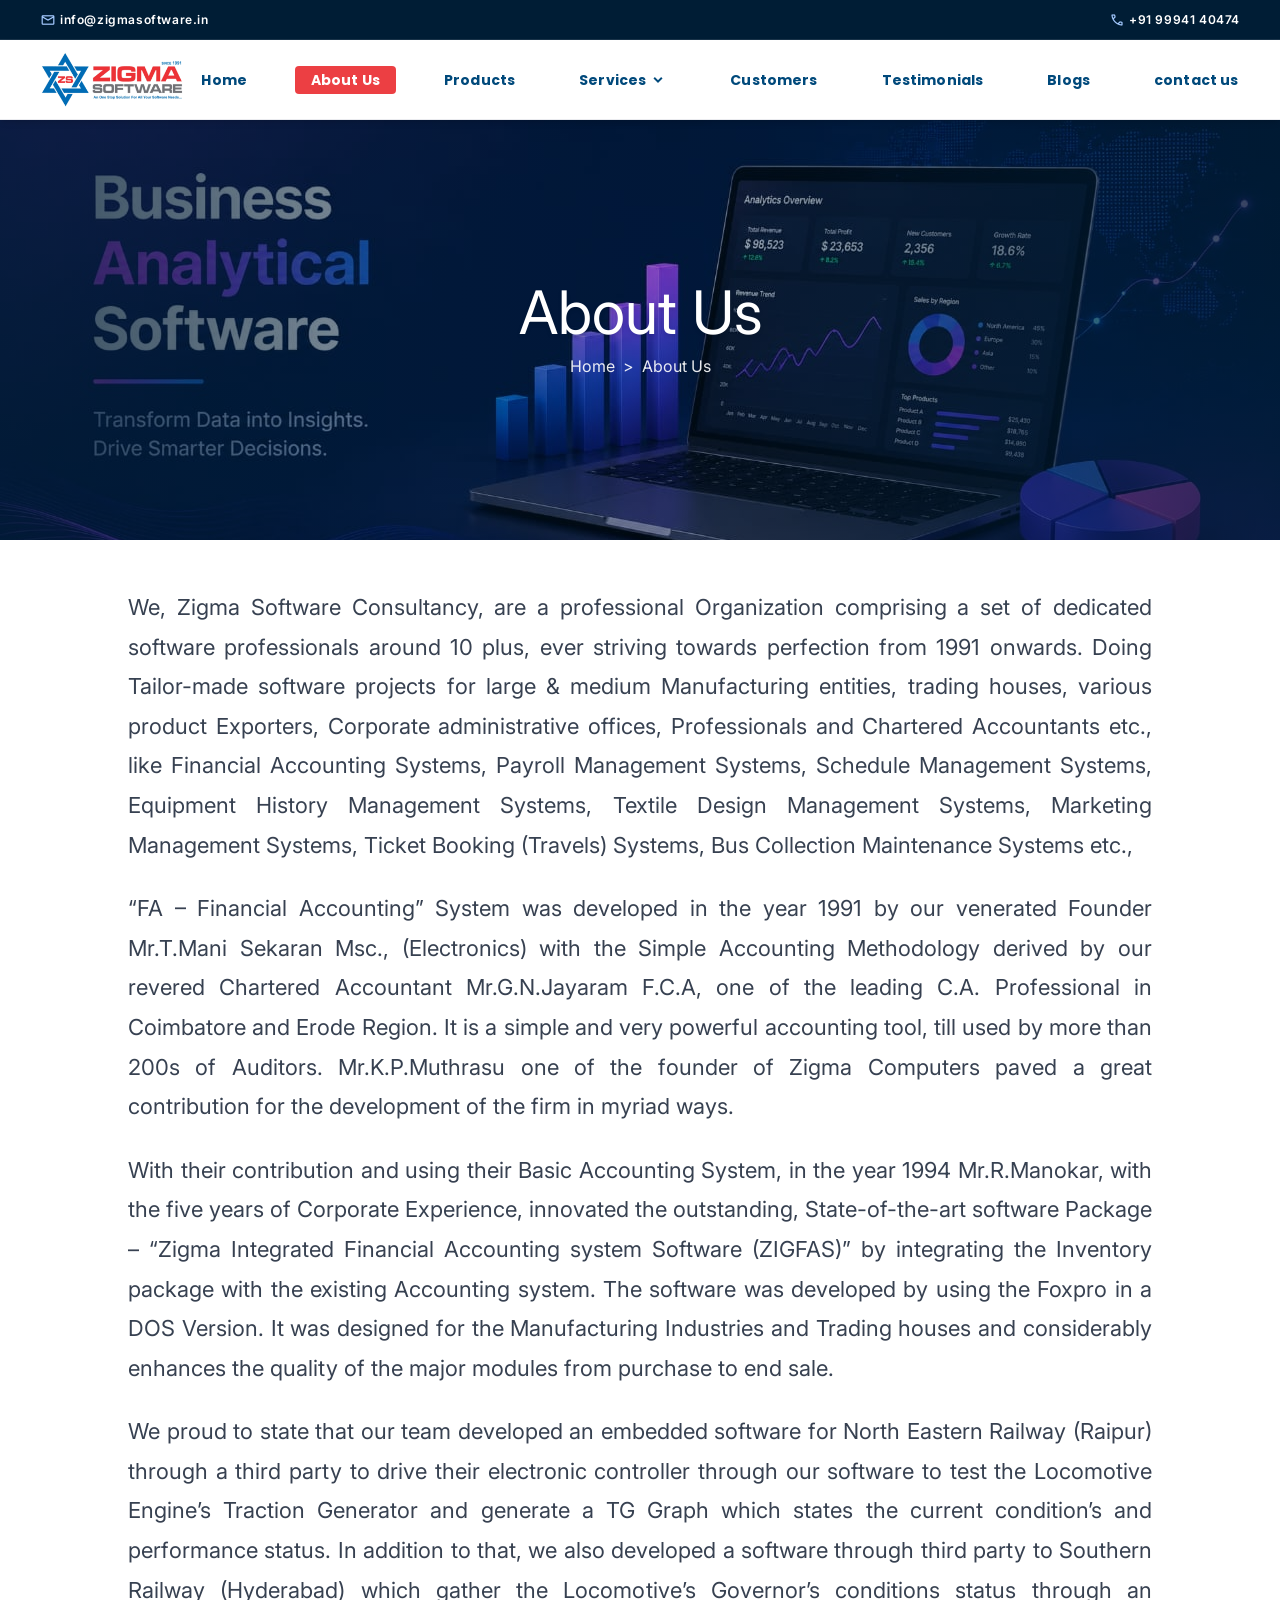
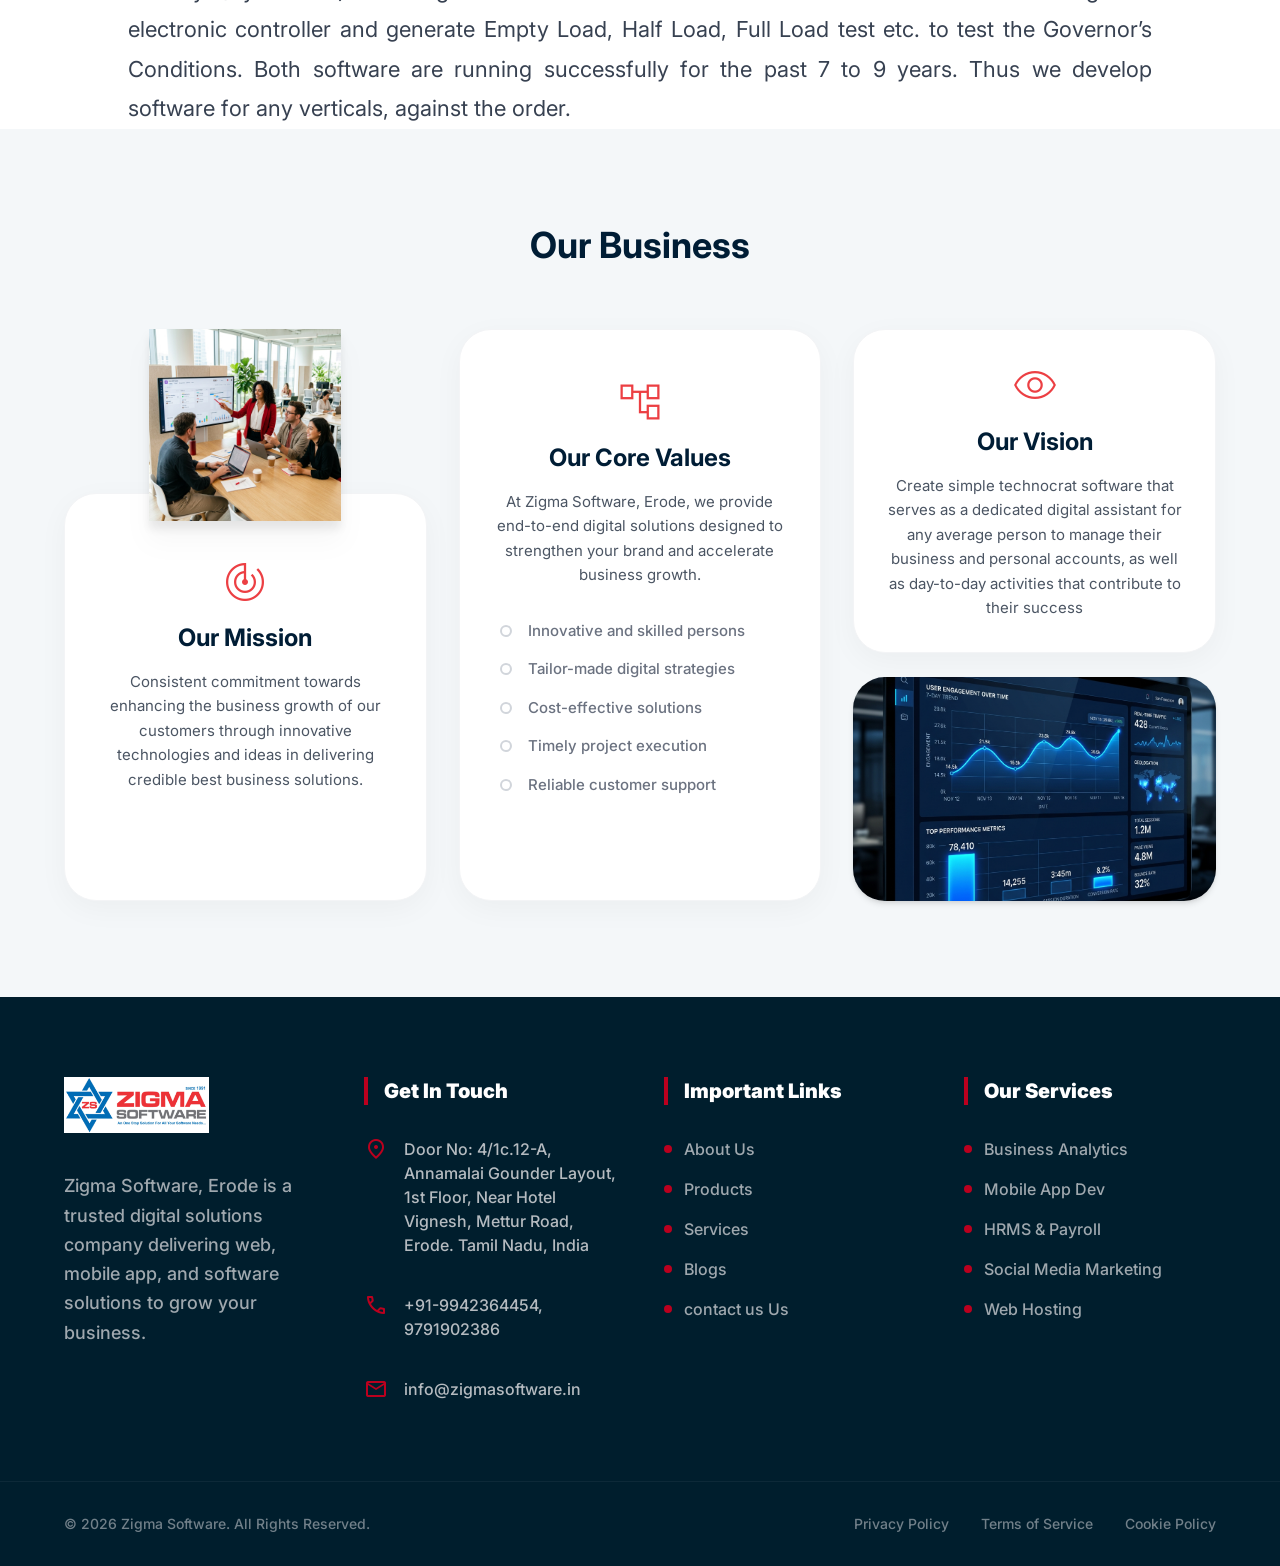
<file: zigma-software-main/about.html>
<!DOCTYPE html>
<html class="scroll-smooth" lang="en">

<head>

    <meta charset="utf-8">
    <meta content="width=device-width, initial-scale=1.0" name="viewport">
    <title>About Us | Zigma Software</title>
    <script src="assets/js/tailwind.js"></script>
    <link rel="stylesheet" href="assets/css/style.css">
    <link
        href="https://fonts.googleapis.com/css2?family=Inter:wght@400;500;600;700;800&amp;family=Poppins:wght@400;500;600;700;800&amp;display=swap"
        rel="stylesheet" />
    <link
        href="https://fonts.googleapis.com/css2?family=Material+Symbols+Outlined:wght,FILL@100..700,0..1&amp;display=swap"
        rel="stylesheet">
    <script id="tailwind-config">
        tailwind.config = {
            "darkMode": "class",
            "theme": {
                "extend": {
                    "colors": {
                        "surface": "#f9f9fc",
                        "on-tertiary-fixed": "#001e2d",
                        "surface-dim": "#dadadc",
                        "on-secondary-container": "#fffbff",
                        "outline-variant": "#c2c6d1",
                        "primary-fixed-dim": "#a3c9ff",
                        "surface-container-lowest": "#ffffff",
                        "tertiary-fixed": "#c6e7ff",
                        "surface-container-high": "#e8e8ea",
                        "on-secondary": "#ffffff",
                        "on-error": "#ffffff",
                        "surface-bright": "#f9f9fc",
                        "primary-fixed": "#d3e4ff",
                        "secondary-fixed-dim": "#ffb3ae",
                        "outline": "#727781",
                        "on-primary-fixed-variant": "#004882",
                        "on-primary-fixed": "#001c38",
                        "on-background": "#1a1c1e",
                        "background": "#f9f9fc",
                        "on-secondary-fixed-variant": "#930015",
                        "secondary-fixed": "#ffdad7",
                        "surface-variant": "#e2e2e5",
                        "surface-container-low": "#f3f3f6",
                        "secondary": "#bb001e",
                        "primary": "#003461",
                        "error": "#ba1a1a",
                        "primary-container": "#004b87",
                        "surface-container-highest": "#e2e2e5",
                        "inverse-surface": "#2f3133",
                        "inverse-primary": "#a3c9ff",
                        "on-tertiary": "#ffffff",
                        "error-container": "#ffdad6",
                        "tertiary-container": "#004f6f",
                        "surface-tint": "#27609d",
                        "on-surface": "#1a1c1e",
                        "on-secondary-fixed": "#410004",
                        "on-tertiary-container": "#55c4ff",
                        "on-primary-container": "#8abcff",
                        "on-error-container": "#93000a",
                        "tertiary": "#00374f",
                        "surface-container": "#eeeef0",
                        "on-tertiary-fixed-variant": "#004c6b",
                        "tertiary-fixed-dim": "#82cfff",
                        "on-surface-variant": "#424750",
                        "on-primary": "#ffffff",
                        "secondary-container": "#e32130",
                        "inverse-on-surface": "#f0f0f3"
                    },
                    "borderRadius": {
                        "DEFAULT": "0.25rem",
                        "lg": "0.5rem",
                        "xl": "0.75rem",
                        "full": "9999px"
                    },
                    "spacing": {
                        "gutter": "24px",
                        "margin-desktop": "64px",
                        "margin-mobile": "16px",
                        "base": "8px",
                        "container-max": "1280px",
                        "container-margin-desktop": "40px",
                        "container-margin-mobile": "16px",
                        "xs": "4px",
                        "sm": "12px",
                        "md": "16px",
                        "lg": "24px",
                        "xl": "32px"
                    },
                    "fontFamily": {
                        "poppins": [
                            "Poppins",
                            "sans-serif"
                        ],
                        "label-sm": [
                            "Inter"
                        ],
                        "display-lg": [
                            "Inter"
                        ],
                        "body-md": [
                            "Inter"
                        ],
                        "title-md": [
                            "Inter"
                        ],
                        "body-lg": [
                            "Inter"
                        ],
                        "headline-lg-mobile": [
                            "Inter"
                        ],
                        "headline-lg": [
                            "Inter"
                        ]
                    },
                    "fontSize": {
                        "label-sm": [
                            "12px",
                            {
                                "lineHeight": "1",
                                "letterSpacing": "0.05em",
                                "fontWeight": "600"
                            }
                        ],
                        "display-lg": [
                            "48px",
                            {
                                "lineHeight": "1.1",
                                "letterSpacing": "-0.02em",
                                "fontWeight": "800"
                            }
                        ],
                        "body-md": [
                            "16px",
                            {
                                "lineHeight": "1.6",
                                "fontWeight": "400"
                            }
                        ],
                        "title-md": [
                            "20px",
                            {
                                "lineHeight": "1.4",
                                "fontWeight": "600"
                            }
                        ],
                        "body-lg": [
                            "18px",
                            {
                                "lineHeight": "1.6",
                                "fontWeight": "400"
                            }
                        ],
                        "headline-lg-mobile": [
                            "24px",
                            {
                                "lineHeight": "1.2",
                                "fontWeight": "700"
                            }
                        ],
                        "headline-lg": [
                            "32px",
                            {
                                "lineHeight": "1.2",
                                "fontWeight": "700"
                            }
                        ],
                        "label-md": [
                            "14px",
                            {
                                "lineHeight": "20px",
                                "letterSpacing": "0.01em",
                                "fontWeight": "500"
                            }
                        ],
                        "headline-md": [
                            "24px",
                            {
                                "lineHeight": "32px",
                                "fontWeight": "600"
                            }
                        ],
                        "title-lg": [
                            "20px",
                            {
                                "lineHeight": "28px",
                                "fontWeight": "600"
                            }
                        ]
                    }
                }
            }
        }
    </script>
    <style>
        .glass-card {
            background: rgba(255, 255, 255, 0.7);
            backdrop-filter: blur(12px);
            border: 1px solid rgba(255, 255, 255, 0.3);
            box-shadow: 0 8px 32px 0 rgba(31, 38, 135, 0.07);
        }

        .shimmer-btn {
            position: relative;
            overflow: hidden;
        }

        .shimmer-btn::after {
            content: '';
            position: absolute;
            top: -50%;
            left: -50%;
            width: 200%;
            height: 200%;
            background: linear-gradient(45deg, transparent, rgba(255, 255, 255, 0.2), transparent);
            transform: rotate(45deg);
            transition: 0.5s;
        }

        .shimmer-btn:hover::after {
            left: 100%;
            top: 100%;
        }

        .vibrant-card {
            transition: all 0.4s cubic-bezier(0.175, 0.885, 0.32, 1.275);
        }

        .vibrant-card:hover {
            transform: scale(1.03) translateY(-10px);
            box-shadow: 0 25px 50px -12px rgba(0, 0, 0, 0.15);
        }

        .color-bg-blue {
            background-color: #f0f7ff;
        }

        .color-bg-blue:hover {
            background-color: #dbeafe;
        }

        .color-bg-red {
            background-color: #fff1f2;
        }

        .color-bg-red:hover {
            background-color: #ffe4e6;
        }

        .color-bg-teal {
            background-color: #f0fdfa;
        }

        .color-bg-teal:hover {
            background-color: #ccfbf1;
        }

        .color-bg-purple {
            background-color: #faf5ff;
        }

        .color-bg-purple:hover {
            background-color: #f3e8ff;
        }

        .color-bg-amber {
            background-color: #fffbeb;
        }

        .color-bg-amber:hover {
            background-color: #fef3c7;
        }

        .color-bg-indigo {
            background-color: #eef2ff;
        }

        .color-bg-indigo:hover {
            background-color: #e0e7ff;
        }

        .glass-card {
            background: rgba(255, 255, 255, 0.7);
            backdrop-filter: blur(12px);
            border: 1px solid rgba(255, 255, 255, 0.3);
            transition: all 0.4s cubic-bezier(0.175, 0.885, 0.32, 1.275);
        }

        .glass-card:hover {
            transform: translateY(-8px);
            box-shadow: 0 20px 40px rgba(0, 0, 0, 0.08);
        }

        .shimmer-btn {
            position: relative;
            overflow: hidden;
        }

        .shimmer-btn::after {
            content: '';
            position: absolute;
            top: -50%;
            left: -50%;
            width: 200%;
            height: 200%;
            background: linear-gradient(45deg, transparent, rgba(255, 255, 255, 0.2), transparent);
            transform: rotate(45deg);
            animation: shimmer 3s infinite;
        }

        @keyframes shimmer {
            0% {
                transform: translateX(-100%) rotate(45deg);
            }

            100% {
                transform: translateX(100%) rotate(45deg);
            }
        }

        .mesh-gradient {
            background: radial-gradient(at 0% 0%, #ffdad7 0%, transparent 50%),
                radial-gradient(at 100% 0%, #d3e4ff 0%, transparent 50%),
                radial-gradient(at 100% 100%, #c6e7ff 0%, transparent 50%),
                radial-gradient(at 0% 100%, #e2e2e5 0%, transparent 50%);
        }

        .text-shadow-sm {
            text-shadow: 0 2px 4px rgba(0, 0, 0, 0.1);
        }

        .wave-divider {
            position: absolute;
            bottom: 0;
            left: 0;
            width: 100%;
            overflow: hidden;
            line-height: 0;
            transform: rotate(180deg);
        }

        .wave-divider svg {
            position: relative;
            display: block;
            width: calc(100% + 1.3px);
            height: 60px;
        }

        .wave-divider .shape-fill {
            fill: #f9f9ff;
        }
    </style>

</head>

<body class="bg-surface font-body-md text-on-surface selection:bg-primary selection:text-white">
    <div id="header-placeholder"></div>




    <main class="bg-surface">
        <!-- Hero Section -->
        <section
            class="relative h-[340px] md:h-[420px] flex flex-col items-center justify-center text-center overflow-hidden">
            <div class="absolute inset-0 z-0">
                <img class="w-full h-full object-cover object-center" src="assets/images/img%203.jpg"
                    alt="About Us background">
                <div class="absolute inset-0 bg-gradient-to-r from-[#001d35]/80 via-[#001d35]/30 to-[#001d35]/80"></div>
            </div>
            <div class="relative z-10 text-white">
                <h1 class="font-display-lg text-6xl mb-sm text-shadow-sm">About Us</h1>
                <p class="font-label-md opacity-90"><a href="index.html" class="hover:underline">Home</a> <span
                        class="mx-xs">&gt;</span> About Us</p>
            </div>
        </section>
        <!-- ABOUT US Section -->
        <section
            class="min-h-screen flex flex-col items-center justify-center px-margin-mobile md:px-margin-desktop bg-white">
            <div class="w-full max-w-5xl mx-auto">
                <div class="flex flex-col gap-12">
                    <div
                        class="w-full text-gray-700 space-y-6 text-[18px] md:text-[20px] lg:text-[22px] leading-[1.8] text-left">

                        <h2 class="text-3xl md:text-4xl font-bold text-center mb-12 text-[#001D35] uppercase"></h2>
                        <p class="text-justify">We, Zigma Software Consultancy, are a professional Organization
                            comprising
                            a set of dedicated software professionals around 10 plus, ever striving towards perfection
                            from 1991 onwards. Doing Tailor-made software projects for large &amp; medium Manufacturing
                            entities, trading houses, various product Exporters, Corporate administrative offices,
                            Professionals and Chartered Accountants etc., like Financial Accounting Systems, Payroll
                            Management Systems, Schedule Management Systems, Equipment History Management Systems,
                            Textile Design Management Systems, Marketing Management Systems, Ticket Booking (Travels)
                            Systems, Bus Collection Maintenance Systems etc.,</p>

                        <p class="text-justify">“FA – Financial Accounting” System was developed in the year 1991 by our
                            venerated Founder Mr.T.Mani Sekaran Msc., (Electronics) with the Simple Accounting
                            Methodology derived by our revered Chartered Accountant Mr.G.N.Jayaram F.C.A, one of the
                            leading C.A. Professional in Coimbatore and Erode Region. It is a simple and very powerful
                            accounting tool, till used by more than 200s of Auditors. Mr.K.P.Muthrasu one of the founder
                            of Zigma Computers paved a great contribution for the development of the firm in myriad
                            ways.</p>

                        <p class="text-justify">With their contribution and using their Basic Accounting System, in the
                            year 1994 Mr.R.Manokar, with the five years of Corporate Experience, innovated the
                            outstanding, State-of-the-art software Package – “Zigma Integrated Financial Accounting
                            system Software (ZIGFAS)” by integrating the Inventory package with the existing Accounting
                            system. The software was developed by using the Foxpro in a DOS Version. It was designed for
                            the Manufacturing Industries and Trading houses and considerably enhances the quality of the
                            major modules from purchase to end sale.</p>

                        <p class="text-justify">We proud to state that our team developed an embedded software for North
                            Eastern Railway (Raipur) through a third party to drive their electronic controller through
                            our software to test the Locomotive Engine’s Traction Generator and generate a TG Graph
                            which states the current condition’s and performance status. In addition to that, we also
                            developed a software through third party to Southern Railway (Hyderabad) which gather the
                            Locomotive’s Governor’s conditions status through an electronic controller and generate
                            Empty Load, Half Load, Full Load test etc. to test the Governor’s Conditions. Both software
                            are running successfully for the past 7 to 9 years. Thus we develop software for any
                            verticals, against the order.</p>
                    </div>
                </div>
            </div>
        </section>

        <!-- Our Business Section -->
        <section class="py-24 px-margin-mobile md:px-margin-desktop bg-[#f4f7f9]">
            <div class="max-w-container-max mx-auto">
                <h2 class="text-3xl md:text-4xl font-bold text-center mb-16 text-[#001D35]">Our Business</h2>

                <div class="grid grid-cols-1 md:grid-cols-3 gap-8 items-stretch">

                    <!-- Column 1: Image + Mission -->
                    <div class="flex flex-col gap-6 relative">
                        <!-- Top image placeholder -->
                        <div class="w-full flex justify-center mb-2 h-48">
                            <img src="assets/images/office_collaboration.png" alt="Our Team"
                                class="h-full object-contain drop-shadow-xl z-10 relative">
                        </div>

                        <!-- Our Mission Card -->
                        <div
                            class="bg-white rounded-[2rem] p-8 shadow-[0_8px_30px_rgb(0,0,0,0.04)] hover:shadow-lg transition-shadow border border-gray-100 flex flex-col items-center text-center relative mt-[-60px] pt-16 flex-grow">
                            <span class="material-symbols-outlined text-[#EC3F43] text-5xl mb-4"
                                style="font-variation-settings: 'wght' 300;">track_changes</span>
                            <h3 class="text-2xl font-bold text-[#001D35] mb-4">Our Mission</h3>
                            <p class="text-gray-600 text-[15px] leading-relaxed">Consistent commitment towards enhancing
                                the business growth of our customers through innovative technologies and ideas in
                                delivering credible best business solutions.</p>
                        </div>
                    </div>

                    <!-- Column 2: Core Values -->
                    <div class="flex flex-col h-full mt-8 md:mt-0">
                        <!-- Our Core Values Card -->
                        <div
                            class="bg-white rounded-[2rem] p-8 shadow-[0_8px_30px_rgb(0,0,0,0.04)] hover:shadow-lg transition-shadow border border-gray-100 flex flex-col items-center text-center h-full">
                            <span class="material-symbols-outlined text-[#EC3F43] text-5xl mb-4 mt-4"
                                style="font-variation-settings: 'wght' 300;">account_tree</span>
                            <h3 class="text-2xl font-bold text-[#001D35] mb-4">Our Core Values</h3>
                            <p class="text-gray-600 text-[15px] leading-relaxed mb-8">At Zigma Software, Erode, we
                                provide end-to-end digital solutions designed to strengthen your brand and accelerate
                                business growth.</p>

                            <ul class="text-left space-y-4 text-[15px] text-gray-500 w-full pl-2 font-medium">
                                <li class="flex items-center gap-4">
                                    <div class="w-3 h-3 rounded-full border-2 border-gray-300"></div> Innovative and
                                    skilled persons
                                </li>
                                <li class="flex items-center gap-4">
                                    <div class="w-3 h-3 rounded-full border-2 border-gray-300"></div> Tailor-made
                                    digital strategies
                                </li>
                                <li class="flex items-center gap-4">
                                    <div class="w-3 h-3 rounded-full border-2 border-gray-300"></div> Cost-effective
                                    solutions
                                </li>
                                <li class="flex items-center gap-4">
                                    <div class="w-3 h-3 rounded-full border-2 border-gray-300"></div> Timely project
                                    execution
                                </li>
                                <li class="flex items-center gap-4">
                                    <div class="w-3 h-3 rounded-full border-2 border-gray-300"></div> Reliable customer
                                    support
                                </li>
                            </ul>
                        </div>
                    </div>

                    <!-- Column 3: Vision + Image -->
                    <div class="flex flex-col gap-6 mt-8 md:mt-0 h-full">
                        <!-- Our Vision Card -->
                        <div
                            class="bg-white rounded-[2rem] p-8 shadow-[0_8px_30px_rgb(0,0,0,0.04)] hover:shadow-lg transition-shadow border border-gray-100 flex flex-col items-center text-center flex-grow">
                            <span class="material-symbols-outlined text-[#EC3F43] text-5xl mb-4"
                                style="font-variation-settings: 'wght' 300;">visibility</span>
                            <h3 class="text-2xl font-bold text-[#001D35] mb-4">Our Vision</h3>
                            <p class="text-gray-600 text-[15px] leading-relaxed">Create simple technocrat software that
                                serves as a dedicated digital assistant for any average person to manage their business
                                and personal accounts, as well as day-to-day activities that contribute to their success
                            </p>
                        </div>

                        <!-- Bottom image placeholder -->
                        <div class="w-full h-56 rounded-[2rem] overflow-hidden shadow-md shrink-0">
                            <img src="assets/images/analytics_dashboard.png" alt="Innovation"
                                class="w-full h-full object-cover hover:scale-110 transition-transform duration-700">
                        </div>
                    </div>

                </div>
            </div>
        </section>

    </main>
    </main>
    <!-- Footer -->
    <footer class="bg-[#001e2d] pt-20 pb-8 text-on-tertiary">
        <div class="grid grid-cols-1 md:grid-cols-4 gap-12 px-margin-desktop max-w-container-max mx-auto mb-20">
            <div class="space-y-8">
                <a href="index.html" class="inline-block"><img src="assets/images/logo.png" alt="Zigma Software Logo"
                        class="h-14 w-auto"></a>
                <p class="text-surface-variant/70 text-lg leading-relaxed font-medium">
                    Zigma Software, Erode is a trusted digital solutions company delivering web, mobile app, and
                    software solutions to grow your business.
                </p>

            </div>
            <div>
                <h4 class="text-xl font-black text-white mb-8 border-l-4 border-secondary pl-4">Get In Touch</h4>
                <ul class="space-y-6 text-surface-variant/80 font-medium">
                    <li class="flex gap-4">
                        <span class="material-symbols-outlined text-secondary shrink-0">location_on</span>
                        <span class="">Door No: 4/1c.12-A, Annamalai Gounder Layout, 1st Floor, Near Hotel Vignesh,
                            Mettur Road, Erode. Tamil Nadu, India</span>
                    </li>
                    <li class="flex gap-4">
                        <span class="material-symbols-outlined text-secondary shrink-0">phone</span>
                        <span class="">+91-9942364454, 9791902386</span>
                    </li>
                    <li class="flex gap-4">
                        <span class="material-symbols-outlined text-secondary shrink-0">mail</span>
                        <span class="">info@zigmasoftware.in</span>
                    </li>
                </ul>
            </div>
            <div>
                <h4 class="text-xl font-black text-white mb-8 border-l-4 border-secondary pl-4">Important Links</h4>
                <ul class="space-y-4 font-medium">
                    <li class=""><a
                            class="text-surface-variant/70 hover:text-white transition-all flex items-center gap-3 group"
                            href="about.html"><span
                                class="w-2 h-2 bg-secondary rounded-full group-hover:w-6 transition-all"></span> About
                            Us</a></li>
                    <li class=""><a
                            class="text-surface-variant/70 hover:text-white transition-all flex items-center gap-3 group"
                            href="products.html"><span
                                class="w-2 h-2 bg-secondary rounded-full group-hover:w-6 transition-all"></span>
                            Products</a></li>
                    <li class=""><a
                            class="text-surface-variant/70 hover:text-white transition-all flex items-center gap-3 group"
                            href="web-development.html"><span
                                class="w-2 h-2 bg-secondary rounded-full group-hover:w-6 transition-all"></span>
                            Services</a></li>
                    <li class=""><a
                            class="text-surface-variant/70 hover:text-white transition-all flex items-center gap-3 group"
                            href="blog.html"><span
                                class="w-2 h-2 bg-secondary rounded-full group-hover:w-6 transition-all"></span>
                            Blogs</a></li>
                    <li class=""><a
                            class="text-surface-variant/70 hover:text-white transition-all flex items-center gap-3 group"
                            href="contact.html"><span
                                class="w-2 h-2 bg-secondary rounded-full group-hover:w-6 transition-all"></span> contact
                            us
                            Us</a></li>
                </ul>
            </div>
            <div>
                <h4 class="text-xl font-black text-white mb-8 border-l-4 border-secondary pl-4">Our Services</h4>
                <ul class="space-y-4 font-medium">
                    <li class=""><a
                            class="text-surface-variant/70 hover:text-white transition-all flex items-center gap-3 group"
                            href="software-support.html"><span
                                class="w-2 h-2 bg-secondary rounded-full group-hover:w-6 transition-all"></span>
                            Business Analytics</a></li>
                    <li class=""><a
                            class="text-surface-variant/70 hover:text-white transition-all flex items-center gap-3 group"
                            href="mobile-development.html"><span
                                class="w-2 h-2 bg-secondary rounded-full group-hover:w-6 transition-all"></span> Mobile
                            App Dev</a></li>
                    <li class=""><a
                            class="text-surface-variant/70 hover:text-white transition-all flex items-center gap-3 group"
                            href="software-support.html"><span
                                class="w-2 h-2 bg-secondary rounded-full group-hover:w-6 transition-all"></span> HRMS
                            &amp; Payroll</a></li>
                    <li class=""><a
                            class="text-surface-variant/70 hover:text-white transition-all flex items-center gap-3 group"
                            href="social-marketing.html"><span
                                class="w-2 h-2 bg-secondary rounded-full group-hover:w-6 transition-all"></span> Social
                            Media Marketing</a></li>
                    <li class=""><a
                            class="text-surface-variant/70 hover:text-white transition-all flex items-center gap-3 group"
                            href="web-development.html"><span
                                class="w-2 h-2 bg-secondary rounded-full group-hover:w-6 transition-all"></span> Web
                            Hosting</a></li>
                </ul>
            </div>
        </div>
        <div
            class="border-t border-white/5 pt-8 px-margin-desktop max-w-container-max mx-auto flex flex-col md:flex-row justify-between items-center gap-6 text-surface-variant/50 text-sm font-medium">
            <p class="">© 2026 Zigma Software. All Rights Reserved.</p>
            <div class="flex gap-8">
                <a class="hover:text-white transition-colors" href="#">Privacy Policy</a>
                <a class="hover:text-white transition-colors" href="#">Terms of Service</a>
                <a class="hover:text-white transition-colors" href="#">Cookie Policy</a>
            </div>
        </div>
    </footer>
    <script>
        const observerOptions = { threshold: 0.1 };
        const observer = new IntersectionObserver((entries) => {
            entries.forEach(entry => {
                if (entry.isIntersecting) {
                    entry.target.classList.add('opacity-100', 'translate-y-0');
                    entry.target.classList.remove('opacity-0', 'translate-y-10');
                }
            });
        }, observerOptions);

        document.querySelectorAll('section > div').forEach(el => {
            el.classList.add('transition-all', 'duration-1000', 'opacity-0', 'translate-y-10');
            observer.observe(el);
        });
    </script>
    <script src="assets/js/nav.js"></script>
</body>

</html>
</file>
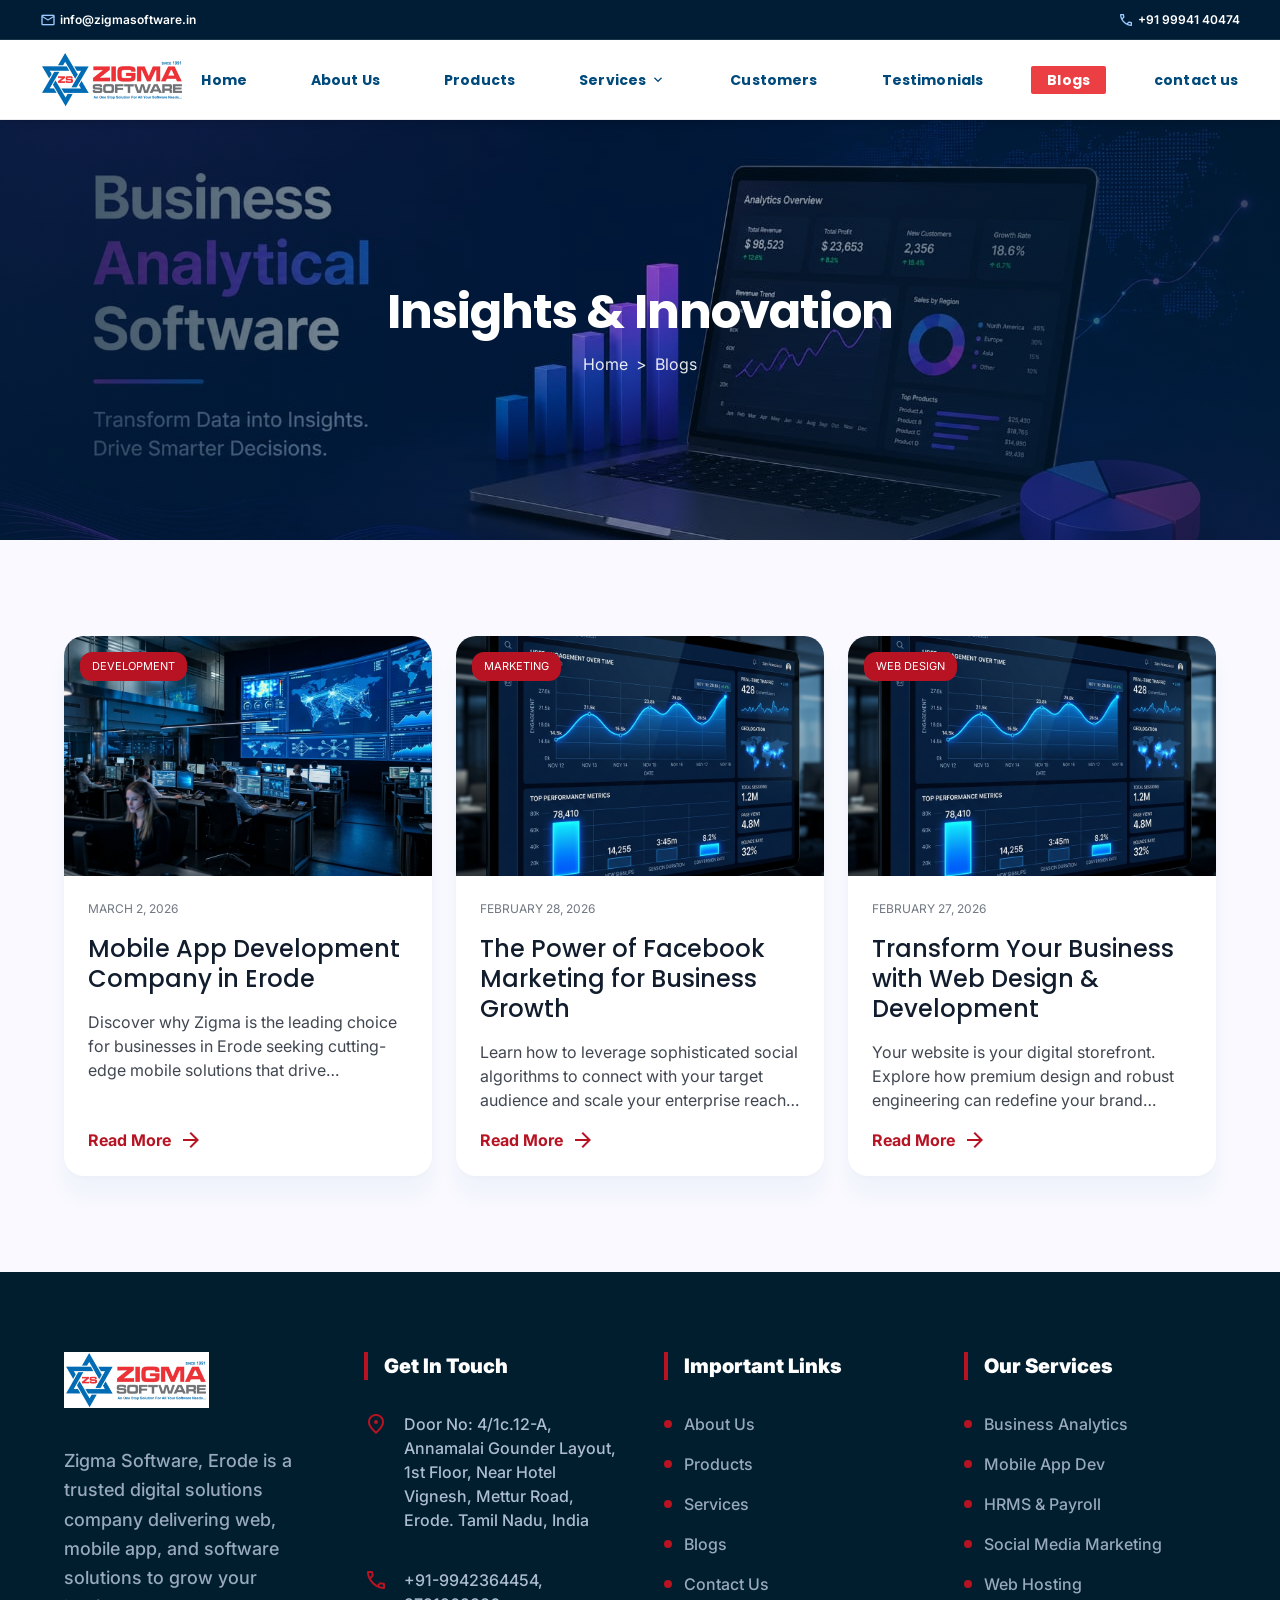
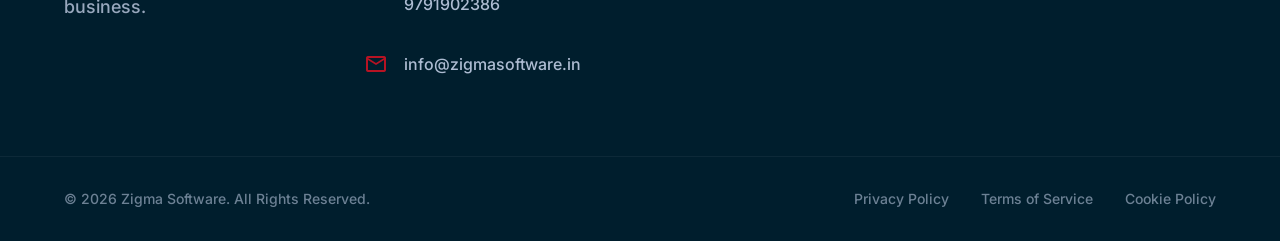
<file: zigma-software-main/blog.html>
<!DOCTYPE html>

<html class="light" lang="en">

<head>
  <meta charset="utf-8" />
  <meta content="width=device-width, initial-scale=1.0" name="viewport" />
  <title>Blogs | Zigma Software</title>
  <!-- Fonts -->
  <link href="https://fonts.googleapis.com" rel="preconnect" />
  <link crossorigin="" href="https://fonts.gstatic.com" rel="preconnect" />
  <link
    href="https://fonts.googleapis.com/css2?family=Inter:wght@400;500;600;700&amp;family=Poppins:wght@500;600;700;800&amp;display=swap"
    rel="stylesheet" />
  <!-- Icons -->
  <link
    href="https://fonts.googleapis.com/css2?family=Material+Symbols+Outlined:wght,FILL@100..700,0..1&amp;display=swap"
    rel="stylesheet" />
  <!-- Tailwind -->
  <script src="assets/js/tailwind.js"></script>
  <link rel="stylesheet" href="assets/css/style.css">
  <script id="tailwind-config">
    tailwind.config = {
      darkMode: "class",
      theme: {
        extend: {
          "colors": {
            "on-primary-fixed": "#001d35",
            "primary-fixed": "#d0e4ff",
            "tertiary-fixed-dim": "#e9c349",
            "on-tertiary-fixed": "#241a00",
            "tertiary": "#735c00",
            "surface-container-highest": "#d8e3fb",
            "on-error": "#ffffff",
            "on-error-container": "#93000a",
            "surface-dim": "#cfdaf2",
            "outline-variant": "#c0c7d2",
            "on-secondary-fixed": "#410005",
            "inverse-surface": "#263143",
            "secondary-container": "#db3238",
            "on-background": "#111c2d",
            "on-surface-variant": "#404751",
            "surface-container-high": "#dee8ff",
            "secondary": "#b71323",
            "surface-container-low": "#f0f3ff",
            "surface-bright": "#f9f9ff",
            "inverse-on-surface": "#ecf1ff",
            "tertiary-fixed": "#ffe088",
            "secondary-fixed-dim": "#ffb3ae",
            "surface-container-lowest": "#ffffff",
            "on-primary-container": "#e6f0ff",
            "on-primary": "#ffffff",
            "background": "#f9f9ff",
            "surface-variant": "#d8e3fb",
            "on-tertiary-container": "#4e3d00",
            "on-surface": "#111c2d",
            "error": "#ba1a1a",
            "on-secondary": "#ffffff",
            "surface-tint": "#0062a1",
            "secondary-fixed": "#ffdad7",
            "on-primary-fixed-variant": "#00497b",
            "primary-fixed-dim": "#9ccaff",
            "primary-container": "#0670b7",
            "outline": "#717882",
            "primary": "#005791",
            "tertiary-container": "#cca72f",
            "error-container": "#ffdad6",
            "surface-container": "#e7eeff",
            "on-tertiary-fixed-variant": "#574500",
            "on-tertiary": "#ffffff",
            "inverse-primary": "#9ccaff",
            "surface": "#f9f9ff",
            "on-secondary-fixed-variant": "#930016",
            "on-secondary-container": "#fffbff"
          },
          "borderRadius": {
            "DEFAULT": "0.125rem",
            "lg": "0.25rem",
            "xl": "0.5rem",
            "full": "0.75rem",
            "card": "20px",
            "20px": "20px"
          },
          "spacing": {

            "gutter": "24px",

            "margin-desktop": "64px",

            "margin-mobile": "16px",

            "base": "8px",

            "container-max": "1280px",

            "container-margin-desktop": "40px",

            "container-margin-mobile": "16px",

            "xs": "4px",

            "sm": "12px",

            "md": "16px",

            "lg": "24px",

            "xl": "32px"

          },
          "fontFamily": {
            "poppins": ["Poppins", "sans-serif"],
            "headline-md": ["Poppins", "sans-serif"],
            "label-md": ["Inter", "sans-serif"],
            "title-lg": ["Poppins", "sans-serif"],
            "body-md": ["Inter", "sans-serif"],
            "headline-lg": ["Poppins", "sans-serif"],
            "label-sm": ["Inter", "sans-serif"],
            "display-lg": ["Poppins", "sans-serif"],
            "body-lg": ["Inter", "sans-serif"],
            "h2": ["Poppins", "sans-serif"],
            "h1-mobile": ["Poppins", "sans-serif"],
            "label-caps": ["Inter", "sans-serif"],
            "h3": ["Poppins", "sans-serif"],
            "h1": ["Poppins", "sans-serif"]
          },
          "fontSize": {
            "headline-md": ["24px", { "lineHeight": "32px", "fontWeight": "600" }],
            "label-md": ["14px", { "lineHeight": "20px", "letterSpacing": "0.01em", "fontWeight": "500" }],
            "title-lg": ["20px", { "lineHeight": "28px", "fontWeight": "600" }],
            "body-md": ["16px", { "lineHeight": "24px", "fontWeight": "400" }],
            "headline-lg": ["32px", { "lineHeight": "40px", "letterSpacing": "-0.01em", "fontWeight": "700" }],
            "label-sm": ["12px", { "lineHeight": "16px", "fontWeight": "600" }],
            "display-lg": ["48px", { "lineHeight": "56px", "letterSpacing": "-0.02em", "fontWeight": "700" }],
            "body-lg": ["18px", { "lineHeight": "28px", "fontWeight": "400" }],
            "h2": ["36px", { "lineHeight": "1.3", "fontWeight": "600" }],
            "h1-mobile": ["32px", { "lineHeight": "1.2", "fontWeight": "600" }],
            "label-caps": ["12px", { "lineHeight": "1", "letterSpacing": "0.05em", "fontWeight": "700" }],
            "h3": ["24px", { "lineHeight": "1.4", "fontWeight": "500" }],
            "h1": ["48px", { "lineHeight": "1.2", "letterSpacing": "-0.02em", "fontWeight": "600" }]
          }
        }
      }
    }
  </script>
  <style>
    .material-symbols-outlined {
      font-variation-settings: 'FILL' 0, 'wght' 400, 'GRAD' 0, 'opsz' 24;
    }

    .hover-lift {
      transition: transform 0.3s cubic-bezier(0.34, 1.56, 0.64, 1), box-shadow 0.3s ease;
    }

    .hover-lift:hover {
      transform: translateY(-8px);
      box-shadow: 0 20px 40px rgba(0, 98, 161, 0.12);
    }

    .premium-shadow {
      box-shadow: 0 2px 4px rgba(0, 0, 0, 0.02), 0 20px 20px rgba(0, 98, 161, 0.04);
    }
  </style>
  <style>
    body {
      min-height: max(884px, 100dvh);
    }
  </style>
</head>

<body class="bg-background text-on-surface selection:bg-primary-container selection:text-on-primary-container">
  <div id="header-placeholder"></div>

  <main class="bg-surface">
    <!-- Hero Banner -->
    <section
      class="relative h-[340px] md:h-[420px] flex flex-col items-center justify-center text-center overflow-hidden">
      <div class="absolute inset-0 z-0">
        <img class="w-full h-full object-cover object-center" src="assets/images/img%203.jpg" alt="Blogs Hero">
        <div class="absolute inset-0 bg-gradient-to-r from-[#001d35]/80 via-[#001d35]/30 to-[#001d35]/80"></div>
      </div>
      <div class="relative z-10 text-white">
        <h1 class="font-display-lg text-display-lg mb-sm text-shadow-sm">Insights &amp; Innovation</h1>
        <p class="font-label-md opacity-90"><a href="index.html" class="hover:underline">Home</a> <span
            class="mx-xs">&gt;</span> Blogs</p>
      </div>
    </section>
    <!-- 4. Blog Grid -->
    <section class="py-24 px-margin-desktop max-w-container-max mx-auto">
      <div class="grid grid-cols-1 md:grid-cols-2 lg:grid-cols-3 gap-gutter">
        <!-- Blog Card 1 -->
        <article class="bg-white rounded-[20px] overflow-hidden premium-shadow hover-lift group flex flex-col h-full">
          <div class="relative h-[240px] overflow-hidden shrink-0">
            <img alt="Mobile App Development"
              class="w-full h-full object-cover transition-transform duration-700 group-hover:scale-110"
              data-alt="A sophisticated mobile app development scene with a modern smartphone displaying a sleek, high-fidelity corporate user interface. Professional software developers work in a brightly lit, minimalist office environment with soft blue and white tones. The lighting is crisp and modern, reflecting a premium enterprise software company aesthetic with clean lines and premium technology."
              src="assets/images/hero_command_center.png" />
            <div
              class="absolute top-4 left-4 bg-secondary text-white font-label-caps text-[11px] px-3 py-1.5 rounded-full">
              DEVELOPMENT</div>
          </div>
          <div class="p-6 flex flex-col gap-4 flex-1">
            <span class="font-label-caps text-[12px] text-outline">MARCH 2, 2026</span>
            <h3 class="font-h3 text-h3 text-on-surface leading-tight group-hover:text-primary transition-colors">Mobile
              App Development Company in Erode</h3>
            <p class="font-body-md text-body-md text-on-surface-variant line-clamp-3">Discover why Zigma is the leading
              choice for businesses in Erode seeking cutting-edge mobile solutions that drive engagement and ROI.</p>
            <a class="inline-flex items-center gap-2 text-secondary font-bold font-body-md mt-auto group/link" href="#">
              Read More
              <span
                class="material-symbols-outlined transition-transform group-hover/link:translate-x-1">arrow_forward</span>
            </a>
          </div>
        </article>
        <!-- Blog Card 2 -->
        <article class="bg-white rounded-[20px] overflow-hidden premium-shadow hover-lift group flex flex-col h-full">
          <div class="relative h-[240px] overflow-hidden shrink-0">
            <img alt="Facebook Marketing"
              class="w-full h-full object-cover transition-transform duration-700 group-hover:scale-110"
              data-alt="A professional social media marketing dashboard displayed on a high-resolution tablet. The visual composition features vibrant analytics charts and marketing metrics in shades of primary blue and accents of red. The background is a clean, white corporate studio with soft ambient shadows, conveying a sense of strategic business growth and digital authority."
              src="assets/images/analytics_dashboard.png" />
            <div
              class="absolute top-4 left-4 bg-secondary text-white font-label-caps text-[11px] px-3 py-1.5 rounded-full">
              MARKETING</div>
          </div>
          <div class="p-6 flex flex-col gap-4 flex-1">
            <span class="font-label-caps text-[12px] text-outline">FEBRUARY 28, 2026</span>
            <h3 class="font-h3 text-h3 text-on-surface leading-tight group-hover:text-primary transition-colors">The
              Power of Facebook Marketing for Business Growth</h3>
            <p class="font-body-md text-body-md text-on-surface-variant line-clamp-3">Learn how to leverage
              sophisticated social algorithms to connect with your target audience and scale your enterprise reach
              effectively.</p>
            <a class="inline-flex items-center gap-2 text-secondary font-bold font-body-md mt-auto group/link" href="#">
              Read More
              <span
                class="material-symbols-outlined transition-transform group-hover/link:translate-x-1">arrow_forward</span>
            </a>
          </div>
        </article>
        <!-- Blog Card 3 -->
        <article class="bg-white rounded-[20px] overflow-hidden premium-shadow hover-lift group flex flex-col h-full">
          <div class="relative h-[240px] overflow-hidden shrink-0">
            <img alt="Web Design &amp; Development"
              class="w-full h-full object-cover transition-transform duration-700 group-hover:scale-110"
              data-alt="A high-end web design workspace featuring a large 5K monitor showing a sophisticated enterprise web application. The design language is minimalist with vast whitespace and premium typography. The room has soft, natural daylight, emphasizing a high-contrast palette of white and deep blue, representing professional web development excellence."
              src="assets/images/analytics_dashboard.png" />
            <div
              class="absolute top-4 left-4 bg-secondary text-white font-label-caps text-[11px] px-3 py-1.5 rounded-full">
              WEB DESIGN</div>
          </div>
          <div class="p-6 flex flex-col gap-4 flex-1">
            <span class="font-label-caps text-[12px] text-outline">FEBRUARY 27, 2026</span>
            <h3 class="font-h3 text-h3 text-on-surface leading-tight group-hover:text-primary transition-colors">
              Transform Your Business with Web Design &amp; Development</h3>
            <p class="font-body-md text-body-md text-on-surface-variant line-clamp-3">Your website is your digital
              storefront. Explore how premium design and robust engineering can redefine your brand identity.</p>
            <a class="inline-flex items-center gap-2 text-secondary font-bold font-body-md mt-auto group/link" href="#">
              Read More
              <span
                class="material-symbols-outlined transition-transform group-hover/link:translate-x-1">arrow_forward</span>
            </a>
          </div>
        </article>
      </div>
    </section>
  </main>
  <!-- Footer -->
  <footer class="bg-[#001e2d] pt-20 pb-8 text-on-tertiary">
    <div class="grid grid-cols-1 md:grid-cols-4 gap-12 px-margin-desktop max-w-container-max mx-auto mb-20">
      <div class="space-y-8">
        <a href="index.html" class="inline-block"><img src="assets/images/logo.png" alt="Zigma Software Logo"
            class="h-14 w-auto"></a>
        <p class="text-surface-variant/70 text-lg leading-relaxed font-medium">
          Zigma Software, Erode is a trusted digital solutions company delivering web, mobile app, and software
          solutions to grow your business.
        </p>

      </div>
      <div>
        <h4 class="text-xl font-black text-white mb-8 border-l-4 border-secondary pl-4">Get In Touch</h4>
        <ul class="space-y-6 text-surface-variant/80 font-medium">
          <li class="flex gap-4">
            <span class="material-symbols-outlined text-secondary shrink-0">location_on</span>
            <span class="">Door No: 4/1c.12-A, Annamalai Gounder Layout, 1st Floor, Near Hotel Vignesh, Mettur Road,
              Erode. Tamil Nadu, India</span>
          </li>
          <li class="flex gap-4">
            <span class="material-symbols-outlined text-secondary shrink-0">phone</span>
            <span class="">+91-9942364454, 9791902386</span>
          </li>
          <li class="flex gap-4">
            <span class="material-symbols-outlined text-secondary shrink-0">mail</span>
            <span class="">info@zigmasoftware.in</span>
          </li>
        </ul>
      </div>
      <div>
        <h4 class="text-xl font-black text-white mb-8 border-l-4 border-secondary pl-4">Important Links</h4>
        <ul class="space-y-4 font-medium">
          <li class=""><a class="text-surface-variant/70 hover:text-white transition-all flex items-center gap-3 group"
              href="about.html"><span class="w-2 h-2 bg-secondary rounded-full group-hover:w-6 transition-all"></span>
              About Us</a></li>
          <li class=""><a class="text-surface-variant/70 hover:text-white transition-all flex items-center gap-3 group"
              href="products.html"><span
                class="w-2 h-2 bg-secondary rounded-full group-hover:w-6 transition-all"></span> Products</a></li>
          <li class=""><a class="text-surface-variant/70 hover:text-white transition-all flex items-center gap-3 group"
              href="web-development.html"><span
                class="w-2 h-2 bg-secondary rounded-full group-hover:w-6 transition-all"></span> Services</a></li>
          <li class=""><a class="text-surface-variant/70 hover:text-white transition-all flex items-center gap-3 group"
              href="blog.html"><span class="w-2 h-2 bg-secondary rounded-full group-hover:w-6 transition-all"></span>
              Blogs</a></li>
          <li class=""><a class="text-surface-variant/70 hover:text-white transition-all flex items-center gap-3 group"
              href="contact.html"><span
                class="w-2 h-2 bg-secondary rounded-full group-hover:w-6 transition-all"></span> Contact Us</a></li>
        </ul>
      </div>
      <div>
        <h4 class="text-xl font-black text-white mb-8 border-l-4 border-secondary pl-4">Our Services</h4>
        <ul class="space-y-4 font-medium">
          <li class=""><a class="text-surface-variant/70 hover:text-white transition-all flex items-center gap-3 group"
              href="software-support.html"><span
                class="w-2 h-2 bg-secondary rounded-full group-hover:w-6 transition-all"></span> Business Analytics</a>
          </li>
          <li class=""><a class="text-surface-variant/70 hover:text-white transition-all flex items-center gap-3 group"
              href="mobile-development.html"><span
                class="w-2 h-2 bg-secondary rounded-full group-hover:w-6 transition-all"></span> Mobile App Dev</a></li>
          <li class=""><a class="text-surface-variant/70 hover:text-white transition-all flex items-center gap-3 group"
              href="software-support.html"><span
                class="w-2 h-2 bg-secondary rounded-full group-hover:w-6 transition-all"></span> HRMS &amp; Payroll</a>
          </li>
          <li class=""><a class="text-surface-variant/70 hover:text-white transition-all flex items-center gap-3 group"
              href="social-marketing.html"><span
                class="w-2 h-2 bg-secondary rounded-full group-hover:w-6 transition-all"></span> Social Media
              Marketing</a></li>
          <li class=""><a class="text-surface-variant/70 hover:text-white transition-all flex items-center gap-3 group"
              href="web-development.html"><span
                class="w-2 h-2 bg-secondary rounded-full group-hover:w-6 transition-all"></span> Web Hosting</a></li>
        </ul>
      </div>
    </div>
    <div
      class="border-t border-white/5 pt-8 px-margin-desktop max-w-container-max mx-auto flex flex-col md:flex-row justify-between items-center gap-6 text-surface-variant/50 text-sm font-medium">
      <p class="">© 2026 Zigma Software. All Rights Reserved.</p>
      <div class="flex gap-8">
        <a class="hover:text-white transition-colors" href="#">Privacy Policy</a>
        <a class="hover:text-white transition-colors" href="#">Terms of Service</a>
        <a class="hover:text-white transition-colors" href="#">Cookie Policy</a>
      </div>
    </div>
  </footer>
  <script>
    const observerOptions = { threshold: 0.1 };
    const observer = new IntersectionObserver((entries) => {
      entries.forEach(entry => {
        if (entry.isIntersecting) {
          entry.target.classList.add('opacity-100', 'translate-y-0');
          entry.target.classList.remove('opacity-0', 'translate-y-10');
        }
      });
    }, observerOptions);

    document.querySelectorAll('section > div').forEach(el => {
      el.classList.add('transition-all', 'duration-1000', 'opacity-0', 'translate-y-10');
      observer.observe(el);
    });

    // Micro-interactions
    document.querySelectorAll('a, button').forEach(el => {
      el.addEventListener('mousedown', () => {
        el.style.transform = 'scale(0.96)';
      });
      el.addEventListener('mouseup', () => {
        el.style.transform = '';
      });
      el.addEventListener('mouseleave', () => {
        el.style.transform = '';
      });
    });
  </script>
  <script src="assets/js/nav.js"></script>
</body>

</html>
</file>
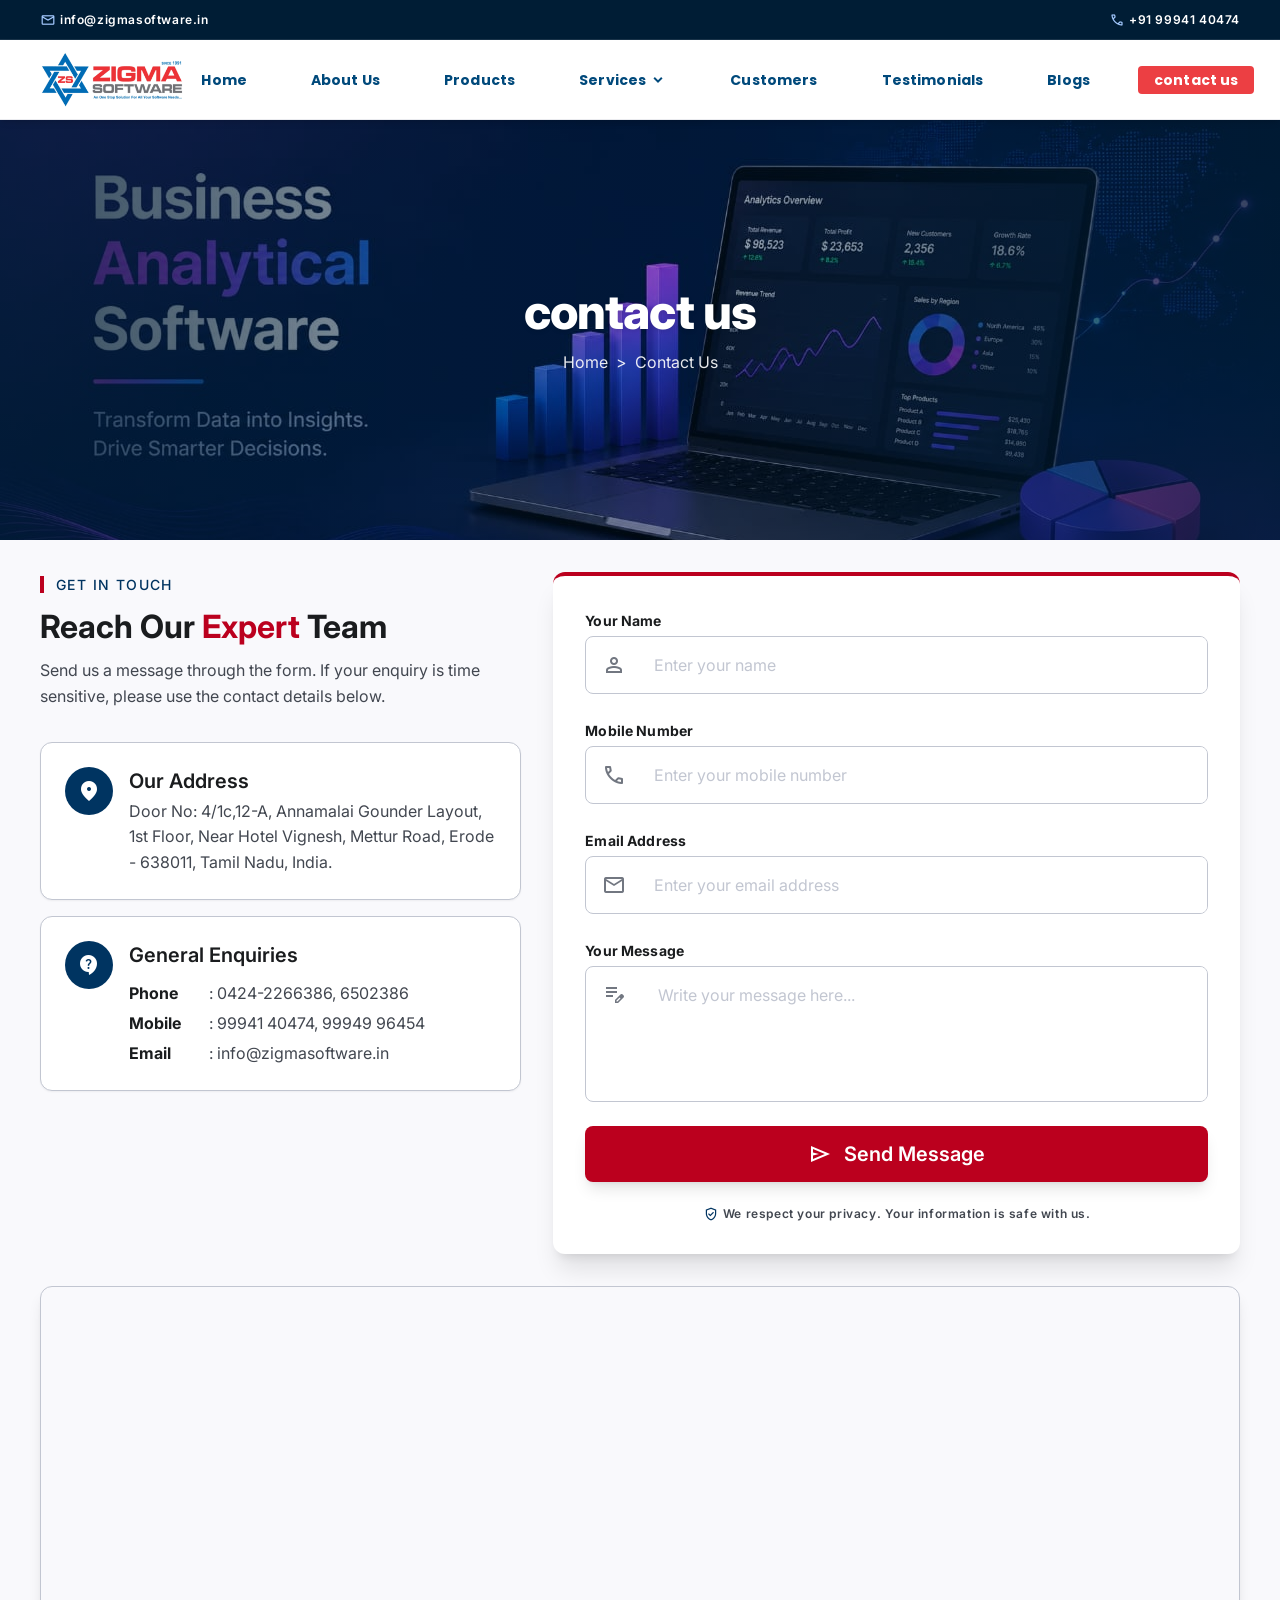
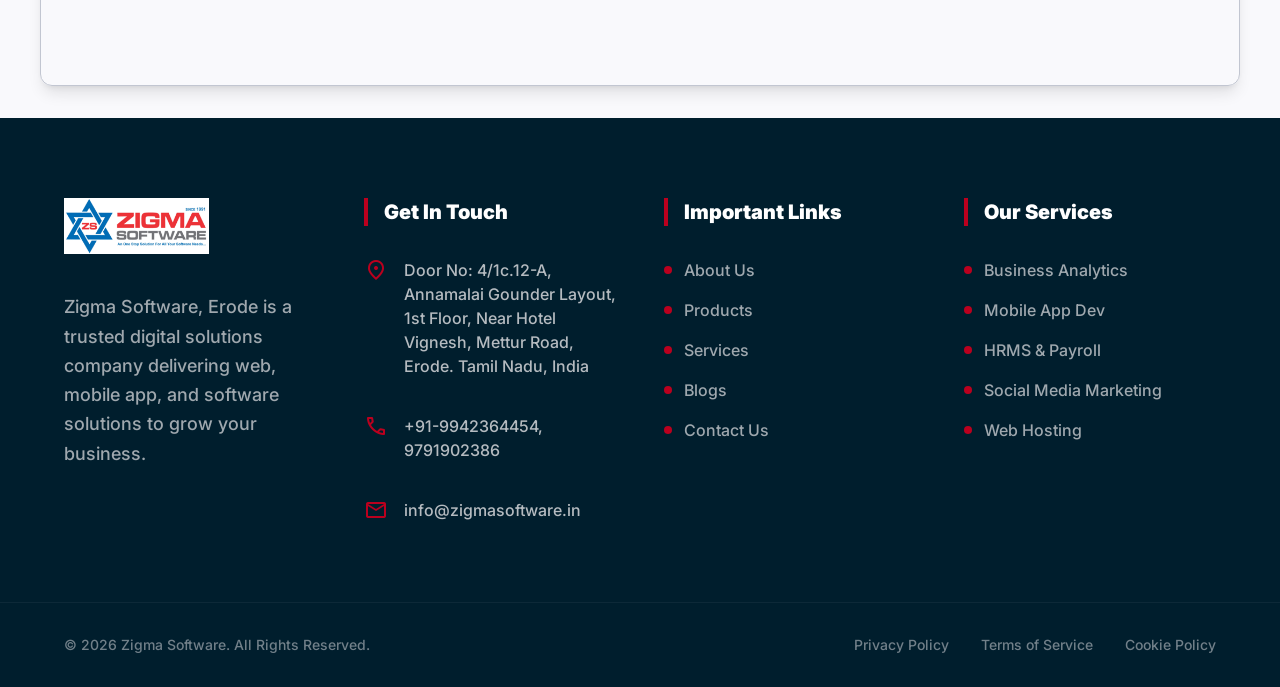
<file: zigma-software-main/contact.html>
<!DOCTYPE html>
<html class="scroll-smooth" lang="en">

<head>

        <meta charset="utf-8">
        <meta content="width=device-width, initial-scale=1.0" name="viewport">
        <title>contact us | Zigma Software</title>
        <script src="assets/js/tailwind.js"></script>
        <link rel="stylesheet" href="assets/css/style.css">
        <link href="https://fonts.googleapis.com/css2?family=Inter:wght@400;500;600;700;800&amp;family=Poppins:wght@400;500;600;700;800&amp;display=swap"
                rel="stylesheet" />
        <link href="https://fonts.googleapis.com/css2?family=Material+Symbols+Outlined:wght,FILL@100..700,0..1&amp;display=swap"
                rel="stylesheet">
        <script id="tailwind-config">
                tailwind.config = {
                        "darkMode": "class",
                        "theme": {
                                "extend": {
                                        "colors": {
                                                "surface": "#f9f9fc",
                                                "on-tertiary-fixed": "#001e2d",
                                                "surface-dim": "#dadadc",
                                                "on-secondary-container": "#fffbff",
                                                "outline-variant": "#c2c6d1",
                                                "primary-fixed-dim": "#a3c9ff",
                                                "surface-container-lowest": "#ffffff",
                                                "tertiary-fixed": "#c6e7ff",
                                                "surface-container-high": "#e8e8ea",
                                                "on-secondary": "#ffffff",
                                                "on-error": "#ffffff",
                                                "surface-bright": "#f9f9fc",
                                                "primary-fixed": "#d3e4ff",
                                                "secondary-fixed-dim": "#ffb3ae",
                                                "outline": "#727781",
                                                "on-primary-fixed-variant": "#004882",
                                                "on-primary-fixed": "#001c38",
                                                "on-background": "#1a1c1e",
                                                "background": "#f9f9fc",
                                                "on-secondary-fixed-variant": "#930015",
                                                "secondary-fixed": "#ffdad7",
                                                "surface-variant": "#e2e2e5",
                                                "surface-container-low": "#f3f3f6",
                                                "secondary": "#bb001e",
                                                "primary": "#003461",
                                                "error": "#ba1a1a",
                                                "primary-container": "#004b87",
                                                "surface-container-highest": "#e2e2e5",
                                                "inverse-surface": "#2f3133",
                                                "inverse-primary": "#a3c9ff",
                                                "on-tertiary": "#ffffff",
                                                "error-container": "#ffdad6",
                                                "tertiary-container": "#004f6f",
                                                "surface-tint": "#27609d",
                                                "on-surface": "#1a1c1e",
                                                "on-secondary-fixed": "#410004",
                                                "on-tertiary-container": "#55c4ff",
                                                "on-primary-container": "#8abcff",
                                                "on-error-container": "#93000a",
                                                "tertiary": "#00374f",
                                                "surface-container": "#eeeef0",
                                                "on-tertiary-fixed-variant": "#004c6b",
                                                "tertiary-fixed-dim": "#82cfff",
                                                "on-surface-variant": "#424750",
                                                "on-primary": "#ffffff",
                                                "secondary-container": "#e32130",
                                                "inverse-on-surface": "#f0f0f3"
                                        },
                                        "borderRadius": {
                                                "DEFAULT": "0.25rem",
                                                "lg": "0.5rem",
                                                "xl": "0.75rem",
                                                "full": "9999px"
                                        },
                                        "spacing": {
                                                "gutter": "24px",
                                                "margin-desktop": "64px",
                                                "margin-mobile": "16px",
                                                "base": "8px",
                                                "container-max": "1280px",
                                                "container-margin-desktop": "40px",
                                                "container-margin-mobile": "16px",
                                                "xs": "4px",
                                                "sm": "12px",
                                                "md": "16px",
                                                "lg": "24px",
                                                "xl": "32px"
                                        },
                                        "fontFamily": {
                                                "poppins": [
                                                        "Poppins",
                                                        "sans-serif"
                                                ],
                                                "label-sm": [
                                                        "Inter"
                                                ],
                                                "display-lg": [
                                                        "Inter"
                                                ],
                                                "body-md": [
                                                        "Inter"
                                                ],
                                                "title-md": [
                                                        "Inter"
                                                ],
                                                "body-lg": [
                                                        "Inter"
                                                ],
                                                "headline-lg-mobile": [
                                                        "Inter"
                                                ],
                                                "headline-lg": [
                                                        "Inter"
                                                ]
                                        },
                                        "fontSize": {
                                                "label-sm": [
                                                        "12px",
                                                        {
                                                                "lineHeight": "1",
                                                                "letterSpacing": "0.05em",
                                                                "fontWeight": "600"
                                                        }
                                                ],
                                                "display-lg": [
                                                        "48px",
                                                        {
                                                                "lineHeight": "1.1",
                                                                "letterSpacing": "-0.02em",
                                                                "fontWeight": "800"
                                                        }
                                                ],
                                                "body-md": [
                                                        "16px",
                                                        {
                                                                "lineHeight": "1.6",
                                                                "fontWeight": "400"
                                                        }
                                                ],
                                                "title-md": [
                                                        "20px",
                                                        {
                                                                "lineHeight": "1.4",
                                                                "fontWeight": "600"
                                                        }
                                                ],
                                                "body-lg": [
                                                        "18px",
                                                        {
                                                                "lineHeight": "1.6",
                                                                "fontWeight": "400"
                                                        }
                                                ],
                                                "headline-lg-mobile": [
                                                        "24px",
                                                        {
                                                                "lineHeight": "1.2",
                                                                "fontWeight": "700"
                                                        }
                                                ],
                                                "headline-lg": [
                                                        "32px",
                                                        {
                                                                "lineHeight": "1.2",
                                                                "fontWeight": "700"
                                                        }
                                                ],
                                                "label-md": [
                                                        "14px",
                                                        {
                                                                "lineHeight": "20px",
                                                                "letterSpacing": "0.01em",
                                                                "fontWeight": "500"
                                                        }
                                                ],
                                                "headline-md": [
                                                        "24px",
                                                        {
                                                                "lineHeight": "32px",
                                                                "fontWeight": "600"
                                                        }
                                                ],
                                                "title-lg": [
                                                        "20px",
                                                        {
                                                                "lineHeight": "28px",
                                                                "fontWeight": "600"
                                                        }
                                                ]
                                        }
                                }
                        }
                }
        </script>
        <style>
                .glass-card {
                        background: rgba(255, 255, 255, 0.7);
                        backdrop-filter: blur(12px);
                        border: 1px solid rgba(255, 255, 255, 0.3);
                        box-shadow: 0 8px 32px 0 rgba(31, 38, 135, 0.07);
                }

                .shimmer-btn {
                        position: relative;
                        overflow: hidden;
                }

                .shimmer-btn::after {
                        content: '';
                        position: absolute;
                        top: -50%;
                        left: -50%;
                        width: 200%;
                        height: 200%;
                        background: linear-gradient(45deg, transparent, rgba(255, 255, 255, 0.2), transparent);
                        transform: rotate(45deg);
                        transition: 0.5s;
                }

                .shimmer-btn:hover::after {
                        left: 100%;
                        top: 100%;
                }

                .vibrant-card {
                        transition: all 0.4s cubic-bezier(0.175, 0.885, 0.32, 1.275);
                }

                .vibrant-card:hover {
                        transform: scale(1.03) translateY(-10px);
                        box-shadow: 0 25px 50px -12px rgba(0, 0, 0, 0.15);
                }

                .color-bg-blue {
                        background-color: #f0f7ff;
                }

                .color-bg-blue:hover {
                        background-color: #dbeafe;
                }

                .color-bg-red {
                        background-color: #fff1f2;
                }

                .color-bg-red:hover {
                        background-color: #ffe4e6;
                }

                .color-bg-teal {
                        background-color: #f0fdfa;
                }

                .color-bg-teal:hover {
                        background-color: #ccfbf1;
                }

                .color-bg-purple {
                        background-color: #faf5ff;
                }

                .color-bg-purple:hover {
                        background-color: #f3e8ff;
                }

                .color-bg-amber {
                        background-color: #fffbeb;
                }

                .color-bg-amber:hover {
                        background-color: #fef3c7;
                }

                .color-bg-indigo {
                        background-color: #eef2ff;
                }

                .color-bg-indigo:hover {
                        background-color: #e0e7ff;
                }

                .text-shadow-sm {
                        text-shadow: 0 2px 4px rgba(0, 0, 0, 0.1);
                }

                .wave-divider {
                        position: absolute;
                        bottom: 0;
                        left: 0;
                        width: 100%;
                        overflow: hidden;
                        line-height: 0;
                        transform: rotate(180deg);
                }

                .wave-divider svg {
                        position: relative;
                        display: block;
                        width: calc(100% + 1.3px);
                        height: 60px;
                }

                .wave-divider .shape-fill {
                        fill: #f9f9ff;
                }
        </style>

</head>

<body class="bg-surface font-body-md text-on-surface selection:bg-primary selection:text-white">
        <div id="header-placeholder"></div>




        <main>
                <!-- Hero Banner -->
                <section
                        class="relative h-[340px] md:h-[420px] flex flex-col items-center justify-center text-center overflow-hidden">
                        <div class="absolute inset-0 z-0">
                                <img class="w-full h-full object-cover object-center" src="assets/images/img%203.jpg"
                                        alt="Contact Us Hero">
                                <div
                                        class="absolute inset-0 bg-gradient-to-r from-[#001d35]/80 via-[#001d35]/30 to-[#001d35]/80">
                                </div>
                        </div>
                        <div class="relative z-10 text-white">
                                <h1 class="font-display-lg text-display-lg mb-sm text-shadow-sm">contact us</h1>
                                <p class="font-label-md opacity-90"><a href="index.html"
                                                class="hover:underline">Home</a> <span class="mx-xs">&gt;</span> Contact
                                        Us</p>
                        </div>
                </section>

                <!-- Content Grid -->
                <div class="max-w-7xl mx-auto px-container-margin-mobile md:px-container-margin-desktop py-xl">
                        <div class="grid grid-cols-1 md:grid-cols-12 gap-xl">
                                <!-- Left Side: contact us Info -->
                                <div class="md:col-span-5 space-y-xl">
                                        <div class="space-y-sm">
                                                <span
                                                        class="text-primary font-label-md text-label-md tracking-widest uppercase border-l-4 border-secondary pl-sm">Get
                                                        In Touch</span>
                                                <h2
                                                        class="text-on-surface font-headline-lg-mobile text-headline-lg-mobile md:font-headline-lg md:text-headline-lg leading-tight">
                                                        Reach Our <span class="text-secondary">Expert</span> Team
                                                </h2>
                                                <p class="text-on-surface-variant font-body-md text-body-md">Send us a
                                                        message through the form. If your enquiry is time sensitive,
                                                        please use the contact details below.</p>
                                        </div>
                                        <div class="space-y-md">
                                                <!-- Address Card -->
                                                <div
                                                        class="bg-white border border-outline-variant p-lg rounded-xl flex gap-md items-start shadow-sm transition-all hover:shadow-md">
                                                        <div
                                                                class="bg-primary text-white p-sm rounded-full w-12 h-12 flex items-center justify-center shrink-0">
                                                                <span class="material-symbols-outlined"
                                                                        style='font-variation-settings: "FILL" 1;'>location_on</span>
                                                        </div>
                                                        <div>
                                                                <h3
                                                                        class="text-on-surface font-title-lg text-title-lg mb-xs">
                                                                        Our Address</h3>
                                                                <p
                                                                        class="text-on-surface-variant font-body-md text-body-md">
                                                                        Door No: 4/1c,12-A, Annamalai Gounder Layout,
                                                                        1st Floor, Near Hotel Vignesh, Mettur Road,
                                                                        Erode - 638011, Tamil Nadu, India.</p>
                                                        </div>
                                                </div>
                                                <!-- General Enquiries Card -->
                                                <div
                                                        class="bg-white border border-outline-variant p-lg rounded-xl flex gap-md items-start shadow-sm transition-all hover:shadow-md">
                                                        <div
                                                                class="bg-primary text-white p-sm rounded-full w-12 h-12 flex items-center justify-center shrink-0">
                                                                <span class="material-symbols-outlined"
                                                                        style='font-variation-settings: "FILL" 1;'>contact_support</span>
                                                        </div>
                                                        <div class="space-y-sm w-full">
                                                                <h3
                                                                        class="text-on-surface font-title-lg text-title-lg mb-xs">
                                                                        General Enquiries</h3>
                                                                <div
                                                                        class="grid grid-cols-[80px_1fr] gap-y-xs font-body-md text-body-md">
                                                                        <span
                                                                                class="font-bold text-on-surface">Phone</span>
                                                                        <span class="text-on-surface-variant">:
                                                                                0424-2266386, 6502386</span>
                                                                        <span
                                                                                class="font-bold text-on-surface">Mobile</span>
                                                                        <span class="text-on-surface-variant">: 99941
                                                                                40474, 99949 96454</span>
                                                                        <span
                                                                                class="font-bold text-on-surface">Email</span>
                                                                        <span class="text-on-surface-variant">:
                                                                                info@zigmasoftware.in</span>
                                                                </div>
                                                        </div>
                                                </div>
                                        </div>
                                </div>

                                <!-- Right Side: Form Card -->
                                <div class="md:col-span-7">
                                        <div
                                                class="bg-white border-t-4 border-secondary rounded-xl p-lg md:p-xl shadow-xl relative">
                                                <form class="space-y-lg">
                                                        <div class="space-y-xs">
                                                                <label
                                                                        class="font-label-md text-label-md font-bold text-on-surface">Your
                                                                        Name</label>
                                                                <div
                                                                        class="relative flex items-center border border-outline-variant rounded-lg bg-surface-container-lowest form-focus-ring overflow-hidden">
                                                                        <span
                                                                                class="material-symbols-outlined px-md text-outline">person</span>
                                                                        <input class="w-full h-14 pr-md border-none focus:ring-0 text-body-md placeholder:text-outline-variant"
                                                                                placeholder="Enter your name"
                                                                                type="text" />
                                                                </div>
                                                        </div>
                                                        <div class="space-y-xs">
                                                                <label
                                                                        class="font-label-md text-label-md font-bold text-on-surface">Mobile
                                                                        Number</label>
                                                                <div
                                                                        class="relative flex items-center border border-outline-variant rounded-lg bg-surface-container-lowest form-focus-ring overflow-hidden">
                                                                        <span
                                                                                class="material-symbols-outlined px-md text-outline">call</span>
                                                                        <input class="w-full h-14 pr-md border-none focus:ring-0 text-body-md placeholder:text-outline-variant"
                                                                                placeholder="Enter your mobile number"
                                                                                type="tel" />
                                                                </div>
                                                        </div>
                                                        <div class="space-y-xs">
                                                                <label
                                                                        class="font-label-md text-label-md font-bold text-on-surface">Email
                                                                        Address</label>
                                                                <div
                                                                        class="relative flex items-center border border-outline-variant rounded-lg bg-surface-container-lowest form-focus-ring overflow-hidden">
                                                                        <span
                                                                                class="material-symbols-outlined px-md text-outline">mail</span>
                                                                        <input class="w-full h-14 pr-md border-none focus:ring-0 text-body-md placeholder:text-outline-variant"
                                                                                placeholder="Enter your email address"
                                                                                type="email" />
                                                                </div>
                                                        </div>
                                                        <div class="space-y-xs">
                                                                <label
                                                                        class="font-label-md text-label-md font-bold text-on-surface">Your
                                                                        Message</label>
                                                                <div
                                                                        class="relative flex border border-outline-variant rounded-lg bg-surface-container-lowest form-focus-ring overflow-hidden">
                                                                        <span
                                                                                class="material-symbols-outlined p-md text-outline">edit_note</span>
                                                                        <textarea
                                                                                class="w-full p-md border-none focus:ring-0 text-body-md placeholder:text-outline-variant resize-none"
                                                                                placeholder="Write your message here..."
                                                                                rows="4"></textarea>
                                                                </div>
                                                        </div>
                                                        <button class="w-full h-14 bg-secondary hover:bg-secondary/90 text-white font-title-lg text-title-lg rounded-lg shadow-lg hover:shadow-xl transform active:scale-[0.98] transition-all flex items-center justify-center gap-sm"
                                                                type="button">
                                                                <span class="material-symbols-outlined">send</span>
                                                                Send Message
                                                        </button>
                                                        <p
                                                                class="text-center text-label-sm text-on-surface-variant flex items-center justify-center gap-xs">
                                                                <span
                                                                        class="material-symbols-outlined text-[16px] text-primary">verified_user</span>
                                                                We respect your privacy. Your information is safe with
                                                                us.
                                                        </p>
                                                </form>
                                        </div>
                                </div>
                        </div>
                </div>

                <!-- Map Section -->
                <section class="w-full px-container-margin-mobile md:px-container-margin-desktop mb-xl">
                        <div
                                class="max-w-7xl mx-auto border border-outline-variant rounded-xl overflow-hidden shadow-lg relative h-[400px]">
                                <iframe class="w-full h-full border-0"
                                        src="https://www.google.com/maps/embed?pb=!1m18!1m12!1m3!1d1955.914015843477!2d77.7171019!3d11.3458295!2m3!1f0!2f0!3f0!3m2!1i1024!2i768!4f13.1!3m3!1m2!1s0x3ba96f39fd95377b%3A0xbd195dfab02ae858!2sZigma+Software!5e0!3m2!1sen!2sin!4v1718000000000!5m2!1sen!2sin"
                                        allowfullscreen="" loading="lazy"
                                        referrerpolicy="no-referrer-when-downgrade"></iframe>
                        </div>
                </section>
        </main>

        </main>
        <!-- Footer -->
        <footer class="bg-[#001e2d] pt-20 pb-8 text-on-tertiary">
                <div class="grid grid-cols-1 md:grid-cols-4 gap-12 px-margin-desktop max-w-container-max mx-auto mb-20">
                        <div class="space-y-8">
                                <a href="index.html" class="inline-block"><img src="assets/images/logo.png"
                                                alt="Zigma Software Logo" class="h-14 w-auto"></a>
                                <p class="text-surface-variant/70 text-lg leading-relaxed font-medium">
                                        Zigma Software, Erode is a trusted digital solutions company delivering web,
                                        mobile app, and software solutions to grow your business.
                                </p>

                        </div>
                        <div>
                                <h4 class="text-xl font-black text-white mb-8 border-l-4 border-secondary pl-4">Get In
                                        Touch</h4>
                                <ul class="space-y-6 text-surface-variant/80 font-medium">
                                        <li class="flex gap-4">
                                                <span
                                                        class="material-symbols-outlined text-secondary shrink-0">location_on</span>
                                                <span class="">Door No: 4/1c.12-A, Annamalai Gounder Layout, 1st Floor,
                                                        Near Hotel Vignesh, Mettur Road, Erode. Tamil Nadu, India</span>
                                        </li>
                                        <li class="flex gap-4">
                                                <span
                                                        class="material-symbols-outlined text-secondary shrink-0">phone</span>
                                                <span class="">+91-9942364454, 9791902386</span>
                                        </li>
                                        <li class="flex gap-4">
                                                <span
                                                        class="material-symbols-outlined text-secondary shrink-0">mail</span>
                                                <span class="">info@zigmasoftware.in</span>
                                        </li>
                                </ul>
                        </div>
                        <div>
                                <h4 class="text-xl font-black text-white mb-8 border-l-4 border-secondary pl-4">
                                        Important Links</h4>
                                <ul class="space-y-4 font-medium">
                                        <li class=""><a class="text-surface-variant/70 hover:text-white transition-all flex items-center gap-3 group"
                                                        href="about.html"><span
                                                                class="w-2 h-2 bg-secondary rounded-full group-hover:w-6 transition-all"></span>
                                                        About Us</a></li>
                                        <li class=""><a class="text-surface-variant/70 hover:text-white transition-all flex items-center gap-3 group"
                                                        href="products.html"><span
                                                                class="w-2 h-2 bg-secondary rounded-full group-hover:w-6 transition-all"></span>
                                                        Products</a></li>
                                        <li class=""><a class="text-surface-variant/70 hover:text-white transition-all flex items-center gap-3 group"
                                                        href="web-development.html"><span
                                                                class="w-2 h-2 bg-secondary rounded-full group-hover:w-6 transition-all"></span>
                                                        Services</a></li>
                                        <li class=""><a class="text-surface-variant/70 hover:text-white transition-all flex items-center gap-3 group"
                                                        href="blog.html"><span
                                                                class="w-2 h-2 bg-secondary rounded-full group-hover:w-6 transition-all"></span>
                                                        Blogs</a></li>
                                        <li class=""><a class="text-surface-variant/70 hover:text-white transition-all flex items-center gap-3 group"
                                                        href="contact.html"><span
                                                                class="w-2 h-2 bg-secondary rounded-full group-hover:w-6 transition-all"></span>
                                                        Contact Us</a></li>
                                </ul>
                        </div>
                        <div>
                                <h4 class="text-xl font-black text-white mb-8 border-l-4 border-secondary pl-4">Our
                                        Services</h4>
                                <ul class="space-y-4 font-medium">
                                        <li class=""><a class="text-surface-variant/70 hover:text-white transition-all flex items-center gap-3 group"
                                                        href="software-support.html"><span
                                                                class="w-2 h-2 bg-secondary rounded-full group-hover:w-6 transition-all"></span>
                                                        Business Analytics</a></li>
                                        <li class=""><a class="text-surface-variant/70 hover:text-white transition-all flex items-center gap-3 group"
                                                        href="mobile-development.html"><span
                                                                class="w-2 h-2 bg-secondary rounded-full group-hover:w-6 transition-all"></span>
                                                        Mobile App Dev</a></li>
                                        <li class=""><a class="text-surface-variant/70 hover:text-white transition-all flex items-center gap-3 group"
                                                        href="software-support.html"><span
                                                                class="w-2 h-2 bg-secondary rounded-full group-hover:w-6 transition-all"></span>
                                                        HRMS &amp; Payroll</a></li>
                                        <li class=""><a class="text-surface-variant/70 hover:text-white transition-all flex items-center gap-3 group"
                                                        href="social-marketing.html"><span
                                                                class="w-2 h-2 bg-secondary rounded-full group-hover:w-6 transition-all"></span>
                                                        Social Media Marketing</a></li>
                                        <li class=""><a class="text-surface-variant/70 hover:text-white transition-all flex items-center gap-3 group"
                                                        href="web-development.html"><span
                                                                class="w-2 h-2 bg-secondary rounded-full group-hover:w-6 transition-all"></span>
                                                        Web Hosting</a></li>
                                </ul>
                        </div>
                </div>
                <div
                        class="border-t border-white/5 pt-8 px-margin-desktop max-w-container-max mx-auto flex flex-col md:flex-row justify-between items-center gap-6 text-surface-variant/50 text-sm font-medium">
                        <p class="">© 2026 Zigma Software. All Rights Reserved.</p>
                        <div class="flex gap-8">
                                <a class="hover:text-white transition-colors" href="#">Privacy Policy</a>
                                <a class="hover:text-white transition-colors" href="#">Terms of Service</a>
                                <a class="hover:text-white transition-colors" href="#">Cookie Policy</a>
                        </div>
                </div>
        </footer>
        <script>
                const observerOptions = { threshold: 0.1 };
                const observer = new IntersectionObserver((entries) => {
                        entries.forEach(entry => {
                                if (entry.isIntersecting) {
                                        entry.target.classList.add('opacity-100', 'translate-y-0');
                                        entry.target.classList.remove('opacity-0', 'translate-y-10');
                                }
                        });
                }, observerOptions);

                document.querySelectorAll('section > div').forEach(el => {
                        el.classList.add('transition-all', 'duration-1000', 'opacity-0', 'translate-y-10');
                        observer.observe(el);
                });
        </script>

        <script>
                // Micro-interactions for form focus
                const formGroups = document.querySelectorAll('.form-focus-ring');
                formGroups.forEach(group => {
                        const input = group.querySelector('input, textarea');
                        const icon = group.querySelector('.material-symbols-outlined');

                        input.addEventListener('focus', () => {
                                icon.classList.add('text-primary');
                                icon.classList.remove('text-outline');
                        });

                        input.addEventListener('blur', () => {
                                icon.classList.remove('text-primary');
                                icon.classList.add('text-outline');
                        });
                });
        </script>

        <script src="assets/js/nav.js"></script>
</body>

</html>
</file>
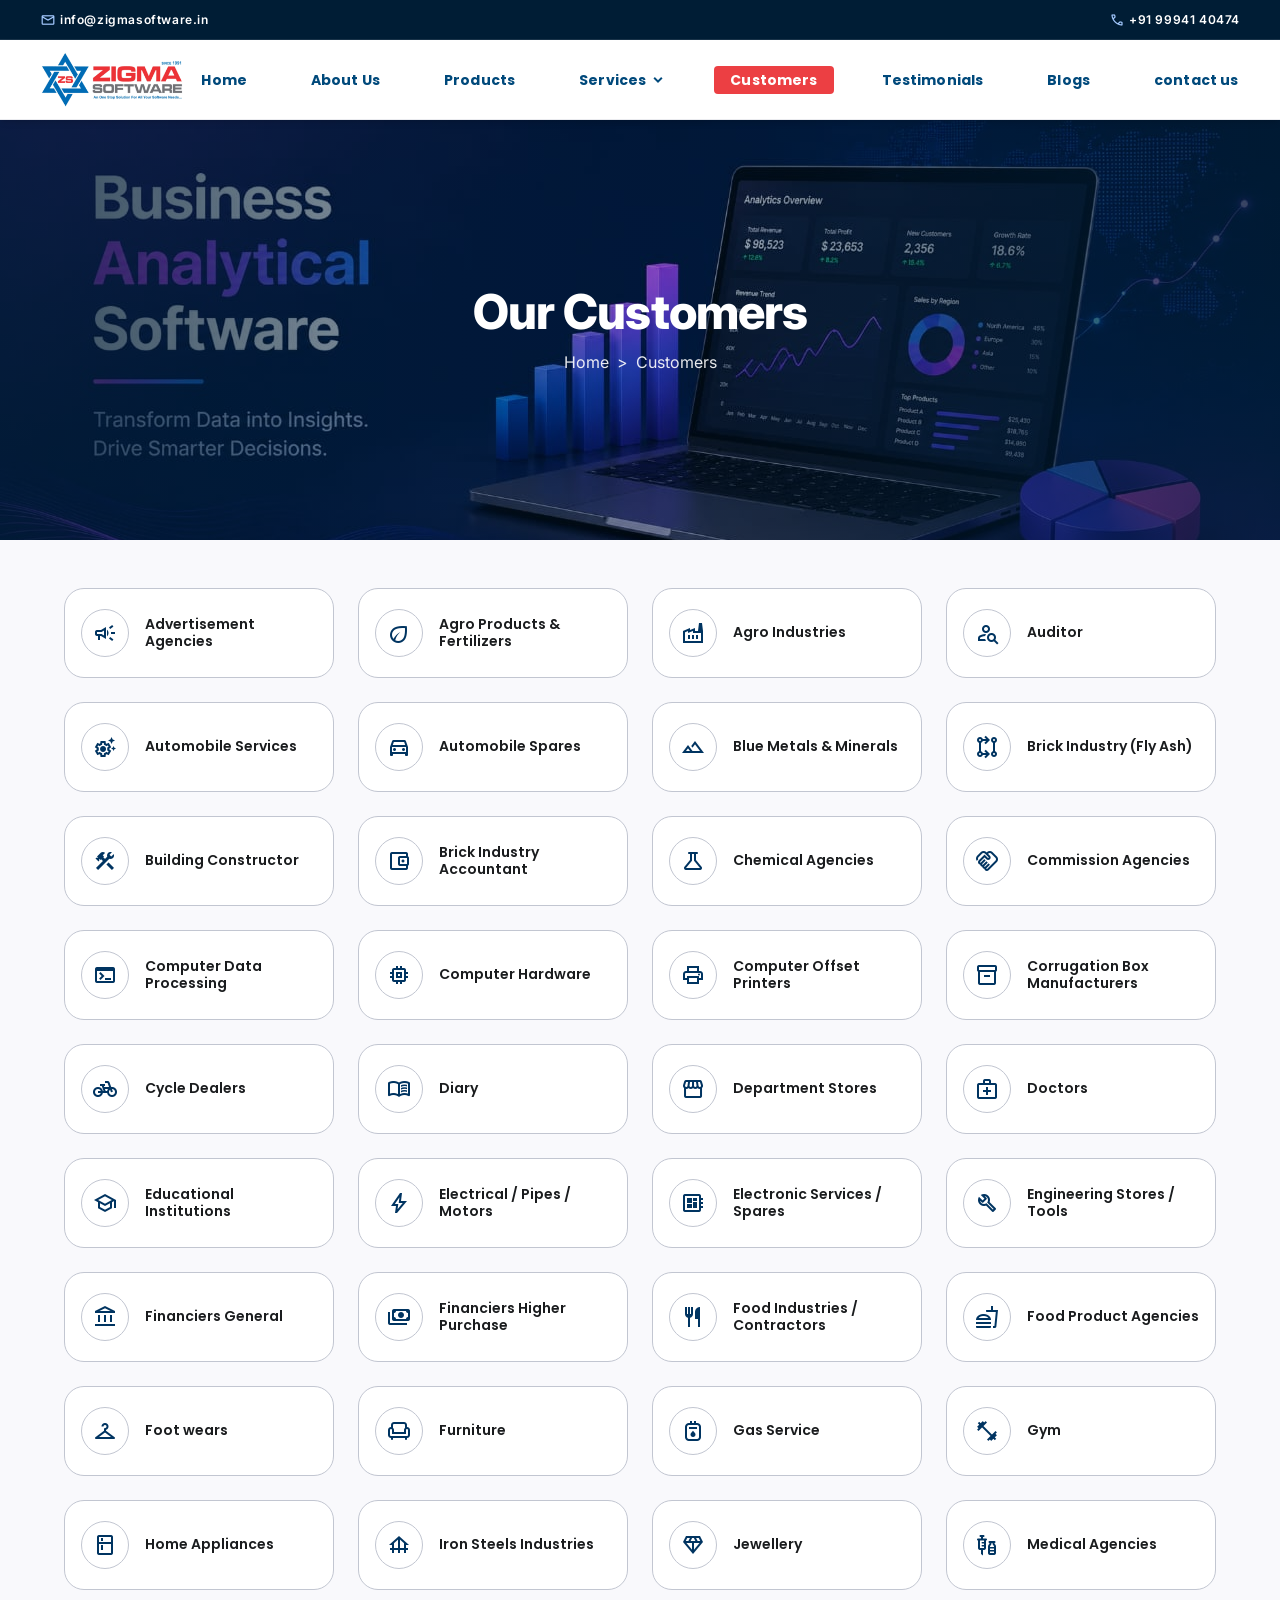
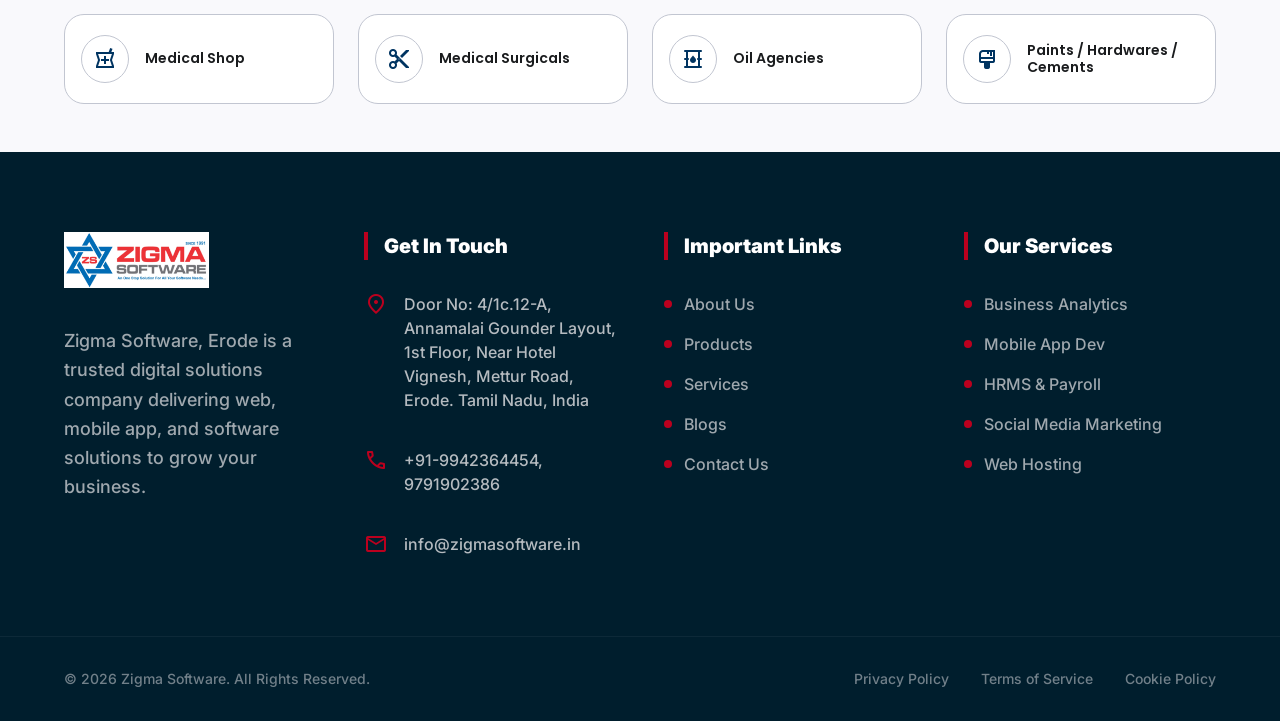
<file: zigma-software-main/customer.html>
<!DOCTYPE html>
<html class="scroll-smooth" lang="en">

<head>

        <meta charset="utf-8">
        <meta content="width=device-width, initial-scale=1.0" name="viewport">
        <title>Our Customers | Zigma Software</title>
        <script src="assets/js/tailwind.js"></script>
        <link rel="stylesheet" href="assets/css/style.css">
        <link href="https://fonts.googleapis.com/css2?family=Inter:wght@400;500;600;700;800&amp;family=Poppins:wght@400;500;600;700;800&amp;display=swap"
                rel="stylesheet" />
        <link href="https://fonts.googleapis.com/css2?family=Material+Symbols+Outlined:wght,FILL@100..700,0..1&amp;display=swap"
                rel="stylesheet">
        <script id="tailwind-config">
                tailwind.config = {
                        "darkMode": "class",
                        "theme": {
                                "extend": {
                                        "colors": {
                                                "surface": "#f9f9fc",
                                                "on-tertiary-fixed": "#001e2d",
                                                "surface-dim": "#dadadc",
                                                "on-secondary-container": "#fffbff",
                                                "outline-variant": "#c2c6d1",
                                                "primary-fixed-dim": "#a3c9ff",
                                                "surface-container-lowest": "#ffffff",
                                                "tertiary-fixed": "#c6e7ff",
                                                "surface-container-high": "#e8e8ea",
                                                "on-secondary": "#ffffff",
                                                "on-error": "#ffffff",
                                                "surface-bright": "#f9f9fc",
                                                "primary-fixed": "#d3e4ff",
                                                "secondary-fixed-dim": "#ffb3ae",
                                                "outline": "#727781",
                                                "on-primary-fixed-variant": "#004882",
                                                "on-primary-fixed": "#001c38",
                                                "on-background": "#1a1c1e",
                                                "background": "#f9f9fc",
                                                "on-secondary-fixed-variant": "#930015",
                                                "secondary-fixed": "#ffdad7",
                                                "surface-variant": "#e2e2e5",
                                                "surface-container-low": "#f3f3f6",
                                                "secondary": "#bb001e",
                                                "primary": "#003461",
                                                "error": "#ba1a1a",
                                                "primary-container": "#004b87",
                                                "surface-container-highest": "#e2e2e5",
                                                "inverse-surface": "#2f3133",
                                                "inverse-primary": "#a3c9ff",
                                                "on-tertiary": "#ffffff",
                                                "error-container": "#ffdad6",
                                                "tertiary-container": "#004f6f",
                                                "surface-tint": "#27609d",
                                                "on-surface": "#1a1c1e",
                                                "on-secondary-fixed": "#410004",
                                                "on-tertiary-container": "#55c4ff",
                                                "on-primary-container": "#8abcff",
                                                "on-error-container": "#93000a",
                                                "tertiary": "#00374f",
                                                "surface-container": "#eeeef0",
                                                "on-tertiary-fixed-variant": "#004c6b",
                                                "tertiary-fixed-dim": "#82cfff",
                                                "on-surface-variant": "#424750",
                                                "on-primary": "#ffffff",
                                                "secondary-container": "#e32130",
                                                "inverse-on-surface": "#f0f0f3"
                                        },
                                        "borderRadius": {
                                                "DEFAULT": "0.25rem",
                                                "lg": "0.5rem",
                                                "xl": "0.75rem",
                                                "full": "9999px"
                                        },
                                        "spacing": {
                                                "gutter": "24px",
                                                "margin-desktop": "64px",
                                                "margin-mobile": "16px",
                                                "base": "8px",
                                                "container-max": "1280px",
                                                "container-margin-desktop": "40px",
                                                "container-margin-mobile": "16px",
                                                "xs": "4px",
                                                "sm": "12px",
                                                "md": "16px",
                                                "lg": "24px",
                                                "xl": "32px"
                                        },
                                        "fontFamily": {
                                                "poppins": [
                                                        "Poppins",
                                                        "sans-serif"
                                                ],
                                                "label-sm": [
                                                        "Inter"
                                                ],
                                                "display-lg": [
                                                        "Inter"
                                                ],
                                                "body-md": [
                                                        "Inter"
                                                ],
                                                "title-md": [
                                                        "Inter"
                                                ],
                                                "body-lg": [
                                                        "Inter"
                                                ],
                                                "headline-lg-mobile": [
                                                        "Inter"
                                                ],
                                                "headline-lg": [
                                                        "Inter"
                                                ]
                                        },
                                        "fontSize": {
                                                "label-sm": [
                                                        "12px",
                                                        {
                                                                "lineHeight": "1",
                                                                "letterSpacing": "0.05em",
                                                                "fontWeight": "600"
                                                        }
                                                ],
                                                "display-lg": [
                                                        "48px",
                                                        {
                                                                "lineHeight": "1.1",
                                                                "letterSpacing": "-0.02em",
                                                                "fontWeight": "800"
                                                        }
                                                ],
                                                "body-md": [
                                                        "16px",
                                                        {
                                                                "lineHeight": "1.6",
                                                                "fontWeight": "400"
                                                        }
                                                ],
                                                "title-md": [
                                                        "20px",
                                                        {
                                                                "lineHeight": "1.4",
                                                                "fontWeight": "600"
                                                        }
                                                ],
                                                "body-lg": [
                                                        "18px",
                                                        {
                                                                "lineHeight": "1.6",
                                                                "fontWeight": "400"
                                                        }
                                                ],
                                                "headline-lg-mobile": [
                                                        "24px",
                                                        {
                                                                "lineHeight": "1.2",
                                                                "fontWeight": "700"
                                                        }
                                                ],
                                                "headline-lg": [
                                                        "32px",
                                                        {
                                                                "lineHeight": "1.2",
                                                                "fontWeight": "700"
                                                        }
                                                ],
                                                "label-md": [
                                                        "14px",
                                                        {
                                                                "lineHeight": "20px",
                                                                "letterSpacing": "0.01em",
                                                                "fontWeight": "500"
                                                        }
                                                ],
                                                "headline-md": [
                                                        "24px",
                                                        {
                                                                "lineHeight": "32px",
                                                                "fontWeight": "600"
                                                        }
                                                ],
                                                "title-lg": [
                                                        "20px",
                                                        {
                                                                "lineHeight": "28px",
                                                                "fontWeight": "600"
                                                        }
                                                ]
                                        }
                                }
                        }
                }
        </script>
        <style>
                .glass-card {
                        background: rgba(255, 255, 255, 0.7);
                        backdrop-filter: blur(12px);
                        border: 1px solid rgba(255, 255, 255, 0.3);
                        box-shadow: 0 8px 32px 0 rgba(31, 38, 135, 0.07);
                }

                .shimmer-btn {
                        position: relative;
                        overflow: hidden;
                }

                .shimmer-btn::after {
                        content: '';
                        position: absolute;
                        top: -50%;
                        left: -50%;
                        width: 200%;
                        height: 200%;
                        background: linear-gradient(45deg, transparent, rgba(255, 255, 255, 0.2), transparent);
                        transform: rotate(45deg);
                        transition: 0.5s;
                }

                .shimmer-btn:hover::after {
                        left: 100%;
                        top: 100%;
                }

                .vibrant-card {
                        transition: all 0.4s cubic-bezier(0.175, 0.885, 0.32, 1.275);
                }

                .vibrant-card:hover {
                        transform: scale(1.03) translateY(-10px);
                        box-shadow: 0 25px 50px -12px rgba(0, 0, 0, 0.15);
                }

                .color-bg-blue {
                        background-color: #f0f7ff;
                }

                .color-bg-blue:hover {
                        background-color: #dbeafe;
                }

                .color-bg-red {
                        background-color: #fff1f2;
                }

                .color-bg-red:hover {
                        background-color: #ffe4e6;
                }

                .color-bg-teal {
                        background-color: #f0fdfa;
                }

                .color-bg-teal:hover {
                        background-color: #ccfbf1;
                }

                .color-bg-purple {
                        background-color: #faf5ff;
                }

                .color-bg-purple:hover {
                        background-color: #f3e8ff;
                }

                .color-bg-amber {
                        background-color: #fffbeb;
                }

                .color-bg-amber:hover {
                        background-color: #fef3c7;
                }

                .color-bg-indigo {
                        background-color: #eef2ff;
                }

                .color-bg-indigo:hover {
                        background-color: #e0e7ff;
                }

                .glass-card {
                        background: rgba(255, 255, 255, 0.7);
                        backdrop-filter: blur(10px);
                        border: 1px solid rgba(255, 255, 255, 0.3);
                        transition: all 0.4s cubic-bezier(0.175, 0.885, 0.32, 1.275);
                }

                .customer-card {
                        transition: all 0.3s ease;
                }

                .customer-card:hover {
                        transform: translateY(-5px);
                }

                .customer-card:hover .icon-box {
                        background-color: rgba(255, 255, 255, 0.2);
                        color: white;
                }

                .customer-card:hover .material-symbols-outlined {
                        color: white;
                }

                .shimmer-bg {
                        background: linear-gradient(45deg,
                                        transparent 25%,
                                        rgba(255, 255, 255, 0.1) 50%,
                                        transparent 75%);
                        background-size: 200% 200%;
                        animation: shimmer 8s linear infinite;
                }

                @keyframes shimmer {
                        0% {
                                background-position: -200% 0;
                        }

                        100% {
                                background-position: 200% 0;
                        }
                }
        </style>

</head>

<body class="bg-surface font-body-md text-on-surface selection:bg-primary selection:text-white">
        <div id="header-placeholder"></div>




        <main class="bg-surface">
                <!-- Hero Banner -->
                <section
                        class="relative h-[340px] md:h-[420px] flex flex-col items-center justify-center text-center overflow-hidden">
                        <div class="absolute inset-0 z-0">
                                <img class="w-full h-full object-cover object-center" src="assets/images/img%203.jpg"
                                        alt="Our Customers Hero">
                                <div
                                        class="absolute inset-0 bg-gradient-to-r from-[#001d35]/80 via-[#001d35]/30 to-[#001d35]/80">
                                </div>
                        </div>
                        <div class="relative z-10 text-white">
                                <h1 class="font-display-lg text-display-lg mb-sm text-shadow-sm">Our Customers</h1>
                                <p class="font-label-md opacity-90"><a href="index.html"
                                                class="hover:underline">Home</a> <span class="mx-xs">&gt;</span>
                                        Customers</p>
                        </div>
                </section>
                <section class="py-12">
                        <div class="max-w-container-max mx-auto px-margin-mobile md:px-margin-desktop">
                                <div class="max-w-container-max mx-auto">
                                        <!-- Industry Grid -->
                                        <div
                                                class="grid grid-cols-1 sm:grid-cols-2 md:grid-cols-3 lg:grid-cols-4 gap-6">
                                                <script>
                                                        const industries = [
                                                                { name: "Advertisement Agencies", icon: "campaign" },
                                                                { name: "Agro Products & Fertilizers", icon: "eco" },
                                                                { name: "Agro Industries", icon: "factory" },
                                                                { name: "Auditor", icon: "person_search" },
                                                                { name: "Automobile Services", icon: "settings_suggest" },
                                                                { name: "Automobile Spares", icon: "directions_car" },
                                                                { name: "Blue Metals & Minerals", icon: "landscape" },
                                                                { name: "Brick Industry (Fly Ash)", icon: "rebase" },
                                                                { name: "Building Constructor", icon: "construction" },
                                                                { name: "Brick Industry Accountant", icon: "account_balance_wallet" },
                                                                { name: "Chemical Agencies", icon: "science" },
                                                                { name: "Commission Agencies", icon: "handshake" },
                                                                { name: "Computer Data Processing", icon: "terminal" },
                                                                { name: "Computer Hardware", icon: "memory" },
                                                                { name: "Computer Offset Printers", icon: "print" },
                                                                { name: "Corrugation Box Manufacturers", icon: "inventory_2" },
                                                                { name: "Cycle Dealers", icon: "pedal_bike" },
                                                                { name: "Diary", icon: "menu_book" },
                                                                { name: "Department Stores", icon: "storefront" },
                                                                { name: "Doctors", icon: "medical_services" },
                                                                { name: "Educational Institutions", icon: "school" },
                                                                { name: "Electrical / Pipes / Motors", icon: "bolt" },
                                                                { name: "Electronic Services / Spares", icon: "developer_board" },
                                                                { name: "Engineering Stores / Tools", icon: "build" },
                                                                { name: "Financiers General", icon: "account_balance" },
                                                                { name: "Financiers Higher Purchase", icon: "payments" },
                                                                { name: "Food Industries / Contractors", icon: "restaurant" },
                                                                { name: "Food Product Agencies", icon: "fastfood" },
                                                                { name: "Foot wears", icon: "checkroom" },
                                                                { name: "Furniture", icon: "chair" },
                                                                { name: "Gas Service", icon: "gas_meter" },
                                                                { name: "Gym", icon: "fitness_center" },
                                                                { name: "Home Appliances", icon: "kitchen" },
                                                                { name: "Iron Steels Industries", icon: "foundation" },
                                                                { name: "Jewellery", icon: "diamond" },
                                                                { name: "Medical Agencies", icon: "vaccines" },
                                                                { name: "Medical Shop", icon: "local_pharmacy" },
                                                                { name: "Medical Surgicals", icon: "content_cut" },
                                                                { name: "Oil Agencies", icon: "oil_barrel" },
                                                                { name: "Paints / Hardwares / Cements", icon: "format_paint" }
                                                        ];

                                                        document.write(industries.map(ind => `
                        <div class="customer-card group bg-white border border-outline-variant h-[90px] rounded-[20px] p-md flex items-center gap-md cursor-pointer transition-all duration-300 hover:-translate-y-1 hover:shadow-[0_4px_12px_rgba(6,112,183,0.15)] hover:border-primary">
                            <div class="w-12 h-12 rounded-full border border-outline-variant flex items-center justify-center shrink-0 transition-all duration-300 group-hover:bg-primary group-hover:border-primary">
                                <span class="material-symbols-outlined text-primary group-hover:text-white transition-colors" style="font-size: 24px;">${ind.icon}</span>
                            </div>
                            <span class="font-poppins text-sm md:text-md font-semibold text-on-surface group-hover:text-primary transition-colors leading-tight min-w-0 break-words">${ind.name}</span>
                        </div>
                    `).join(''));
                                                </script>
                                        </div>
                                </div>
                        </div>
                </section>
        </main>
        <!-- Footer -->
        <footer class="bg-[#001e2d] pt-20 pb-8 text-on-tertiary">
                <div class="grid grid-cols-1 md:grid-cols-4 gap-12 px-margin-desktop max-w-container-max mx-auto mb-20">
                        <div class="space-y-8">
                                <a href="index.html" class="inline-block"><img src="assets/images/logo.png"
                                                alt="Zigma Software Logo" class="h-14 w-auto"></a>
                                <p class="text-surface-variant/70 text-lg leading-relaxed font-medium">
                                        Zigma Software, Erode is a trusted digital solutions company delivering web,
                                        mobile app, and software solutions to grow your business.
                                </p>

                        </div>
                        <div>
                                <h4 class="text-xl font-black text-white mb-8 border-l-4 border-secondary pl-4">Get In
                                        Touch</h4>
                                <ul class="space-y-6 text-surface-variant/80 font-medium">
                                        <li class="flex gap-4">
                                                <span
                                                        class="material-symbols-outlined text-secondary shrink-0">location_on</span>
                                                <span class="">Door No: 4/1c.12-A, Annamalai Gounder Layout, 1st Floor,
                                                        Near Hotel Vignesh, Mettur Road, Erode. Tamil Nadu, India</span>
                                        </li>
                                        <li class="flex gap-4">
                                                <span
                                                        class="material-symbols-outlined text-secondary shrink-0">phone</span>
                                                <span class="">+91-9942364454, 9791902386</span>
                                        </li>
                                        <li class="flex gap-4">
                                                <span
                                                        class="material-symbols-outlined text-secondary shrink-0">mail</span>
                                                <span class="">info@zigmasoftware.in</span>
                                        </li>
                                </ul>
                        </div>
                        <div>
                                <h4 class="text-xl font-black text-white mb-8 border-l-4 border-secondary pl-4">
                                        Important Links</h4>
                                <ul class="space-y-4 font-medium">
                                        <li class=""><a class="text-surface-variant/70 hover:text-white transition-all flex items-center gap-3 group"
                                                        href="about.html"><span
                                                                class="w-2 h-2 bg-secondary rounded-full group-hover:w-6 transition-all"></span>
                                                        About Us</a></li>
                                        <li class=""><a class="text-surface-variant/70 hover:text-white transition-all flex items-center gap-3 group"
                                                        href="products.html"><span
                                                                class="w-2 h-2 bg-secondary rounded-full group-hover:w-6 transition-all"></span>
                                                        Products</a></li>
                                        <li class=""><a class="text-surface-variant/70 hover:text-white transition-all flex items-center gap-3 group"
                                                        href="web-development.html"><span
                                                                class="w-2 h-2 bg-secondary rounded-full group-hover:w-6 transition-all"></span>
                                                        Services</a></li>
                                        <li class=""><a class="text-surface-variant/70 hover:text-white transition-all flex items-center gap-3 group"
                                                        href="blog.html"><span
                                                                class="w-2 h-2 bg-secondary rounded-full group-hover:w-6 transition-all"></span>
                                                        Blogs</a></li>
                                        <li class=""><a class="text-surface-variant/70 hover:text-white transition-all flex items-center gap-3 group"
                                                        href="contact.html"><span
                                                                class="w-2 h-2 bg-secondary rounded-full group-hover:w-6 transition-all"></span>
                                                        Contact Us</a></li>
                                </ul>
                        </div>
                        <div>
                                <h4 class="text-xl font-black text-white mb-8 border-l-4 border-secondary pl-4">Our
                                        Services</h4>
                                <ul class="space-y-4 font-medium">
                                        <li class=""><a class="text-surface-variant/70 hover:text-white transition-all flex items-center gap-3 group"
                                                        href="software-support.html"><span
                                                                class="w-2 h-2 bg-secondary rounded-full group-hover:w-6 transition-all"></span>
                                                        Business Analytics</a></li>
                                        <li class=""><a class="text-surface-variant/70 hover:text-white transition-all flex items-center gap-3 group"
                                                        href="mobile-development.html"><span
                                                                class="w-2 h-2 bg-secondary rounded-full group-hover:w-6 transition-all"></span>
                                                        Mobile App Dev</a></li>
                                        <li class=""><a class="text-surface-variant/70 hover:text-white transition-all flex items-center gap-3 group"
                                                        href="software-support.html"><span
                                                                class="w-2 h-2 bg-secondary rounded-full group-hover:w-6 transition-all"></span>
                                                        HRMS &amp; Payroll</a></li>
                                        <li class=""><a class="text-surface-variant/70 hover:text-white transition-all flex items-center gap-3 group"
                                                        href="social-marketing.html"><span
                                                                class="w-2 h-2 bg-secondary rounded-full group-hover:w-6 transition-all"></span>
                                                        Social Media Marketing</a></li>
                                        <li class=""><a class="text-surface-variant/70 hover:text-white transition-all flex items-center gap-3 group"
                                                        href="web-development.html"><span
                                                                class="w-2 h-2 bg-secondary rounded-full group-hover:w-6 transition-all"></span>
                                                        Web Hosting</a></li>
                                </ul>
                        </div>
                </div>
                <div
                        class="border-t border-white/5 pt-8 px-margin-desktop max-w-container-max mx-auto flex flex-col md:flex-row justify-between items-center gap-6 text-surface-variant/50 text-sm font-medium">
                        <p class="">© 2026 Zigma Software. All Rights Reserved.</p>
                        <div class="flex gap-8">
                                <a class="hover:text-white transition-colors" href="#">Privacy Policy</a>
                                <a class="hover:text-white transition-colors" href="#">Terms of Service</a>
                                <a class="hover:text-white transition-colors" href="#">Cookie Policy</a>
                        </div>
                </div>
        </footer>
        <script>
                const observerOptions = { threshold: 0.1 };
                const observer = new IntersectionObserver((entries) => {
                        entries.forEach(entry => {
                                if (entry.isIntersecting) {
                                        entry.target.classList.add('opacity-100', 'translate-y-0');
                                        entry.target.classList.remove('opacity-0', 'translate-y-10');
                                }
                        });
                }, observerOptions);

                document.querySelectorAll('section > div').forEach(el => {
                        el.classList.add('transition-all', 'duration-1000', 'opacity-0', 'translate-y-10');
                        observer.observe(el);
                });
        </script>
        <script src="assets/js/nav.js"></script>
</body>

</html>
</file>
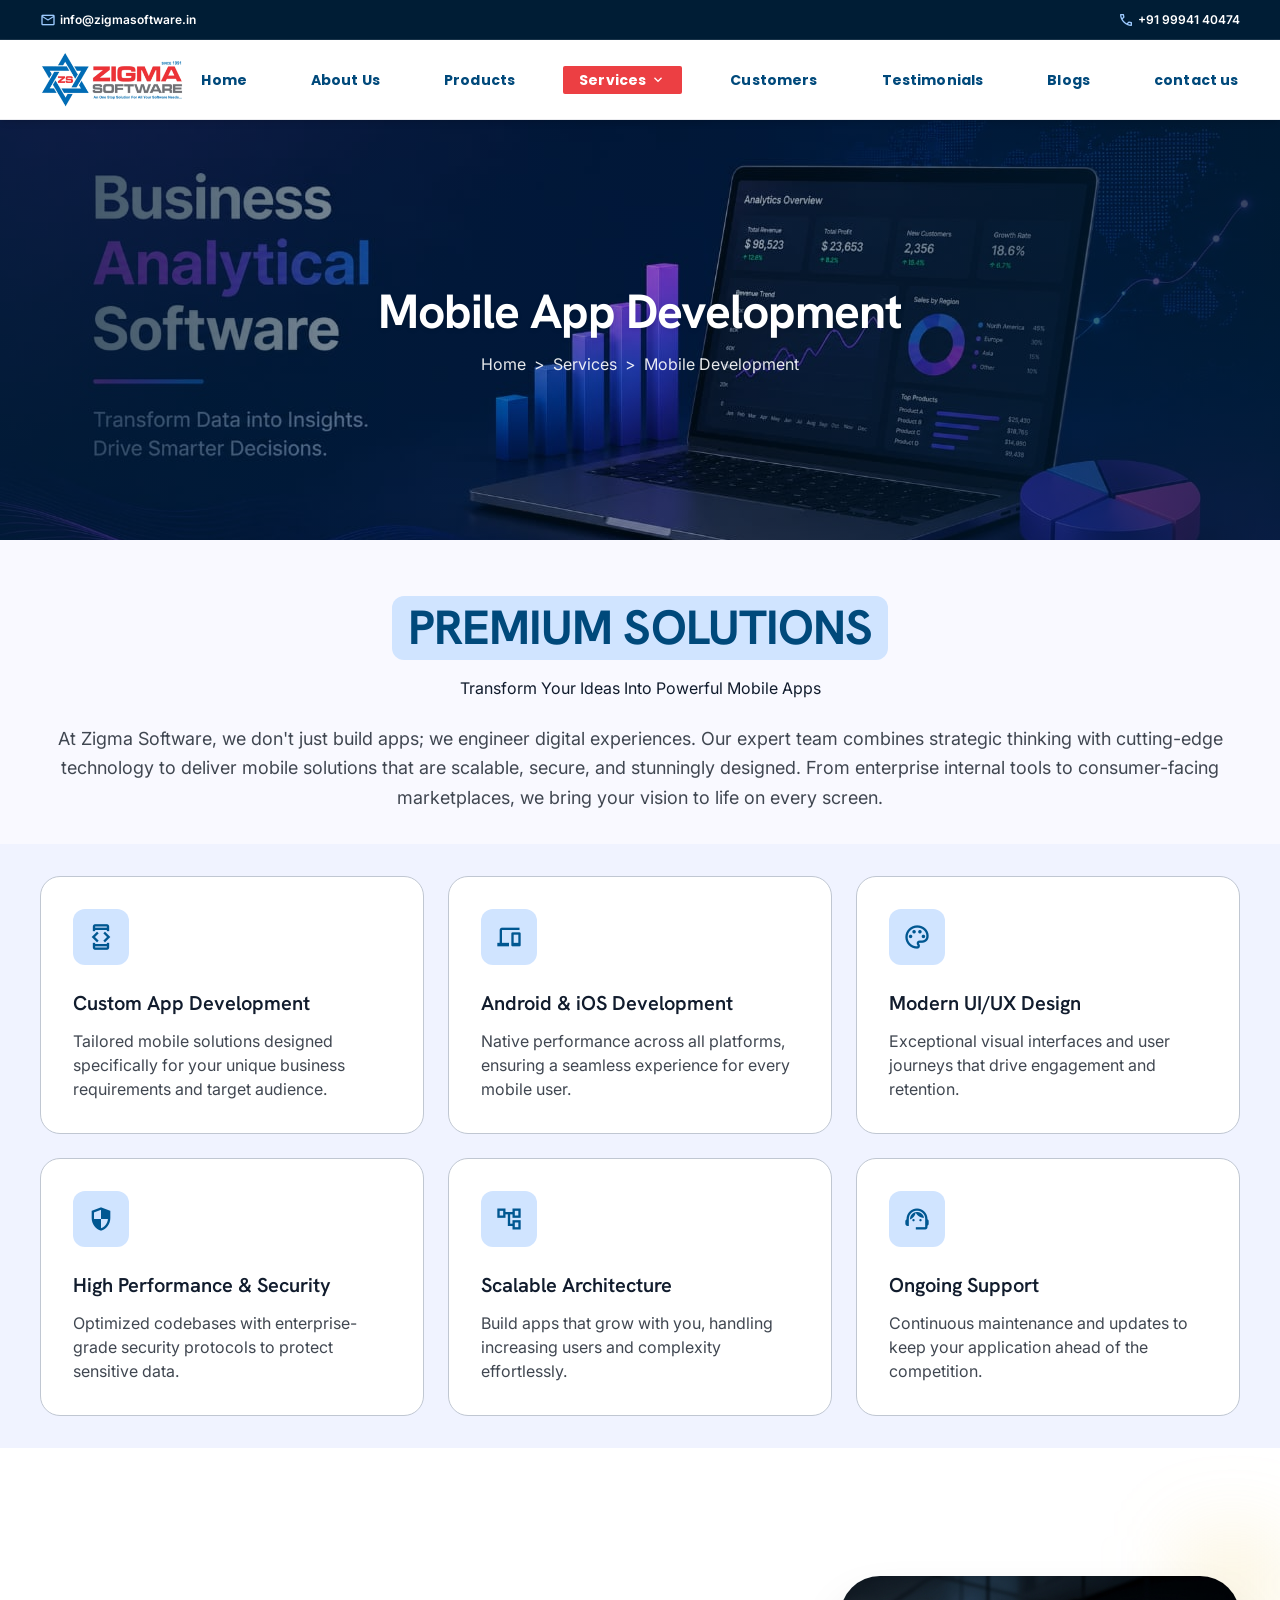
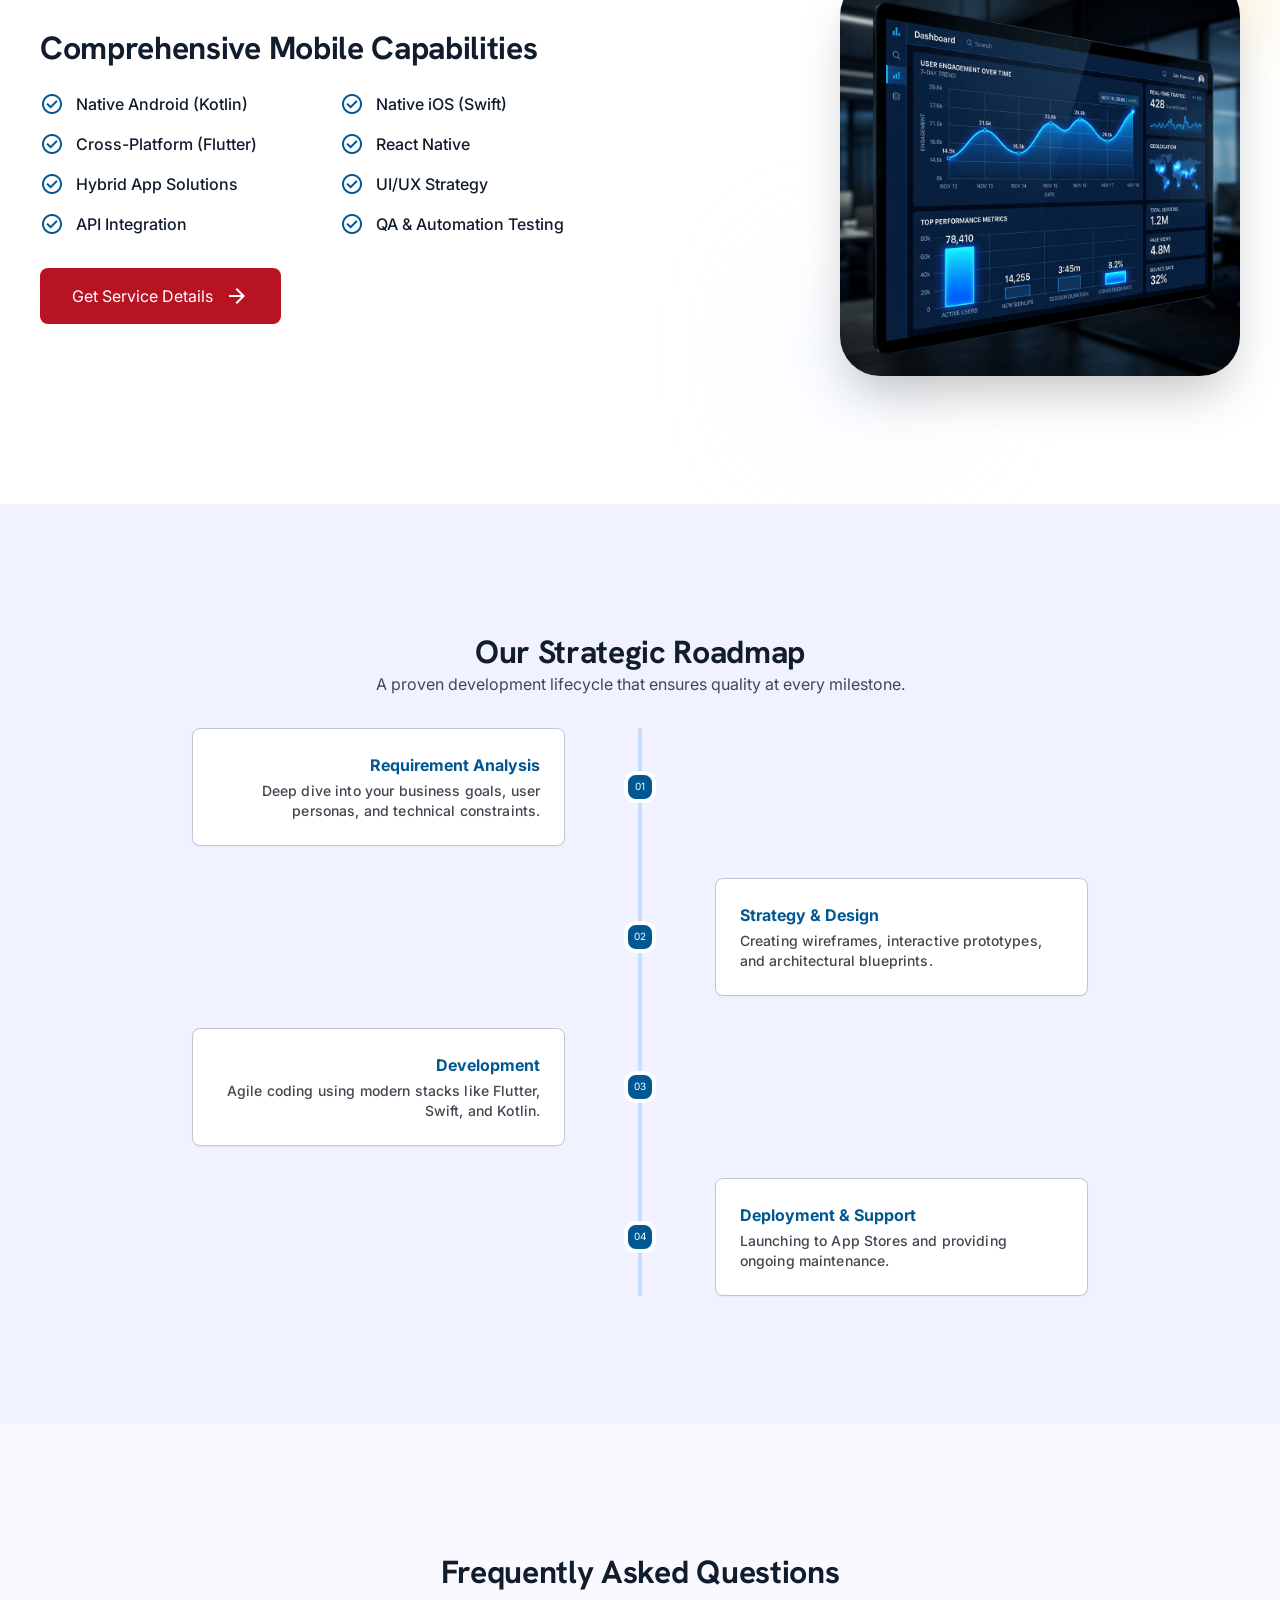
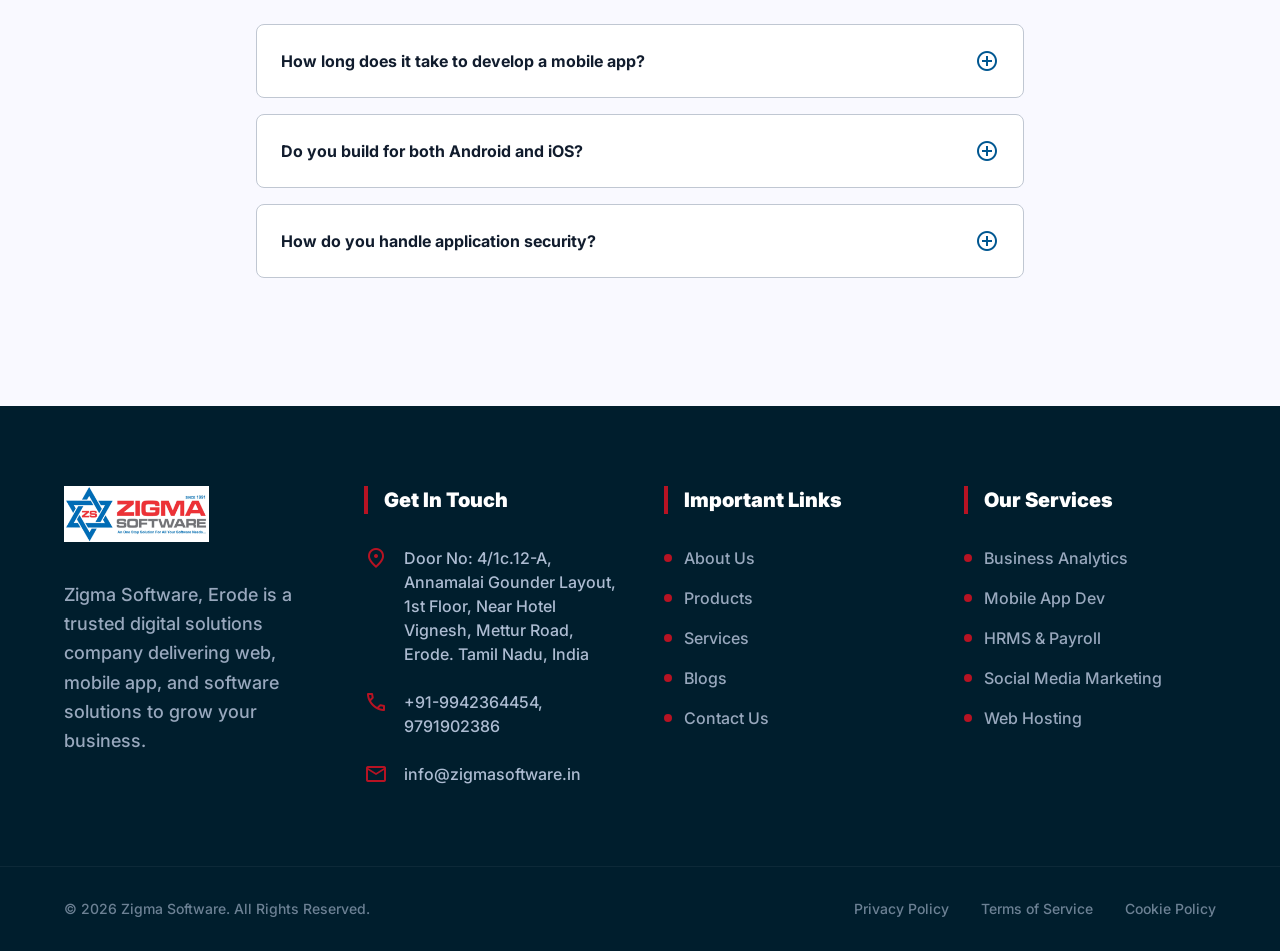
<file: zigma-software-main/mobile-development.html>
<!DOCTYPE html>

<html class="scroll-smooth" lang="en">

<head>
        <link href="https://fonts.googleapis.com/css2?family=Poppins:wght@400;500;600;700;800&amp;display=swap"
                rel="stylesheet" />
        <meta charset="utf-8" />
        <meta content="width=device-width, initial-scale=1.0" name="viewport" />
        <title>Zigma Software | Premium Mobile App Development</title>
        <script src="assets/js/tailwind.js"></script>
        <link href="https://fonts.googleapis.com/css2?family=Hanken+Grotesk:wght@400;500;600;700;800&amp;family=Inter:wght@400;500;600&amp;display=swap"
                rel="stylesheet" />
        <link href="https://fonts.googleapis.com/css2?family=Material+Symbols+Outlined:wght,FILL@100..700,0..1&amp;display=swap"
                rel="stylesheet" />
        <script id="tailwind-config">
                tailwind.config = {
                        "darkMode": "class",
                        "theme": {
                                "extend": {
                                        "colors": {
                                                "outline-variant": "#c0c7d2",
                                                "surface-container": "#e7eeff",
                                                "on-secondary": "#ffffff",
                                                "error-container": "#ffdad6",
                                                "primary-fixed": "#d0e4ff",
                                                "on-error": "#ffffff",
                                                "on-background": "#111c2d",
                                                "surface-bright": "#f9f9ff",
                                                "secondary-container": "#db3238",
                                                "on-primary-fixed-variant": "#00497b",
                                                "surface-container-lowest": "#ffffff",
                                                "secondary-fixed-dim": "#ffb3ae",
                                                "tertiary-fixed": "#ffe088",
                                                "secondary": "#b71323",
                                                "on-tertiary-fixed": "#241a00",
                                                "on-surface": "#111c2d",
                                                "on-error-container": "#93000a",
                                                "tertiary-fixed-dim": "#e9c349",
                                                "on-tertiary-fixed-variant": "#574500",
                                                "on-secondary-container": "#fffbff",
                                                "error": "#ba1a1a",
                                                "secondary-fixed": "#ffdad7",
                                                "on-primary-container": "#e6f0ff",
                                                "surface-container-high": "#dee8ff",
                                                "surface-container-low": "#f0f3ff",
                                                "on-tertiary-container": "#4e3d00",
                                                "on-tertiary": "#ffffff",
                                                "surface-tint": "#0062a1",
                                                "background": "#f9f9ff",
                                                "inverse-surface": "#263143",
                                                "primary-container": "#0670b7",
                                                "primary": "#005791",
                                                "inverse-primary": "#9ccaff",
                                                "on-primary-fixed": "#001d35",
                                                "outline": "#717882",
                                                "on-surface-variant": "#404751",
                                                "inverse-on-surface": "#ecf1ff",
                                                "surface": "#f9f9ff",
                                                "surface-dim": "#cfdaf2",
                                                "surface-container-highest": "#d8e3fb",
                                                "primary-fixed-dim": "#9ccaff",
                                                "tertiary-container": "#cca72f",
                                                "surface-variant": "#d8e3fb",
                                                "on-secondary-fixed-variant": "#930016",
                                                "tertiary": "#735c00",
                                                "on-secondary-fixed": "#410005",
                                                "on-primary": "#ffffff"
                                        },
                                        "borderRadius": {
                                                "DEFAULT": "0.125rem",
                                                "lg": "0.25rem",
                                                "xl": "0.5rem",
                                                "full": "0.75rem"
                                        },
                                        "spacing": {

                                                "gutter": "24px",

                                                "margin-desktop": "64px",

                                                "margin-mobile": "16px",

                                                "base": "8px",

                                                "container-max": "1280px",

                                                "container-margin-desktop": "40px",

                                                "container-margin-mobile": "16px",

                                                "xs": "4px",

                                                "sm": "12px",

                                                "md": "16px",

                                                "lg": "24px",

                                                "xl": "32px"

                                        },
                                        "fontFamily": {
                                                "poppins": [
                                                        "Poppins",
                                                        "sans-serif"
                                                ],
                                                "label-sm": [
                                                        "Inter"
                                                ],
                                                "body-lg": [
                                                        "Inter"
                                                ],
                                                "label-md": [
                                                        "Inter"
                                                ],
                                                "headline-lg": [
                                                        "Hanken Grotesk"
                                                ],
                                                "body-md": [
                                                        "Inter"
                                                ],
                                                "title-lg": [
                                                        "Hanken Grotesk"
                                                ],
                                                "headline-md": [
                                                        "Hanken Grotesk"
                                                ],
                                                "headline-lg-mobile": [
                                                        "Hanken Grotesk"
                                                ],
                                                "display-lg": [
                                                        "Hanken Grotesk"
                                                ]
                                        },
                                        "fontSize": {
                                                "label-sm": [
                                                        "12px",
                                                        {
                                                                "lineHeight": "16px",
                                                                "fontWeight": "600"
                                                        }
                                                ],
                                                "body-lg": [
                                                        "18px",
                                                        {
                                                                "lineHeight": "28px",
                                                                "fontWeight": "400"
                                                        }
                                                ],
                                                "label-md": [
                                                        "14px",
                                                        {
                                                                "lineHeight": "20px",
                                                                "letterSpacing": "0.01em",
                                                                "fontWeight": "500"
                                                        }
                                                ],
                                                "headline-lg": [
                                                        "32px",
                                                        {
                                                                "lineHeight": "40px",
                                                                "letterSpacing": "-0.01em",
                                                                "fontWeight": "700"
                                                        }
                                                ],
                                                "body-md": [
                                                        "16px",
                                                        {
                                                                "lineHeight": "24px",
                                                                "fontWeight": "400"
                                                        }
                                                ],
                                                "title-lg": [
                                                        "20px",
                                                        {
                                                                "lineHeight": "28px",
                                                                "fontWeight": "600"
                                                        }
                                                ],
                                                "headline-md": [
                                                        "24px",
                                                        {
                                                                "lineHeight": "32px",
                                                                "fontWeight": "600"
                                                        }
                                                ],
                                                "headline-lg-mobile": [
                                                        "28px",
                                                        {
                                                                "lineHeight": "36px",
                                                                "fontWeight": "700"
                                                        }
                                                ],
                                                "display-lg": [
                                                        "48px",
                                                        {
                                                                "lineHeight": "56px",
                                                                "letterSpacing": "-0.02em",
                                                                "fontWeight": "700"
                                                        }
                                                ]
                                        }
                                }
                        }
                }
        </script>
        <style>
                .material-symbols-outlined {
                        font-variation-settings: 'FILL' 0, 'wght' 400, 'GRAD' 0, 'opsz' 24;
                }

                .glass-card {
                        background: rgba(255, 255, 255, 0.8);
                        backdrop-filter: blur(8px);
                        border: 1px solid rgba(226, 232, 240, 0.5);
                }

                .text-shadow-sm {
                        text-shadow: 0 2px 4px rgba(0, 0, 0, 0.1);
                }

                .wave-divider {
                        position: absolute;
                        bottom: 0;
                        left: 0;
                        width: 100%;
                        overflow: hidden;
                        line-height: 0;
                        transform: rotate(180deg);
                }

                .wave-divider svg {
                        position: relative;
                        display: block;
                        width: calc(100% + 1.3px);
                        height: 60px;
                }

                .wave-divider .shape-fill {
                        fill: #f9f9ff;
                }
        </style>
        <style>
                body {
                        min-height: max(884px, 100dvh);
                }
        </style>
</head>

<body class="bg-background text-on-surface font-body-md selection:bg-primary-fixed selection:text-on-primary-fixed">
        <div id="header-placeholder"></div>

        <!-- Hero Banner -->
        <section
                class="relative h-[340px] md:h-[420px] flex flex-col items-center justify-center text-center overflow-hidden">
                <div class="absolute inset-0 z-0">
                        <img class="w-full h-full object-cover object-center" src="assets/images/img%203.jpg"
                                alt="Mobile App Development Hero">
                        <div
                                class="absolute inset-0 bg-gradient-to-r from-[#001d35]/80 via-[#001d35]/30 to-[#001d35]/80">
                        </div>
                </div>
                <div class="relative z-10 text-white">
                        <h1 class="font-display-lg text-display-lg mb-sm text-shadow-sm">Mobile App Development</h1>
                        <p class="font-label-md opacity-90"><a href="index.html" class="hover:underline">Home</a> <span
                                        class="mx-xs">&gt;</span> Services <span class="mx-xs">&gt;</span> Mobile
                                Development</p>
                </div>
        </section>
        <!-- Intro Section -->
        <section
                class="py-xl px-container-margin-mobile md:px-container-margin-desktop max-w-[1280px] mx-auto text-center mt-lg">
                <div class="reveal">
                        <span
                                class="inline-block px-md py-xs bg-primary-fixed text-on-primary-fixed-variant rounded-full text-headline-lg md:text-display-lg font-headline-lg mb-md">PREMIUM
                                SOLUTIONS</span>
                        <p class="text-label-lg font-label-sm text-on-surface mb-lg">Transform Your Ideas Into Powerful
                                Mobile Apps</p>
                        <p class="text-on-surface-variant text-body-lg leading-relaxed">
                                At Zigma Software, we don't just build apps; we engineer digital experiences. Our expert
                                team combines strategic thinking with cutting-edge technology to deliver mobile
                                solutions that are scalable, secure, and stunningly designed. From enterprise internal
                                tools to consumer-facing marketplaces, we bring your vision to life on every screen.
                        </p>
                </div>
        </section>
        <!-- Why Choose Us Grid -->
        <section class="py-xl bg-surface-container-low px-container-margin-mobile md:px-container-margin-desktop">
                <div class="max-w-7xl mx-auto">
                        <div class="grid grid-cols-1 md:grid-cols-3 gap-lg reveal">
                                <!-- Card 1 -->
                                <div
                                        class="bg-white p-xl rounded-[20px] border border-outline-variant hover:shadow-xl hover:-translate-y-2 transition-all group">
                                        <div
                                                class="w-14 h-14 rounded-full bg-primary-fixed flex items-center justify-center mb-lg group-hover:shadow-[0_0_20px_rgba(0,87,145,0.3)] transition-all">
                                                <span class="material-symbols-outlined text-primary text-[28px]"
                                                        data-icon="developer_mode">developer_mode</span>
                                        </div>
                                        <h3 class="text-title-lg font-title-lg mb-sm">Custom App Development</h3>
                                        <p class="text-on-surface-variant">Tailored mobile solutions designed
                                                specifically for your unique business requirements and target audience.
                                        </p>
                                </div>
                                <!-- Card 2 -->
                                <div
                                        class="bg-white p-xl rounded-[20px] border border-outline-variant hover:shadow-xl hover:-translate-y-2 transition-all group">
                                        <div
                                                class="w-14 h-14 rounded-full bg-primary-fixed flex items-center justify-center mb-lg group-hover:shadow-[0_0_20px_rgba(0,87,145,0.3)] transition-all">
                                                <span class="material-symbols-outlined text-primary text-[28px]"
                                                        data-icon="devices">devices</span>
                                        </div>
                                        <h3 class="text-title-lg font-title-lg mb-sm">Android &amp; iOS Development</h3>
                                        <p class="text-on-surface-variant">Native performance across all platforms,
                                                ensuring a seamless experience for every mobile user.</p>
                                </div>
                                <!-- Card 3 -->
                                <div
                                        class="bg-white p-xl rounded-[20px] border border-outline-variant hover:shadow-xl hover:-translate-y-2 transition-all group">
                                        <div
                                                class="w-14 h-14 rounded-full bg-primary-fixed flex items-center justify-center mb-lg group-hover:shadow-[0_0_20px_rgba(0,87,145,0.3)] transition-all">
                                                <span class="material-symbols-outlined text-primary text-[28px]"
                                                        data-icon="palette">palette</span>
                                        </div>
                                        <h3 class="text-title-lg font-title-lg mb-sm">Modern UI/UX Design</h3>
                                        <p class="text-on-surface-variant">Exceptional visual interfaces and user
                                                journeys that drive engagement and retention.</p>
                                </div>
                                <!-- Card 4 -->
                                <div
                                        class="bg-white p-xl rounded-[20px] border border-outline-variant hover:shadow-xl hover:-translate-y-2 transition-all group">
                                        <div
                                                class="w-14 h-14 rounded-full bg-primary-fixed flex items-center justify-center mb-lg group-hover:shadow-[0_0_20px_rgba(0,87,145,0.3)] transition-all">
                                                <span class="material-symbols-outlined text-primary text-[28px]"
                                                        data-icon="security">security</span>
                                        </div>
                                        <h3 class="text-title-lg font-title-lg mb-sm">High Performance &amp; Security
                                        </h3>
                                        <p class="text-on-surface-variant">Optimized codebases with enterprise-grade
                                                security protocols to protect sensitive data.</p>
                                </div>
                                <!-- Card 5 -->
                                <div
                                        class="bg-white p-xl rounded-[20px] border border-outline-variant hover:shadow-xl hover:-translate-y-2 transition-all group">
                                        <div
                                                class="w-14 h-14 rounded-full bg-primary-fixed flex items-center justify-center mb-lg group-hover:shadow-[0_0_20px_rgba(0,87,145,0.3)] transition-all">
                                                <span class="material-symbols-outlined text-primary text-[28px]"
                                                        data-icon="account_tree">account_tree</span>
                                        </div>
                                        <h3 class="text-title-lg font-title-lg mb-sm">Scalable Architecture</h3>
                                        <p class="text-on-surface-variant">Build apps that grow with you, handling
                                                increasing users and complexity effortlessly.</p>
                                </div>
                                <!-- Card 6 -->
                                <div
                                        class="bg-white p-xl rounded-[20px] border border-outline-variant hover:shadow-xl hover:-translate-y-2 transition-all group">
                                        <div
                                                class="w-14 h-14 rounded-full bg-primary-fixed flex items-center justify-center mb-lg group-hover:shadow-[0_0_20px_rgba(0,87,145,0.3)] transition-all">
                                                <span class="material-symbols-outlined text-primary text-[28px]"
                                                        data-icon="support_agent">support_agent</span>
                                        </div>
                                        <h3 class="text-title-lg font-title-lg mb-sm">Ongoing Support</h3>
                                        <p class="text-on-surface-variant">Continuous maintenance and updates to keep
                                                your application ahead of the competition.</p>
                                </div>
                        </div>
                </div>
        </section>
        <!-- Mobile Services Column Section -->
        <section
                class="py-xl md:py-32 bg-white px-container-margin-mobile md:px-container-margin-desktop overflow-hidden">
                <div class="max-w-7xl mx-auto grid grid-cols-1 lg:grid-cols-2 items-center gap-xl">
                        <div class="reveal">
                                <h2 class="text-headline-lg font-headline-lg mb-lg">Comprehensive Mobile Capabilities
                                </h2>
                                <div class="grid grid-cols-1 md:grid-cols-2 gap-md">
                                        <div class="flex items-center gap-sm">
                                                <span class="material-symbols-outlined text-primary"
                                                        data-icon="check_circle">check_circle</span>
                                                <span class="font-medium">Native Android (Kotlin)</span>
                                        </div>
                                        <div class="flex items-center gap-sm">
                                                <span class="material-symbols-outlined text-primary"
                                                        data-icon="check_circle">check_circle</span>
                                                <span class="font-medium">Native iOS (Swift)</span>
                                        </div>
                                        <div class="flex items-center gap-sm">
                                                <span class="material-symbols-outlined text-primary"
                                                        data-icon="check_circle">check_circle</span>
                                                <span class="font-medium">Cross-Platform (Flutter)</span>
                                        </div>
                                        <div class="flex items-center gap-sm">
                                                <span class="material-symbols-outlined text-primary"
                                                        data-icon="check_circle">check_circle</span>
                                                <span class="font-medium">React Native</span>
                                        </div>
                                        <div class="flex items-center gap-sm">
                                                <span class="material-symbols-outlined text-primary"
                                                        data-icon="check_circle">check_circle</span>
                                                <span class="font-medium">Hybrid App Solutions</span>
                                        </div>
                                        <div class="flex items-center gap-sm">
                                                <span class="material-symbols-outlined text-primary"
                                                        data-icon="check_circle">check_circle</span>
                                                <span class="font-medium">UI/UX Strategy</span>
                                        </div>
                                        <div class="flex items-center gap-sm">
                                                <span class="material-symbols-outlined text-primary"
                                                        data-icon="check_circle">check_circle</span>
                                                <span class="font-medium">API Integration</span>
                                        </div>
                                        <div class="flex items-center gap-sm">
                                                <span class="material-symbols-outlined text-primary"
                                                        data-icon="check_circle">check_circle</span>
                                                <span class="font-medium">QA &amp; Automation Testing</span>
                                        </div>
                                </div>
                                <div class="mt-xl">
                                        <button
                                                class="bg-secondary text-white px-xl py-md rounded-xl hover:bg-secondary-container transition-all flex items-center gap-sm">
                                                Get Service Details <span
                                                        class="material-symbols-outlined">arrow_forward</span>
                                        </button>
                                </div>
                        </div>
                        <div class="relative reveal flex justify-center lg:justify-end">
                                <div class="relative w-[300px] md:w-[400px]">
                                        <img alt="Smartphone Illustration"
                                                class="rounded-[40px] shadow-2xl relative z-10 hover:scale-105 transition-transform duration-500"
                                                data-alt="A premium 3D render of a high-end smartphone display showcasing a vibrant software dashboard. Floating around the phone are stylized icons for cloud syncing, secure encryption, and fast analytics. The scene is lit by soft studio lights with blue and red rim highlights, set against a clean white and light-blue background. The overall style is clean, corporate SaaS, and highly modern."
                                                src="assets/images/analytics_dashboard.png" />
                                        <div
                                                class="absolute -top-10 -right-10 w-24 h-24 bg-tertiary-fixed-dim/20 rounded-full blur-2xl animate-pulse">
                                        </div>
                                        <div
                                                class="absolute -bottom-10 -left-10 w-32 h-32 bg-primary-fixed/30 rounded-full blur-3xl">
                                        </div>
                                </div>
                        </div>
                </div>
        </section>
        <!-- Process Timeline -->
        <section
                class="py-xl md:py-32 bg-surface-container-low px-container-margin-mobile md:px-container-margin-desktop">
                <div class="max-w-7xl mx-auto">
                        <div class="text-center mb-xl reveal">
                                <h2 class="text-headline-lg font-headline-lg">Our Strategic Roadmap</h2>
                                <p class="text-on-surface-variant">A proven development lifecycle that ensures quality
                                        at every milestone.</p>
                        </div>
                        <div class="relative max-w-4xl mx-auto reveal">
                                <!-- Vertical Line -->
                                <div
                                        class="absolute left-4 md:left-1/2 transform -translate-x-1/2 w-1 h-full bg-primary-fixed-dim/50 rounded-full">
                                </div>
                                <!-- Step 1 -->
                                <div
                                        class="relative flex flex-col md:flex-row items-center justify-between mb-xl w-full">
                                        <div class="md:w-5/12 ml-12 md:ml-0 md:text-right">
                                                <div
                                                        class="bg-white p-lg rounded-xl shadow-sm border border-outline-variant">
                                                        <h4 class="font-bold text-primary mb-xs">Requirement Analysis
                                                        </h4>
                                                        <p class="text-on-surface-variant text-label-md">Deep dive into
                                                                your business goals, user personas, and technical
                                                                constraints.</p>
                                                </div>
                                        </div>
                                        <div
                                                class="absolute left-4 md:left-1/2 transform -translate-x-1/2 w-8 h-8 rounded-full bg-primary border-4 border-white flex items-center justify-center z-20">
                                                <span class="text-white text-[10px]">01</span>
                                        </div>
                                        <div class="md:w-5/12"></div>
                                </div>
                                <!-- Step 2 -->
                                <div
                                        class="relative flex flex-col md:flex-row items-center justify-between mb-xl w-full">
                                        <div class="md:w-5/12"></div>
                                        <div
                                                class="absolute left-4 md:left-1/2 transform -translate-x-1/2 w-8 h-8 rounded-full bg-primary border-4 border-white flex items-center justify-center z-20">
                                                <span class="text-white text-[10px]">02</span>
                                        </div>
                                        <div class="md:w-5/12 ml-12 md:ml-0">
                                                <div
                                                        class="bg-white p-lg rounded-xl shadow-sm border border-outline-variant">
                                                        <h4 class="font-bold text-primary mb-xs">Strategy &amp; Design
                                                        </h4>
                                                        <p class="text-on-surface-variant text-label-md">Creating
                                                                wireframes, interactive prototypes, and architectural
                                                                blueprints.</p>
                                                </div>
                                        </div>
                                </div>
                                <!-- Step 3 -->
                                <div
                                        class="relative flex flex-col md:flex-row items-center justify-between mb-xl w-full">
                                        <div class="md:w-5/12 ml-12 md:ml-0 md:text-right">
                                                <div
                                                        class="bg-white p-lg rounded-xl shadow-sm border border-outline-variant">
                                                        <h4 class="font-bold text-primary mb-xs">Development</h4>
                                                        <p class="text-on-surface-variant text-label-md">Agile coding
                                                                using modern stacks like Flutter, Swift, and Kotlin.</p>
                                                </div>
                                        </div>
                                        <div
                                                class="absolute left-4 md:left-1/2 transform -translate-x-1/2 w-8 h-8 rounded-full bg-primary border-4 border-white flex items-center justify-center z-20">
                                                <span class="text-white text-[10px]">03</span>
                                        </div>
                                        <div class="md:w-5/12"></div>
                                </div>
                                <!-- Step 4 -->
                                <div class="relative flex flex-col md:flex-row items-center justify-between w-full">
                                        <div class="md:w-5/12"></div>
                                        <div
                                                class="absolute left-4 md:left-1/2 transform -translate-x-1/2 w-8 h-8 rounded-full bg-primary border-4 border-white flex items-center justify-center z-20">
                                                <span class="text-white text-[10px]">04</span>
                                        </div>
                                        <div class="md:w-5/12 ml-12 md:ml-0">
                                                <div
                                                        class="bg-white p-lg rounded-xl shadow-sm border border-outline-variant">
                                                        <h4 class="font-bold text-primary mb-xs">Deployment &amp;
                                                                Support</h4>
                                                        <p class="text-on-surface-variant text-label-md">Launching to
                                                                App Stores and providing ongoing maintenance.</p>
                                                </div>
                                        </div>
                                </div>
                        </div>
                </div>
        </section>
        <!-- FAQ Accordion -->
        <section class="py-xl md:py-32 bg-background px-container-margin-mobile md:px-container-margin-desktop">
                <div class="max-w-3xl mx-auto reveal">
                        <h2 class="text-headline-lg font-headline-lg text-center mb-xl">Frequently Asked Questions</h2>
                        <div class="space-y-md">
                                <div class="bg-white rounded-xl border border-outline-variant overflow-hidden">
                                        <button class="w-full flex justify-between items-center p-lg text-left hover:bg-surface-container-low transition-all"
                                                onclick="toggleFaq(0)">
                                                <span class="font-bold text-on-surface">How long does it take to develop
                                                        a mobile app?</span>
                                                <span class="material-symbols-outlined text-primary transition-transform duration-300"
                                                        id="faq-icon-0">add_circle</span>
                                        </button>
                                        <div class="max-h-0 overflow-hidden transition-all duration-300"
                                                id="faq-content-0">
                                                <div class="p-lg pt-0 text-on-surface-variant">Typical timelines range
                                                        from 3 to 6 months depending on complexity, feature set, and
                                                        platform requirements.</div>
                                        </div>
                                </div>
                                <div class="bg-white rounded-xl border border-outline-variant overflow-hidden">
                                        <button class="w-full flex justify-between items-center p-lg text-left hover:bg-surface-container-low transition-all"
                                                onclick="toggleFaq(1)">
                                                <span class="font-bold text-on-surface">Do you build for both Android
                                                        and iOS?</span>
                                                <span class="material-symbols-outlined text-primary transition-transform duration-300"
                                                        id="faq-icon-1">add_circle</span>
                                        </button>
                                        <div class="max-h-0 overflow-hidden transition-all duration-300"
                                                id="faq-content-1">
                                                <div class="p-lg pt-0 text-on-surface-variant">Yes, we specialize in
                                                        both native development (Swift/Kotlin) and cross-platform
                                                        solutions (Flutter/React Native) to provide maximum market
                                                        reach.</div>
                                        </div>
                                </div>
                                <div class="bg-white rounded-xl border border-outline-variant overflow-hidden">
                                        <button class="w-full flex justify-between items-center p-lg text-left hover:bg-surface-container-low transition-all"
                                                onclick="toggleFaq(2)">
                                                <span class="font-bold text-on-surface">How do you handle application
                                                        security?</span>
                                                <span class="material-symbols-outlined text-primary transition-transform duration-300"
                                                        id="faq-icon-2">add_circle</span>
                                        </button>
                                        <div class="max-h-0 overflow-hidden transition-all duration-300"
                                                id="faq-content-2">
                                                <div class="p-lg pt-0 text-on-surface-variant">Security is baked into
                                                        our process with data encryption, secure API protocols, and
                                                        regular penetration testing.</div>
                                        </div>
                                </div>
                        </div>
                </div>
        </section>
        <!-- Footer -->
        <footer class="bg-[#001e2d] pt-20 pb-8 text-on-tertiary">
                <div class="grid grid-cols-1 md:grid-cols-4 gap-12 px-margin-desktop max-w-container-max mx-auto mb-20">
                        <div class="space-y-8">
                                <a href="index.html" class="inline-block"><img src="assets/images/logo.png"
                                                alt="Zigma Software Logo" class="h-14 w-auto"></a>
                                <p class="text-surface-variant/70 text-lg leading-relaxed font-medium">
                                        Zigma Software, Erode is a trusted digital solutions company delivering web,
                                        mobile app, and software solutions to grow your business.
                                </p>

                        </div>
                        <div>
                                <h4 class="text-xl font-black text-white mb-8 border-l-4 border-secondary pl-4">Get In
                                        Touch</h4>
                                <ul class="space-y-6 text-surface-variant/80 font-medium">
                                        <li class="flex gap-4">
                                                <span
                                                        class="material-symbols-outlined text-secondary shrink-0">location_on</span>
                                                <span class="">Door No: 4/1c.12-A, Annamalai Gounder Layout, 1st Floor,
                                                        Near Hotel Vignesh, Mettur Road, Erode. Tamil Nadu, India</span>
                                        </li>
                                        <li class="flex gap-4">
                                                <span
                                                        class="material-symbols-outlined text-secondary shrink-0">phone</span>
                                                <span class="">+91-9942364454, 9791902386</span>
                                        </li>
                                        <li class="flex gap-4">
                                                <span
                                                        class="material-symbols-outlined text-secondary shrink-0">mail</span>
                                                <span class="">info@zigmasoftware.in</span>
                                        </li>
                                </ul>
                        </div>
                        <div>
                                <h4 class="text-xl font-black text-white mb-8 border-l-4 border-secondary pl-4">
                                        Important Links</h4>
                                <ul class="space-y-4 font-medium">
                                        <li class=""><a class="text-surface-variant/70 hover:text-white transition-all flex items-center gap-3 group"
                                                        href="about.html"><span
                                                                class="w-2 h-2 bg-secondary rounded-full group-hover:w-6 transition-all"></span>
                                                        About Us</a></li>
                                        <li class=""><a class="text-surface-variant/70 hover:text-white transition-all flex items-center gap-3 group"
                                                        href="products.html"><span
                                                                class="w-2 h-2 bg-secondary rounded-full group-hover:w-6 transition-all"></span>
                                                        Products</a></li>
                                        <li class=""><a class="text-surface-variant/70 hover:text-white transition-all flex items-center gap-3 group"
                                                        href="web-development.html"><span
                                                                class="w-2 h-2 bg-secondary rounded-full group-hover:w-6 transition-all"></span>
                                                        Services</a></li>
                                        <li class=""><a class="text-surface-variant/70 hover:text-white transition-all flex items-center gap-3 group"
                                                        href="blog.html"><span
                                                                class="w-2 h-2 bg-secondary rounded-full group-hover:w-6 transition-all"></span>
                                                        Blogs</a></li>
                                        <li class=""><a class="text-surface-variant/70 hover:text-white transition-all flex items-center gap-3 group"
                                                        href="contact.html"><span
                                                                class="w-2 h-2 bg-secondary rounded-full group-hover:w-6 transition-all"></span>
                                                        Contact Us</a></li>
                                </ul>
                        </div>
                        <div>
                                <h4 class="text-xl font-black text-white mb-8 border-l-4 border-secondary pl-4">Our
                                        Services</h4>
                                <ul class="space-y-4 font-medium">
                                        <li class=""><a class="text-surface-variant/70 hover:text-white transition-all flex items-center gap-3 group"
                                                        href="software-support.html"><span
                                                                class="w-2 h-2 bg-secondary rounded-full group-hover:w-6 transition-all"></span>
                                                        Business Analytics</a></li>
                                        <li class=""><a class="text-surface-variant/70 hover:text-white transition-all flex items-center gap-3 group"
                                                        href="mobile-development.html"><span
                                                                class="w-2 h-2 bg-secondary rounded-full group-hover:w-6 transition-all"></span>
                                                        Mobile App Dev</a></li>
                                        <li class=""><a class="text-surface-variant/70 hover:text-white transition-all flex items-center gap-3 group"
                                                        href="software-support.html"><span
                                                                class="w-2 h-2 bg-secondary rounded-full group-hover:w-6 transition-all"></span>
                                                        HRMS &amp; Payroll</a></li>
                                        <li class=""><a class="text-surface-variant/70 hover:text-white transition-all flex items-center gap-3 group"
                                                        href="social-marketing.html"><span
                                                                class="w-2 h-2 bg-secondary rounded-full group-hover:w-6 transition-all"></span>
                                                        Social Media Marketing</a></li>
                                        <li class=""><a class="text-surface-variant/70 hover:text-white transition-all flex items-center gap-3 group"
                                                        href="web-development.html"><span
                                                                class="w-2 h-2 bg-secondary rounded-full group-hover:w-6 transition-all"></span>
                                                        Web Hosting</a></li>
                                </ul>
                        </div>
                </div>
                <div
                        class="border-t border-white/5 pt-8 px-margin-desktop max-w-container-max mx-auto flex flex-col md:flex-row justify-between items-center gap-6 text-surface-variant/50 text-sm font-medium">
                        <p class="">© 2026 Zigma Software. All Rights Reserved.</p>
                        <div class="flex gap-8">
                                <a class="hover:text-white transition-colors" href="#">Privacy Policy</a>
                                <a class="hover:text-white transition-colors" href="#">Terms of Service</a>
                                <a class="hover:text-white transition-colors" href="#">Cookie Policy</a>
                        </div>
                </div>
        </footer>
        <script>
                const observerOptions = { threshold: 0.1 };
                const observer = new IntersectionObserver((entries) => {
                        entries.forEach(entry => {
                                if (entry.isIntersecting) {
                                        entry.target.classList.add('opacity-100', 'translate-y-0');
                                        entry.target.classList.remove('opacity-0', 'translate-y-10');
                                }
                        });
                }, observerOptions);

                document.querySelectorAll('section > div').forEach(el => {
                        el.classList.add('transition-all', 'duration-1000', 'opacity-0', 'translate-y-10');
                        observer.observe(el);
                });

                // FAQ Toggle Logic
                function toggleFaq(id) {
                        const content = document.getElementById(`faq-content-${id}`);
                        const icon = document.getElementById(`faq-icon-${id}`);

                        if (content.style.maxHeight) {
                                content.style.maxHeight = null;
                                icon.style.transform = 'rotate(0deg)';
                                icon.innerText = 'add_circle';
                        } else {
                                document.querySelectorAll('[id^="faq-content-"]').forEach(c => c.style.maxHeight = null);
                                document.querySelectorAll('[id^="faq-icon-"]').forEach(i => {
                                        i.style.transform = 'rotate(0deg)';
                                        i.innerText = 'add_circle';
                                });

                                content.style.maxHeight = content.scrollHeight + "px";
                                icon.style.transform = 'rotate(45deg)';
                                icon.innerText = 'cancel';
                        }
                }
        </script>
        <script src="assets/js/nav.js"></script>
</body>

</html>
</file>
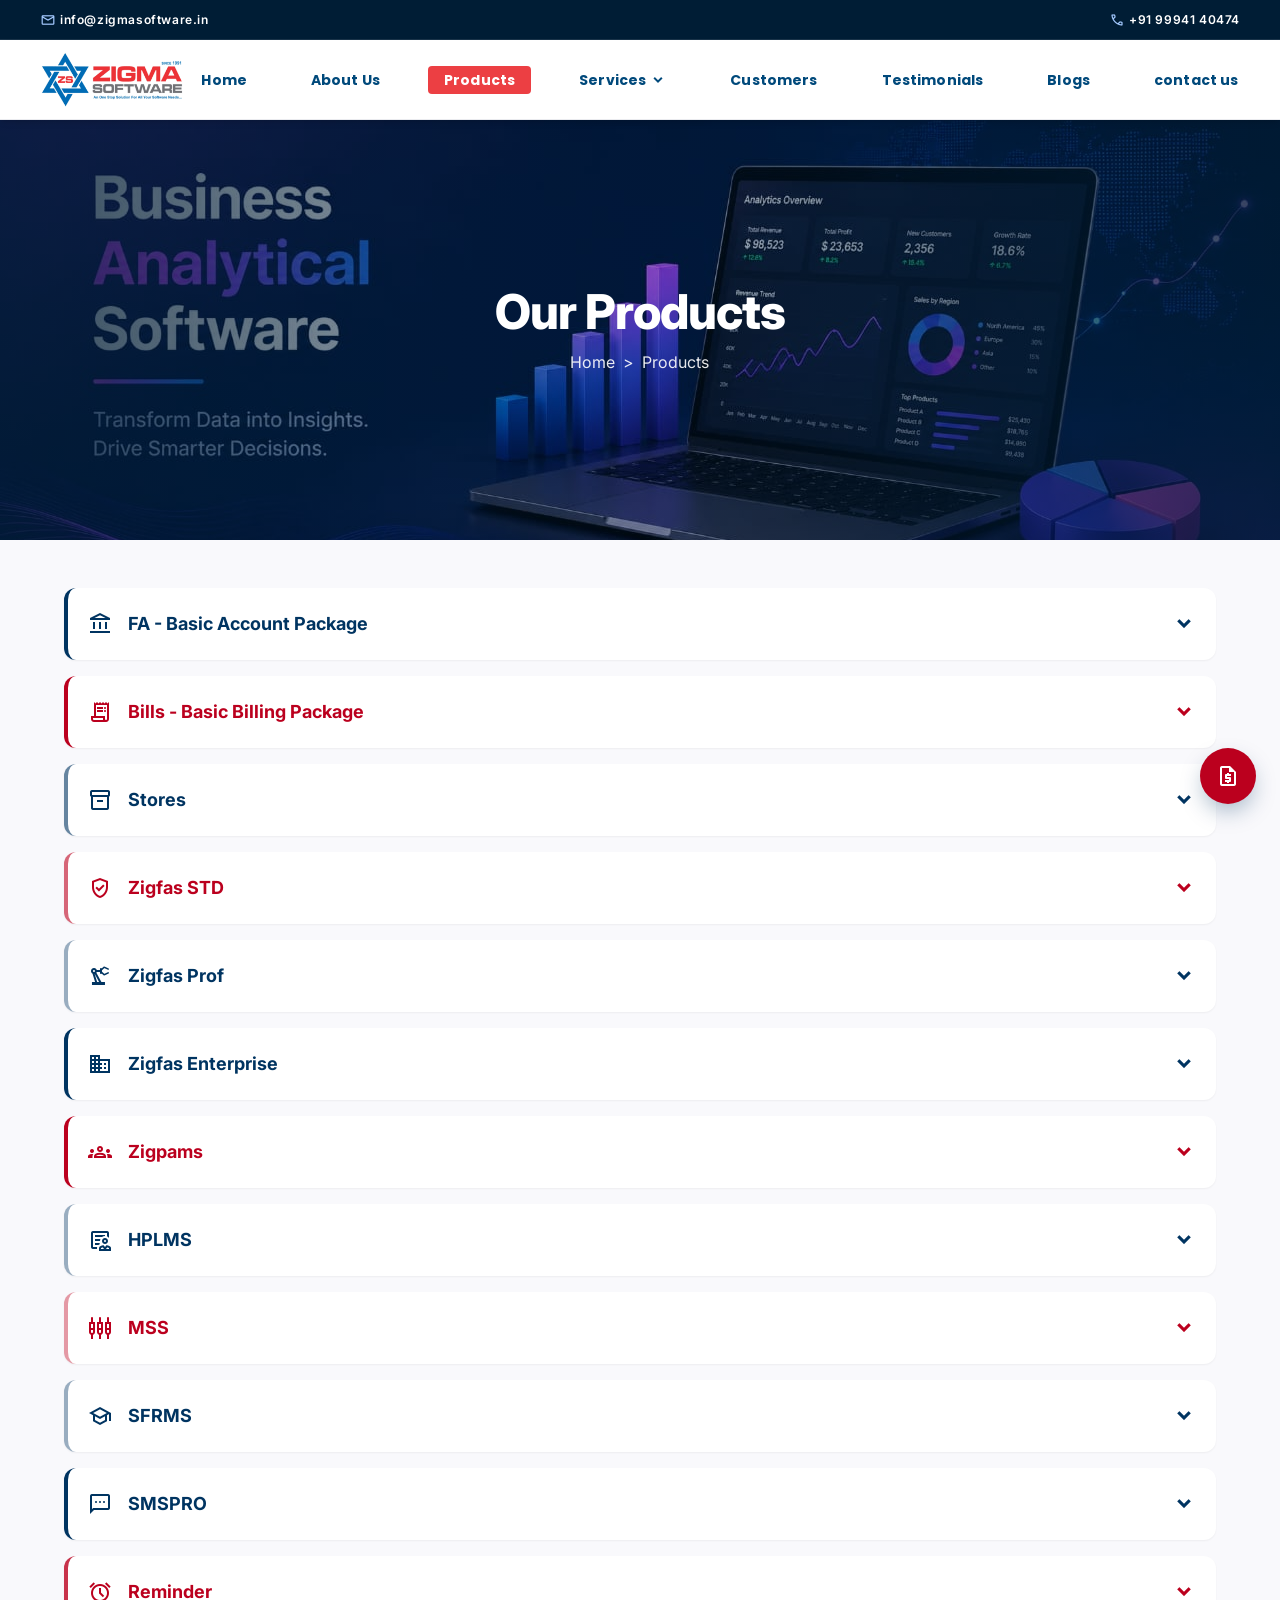
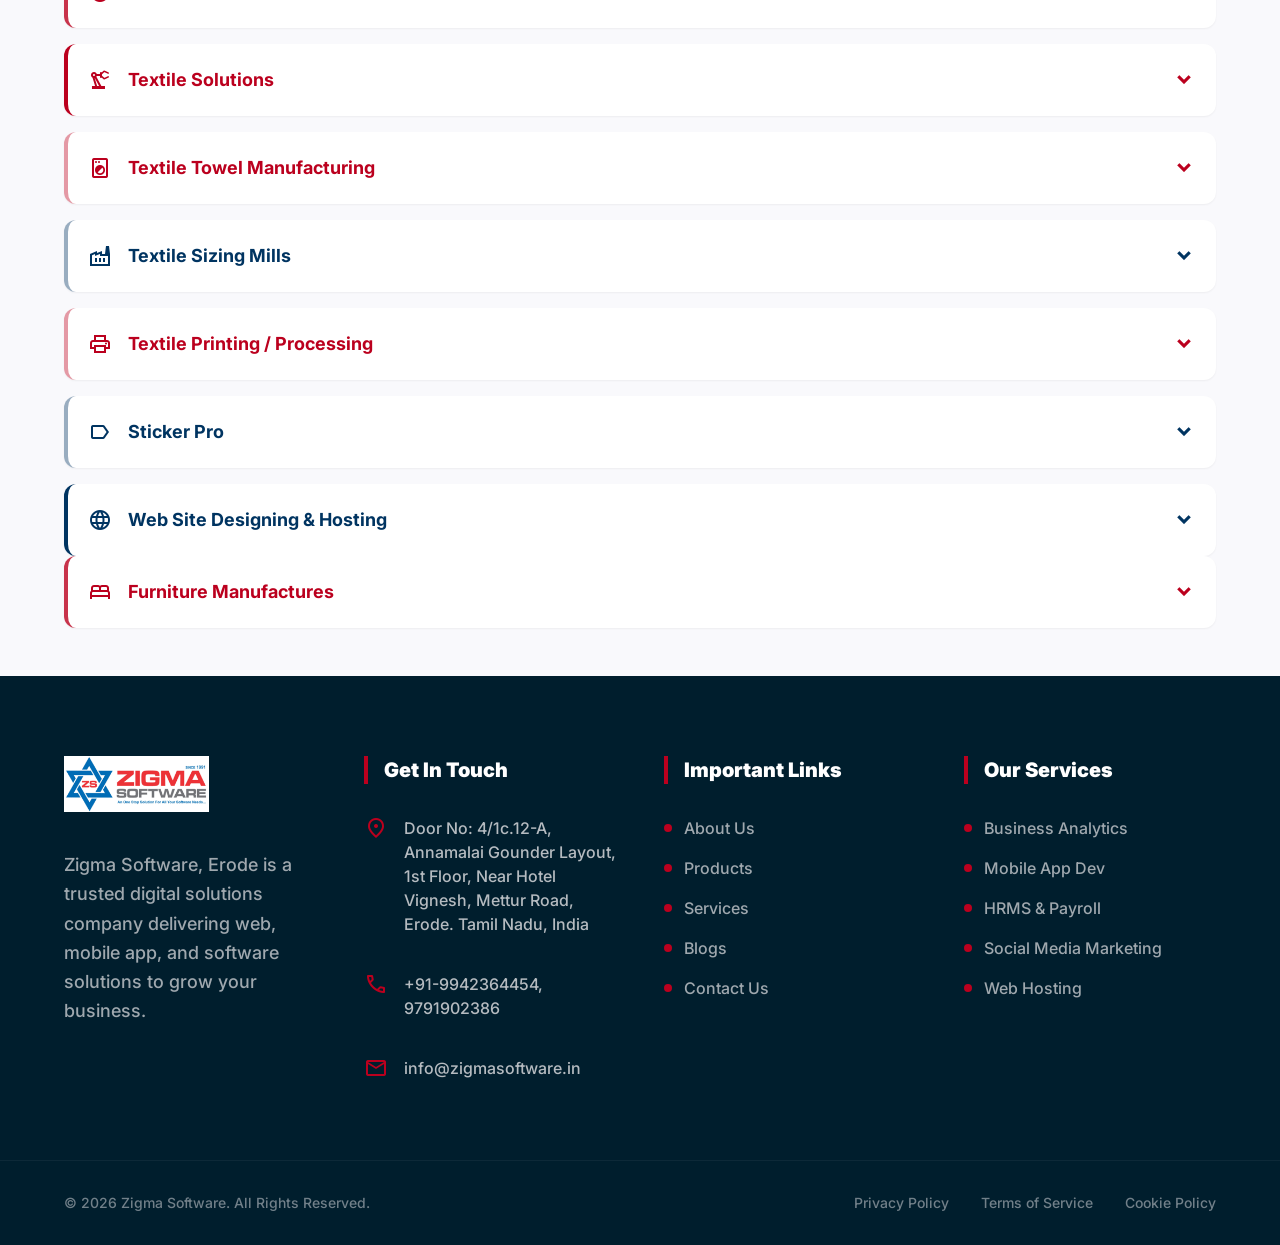
<file: zigma-software-main/products.html>
<!DOCTYPE html>
<html class="scroll-smooth" lang="en">

<head>

        <meta charset="utf-8">
        <meta content="width=device-width, initial-scale=1.0" name="viewport">
        <title>Products | Zigma Software</title>
        <script src="assets/js/tailwind.js"></script>
        <link rel="stylesheet" href="assets/css/style.css">
        <link href="https://fonts.googleapis.com/css2?family=Inter:wght@400;500;600;700;800&amp;family=Poppins:wght@400;500;600;700;800&amp;display=swap"
                rel="stylesheet" />
        <link href="https://fonts.googleapis.com/css2?family=Material+Symbols+Outlined:wght,FILL@100..700,0..1&amp;display=swap"
                rel="stylesheet">
        <script id="tailwind-config">
                tailwind.config = {
                        "darkMode": "class",
                        "theme": {
                                "extend": {
                                        "colors": {
                                                "surface": "#f9f9fc",
                                                "on-tertiary-fixed": "#001e2d",
                                                "surface-dim": "#dadadc",
                                                "on-secondary-container": "#fffbff",
                                                "outline-variant": "#c2c6d1",
                                                "primary-fixed-dim": "#a3c9ff",
                                                "surface-container-lowest": "#ffffff",
                                                "tertiary-fixed": "#c6e7ff",
                                                "surface-container-high": "#e8e8ea",
                                                "on-secondary": "#ffffff",
                                                "on-error": "#ffffff",
                                                "surface-bright": "#f9f9fc",
                                                "primary-fixed": "#d3e4ff",
                                                "secondary-fixed-dim": "#ffb3ae",
                                                "outline": "#727781",
                                                "on-primary-fixed-variant": "#004882",
                                                "on-primary-fixed": "#001c38",
                                                "on-background": "#1a1c1e",
                                                "background": "#f9f9fc",
                                                "on-secondary-fixed-variant": "#930015",
                                                "secondary-fixed": "#ffdad7",
                                                "surface-variant": "#e2e2e5",
                                                "surface-container-low": "#f3f3f6",
                                                "secondary": "#bb001e",
                                                "primary": "#003461",
                                                "error": "#ba1a1a",
                                                "primary-container": "#004b87",
                                                "surface-container-highest": "#e2e2e5",
                                                "inverse-surface": "#2f3133",
                                                "inverse-primary": "#a3c9ff",
                                                "on-tertiary": "#ffffff",
                                                "error-container": "#ffdad6",
                                                "tertiary-container": "#004f6f",
                                                "surface-tint": "#27609d",
                                                "on-surface": "#1a1c1e",
                                                "on-secondary-fixed": "#410004",
                                                "on-tertiary-container": "#55c4ff",
                                                "on-primary-container": "#8abcff",
                                                "on-error-container": "#93000a",
                                                "tertiary": "#00374f",
                                                "surface-container": "#eeeef0",
                                                "on-tertiary-fixed-variant": "#004c6b",
                                                "tertiary-fixed-dim": "#82cfff",
                                                "on-surface-variant": "#424750",
                                                "on-primary": "#ffffff",
                                                "secondary-container": "#e32130",
                                                "inverse-on-surface": "#f0f0f3"
                                        },
                                        "borderRadius": {
                                                "DEFAULT": "0.25rem",
                                                "lg": "0.5rem",
                                                "xl": "0.75rem",
                                                "full": "9999px"
                                        },
                                        "spacing": {
                                                "gutter": "24px",
                                                "margin-desktop": "64px",
                                                "margin-mobile": "16px",
                                                "base": "8px",
                                                "container-max": "1280px",
                                                "container-margin-desktop": "40px",
                                                "container-margin-mobile": "16px",
                                                "xs": "4px",
                                                "sm": "12px",
                                                "md": "16px",
                                                "lg": "24px",
                                                "xl": "32px"
                                        },
                                        "fontFamily": {
                                                "poppins": [
                                                        "Poppins",
                                                        "sans-serif"
                                                ],
                                                "label-sm": [
                                                        "Inter"
                                                ],
                                                "display-lg": [
                                                        "Inter"
                                                ],
                                                "body-md": [
                                                        "Inter"
                                                ],
                                                "title-md": [
                                                        "Inter"
                                                ],
                                                "body-lg": [
                                                        "Inter"
                                                ],
                                                "headline-lg-mobile": [
                                                        "Inter"
                                                ],
                                                "headline-lg": [
                                                        "Inter"
                                                ]
                                        },
                                        "fontSize": {
                                                "label-sm": [
                                                        "12px",
                                                        {
                                                                "lineHeight": "1",
                                                                "letterSpacing": "0.05em",
                                                                "fontWeight": "600"
                                                        }
                                                ],
                                                "display-lg": [
                                                        "48px",
                                                        {
                                                                "lineHeight": "1.1",
                                                                "letterSpacing": "-0.02em",
                                                                "fontWeight": "800"
                                                        }
                                                ],
                                                "body-md": [
                                                        "16px",
                                                        {
                                                                "lineHeight": "1.6",
                                                                "fontWeight": "400"
                                                        }
                                                ],
                                                "title-md": [
                                                        "20px",
                                                        {
                                                                "lineHeight": "1.4",
                                                                "fontWeight": "600"
                                                        }
                                                ],
                                                "body-lg": [
                                                        "18px",
                                                        {
                                                                "lineHeight": "1.6",
                                                                "fontWeight": "400"
                                                        }
                                                ],
                                                "headline-lg-mobile": [
                                                        "24px",
                                                        {
                                                                "lineHeight": "1.2",
                                                                "fontWeight": "700"
                                                        }
                                                ],
                                                "headline-lg": [
                                                        "32px",
                                                        {
                                                                "lineHeight": "1.2",
                                                                "fontWeight": "700"
                                                        }
                                                ],
                                                "label-md": [
                                                        "14px",
                                                        {
                                                                "lineHeight": "20px",
                                                                "letterSpacing": "0.01em",
                                                                "fontWeight": "500"
                                                        }
                                                ],
                                                "headline-md": [
                                                        "24px",
                                                        {
                                                                "lineHeight": "32px",
                                                                "fontWeight": "600"
                                                        }
                                                ],
                                                "title-lg": [
                                                        "20px",
                                                        {
                                                                "lineHeight": "28px",
                                                                "fontWeight": "600"
                                                        }
                                                ]
                                        }
                                }
                        }
                }
        </script>
        <style>
                .glass-card {
                        background: rgba(255, 255, 255, 0.7);
                        backdrop-filter: blur(12px);
                        border: 1px solid rgba(255, 255, 255, 0.3);
                        box-shadow: 0 8px 32px 0 rgba(31, 38, 135, 0.07);
                }

                .shimmer-btn {
                        position: relative;
                        overflow: hidden;
                }

                .shimmer-btn::after {
                        content: '';
                        position: absolute;
                        top: -50%;
                        left: -50%;
                        width: 200%;
                        height: 200%;
                        background: linear-gradient(45deg, transparent, rgba(255, 255, 255, 0.2), transparent);
                        transform: rotate(45deg);
                        transition: 0.5s;
                }

                .shimmer-btn:hover::after {
                        left: 100%;
                        top: 100%;
                }

                .vibrant-card {
                        transition: all 0.4s cubic-bezier(0.175, 0.885, 0.32, 1.275);
                }

                .vibrant-card:hover {
                        transform: scale(1.03) translateY(-10px);
                        box-shadow: 0 25px 50px -12px rgba(0, 0, 0, 0.15);
                }

                .color-bg-blue {
                        background-color: #f0f7ff;
                }

                .color-bg-blue:hover {
                        background-color: #dbeafe;
                }

                .color-bg-red {
                        background-color: #fff1f2;
                }

                .color-bg-red:hover {
                        background-color: #ffe4e6;
                }

                .color-bg-teal {
                        background-color: #f0fdfa;
                }

                .color-bg-teal:hover {
                        background-color: #ccfbf1;
                }

                .color-bg-purple {
                        background-color: #faf5ff;
                }

                .color-bg-purple:hover {
                        background-color: #f3e8ff;
                }

                .color-bg-amber {
                        background-color: #fffbeb;
                }

                .color-bg-amber:hover {
                        background-color: #fef3c7;
                }

                .color-bg-indigo {
                        background-color: #eef2ff;
                }

                .color-bg-indigo:hover {
                        background-color: #e0e7ff;
                }

                .dropdown-content {
                        max-height: 0;
                        overflow: hidden;
                        transition: max-height 0.5s cubic-bezier(0.4, 0, 0.2, 1), padding 0.3s ease;
                }

                .dropdown-item.active .dropdown-content {
                        max-height: 2000px;
                        /* High enough for content */
                        padding-bottom: 24px;
                }

                .dropdown-item.active .chevron-icon {
                        transform: rotate(180deg);
                }

                .brand-gradient {
                        background: linear-gradient(135deg, #f0f7ff 0%, #ffffff 100%);
                }

                .bullet-red {
                        color: #bb001e;
                }

                .quotation-fab {
                        box-shadow: 0 10px 25px -5px rgba(0, 52, 97, 0.4);
                }

                .modal-overlay {
                        background: rgba(0, 52, 97, 0.6);
                        backdrop-filter: blur(4px);
                }
        </style>

</head>

<body class="bg-surface font-body-md text-on-surface selection:bg-primary selection:text-white">
        <div id="header-placeholder"></div>




        <main class="bg-surface">
                <!-- Hero Banner -->
                <section
                        class="relative h-[340px] md:h-[420px] flex flex-col items-center justify-center text-center overflow-hidden">
                        <div class="absolute inset-0 z-0">
                                <img class="w-full h-full object-cover object-center" src="assets/images/img%203.jpg"
                                        alt="Our Products Hero">
                                <div
                                        class="absolute inset-0 bg-gradient-to-r from-[#001d35]/80 via-[#001d35]/30 to-[#001d35]/80">
                                </div>
                        </div>
                        <div class="relative z-10 text-white">
                                <h1 class="font-display-lg text-display-lg mb-sm text-shadow-sm">Our Products</h1>
                                <p class="font-label-md opacity-90"><a href="index.html"
                                                class="hover:underline">Home</a> <span class="mx-xs">&gt;</span>
                                        Products</p>
                        </div>
                </section>
                <div class="max-w-container-max mx-auto px-margin-mobile md:px-margin-desktop py-12">
                        <div class="max-w-container-max mx-auto">
                                <!-- Product List -->
                                <div class="space-y-4" id="products-container">
                                        <!-- FA - Basic Account -->
                                        <div
                                                class="dropdown-item bg-white rounded-xl shadow-sm border-l-4 border-primary overflow-hidden transition-all duration-300">
                                                <button class="w-full flex items-center justify-between p-5 text-left focus:outline-none"
                                                        onclick="toggleDropdown(this)">
                                                        <div class="flex items-center gap-4">
                                                                <span class="material-symbols-outlined text-primary text-2xl"
                                                                        data-icon="account_balance">account_balance</span>
                                                                <span
                                                                        class="font-title-md text-primary font-bold text-lg">FA
                                                                        - Basic Account Package</span>
                                                        </div>
                                                        <span
                                                                class="material-symbols-outlined transition-transform duration-300 chevron-icon text-primary font-bold">expand_more</span>
                                                </button>
                                                <div class="dropdown-content px-5 text-on-surface-variant font-medium">
                                                        <div class="space-y-4 pt-2 pb-4">
                                                                <p class="text-secondary italic font-semibold">"FA -
                                                                        Financial Accounting System" has been developed
                                                                        in 1991, still used by more than 200s of
                                                                        Auditors.</p>
                                                                <p class="text-on-surface-variant">Day Book (Using our
                                                                        Rough Day Book / Chitta) Entry only. Will
                                                                        automatically posts from Ledgers to Balance
                                                                        Sheets. Financial Reports like Day Book,
                                                                        Ledgers, Trial Balance, Trading, Profit &amp;
                                                                        Loss a/c, Income &amp; Expenditure and Balance
                                                                        Reports will be generated.</p>
                                                                <div
                                                                        class="bg-primary/5 p-4 rounded-lg border border-primary/10">
                                                                        <p
                                                                                class="font-title-md text-primary text-sm uppercase mb-2 font-bold">
                                                                                Key Features</p>
                                                                        <ul class="space-y-2">
                                                                                <li class="flex items-start gap-2">
                                                                                        <span
                                                                                                class="material-symbols-outlined text-sm mt-1 bullet-red font-bold">arrow_forward_ios</span>
                                                                                        <span class="">Simple &amp;
                                                                                                Powerful Tool</span>
                                                                                </li>
                                                                                <li class="flex items-start gap-2">
                                                                                        <span
                                                                                                class="material-symbols-outlined text-sm mt-1 bullet-red font-bold">arrow_forward_ios</span>
                                                                                        <span class="">Automated Ledger
                                                                                                Posting</span>
                                                                                </li>
                                                                                <li class="flex items-start gap-2">
                                                                                        <span
                                                                                                class="material-symbols-outlined text-sm mt-1 bullet-red font-bold">arrow_forward_ios</span>
                                                                                        <span class="">Comprehensive
                                                                                                Financial
                                                                                                Reporting</span>
                                                                                </li>
                                                                        </ul>
                                                                </div>
                                                        </div>
                                                </div>
                                        </div>
                                        <!-- Bills -->
                                        <div
                                                class="dropdown-item bg-white rounded-xl shadow-sm border-l-4 border-secondary overflow-hidden transition-all duration-300">
                                                <button class="w-full flex items-center justify-between p-5 text-left focus:outline-none"
                                                        onclick="toggleDropdown(this)">
                                                        <div class="flex items-center gap-4">
                                                                <span class="material-symbols-outlined text-secondary text-2xl"
                                                                        data-icon="receipt_long">receipt_long</span>
                                                                <span
                                                                        class="font-title-md text-secondary font-bold text-lg">Bills
                                                                        - Basic Billing Package</span>
                                                        </div>
                                                        <span
                                                                class="material-symbols-outlined transition-transform duration-300 chevron-icon text-secondary font-bold">expand_more</span>
                                                </button>
                                                <div class="dropdown-content px-5 text-on-surface-variant font-medium">
                                                        <div class="space-y-4 pt-2 pb-4">
                                                                <p class="text-on-surface-variant">Using this Sales Bill
                                                                        module we can view the reports like Date wise,
                                                                        Customer wise, Product wise, Area wise, Sales
                                                                        Representative wise Sales details for a Day,
                                                                        Month, Year or any Specific Periods.</p>
                                                                <div
                                                                        class="bg-secondary/5 p-4 rounded-lg border border-secondary/10">
                                                                        <p
                                                                                class="font-title-md text-secondary text-sm uppercase mb-2 font-bold">
                                                                                Supported Bill Types</p>
                                                                        <ul class="grid grid-cols-2 gap-2">
                                                                                <li class="flex items-center gap-2">
                                                                                        <span
                                                                                                class="w-1.5 h-1.5 bg-secondary rounded-full"></span>
                                                                                        Cash / Credits</li>
                                                                                <li class="flex items-center gap-2">
                                                                                        <span
                                                                                                class="w-1.5 h-1.5 bg-secondary rounded-full"></span>
                                                                                        VAT Tax Invoices</li>
                                                                                <li class="flex items-center gap-2">
                                                                                        <span
                                                                                                class="w-1.5 h-1.5 bg-secondary rounded-full"></span>
                                                                                        Counters Sale Bill</li>
                                                                                <li class="flex items-center gap-2">
                                                                                        <span
                                                                                                class="w-1.5 h-1.5 bg-secondary rounded-full"></span>
                                                                                        Central Excise Bills</li>
                                                                        </ul>
                                                                </div>
                                                        </div>
                                                </div>
                                        </div>
                                        <!-- Stores -->
                                        <div
                                                class="dropdown-item bg-white rounded-xl shadow-sm border-l-4 border-primary/60 overflow-hidden transition-all duration-300">
                                                <button class="w-full flex items-center justify-between p-5 text-left focus:outline-none"
                                                        onclick="toggleDropdown(this)">
                                                        <div class="flex items-center gap-4">
                                                                <span class="material-symbols-outlined text-primary text-2xl"
                                                                        data-icon="inventory_2">inventory_2</span>
                                                                <span
                                                                        class="font-title-md text-primary font-bold text-lg">Stores</span>
                                                        </div>
                                                        <span
                                                                class="material-symbols-outlined transition-transform duration-300 chevron-icon text-primary font-bold">expand_more</span>
                                                </button>
                                                <div class="dropdown-content px-5 text-on-surface-variant font-medium">
                                                        <div class="space-y-4 pt-2 pb-4">
                                                                <p class="text-on-surface-variant">Opening Stock, Stock
                                                                        Inwards (Store Receipts) and Stock Outwards
                                                                        (Store Issues) only. Opening Stock, Store
                                                                        Inwards and Store Outwards Reports can be viewed
                                                                        as Date wise and Product wise.</p>
                                                                <p class="text-on-surface-variant">Inventory Reports
                                                                        like Stock Ledger, Stock Status, Stock
                                                                        Valuations, Stock Movements, Re-Order Level
                                                                        Analysis, Dead Stock Report etc., can also be
                                                                        analysed. View any Products Stock
                                                                        instantaneously in single stroke.</p>
                                                        </div>
                                                </div>
                                        </div>
                                        <!-- Zigfas STD -->
                                        <div
                                                class="dropdown-item bg-white rounded-xl shadow-sm border-l-4 border-secondary/60 overflow-hidden transition-all duration-300">
                                                <button class="w-full flex items-center justify-between p-5 text-left focus:outline-none"
                                                        onclick="toggleDropdown(this)">
                                                        <div class="flex items-center gap-4">
                                                                <span class="material-symbols-outlined text-secondary text-2xl"
                                                                        data-icon="verified_user">verified_user</span>
                                                                <span
                                                                        class="font-title-md text-secondary font-bold text-lg">Zigfas
                                                                        STD</span>
                                                        </div>
                                                        <span
                                                                class="material-symbols-outlined transition-transform duration-300 chevron-icon text-secondary font-bold">expand_more</span>
                                                </button>
                                                <div class="dropdown-content px-5 text-on-surface-variant font-medium">
                                                        <div class="space-y-4 pt-2 pb-4">
                                                                <p class="text-on-surface-variant mb-2">In addition to the Basic Accounting System, We Integrate the Billing and Inventory package with the existing Accounting system, our outstanding innovations, State-of-the-art software Package – “ZIGFAS” (Zigma InteGrated Financial Accounting System) designed for complete Manufacturing Industries and Trading Houses, and considerably enhances the quality of the major modules from Purchase to end Sale (having modules like Purchase, Payments to Purchase Bills, Purchase Returns, Sales, Receipts for Sales Bills, Sales Returns, Expense Vouchers, Debit Notes, Credit Notes, Bank Entries, A/c Journals etc.,) launched in 1994 was developed using FoxPro is a DOS Version The software has been running successfully approximately more than 900 customers. This is not only an Accounting system, it also play as a Business Analytical Tool which aid our clients to take right decision in many ways using our Analytical M.I.S. Reports for Multiple Accounting Years of Single or Consolidating of Multiple Firms too.</p>
                                                                <div class="bg-secondary/5 p-4 rounded-lg border border-secondary/10 mt-4">
                                                                        <p class="font-title-md text-secondary text-sm uppercase mb-2 font-bold">Zigfas Features</p>
                                                                        <ul class="space-y-2">
                                                                                <li class="flex items-start gap-2">
                                                                                        <span class="material-symbols-outlined text-sm mt-1 bullet-red font-bold">send</span>
                                                                                        <span class="">Financial Reports like Daybook, Ledgers, Trading, Profit &amp; Loss a/c, Income &amp; Expenditure and Balance Reports, Sundry Creditors and Debtors etc.,</span>
                                                                                </li>
                                                                                <li class="flex items-start gap-2">
                                                                                        <span class="material-symbols-outlined text-sm mt-1 bullet-red font-bold">send</span>
                                                                                        <span class="">Inventory Reports like Stock Ledger, Stock Status, Stock Valuations, Stock Movements, Re-Order Level Analysis, Dead Stock Report etc.</span>
                                                                                </li>
                                                                                <li class="flex items-start gap-2">
                                                                                        <span class="material-symbols-outlined text-sm mt-1 bullet-red font-bold">send</span>
                                                                                        <span class="">Statutory Reports for Central Excise, Service Taxes, VAT Taxes With VAT eReturn / VAT e-Filing will be directly uploaded as annexures at tnvat.gov.in.</span>
                                                                                </li>
                                                                                <li class="flex items-start gap-2">
                                                                                        <span class="material-symbols-outlined text-sm mt-1 bullet-red font-bold">send</span>
                                                                                        <span class="">Individual Module’s Reports can be retrieved as Date wise, Customer wise, Supplier wise, Product wise, Area wise, and Sales Representative wise as a details of a Day, Month, Year or any Specific Periods.</span>
                                                                                </li>
                                                                        </ul>
                                                                </div>
                                                        </div>
                                                </div>
                                        </div>
                                        <!-- Zigfas Prof -->
                                        <div
                                                class="dropdown-item bg-white rounded-xl shadow-sm border-l-4 border-primary/40 overflow-hidden transition-all duration-300">
                                                <button class="w-full flex items-center justify-between p-5 text-left focus:outline-none"
                                                        onclick="toggleDropdown(this)">
                                                        <div class="flex items-center gap-4">
                                                                <span class="material-symbols-outlined text-primary text-2xl"
                                                                        data-icon="precision_manufacturing">precision_manufacturing</span>
                                                                <span
                                                                        class="font-title-md text-primary font-bold text-lg">Zigfas
                                                                        Prof</span>
                                                        </div>
                                                        <span
                                                                class="material-symbols-outlined transition-transform duration-300 chevron-icon text-primary font-bold">expand_more</span>
                                                </button>
                                                <div class="dropdown-content px-5 text-on-surface-variant font-medium">
                                                        <div class="space-y-4 pt-2 pb-4">
                                                                <p class="text-on-surface-variant">Standard Trading
                                                                        Package + Manufacturing Modules + Delivery
                                                                        Management Modules forms the Zigfas Professional
                                                                        Package.</p>
                                                                <p class="text-on-surface-variant">Manufacturing Modules
                                                                        include Issue to Productions (Raw Materials),
                                                                        Receipts from Productions (Finished Goods),
                                                                        Store Issues, Store Receipts and Bill of
                                                                        Materials. Can be used for Bulk to Loose
                                                                        Conversions and Re-Packings.</p>
                                                                <p class="text-on-surface-variant">Delivery Management
                                                                        Modules include Purchase Delivery Challan, Sales
                                                                        Delivery Challan and Sales DC Returns. Reports
                                                                        can be retrieved as Pending / Completed Purchase
                                                                        DCs and Pending / Completed Sales DCs by Date,
                                                                        Supplier, Customer, and Product.</p>
                                                        </div>
                                                </div>
                                        </div>
                                        <!-- Zigfas Enterprise -->
                                        <div
                                                class="dropdown-item bg-white rounded-xl shadow-sm border-l-4 border-primary overflow-hidden transition-all duration-300">
                                                <button class="w-full flex items-center justify-between p-5 text-left focus:outline-none"
                                                        onclick="toggleDropdown(this)">
                                                        <div class="flex items-center gap-4">
                                                                <span class="material-symbols-outlined text-primary text-2xl"
                                                                        data-icon="domain">domain</span>
                                                                <span
                                                                        class="font-title-md text-primary font-bold text-lg">Zigfas
                                                                        Enterprise</span>
                                                        </div>
                                                        <span
                                                                class="material-symbols-outlined transition-transform duration-300 chevron-icon text-primary font-bold">expand_more</span>
                                                </button>
                                                <div class="dropdown-content px-5 text-on-surface-variant font-medium">
                                                        <div class="space-y-4 pt-2 pb-4">
                                                                <p class="font-body-md text-on-surface-variant">
                                                                        Professional Package + Order Processing Modules
                                                                        + Stock Transfer Modules together integrated as
                                                                        Zigfas Enterprise Package.</p>
                                                                <div class="space-y-4">
                                                                        <div>
                                                                                <p
                                                                                        class="font-title-md text-sm text-primary uppercase font-bold">
                                                                                        Order Processing Modules</p>
                                                                                <p
                                                                                        class="text-on-surface-variant text-sm">
                                                                                        Includes Purchase Orders and
                                                                                        Sales Orders.</p>
                                                                        </div>
                                                                        <div>
                                                                                <p
                                                                                        class="font-title-md text-sm text-primary uppercase font-bold">
                                                                                        Stock Transfers Modules</p>
                                                                                <p
                                                                                        class="text-on-surface-variant text-sm">
                                                                                        Material Transfers between
                                                                                        Warehouses / Godowns, Head
                                                                                        Office / Branch Office Transfer
                                                                                        Issues.</p>
                                                                        </div>
                                                                        <ul class="space-y-2 text-sm">
                                                                                <li class="flex items-start gap-2"><span
                                                                                                class="material-symbols-outlined text-sm mt-0.5 bullet-red font-bold">forward</span>
                                                                                        Reports can be retrieved as
                                                                                        Pending / Completed Purchase
                                                                                        Orders and Pending / Completed
                                                                                        Sales Orders.</li>
                                                                                <li class="flex items-start gap-2"><span
                                                                                                class="material-symbols-outlined text-sm mt-0.5 bullet-red font-bold">forward</span>
                                                                                        Stock Transfers, HO/BO Transfers
                                                                                        Reports can be analysed Date
                                                                                        wise, Supplier wise / Customer
                                                                                        wise.</li>
                                                                        </ul>
                                                                </div>
                                                        </div>
                                                </div>
                                        </div>
                                        <!-- Zigpams -->
                                        <div
                                                class="dropdown-item bg-white rounded-xl shadow-sm border-l-4 border-secondary overflow-hidden transition-all duration-300">
                                                <button class="w-full flex items-center justify-between p-5 text-left focus:outline-none"
                                                        onclick="toggleDropdown(this)">
                                                        <div class="flex items-center gap-4">
                                                                <span class="material-symbols-outlined text-secondary text-2xl"
                                                                        data-icon="groups">groups</span>
                                                                <span
                                                                        class="font-title-md text-secondary font-bold text-lg">Zigpams</span>
                                                        </div>
                                                        <span
                                                                class="material-symbols-outlined transition-transform duration-300 chevron-icon text-secondary font-bold">expand_more</span>
                                                </button>
                                                <div class="dropdown-content px-5 text-on-surface-variant font-medium">
                                                        <div class="space-y-4 pt-2 pb-4">
                                                                <p class="text-on-surface-variant">Payroll management
                                                                        system will maintain the Employee Attendance,
                                                                        Salaries, Wages, Leaves, Over Time Wages,
                                                                        Holiday Wages, Lay Offs, Opening Leave, Salary
                                                                        Advances, Loans, Bonus.</p>
                                                                <p
                                                                        class="text-on-surface-variant text-sm italic font-semibold">
                                                                        Available for With/Without PF, ESI and
                                                                        Bio-metric Supports. View any Pump's /
                                                                        Customer's / Service's JOB History
                                                                        instantaneously in single stroke.</p>
                                                        </div>
                                                </div>
                                        </div>
                                        <!-- HPLMS -->
                                        <div
                                                class="dropdown-item bg-white rounded-xl shadow-sm border-l-4 border-primary/40 overflow-hidden transition-all duration-300">
                                                <button class="w-full flex items-center justify-between p-5 text-left focus:outline-none"
                                                        onclick="toggleDropdown(this)">
                                                        <div class="flex items-center gap-4">
                                                                <span class="material-symbols-outlined text-primary text-2xl"
                                                                        data-icon="clinical_notes">clinical_notes</span>
                                                                <span
                                                                        class="font-title-md text-primary font-bold text-lg">HPLMS</span>
                                                        </div>
                                                        <span
                                                                class="material-symbols-outlined transition-transform duration-300 chevron-icon text-primary font-bold">expand_more</span>
                                                </button>
                                                <div class="dropdown-content px-5 text-on-surface-variant font-medium">
                                                        <div class="space-y-4 pt-2 pb-4">
                                                                <p class="">Customised Package for Vehicle Hire Purchase
                                                                        Loan Management Systems for Financiers with HP
                                                                        Loan Master (HP No, Vehicle Details, Hirer
                                                                        Details, Guarantor Details, Finance Amount, No.
                                                                        of Dues EMI Amount etc.), HP Loan Receipts with
                                                                        all the features of Financial Accounting
                                                                        Package.</p>
                                                        </div>
                                                </div>
                                        </div>
                                        <!-- MSS -->
                                        <div
                                                class="dropdown-item bg-white rounded-xl shadow-sm border-l-4 border-secondary/40 overflow-hidden transition-all duration-300">
                                                <button class="w-full flex items-center justify-between p-5 text-left focus:outline-none"
                                                        onclick="toggleDropdown(this)">
                                                        <div class="flex items-center gap-4">
                                                                <span class="material-symbols-outlined text-secondary text-2xl"
                                                                        data-icon="settings_input_component">settings_input_component</span>
                                                                <span
                                                                        class="font-title-md text-secondary font-bold text-lg">MSS</span>
                                                        </div>
                                                        <span
                                                                class="material-symbols-outlined transition-transform duration-300 chevron-icon text-secondary font-bold">expand_more</span>
                                                </button>
                                                <div class="dropdown-content px-5 text-on-surface-variant font-medium">
                                                        <div class="space-y-4 pt-2 pb-4">
                                                                <p class="">Products Marketing Enquiry Initiations
                                                                        (Enquiry Mode, Enquired Product, Follow up By,
                                                                        Status) and Follow-up Entry. This Marketing
                                                                        Management Systems used to follow-up the
                                                                        customers with follow-up history.</p>
                                                        </div>
                                                </div>
                                        </div>
                                        <!-- SFRMS -->
                                        <div
                                                class="dropdown-item bg-white rounded-xl shadow-sm border-l-4 border-primary/40 overflow-hidden transition-all duration-300">
                                                <button class="w-full flex items-center justify-between p-5 text-left focus:outline-none"
                                                        onclick="toggleDropdown(this)">
                                                        <div class="flex items-center gap-4">
                                                                <span class="material-symbols-outlined text-primary text-2xl"
                                                                        data-icon="school">school</span>
                                                                <span
                                                                        class="font-title-md text-primary font-bold text-lg">SFRMS</span>
                                                        </div>
                                                        <span
                                                                class="material-symbols-outlined transition-transform duration-300 chevron-icon text-primary font-bold">expand_more</span>
                                                </button>
                                                <div class="dropdown-content px-5 text-on-surface-variant font-medium">
                                                        <div class="space-y-4 pt-2 pb-4">
                                                                <p class="">Customised Package for College / School
                                                                        Students Fees Collection Management Systems with
                                                                        modules like Application Fees Receipts,
                                                                        Admission Fees Receipts and Fees Receivables &
                                                                        Student Fees Receipts with all the features of
                                                                        Financial Accounting Package.</p>
                                                        </div>
                                                </div>
                                        </div>
                                        <!-- SMSPRO -->
                                        <div
                                                class="dropdown-item bg-white rounded-xl shadow-sm border-l-4 border-primary overflow-hidden transition-all duration-300">
                                                <button class="w-full flex items-center justify-between p-5 text-left focus:outline-none"
                                                        onclick="toggleDropdown(this)">
                                                        <div class="flex items-center gap-4">
                                                                <span class="material-symbols-outlined text-primary text-2xl"
                                                                        data-icon="sms">sms</span>
                                                                <span
                                                                        class="font-title-md text-primary font-bold text-lg">SMSPRO</span>
                                                        </div>
                                                        <span
                                                                class="material-symbols-outlined transition-transform duration-300 chevron-icon text-primary font-bold">expand_more</span>
                                                </button>
                                                <div class="dropdown-content px-5 text-on-surface-variant font-medium">
                                                        <div class="space-y-3 pt-2 pb-4">
                                                                <li class="flex items-start gap-2"><span
                                                                                class="material-symbols-outlined text-xs mt-1 bullet-red font-bold">fiber_manual_record</span>
                                                                        Bulk SMS made easy through this SMS Pro Utility.
                                                                </li>
                                                                <li class="flex items-start gap-2"><span
                                                                                class="material-symbols-outlined text-xs mt-1 bullet-red font-bold">fiber_manual_record</span>
                                                                        Able to Manage contact us Persons Name, Mailing
                                                                        Address, Birth Date, etc.</li>
                                                                <li class="flex items-start gap-2"><span
                                                                                class="material-symbols-outlined text-xs mt-1 bullet-red font-bold">fiber_manual_record</span>
                                                                        Supports to Import from Excel and Send SMS on
                                                                        fly.</li>
                                                                <li class="flex items-start gap-2"><span
                                                                                class="material-symbols-outlined text-xs mt-1 bullet-red font-bold">fiber_manual_record</span>
                                                                        Alerts for Birth Day, Anniversary and Religious
                                                                        Festival Wishes.</li>
                                                                <li class="flex items-start gap-2"><span
                                                                                class="material-symbols-outlined text-xs mt-1 bullet-red font-bold">fiber_manual_record</span>
                                                                        Predefined SMS to post dates and Auto SMS on
                                                                        that particular Date.</li>
                                                        </div>
                                                </div>
                                        </div>
                                        <!-- Reminder -->
                                        <div
                                                class="dropdown-item bg-white rounded-xl shadow-sm border-l-4 border-secondary/80 overflow-hidden transition-all duration-300">
                                                <button class="w-full flex items-center justify-between p-5 text-left focus:outline-none"
                                                        onclick="toggleDropdown(this)">
                                                        <div class="flex items-center gap-4">
                                                                <span class="material-symbols-outlined text-secondary text-2xl"
                                                                        data-icon="alarm">alarm</span>
                                                                <span
                                                                        class="font-title-md text-secondary font-bold text-lg">Reminder</span>
                                                        </div>
                                                        <span
                                                                class="material-symbols-outlined transition-transform duration-300 chevron-icon text-secondary font-bold">expand_more</span>
                                                </button>
                                                <div class="dropdown-content px-5 text-on-surface-variant font-medium">
                                                        <div class="space-y-4 pt-2 pb-4">
                                                                <p class="text-on-surface-variant">Can create official,
                                                                        personal, LIC insurance premium, vehicle
                                                                        insurance, vehicle road taxes, FCs, DOB, DOA,
                                                                        religious festivals, and work allocation
                                                                        reminders with forwarding control.</p>
                                                                <p class="text-on-surface-variant">Reminding alerts
                                                                        scroll on system startup. Schedule alerts popup
                                                                        before, at, or after the configured time.</p>
                                                        </div>
                                                </div>
                                        </div>
                                        <!-- Textile Sections -->
                                        <div
                                                class="dropdown-item bg-white rounded-xl shadow-sm border-l-4 border-secondary overflow-hidden transition-all duration-300">
                                                <button class="w-full flex items-center justify-between p-5 text-left focus:outline-none"
                                                        onclick="toggleDropdown(this)">
                                                        <div class="flex items-center gap-4">
                                                                <span class="material-symbols-outlined text-secondary text-2xl"
                                                                        data-icon="precision_manufacturing">precision_manufacturing</span>
                                                                <span
                                                                        class="font-title-md text-secondary font-bold text-lg">Textile
                                                                        Solutions</span>
                                                        </div>
                                                        <span
                                                                class="material-symbols-outlined transition-transform duration-300 chevron-icon text-secondary font-bold">expand_more</span>
                                                </button>
                                                <div class="dropdown-content px-5 text-on-surface-variant font-medium">
                                                        <div class="space-y-6 pt-2 pb-4">
                                                                <div>
                                                                        <p
                                                                                class="font-title-md text-primary font-bold mb-2">
                                                                                Textile Show Rooms</p>
                                                                        <p class="text-on-surface-variant text-sm">
                                                                                Zigfas Professional Package with Bar
                                                                                Code enabled system with Counter Sales
                                                                                and Credit Sales Modules.</p>
                                                                </div>
                                                                <div>
                                                                        <p
                                                                                class="font-title-md text-primary font-bold mb-2">
                                                                                Textile Grey Manufacturing</p>
                                                                        <p class="text-on-surface-variant text-sm mb-2">
                                                                                Zigfas Professional Package with:</p>
                                                                        <ul class="space-y-1 text-sm">
                                                                                <li class="flex items-start gap-2"><span
                                                                                                class="material-symbols-outlined text-xs mt-1 bullet-red font-bold">chevron_right</span>
                                                                                        Sizing Conversions: Warp Yarn
                                                                                        Issued to Sizing Mills, Warped
                                                                                        Beam (Paavu) Receipts etc.</li>
                                                                        </ul>
                                                                </div>
                                                        </div>
                                                </div>
                                        </div>
                                        <!-- Textile Towel Manufacturing -->
                                        <div
                                                class="dropdown-item bg-white rounded-xl shadow-sm border-l-4 border-secondary/40 overflow-hidden transition-all duration-300">
                                                <button class="w-full flex items-center justify-between p-5 text-left focus:outline-none"
                                                        onclick="toggleDropdown(this)">
                                                        <div class="flex items-center gap-4">
                                                                <span class="material-symbols-outlined text-secondary text-2xl"
                                                                        data-icon="local_laundry_service">local_laundry_service</span>
                                                                <span
                                                                        class="font-title-md text-secondary font-bold text-lg">Textile
                                                                        Towel Manufacturing</span>
                                                        </div>
                                                        <span
                                                                class="material-symbols-outlined transition-transform duration-300 chevron-icon text-secondary font-bold">expand_more</span>
                                                </button>
                                                <div class="dropdown-content px-5 text-on-surface-variant font-medium">
                                                        <div class="space-y-4 pt-2 pb-4">
                                                                <p class="text-on-surface-variant">Zigfas Professional
                                                                        Package with Yarn Issues to Weavers and Towels &
                                                                        Napkins Receipts from Weavers with Weaving
                                                                        Coolly Bill.</p>
                                                        </div>
                                                </div>
                                        </div>
                                        <!-- Textile Sizing Mills -->
                                        <div
                                                class="dropdown-item bg-white rounded-xl shadow-sm border-l-4 border-primary/40 overflow-hidden transition-all duration-300">
                                                <button class="w-full flex items-center justify-between p-5 text-left focus:outline-none"
                                                        onclick="toggleDropdown(this)">
                                                        <div class="flex items-center gap-4">
                                                                <span class="material-symbols-outlined text-primary text-2xl"
                                                                        data-icon="factory">factory</span>
                                                                <span
                                                                        class="font-title-md text-primary font-bold text-lg">Textile
                                                                        Sizing Mills</span>
                                                        </div>
                                                        <span
                                                                class="material-symbols-outlined transition-transform duration-300 chevron-icon text-primary font-bold">expand_more</span>
                                                </button>
                                                <div class="dropdown-content px-5 text-on-surface-variant font-medium">
                                                        <div class="space-y-4 pt-2 pb-4">
                                                                <p class="text-on-surface-variant">Zigfas Trading
                                                                        Package with Customisation for Job Work Bills.
                                                                </p>
                                                        </div>
                                                </div>
                                        </div>
                                        <!-- Textile Printing / Processing -->
                                        <div
                                                class="dropdown-item bg-white rounded-xl shadow-sm border-l-4 border-secondary/40 overflow-hidden transition-all duration-300">
                                                <button class="w-full flex items-center justify-between p-5 text-left focus:outline-none"
                                                        onclick="toggleDropdown(this)">
                                                        <div class="flex items-center gap-4">
                                                                <span class="material-symbols-outlined text-secondary text-2xl"
                                                                        data-icon="print">print</span>
                                                                <span
                                                                        class="font-title-md text-secondary font-bold text-lg">Textile
                                                                        Printing / Processing</span>
                                                        </div>
                                                        <span
                                                                class="material-symbols-outlined transition-transform duration-300 chevron-icon text-secondary font-bold">expand_more</span>
                                                </button>
                                                <div class="dropdown-content px-5 text-on-surface-variant font-medium">
                                                        <div class="space-y-4 pt-2 pb-4">
                                                                <p class="text-on-surface-variant">Zigfas Professional
                                                                        Package with fully customised features for
                                                                        Printing / Processing Mills. Includes Work Order
                                                                        Processing, Receipts for WO, Raw Materials
                                                                        Consumption, Job Work DCs, Job Work Bills, and
                                                                        Receipts for Job Work Bills with TDS deductions
                                                                        adjustments.</p>
                                                        </div>
                                                </div>
                                        </div>
                                        <!-- Sticker Pro -->
                                        <div
                                                class="dropdown-item bg-white rounded-xl shadow-sm border-l-4 border-primary/40 overflow-hidden transition-all duration-300">
                                                <button class="w-full flex items-center justify-between p-5 text-left focus:outline-none"
                                                        onclick="toggleDropdown(this)">
                                                        <div class="flex items-center gap-4">
                                                                <span class="material-symbols-outlined text-primary text-2xl"
                                                                        data-icon="label">label</span>
                                                                <span
                                                                        class="font-title-md text-primary font-bold text-lg">Sticker
                                                                        Pro</span>
                                                        </div>
                                                        <span
                                                                class="material-symbols-outlined transition-transform duration-300 chevron-icon text-primary font-bold">expand_more</span>
                                                </button>
                                                <div class="dropdown-content px-5 text-on-surface-variant font-medium">
                                                        <div class="space-y-4 pt-2 pb-4">
                                                                <p class="text-on-surface-variant">Customised package
                                                                        for pricing bulk sticker printing, bar coded
                                                                        sticker printing, and pallet stocking stickers
                                                                        for turmeric, packaging, and more.</p>
                                                        </div>
                                                </div>
                                        </div>
                                        <!-- Web Site Designing & Hosting -->
                                        <div
                                                class="dropdown-item bg-white rounded-xl shadow-sm border-l-4 border-primary overflow-hidden transition-all duration-300">
                                                <button class="w-full flex items-center justify-between p-5 text-left focus:outline-none"
                                                        onclick="toggleDropdown(this)">
                                                        <div class="flex items-center gap-4">
                                                                <span class="material-symbols-outlined text-primary text-2xl"
                                                                        data-icon="language">language</span>
                                                                <span
                                                                        class="font-title-md text-primary font-bold text-lg">Web
                                                                        Site Designing &amp; Hosting</span>
                                                        </div>
                                                        <span
                                                                class="material-symbols-outlined transition-transform duration-300 chevron-icon text-primary font-bold">expand_more</span>
                                                </button>
                                                <div class="dropdown-content px-5 text-on-surface-variant font-medium">
                                                        <div class="space-y-4 pt-2 pb-4">
                                                                <p class="text-on-surface-variant">Get your online
                                                                        identity with professionally designed website.
                                                                        At Zigma, we focus on developing websites that
                                                                        are attractive, easy to navigate, and friendly
                                                                        for search engines.</p>
                                                                <ul
                                                                        class="space-y-3 font-semibold text-on-surface-variant">
                                                                        <li class="flex items-start gap-3">
                                                                                <span
                                                                                        class="material-symbols-outlined text-secondary text-lg mt-0.5">check_circle</span>
                                                                                <span class="">Modern design technology
                                                                                        including XHTML, CSS, JavaScript
                                                                                        etc.</span>
                                                                        </li>
                                                                        <li class="flex items-start gap-3">
                                                                                <span
                                                                                        class="material-symbols-outlined text-secondary text-lg mt-0.5">check_circle</span>
                                                                                <span class="">Responsive and secure
                                                                                        business sites.</span>
                                                                        </li>
                                                                </ul>
                                                        </div>
                                                </div>
                                        </div>
                                </div>
                                <!-- Furniture Manufactures -->
                                <div
                                        class="dropdown-item bg-white rounded-xl shadow-sm border-l-4 border-secondary/80 overflow-hidden transition-all duration-300">
                                        <button class="w-full flex items-center justify-between p-5 text-left focus:outline-none"
                                                onclick="toggleDropdown(this)">
                                                <div class="flex items-center gap-4">
                                                        <span class="material-symbols-outlined text-secondary text-2xl"
                                                                data-icon="bed">bed</span>
                                                        <span class="font-title-md text-secondary font-bold text-lg">Furniture
                                                                Manufactures</span>
                                                </div>
                                                <span
                                                        class="material-symbols-outlined transition-transform duration-300 chevron-icon text-secondary font-bold">expand_more</span>
                                        </button>
                                        <div class="dropdown-content px-5 text-on-surface-variant font-medium">
                                                <div class="space-y-4 pt-2 pb-4">
                                                        <p class="text-on-surface-variant">Zigfas Professional Package
                                                                with fully customised furniture manufacturing modules
                                                                like Job Requirement, Job Quotation, Job Confirmation,
                                                                Job Sheet, Job Delivery, and Job Bill.</p>
                                                </div>
                                        </div>
                                </div>
                        </div>
                </div>
        </main>
        <!-- Floating Action Button for Quotation -->
        <button class="fixed bottom-24 right-6 w-14 h-14 bg-secondary text-white rounded-full flex items-center justify-center quotation-fab z-40 transition-transform hover:scale-105 active:scale-95 duration-200"
                onclick="toggleQuotationForm()">
                <span class="material-symbols-outlined text-2xl">request_quote</span>
        </button>
        <!-- Quotation Form Modal -->
        <div class="fixed inset-0 z-[60] flex items-center justify-center p-6 hidden" id="quotation-modal">
                <div class="modal-overlay absolute inset-0" onclick="toggleQuotationForm()"></div>
                <div
                        class="bg-white w-full max-w-md rounded-2xl shadow-2xl relative z-10 overflow-hidden border border-outline-variant/10">
                        <div class="bg-primary p-6 text-white flex justify-between items-center">
                                <div>
                                        <h3 class="font-title-md text-lg font-black text-white">Request Free Quotation
                                        </h3>
                                        <p class="text-xs text-primary-fixed-dim">Expert business solution for your
                                                workflow</p>
                                </div>
                                <button class="p-2 text-white hover:opacity-85" onclick="toggleQuotationForm()">
                                        <span class="material-symbols-outlined">close</span>
                                </button>
                        </div>
                        <form class="p-6 space-y-4 text-on-surface">
                                <div>
                                        <label class="block text-xs font-bold text-primary uppercase mb-1">Full
                                                Name</label>
                                        <input class="w-full border border-gray-200 rounded-lg p-3 bg-surface focus:ring-2 focus:ring-primary focus:border-transparent outline-none text-on-surface"
                                                placeholder="Enter your name" type="text" required>
                                </div>
                                <div>
                                        <label class="block text-xs font-bold text-primary uppercase mb-1">Mobile
                                                Number</label>
                                        <input class="w-full border border-gray-200 rounded-lg p-3 bg-surface focus:ring-2 focus:ring-primary focus:border-transparent outline-none text-on-surface"
                                                placeholder="Enter your mobile" type="tel" required>
                                </div>
                                <div>
                                        <label class="block text-xs font-bold text-primary uppercase mb-1">Email
                                                Address</label>
                                        <input class="w-full border border-gray-200 rounded-lg p-3 bg-surface focus:ring-2 focus:ring-primary focus:border-transparent outline-none text-on-surface"
                                                placeholder="Enter your email" type="email" required>
                                </div>
                                <div>
                                        <label
                                                class="block text-xs font-bold text-primary uppercase mb-1">Message</label>
                                        <textarea
                                                class="w-full border border-gray-200 rounded-lg p-3 bg-surface focus:ring-2 focus:ring-primary focus:border-transparent outline-none text-on-surface"
                                                placeholder="Tell us about your needs" rows="3" required></textarea>
                                </div>
                                <button class="w-full bg-secondary text-white py-4 rounded-xl font-bold shadow-lg hover:brightness-110 transition-all active:scale-95 uppercase tracking-wider text-sm"
                                        type="submit">Submit Now</button>
                        </form>
                </div>
        </div>

        <!-- Footer -->
        <footer class="bg-[#001e2d] pt-20 pb-8 text-on-tertiary">
                <div class="grid grid-cols-1 md:grid-cols-4 gap-12 px-margin-desktop max-w-container-max mx-auto mb-20">
                        <div class="space-y-8">
                                <a href="index.html" class="inline-block"><img src="assets/images/logo.png"
                                                alt="Zigma Software Logo" class="h-14 w-auto"></a>
                                <p class="text-surface-variant/70 text-lg leading-relaxed font-medium">
                                        Zigma Software, Erode is a trusted digital solutions company delivering web,
                                        mobile app, and software solutions to grow your business.
                                </p>

                        </div>
                        <div>
                                <h4 class="text-xl font-black text-white mb-8 border-l-4 border-secondary pl-4">Get In
                                        Touch</h4>
                                <ul class="space-y-6 text-surface-variant/80 font-medium">
                                        <li class="flex gap-4">
                                                <span
                                                        class="material-symbols-outlined text-secondary shrink-0">location_on</span>
                                                <span class="">Door No: 4/1c.12-A, Annamalai Gounder Layout, 1st Floor,
                                                        Near Hotel Vignesh, Mettur Road, Erode. Tamil Nadu, India</span>
                                        </li>
                                        <li class="flex gap-4">
                                                <span
                                                        class="material-symbols-outlined text-secondary shrink-0">phone</span>
                                                <span class="">+91-9942364454, 9791902386</span>
                                        </li>
                                        <li class="flex gap-4">
                                                <span
                                                        class="material-symbols-outlined text-secondary shrink-0">mail</span>
                                                <span class="">info@zigmasoftware.in</span>
                                        </li>
                                </ul>
                        </div>
                        <div>
                                <h4 class="text-xl font-black text-white mb-8 border-l-4 border-secondary pl-4">
                                        Important Links</h4>
                                <ul class="space-y-4 font-medium">
                                        <li class=""><a class="text-surface-variant/70 hover:text-white transition-all flex items-center gap-3 group"
                                                        href="about.html"><span
                                                                class="w-2 h-2 bg-secondary rounded-full group-hover:w-6 transition-all"></span>
                                                        About Us</a></li>
                                        <li class=""><a class="text-surface-variant/70 hover:text-white transition-all flex items-center gap-3 group"
                                                        href="products.html"><span
                                                                class="w-2 h-2 bg-secondary rounded-full group-hover:w-6 transition-all"></span>
                                                        Products</a></li>
                                        <li class=""><a class="text-surface-variant/70 hover:text-white transition-all flex items-center gap-3 group"
                                                        href="web-development.html"><span
                                                                class="w-2 h-2 bg-secondary rounded-full group-hover:w-6 transition-all"></span>
                                                        Services</a></li>
                                        <li class=""><a class="text-surface-variant/70 hover:text-white transition-all flex items-center gap-3 group"
                                                        href="blog.html"><span
                                                                class="w-2 h-2 bg-secondary rounded-full group-hover:w-6 transition-all"></span>
                                                        Blogs</a></li>
                                        <li class=""><a class="text-surface-variant/70 hover:text-white transition-all flex items-center gap-3 group"
                                                        href="contact.html"><span
                                                                class="w-2 h-2 bg-secondary rounded-full group-hover:w-6 transition-all"></span>
                                                        Contact Us</a></li>
                                </ul>
                        </div>
                        <div>
                                <h4 class="text-xl font-black text-white mb-8 border-l-4 border-secondary pl-4">Our
                                        Services</h4>
                                <ul class="space-y-4 font-medium">
                                        <li class=""><a class="text-surface-variant/70 hover:text-white transition-all flex items-center gap-3 group"
                                                        href="software-support.html"><span
                                                                class="w-2 h-2 bg-secondary rounded-full group-hover:w-6 transition-all"></span>
                                                        Business Analytics</a></li>
                                        <li class=""><a class="text-surface-variant/70 hover:text-white transition-all flex items-center gap-3 group"
                                                        href="mobile-development.html"><span
                                                                class="w-2 h-2 bg-secondary rounded-full group-hover:w-6 transition-all"></span>
                                                        Mobile App Dev</a></li>
                                        <li class=""><a class="text-surface-variant/70 hover:text-white transition-all flex items-center gap-3 group"
                                                        href="software-support.html"><span
                                                                class="w-2 h-2 bg-secondary rounded-full group-hover:w-6 transition-all"></span>
                                                        HRMS &amp; Payroll</a></li>
                                        <li class=""><a class="text-surface-variant/70 hover:text-white transition-all flex items-center gap-3 group"
                                                        href="social-marketing.html"><span
                                                                class="w-2 h-2 bg-secondary rounded-full group-hover:w-6 transition-all"></span>
                                                        Social Media Marketing</a></li>
                                        <li class=""><a class="text-surface-variant/70 hover:text-white transition-all flex items-center gap-3 group"
                                                        href="web-development.html"><span
                                                                class="w-2 h-2 bg-secondary rounded-full group-hover:w-6 transition-all"></span>
                                                        Web Hosting</a></li>
                                </ul>
                        </div>
                </div>
                <div
                        class="border-t border-white/5 pt-8 px-margin-desktop max-w-container-max mx-auto flex flex-col md:flex-row justify-between items-center gap-6 text-surface-variant/50 text-sm font-medium">
                        <p class="">© 2026 Zigma Software. All Rights Reserved.</p>
                        <div class="flex gap-8">
                                <a class="hover:text-white transition-colors" href="#">Privacy Policy</a>
                                <a class="hover:text-white transition-colors" href="#">Terms of Service</a>
                                <a class="hover:text-white transition-colors" href="#">Cookie Policy</a>
                        </div>
                </div>
        </footer>
        <script>
                const observerOptions = { threshold: 0.1 };
                const observer = new IntersectionObserver((entries) => {
                        entries.forEach(entry => {
                                if (entry.isIntersecting) {
                                        entry.target.classList.add('opacity-100', 'translate-y-0');
                                        entry.target.classList.remove('opacity-0', 'translate-y-10');
                                }
                        });
                }, observerOptions);

                document.querySelectorAll('section > div').forEach(el => {
                        el.classList.add('transition-all', 'duration-1000', 'opacity-0', 'translate-y-10');
                        observer.observe(el);
                });

                const prodObserver = new IntersectionObserver((entries) => {
                        entries.forEach(entry => {
                                if (entry.isIntersecting) {
                                        entry.target.classList.add('translate-y-0', 'opacity-100');
                                        entry.target.classList.remove('translate-y-4', 'opacity-0');
                                }
                        });
                }, observerOptions);

                document.querySelectorAll('.transform').forEach(el => {
                        prodObserver.observe(el);
                });

                function toggleQuotationForm() {
                        const modal = document.getElementById('quotation-modal');
                        modal.classList.toggle('hidden');
                }
        </script>
        <script>
                function toggleDropdown(btn) {
                        const item = btn.closest('.dropdown-item');
                        const all = document.querySelectorAll('.dropdown-item');
                        all.forEach(i => {
                                if (i !== item) i.classList.remove('active');
                        });
                        item.classList.toggle('active');
                }
        </script>

        <script src="assets/js/nav.js"></script>
</body>

</html>
</file>
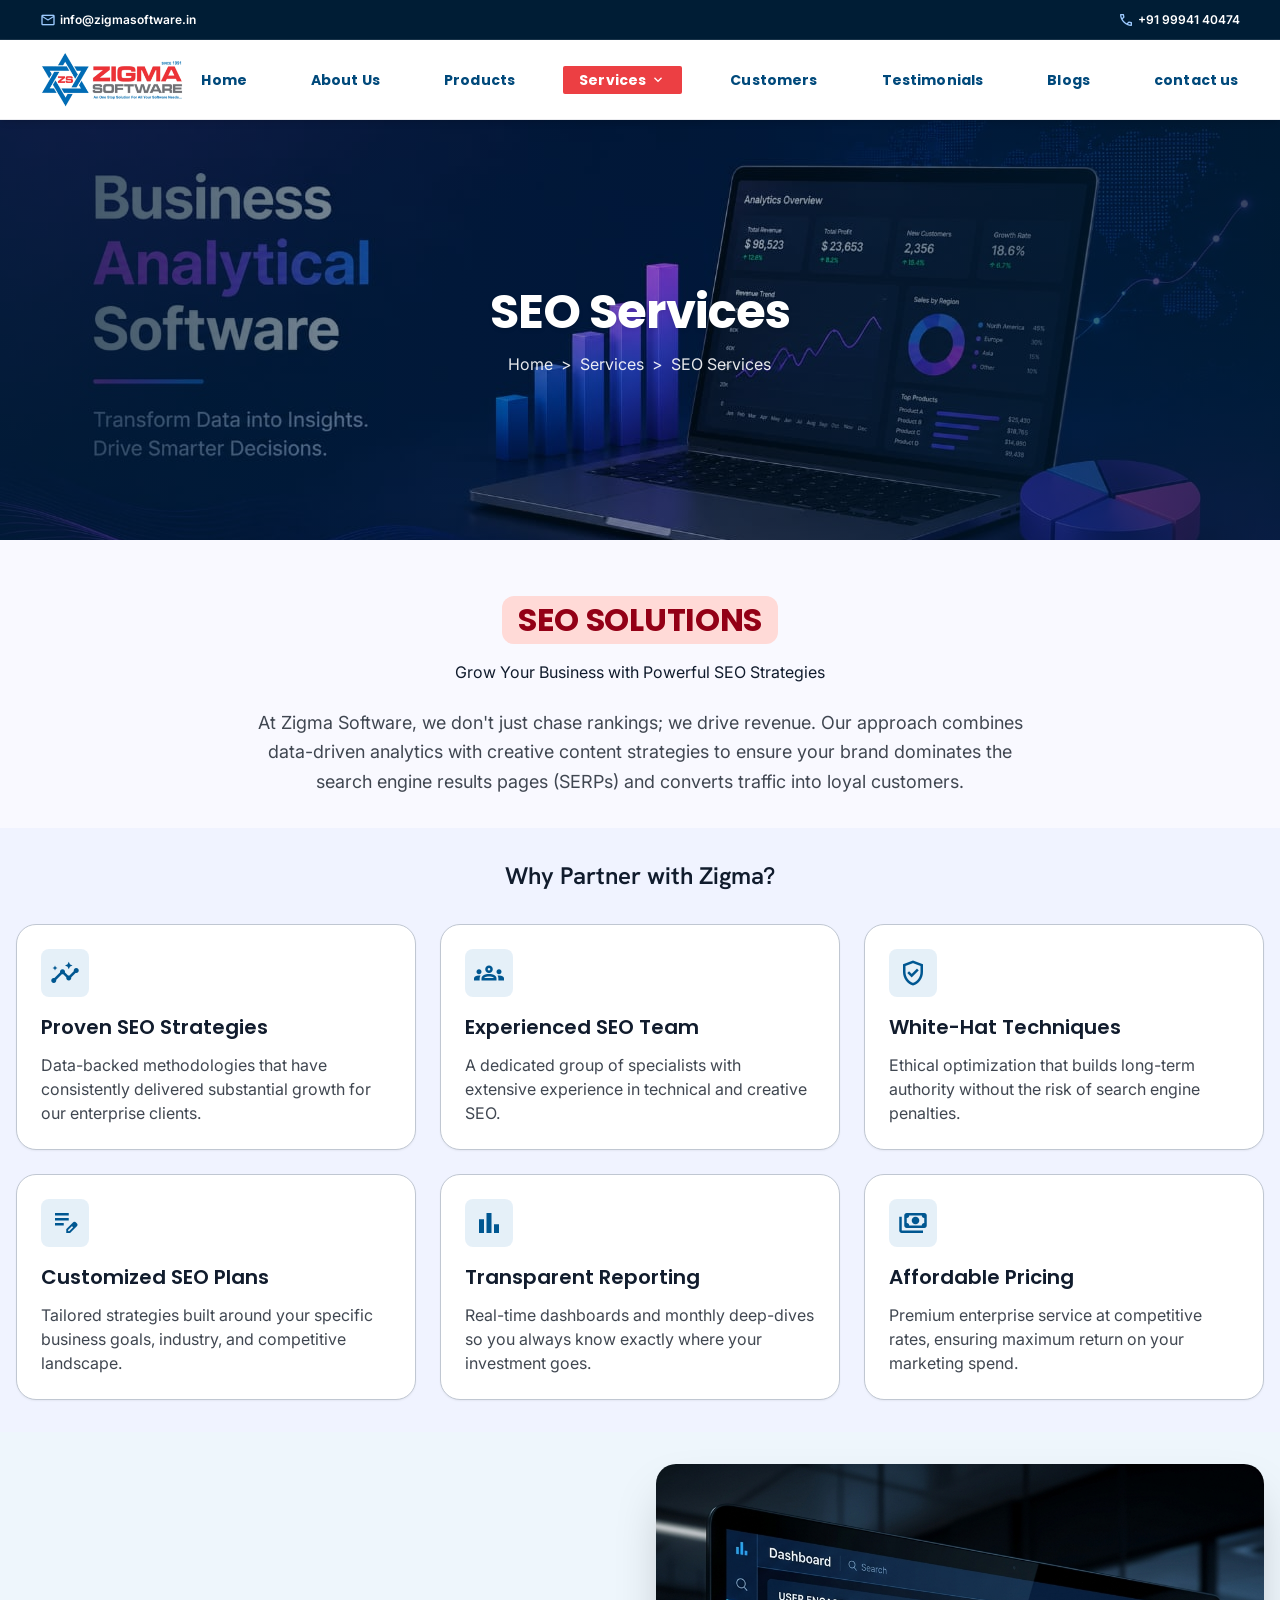
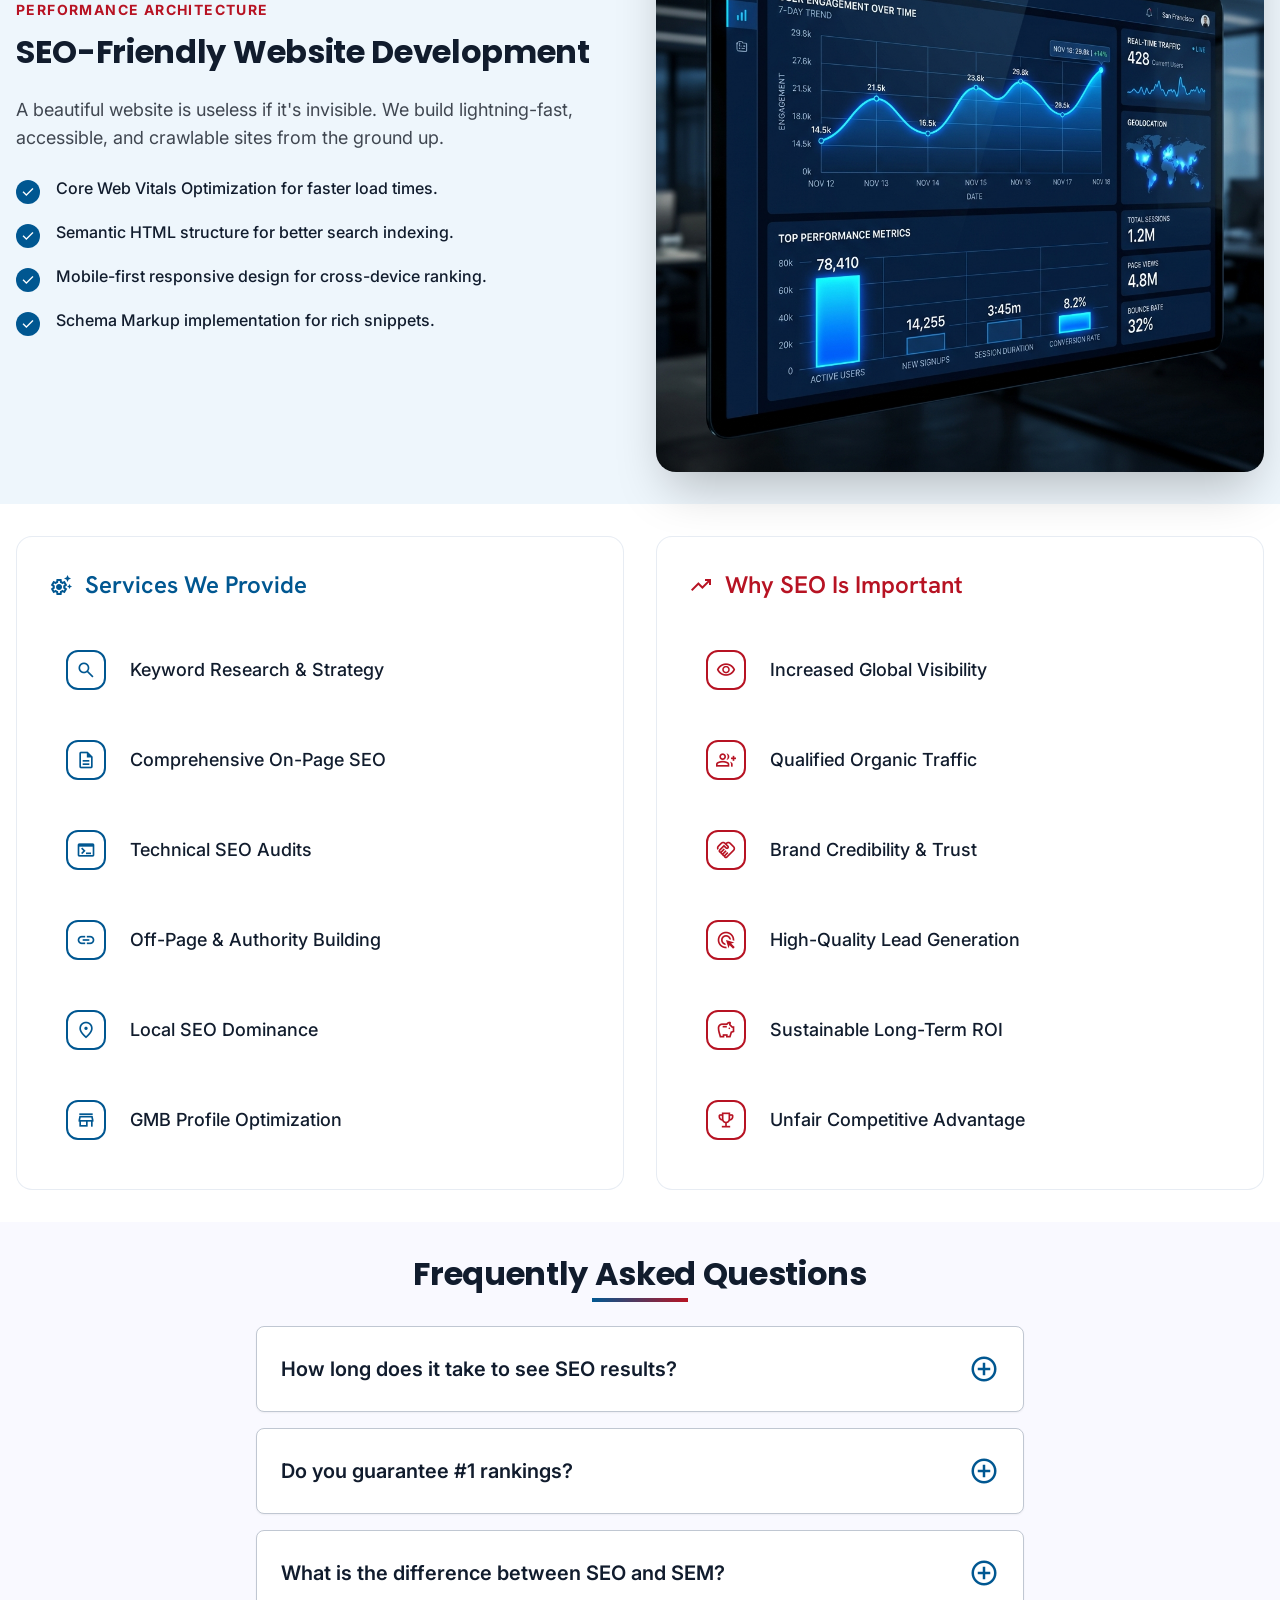
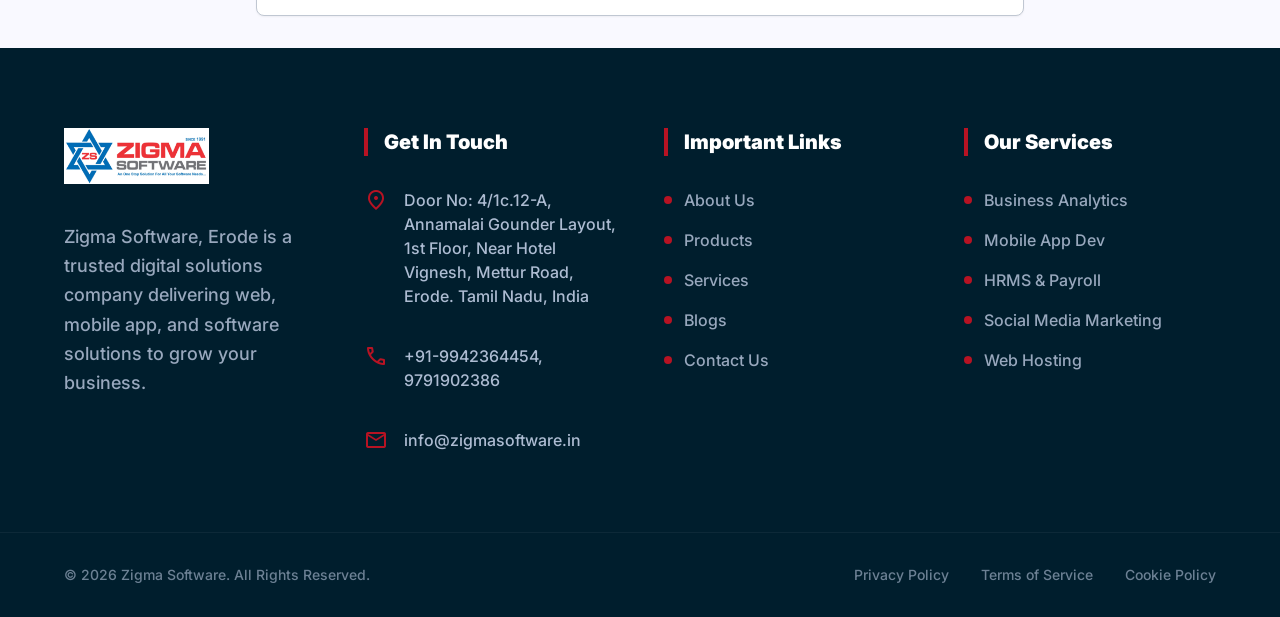
<file: zigma-software-main/seo-services.html>
<!DOCTYPE html>

<html class="scroll-smooth" lang="en">

<head>
        <meta charset="utf-8" />
        <meta content="width=device-width, initial-scale=1.0" name="viewport" />
        <title>SEO Services | Zigma Software</title>
        <script src="assets/js/tailwind.js"></script>
        <link rel="stylesheet" href="assets/css/style.css">
        <link href="https://fonts.googleapis.com/css2?family=Hanken+Grotesk:wght@400;500;600;700&amp;family=Inter:wght@400;500;600;700&amp;family=Poppins:wght@600;700&amp;display=swap"
                rel="stylesheet" />
        <link href="https://fonts.googleapis.com/css2?family=Material+Symbols+Outlined:wght,FILL@100..700,0..1&amp;display=swap"
                rel="stylesheet" />
        <style>
                .material-symbols-outlined {
                        font-variation-settings: 'FILL' 0, 'wght' 400, 'GRAD' 0, 'opsz' 24;
                        display: inline-block;
                        vertical-align: middle;
                }

                .glass-card {
                        background: rgba(255, 255, 255, 0.8);
                        backdrop-filter: blur(12px);
                        border: 1px solid rgba(226, 232, 240, 0.8);
                }

                .hero-gradient {
                        background: linear-gradient(135deg, #001d35 0%, #005791 100%);
                }

                .text-shadow-sm {
                        text-shadow: 0 2px 4px rgba(0, 0, 0, 0.1);
                }

                .wave-divider {
                        aspect-ratio: 960/100;
                        width: 100%;
                        background-repeat: no-repeat;
                        background-position: center;
                        background-size: cover;
                }
        </style>
        <script id="tailwind-config">
                tailwind.config = {
                        "darkMode": "class",
                        "theme": {
                                "extend": {
                                        "colors": {
                                                "on-error-container": "#93000a",
                                                "on-secondary-fixed-variant": "#930016",
                                                "background": "#f9f9ff",
                                                "on-secondary-fixed": "#410005",
                                                "primary-container": "#0670b7",
                                                "on-tertiary-container": "#4e3d00",
                                                "on-surface": "#111c2d",
                                                "on-primary-container": "#e6f0ff",
                                                "surface-variant": "#d8e3fb",
                                                "surface-container-high": "#dee8ff",
                                                "surface-container-lowest": "#ffffff",
                                                "primary-fixed": "#d0e4ff",
                                                "on-tertiary-fixed": "#241a00",
                                                "tertiary-container": "#cca72f",
                                                "surface-container": "#e7eeff",
                                                "secondary-container": "#db3238",
                                                "inverse-surface": "#263143",
                                                "surface-dim": "#cfdaf2",
                                                "on-background": "#111c2d",
                                                "on-secondary": "#ffffff",
                                                "on-secondary-container": "#fffbff",
                                                "on-primary-fixed": "#001d35",
                                                "surface-bright": "#f9f9ff",
                                                "surface-container-low": "#f0f3ff",
                                                "primary-fixed-dim": "#9ccaff",
                                                "secondary-fixed": "#ffdad7",
                                                "on-tertiary": "#ffffff",
                                                "on-error": "#ffffff",
                                                "on-surface-variant": "#404751",
                                                "error-container": "#ffdad6",
                                                "primary": "#005791",
                                                "tertiary": "#735c00",
                                                "secondary": "#b71323",
                                                "outline-variant": "#c0c7d2",
                                                "tertiary-fixed-dim": "#e9c349",
                                                "on-tertiary-fixed-variant": "#574500",
                                                "inverse-on-surface": "#ecf1ff",
                                                "inverse-primary": "#9ccaff",
                                                "tertiary-fixed": "#ffe088",
                                                "secondary-fixed-dim": "#ffb3ae",
                                                "on-primary": "#ffffff",
                                                "surface": "#f9f9ff",
                                                "error": "#ba1a1a",
                                                "on-primary-fixed-variant": "#00497b",
                                                "surface-tint": "#0062a1",
                                                "surface-container-highest": "#d8e3fb",
                                                "outline": "#717882"
                                        },
                                        "borderRadius": {
                                                "DEFAULT": "0.125rem",
                                                "lg": "0.25rem",
                                                "xl": "0.5rem",
                                                "full": "0.75rem"
                                        },
                                        "spacing": {

                                                "gutter": "24px",

                                                "margin-desktop": "64px",

                                                "margin-mobile": "16px",

                                                "base": "8px",

                                                "container-max": "1280px",

                                                "container-margin-desktop": "40px",

                                                "container-margin-mobile": "16px",

                                                "xs": "4px",

                                                "sm": "12px",

                                                "md": "16px",

                                                "lg": "24px",

                                                "xl": "32px"

                                        },
                                        "fontFamily": {
                                                "poppins": [
                                                        "Poppins",
                                                        "sans-serif"
                                                ],
                                                "headline-md": [
                                                        "Hanken Grotesk"
                                                ],
                                                "label-sm": [
                                                        "Inter"
                                                ],
                                                "headline-lg-mobile": [
                                                        "Hanken Grotesk"
                                                ],
                                                "label-md": [
                                                        "Inter"
                                                ],
                                                "body-lg": [
                                                        "Inter"
                                                ],
                                                "title-lg": [
                                                        "Poppins"
                                                ],
                                                "body-md": [
                                                        "Inter"
                                                ],
                                                "headline-lg": [
                                                        "Poppins"
                                                ],
                                                "display-lg": [
                                                        "Poppins"
                                                ]
                                        },
                                        "fontSize": {
                                                "headline-md": [
                                                        "24px",
                                                        {
                                                                "lineHeight": "32px",
                                                                "fontWeight": "600"
                                                        }
                                                ],
                                                "label-sm": [
                                                        "12px",
                                                        {
                                                                "lineHeight": "16px",
                                                                "fontWeight": "600"
                                                        }
                                                ],
                                                "headline-lg-mobile": [
                                                        "28px",
                                                        {
                                                                "lineHeight": "36px",
                                                                "fontWeight": "700"
                                                        }
                                                ],
                                                "label-md": [
                                                        "14px",
                                                        {
                                                                "lineHeight": "20px",
                                                                "letterSpacing": "0.01em",
                                                                "fontWeight": "500"
                                                        }
                                                ],
                                                "body-lg": [
                                                        "18px",
                                                        {
                                                                "lineHeight": "28px",
                                                                "fontWeight": "400"
                                                        }
                                                ],
                                                "title-lg": [
                                                        "20px",
                                                        {
                                                                "lineHeight": "28px",
                                                                "fontWeight": "600"
                                                        }
                                                ],
                                                "body-md": [
                                                        "16px",
                                                        {
                                                                "lineHeight": "24px",
                                                                "fontWeight": "400"
                                                        }
                                                ],
                                                "headline-lg": [
                                                        "32px",
                                                        {
                                                                "lineHeight": "40px",
                                                                "letterSpacing": "-0.01em",
                                                                "fontWeight": "700"
                                                        }
                                                ],
                                                "display-lg": [
                                                        "48px",
                                                        {
                                                                "lineHeight": "56px",
                                                                "letterSpacing": "-0.02em",
                                                                "fontWeight": "700"
                                                        }
                                                ]
                                        }
                                }
                        }
                }
        </script>
        <style>
                body {
                        min-height: max(884px, 100dvh);
                }
        </style>
</head>

<body
        class="bg-background text-on-background font-body-md selection:bg-primary-fixed selection:text-on-primary-fixed font-inter">
        <div id="header-placeholder"></div>

        <main>
                <!-- Hero Banner -->
                <section
                        class="relative h-[340px] md:h-[420px] flex flex-col items-center justify-center text-center overflow-hidden">
                        <div class="absolute inset-0 z-0">
                                <img class="w-full h-full object-cover object-center" src="assets/images/img%203.jpg"
                                        alt="SEO Services Hero">
                                <div
                                        class="absolute inset-0 bg-gradient-to-r from-[#001d35]/80 via-[#001d35]/30 to-[#001d35]/80">
                                </div>
                        </div>
                        <div class="relative z-10 text-white">
                                <h1 class="font-display-lg text-display-lg mb-sm text-shadow-sm">SEO Services</h1>
                                <p class="font-label-md opacity-90"><a href="index.html"
                                                class="hover:underline">Home</a> <span class="mx-xs">&gt;</span>
                                        Services <span class="mx-xs">&gt;</span> SEO Services</p>
                        </div>
                </section>
                <!-- Introduction -->
                <section
                        class="py-xl px-container-margin-mobile md:px-container-desktop max-w-[1280px] mx-auto text-center mt-lg">
                        <span
                                class="inline-block px-md py-xs bg-secondary-fixed text-on-secondary-fixed-variant text-headline-lg-mobile md:text-headline-lg font-headline-lg rounded-full mb-md tracking-wider">SEO
                                SOLUTIONS</span>
                        <h2 class="text-label-lg font-label-md text-on-surface mb-lg">Grow Your Business with Powerful
                                SEO Strategies</h2>
                        <p class="text-body-lg text-on-surface-variant max-w-3xl mx-auto leading-relaxed">
                                At Zigma Software, we don't just chase rankings; we drive revenue. Our approach combines
                                data-driven analytics with creative content strategies to ensure your brand dominates
                                the search engine results pages (SERPs) and converts traffic into loyal customers.
                        </p>
                </section>
                <!-- Why Choose Us -->
                <section class="py-xl bg-surface-container-low">
                        <div class="px-container-margin-mobile md:px-container-desktop max-w-[1280px] mx-auto">
                                <h3 class="text-headline-md font-headline-md text-center mb-xl text-on-surface">Why
                                        Partner with Zigma?</h3>
                                <div class="grid grid-cols-1 md:grid-cols-3 gap-lg">
                                        <!-- Card 1 -->
                                        <div
                                                class="bg-surface-container-lowest p-lg rounded-[20px] shadow-sm border border-outline-variant hover:shadow-lg hover:-translate-y-1 transition-all duration-300">
                                                <div
                                                        class="w-12 h-12 rounded-xl bg-primary-container/10 flex items-center justify-center mb-md">
                                                        <span class="material-symbols-outlined text-primary text-3xl"
                                                                data-icon="insights">insights</span>
                                                </div>
                                                <h4 class="text-title-lg font-title-lg mb-sm text-on-surface">Proven SEO
                                                        Strategies</h4>
                                                <p class="text-on-surface-variant text-body-md">Data-backed
                                                        methodologies that have consistently delivered substantial
                                                        growth for our enterprise clients.</p>
                                        </div>
                                        <!-- Card 2 -->
                                        <div
                                                class="bg-surface-container-lowest p-lg rounded-[20px] shadow-sm border border-outline-variant hover:shadow-lg hover:-translate-y-1 transition-all duration-300">
                                                <div
                                                        class="w-12 h-12 rounded-xl bg-primary-container/10 flex items-center justify-center mb-md">
                                                        <span class="material-symbols-outlined text-primary text-3xl"
                                                                data-icon="groups">groups</span>
                                                </div>
                                                <h4 class="text-title-lg font-title-lg mb-sm text-on-surface">
                                                        Experienced SEO Team</h4>
                                                <p class="text-on-surface-variant text-body-md">A dedicated group of
                                                        specialists with extensive experience in technical and creative
                                                        SEO.</p>
                                        </div>
                                        <!-- Card 3 -->
                                        <div
                                                class="bg-surface-container-lowest p-lg rounded-[20px] shadow-sm border border-outline-variant hover:shadow-lg hover:-translate-y-1 transition-all duration-300">
                                                <div
                                                        class="w-12 h-12 rounded-xl bg-primary-container/10 flex items-center justify-center mb-md">
                                                        <span class="material-symbols-outlined text-primary text-3xl"
                                                                data-icon="verified_user">verified_user</span>
                                                </div>
                                                <h4 class="text-title-lg font-title-lg mb-sm text-on-surface">White-Hat
                                                        Techniques</h4>
                                                <p class="text-on-surface-variant text-body-md">Ethical optimization
                                                        that builds long-term authority without the risk of search
                                                        engine penalties.</p>
                                        </div>
                                        <!-- Card 4 -->
                                        <div
                                                class="bg-surface-container-lowest p-lg rounded-[20px] shadow-sm border border-outline-variant hover:shadow-lg hover:-translate-y-1 transition-all duration-300">
                                                <div
                                                        class="w-12 h-12 rounded-xl bg-primary-container/10 flex items-center justify-center mb-md">
                                                        <span class="material-symbols-outlined text-primary text-3xl"
                                                                data-icon="edit_note">edit_note</span>
                                                </div>
                                                <h4 class="text-title-lg font-title-lg mb-sm text-on-surface">Customized
                                                        SEO Plans</h4>
                                                <p class="text-on-surface-variant text-body-md">Tailored strategies
                                                        built around your specific business goals, industry, and
                                                        competitive landscape.</p>
                                        </div>
                                        <!-- Card 5 -->
                                        <div
                                                class="bg-surface-container-lowest p-lg rounded-[20px] shadow-sm border border-outline-variant hover:shadow-lg hover:-translate-y-1 transition-all duration-300">
                                                <div
                                                        class="w-12 h-12 rounded-xl bg-primary-container/10 flex items-center justify-center mb-md">
                                                        <span class="material-symbols-outlined text-primary text-3xl"
                                                                data-icon="bar_chart">bar_chart</span>
                                                </div>
                                                <h4 class="text-title-lg font-title-lg mb-sm text-on-surface">
                                                        Transparent Reporting</h4>
                                                <p class="text-on-surface-variant text-body-md">Real-time dashboards and
                                                        monthly deep-dives so you always know exactly where your
                                                        investment goes.</p>
                                        </div>
                                        <!-- Card 6 -->
                                        <div
                                                class="bg-surface-container-lowest p-lg rounded-[20px] shadow-sm border border-outline-variant hover:shadow-lg hover:-translate-y-1 transition-all duration-300">
                                                <div
                                                        class="w-12 h-12 rounded-xl bg-primary-container/10 flex items-center justify-center mb-md">
                                                        <span class="material-symbols-outlined text-primary text-3xl"
                                                                data-icon="payments">payments</span>
                                                </div>
                                                <h4 class="text-title-lg font-title-lg mb-sm text-on-surface">Affordable
                                                        Pricing</h4>
                                                <p class="text-on-surface-variant text-body-md">Premium enterprise
                                                        service at competitive rates, ensuring maximum return on your
                                                        marketing spend.</p>
                                        </div>
                                </div>
                        </div>
                </section>
                <!-- SEO-Friendly Website Development -->
                <section class="py-xl bg-[#EEF6FC]">
                        <div
                                class="px-container-margin-mobile md:px-container-desktop max-w-[1280px] mx-auto grid grid-cols-1 md:grid-cols-2 gap-xl items-center">
                                <div class="order-2 md:order-1">
                                        <span
                                                class="text-secondary font-bold text-label-md tracking-widest uppercase mb-sm block">Performance
                                                Architecture</span>
                                        <h2
                                                class="text-headline-lg-mobile md:text-headline-lg font-headline-lg text-on-surface mb-lg">
                                                SEO-Friendly Website Development</h2>
                                        <p class="text-body-lg text-on-surface-variant mb-lg">A beautiful website is
                                                useless if it's invisible. We build lightning-fast, accessible, and
                                                crawlable sites from the ground up.</p>
                                        <ul class="space-y-md">
                                                <li class="flex items-start gap-md">
                                                        <div
                                                                class="w-6 h-6 rounded-full bg-primary flex items-center justify-center mt-1 flex-shrink-0">
                                                                <span class="material-symbols-outlined text-white text-[16px]"
                                                                        data-icon="check">check</span>
                                                        </div>
                                                        <span class="text-on-surface font-medium">Core Web Vitals
                                                                Optimization for faster load times.</span>
                                                </li>
                                                <li class="flex items-start gap-md">
                                                        <div
                                                                class="w-6 h-6 rounded-full bg-primary flex items-center justify-center mt-1 flex-shrink-0">
                                                                <span class="material-symbols-outlined text-white text-[16px]"
                                                                        data-icon="check">check</span>
                                                        </div>
                                                        <span class="text-on-surface font-medium">Semantic HTML
                                                                structure for better search indexing.</span>
                                                </li>
                                                <li class="flex items-start gap-md">
                                                        <div
                                                                class="w-6 h-6 rounded-full bg-primary flex items-center justify-center mt-1 flex-shrink-0">
                                                                <span class="material-symbols-outlined text-white text-[16px]"
                                                                        data-icon="check">check</span>
                                                        </div>
                                                        <span class="text-on-surface font-medium">Mobile-first
                                                                responsive design for cross-device ranking.</span>
                                                </li>
                                                <li class="flex items-start gap-md">
                                                        <div
                                                                class="w-6 h-6 rounded-full bg-primary flex items-center justify-center mt-1 flex-shrink-0">
                                                                <span class="material-symbols-outlined text-white text-[16px]"
                                                                        data-icon="check">check</span>
                                                        </div>
                                                        <span class="text-on-surface font-medium">Schema Markup
                                                                implementation for rich snippets.</span>
                                                </li>
                                        </ul>
                                </div>
                                <div class="order-1 md:order-2">
                                        <div class="rounded-[20px] overflow-hidden shadow-2xl">
                                                <img class="w-full h-auto object-cover transform hover:scale-105 transition-transform duration-700"
                                                        data-alt="A clean, professional workspace displaying a laptop screen with high-level SEO analytics and performance charts. The environment is a bright, modern corporate office with soft natural lighting coming from large windows. The desk is minimalist with a notebook and a coffee cup, maintaining a Royal Blue and White color scheme that feels reliable and sophisticated."
                                                        src="assets/images/analytics_dashboard.png" />
                                        </div>
                                </div>
                        </div>
                </section>
                <!-- Services We Provide / Why SEO Is Important -->
                <section class="py-xl bg-white">
                        <div
                                class="px-container-margin-mobile md:px-container-desktop max-w-[1280px] mx-auto grid grid-cols-1 md:grid-cols-2 gap-xl">
                                <!-- Left: Services -->
                                <div class="glass-card p-xl rounded-2xl">
                                        <h3
                                                class="text-headline-md font-headline-md text-primary mb-xl flex items-center gap-sm">
                                                <span class="material-symbols-outlined"
                                                        data-icon="settings_suggest">settings_suggest</span>
                                                Services We Provide
                                        </h3>
                                        <div class="grid grid-cols-1 gap-md">
                                                <div
                                                        class="flex items-center gap-lg p-md hover:bg-surface-container-low transition-colors rounded-xl border border-transparent hover:border-outline-variant">
                                                        <div
                                                                class="w-10 h-10 rounded-full border-2 border-primary flex items-center justify-center">
                                                                <span class="material-symbols-outlined text-primary text-xl"
                                                                        data-icon="search">search</span>
                                                        </div>
                                                        <span class="text-body-lg font-medium text-on-surface">Keyword
                                                                Research &amp; Strategy</span>
                                                </div>
                                                <div
                                                        class="flex items-center gap-lg p-md hover:bg-surface-container-low transition-colors rounded-xl border border-transparent hover:border-outline-variant">
                                                        <div
                                                                class="w-10 h-10 rounded-full border-2 border-primary flex items-center justify-center">
                                                                <span class="material-symbols-outlined text-primary text-xl"
                                                                        data-icon="description">description</span>
                                                        </div>
                                                        <span class="text-body-lg font-medium text-on-surface">Comprehensive
                                                                On-Page SEO</span>
                                                </div>
                                                <div
                                                        class="flex items-center gap-lg p-md hover:bg-surface-container-low transition-colors rounded-xl border border-transparent hover:border-outline-variant">
                                                        <div
                                                                class="w-10 h-10 rounded-full border-2 border-primary flex items-center justify-center">
                                                                <span class="material-symbols-outlined text-primary text-xl"
                                                                        data-icon="terminal">terminal</span>
                                                        </div>
                                                        <span class="text-body-lg font-medium text-on-surface">Technical
                                                                SEO Audits</span>
                                                </div>
                                                <div
                                                        class="flex items-center gap-lg p-md hover:bg-surface-container-low transition-colors rounded-xl border border-transparent hover:border-outline-variant">
                                                        <div
                                                                class="w-10 h-10 rounded-full border-2 border-primary flex items-center justify-center">
                                                                <span class="material-symbols-outlined text-primary text-xl"
                                                                        data-icon="link">link</span>
                                                        </div>
                                                        <span class="text-body-lg font-medium text-on-surface">Off-Page
                                                                &amp; Authority Building</span>
                                                </div>
                                                <div
                                                        class="flex items-center gap-lg p-md hover:bg-surface-container-low transition-colors rounded-xl border border-transparent hover:border-outline-variant">
                                                        <div
                                                                class="w-10 h-10 rounded-full border-2 border-primary flex items-center justify-center">
                                                                <span class="material-symbols-outlined text-primary text-xl"
                                                                        data-icon="location_on">location_on</span>
                                                        </div>
                                                        <span class="text-body-lg font-medium text-on-surface">Local SEO
                                                                Dominance</span>
                                                </div>
                                                <div
                                                        class="flex items-center gap-lg p-md hover:bg-surface-container-low transition-colors rounded-xl border border-transparent hover:border-outline-variant">
                                                        <div
                                                                class="w-10 h-10 rounded-full border-2 border-primary flex items-center justify-center">
                                                                <span class="material-symbols-outlined text-primary text-xl"
                                                                        data-icon="store">store</span>
                                                        </div>
                                                        <span class="text-body-lg font-medium text-on-surface">GMB
                                                                Profile Optimization</span>
                                                </div>
                                        </div>
                                </div>
                                <!-- Right: Importance -->
                                <div class="glass-card p-xl rounded-2xl">
                                        <h3
                                                class="text-headline-md font-headline-md text-secondary mb-xl flex items-center gap-sm">
                                                <span class="material-symbols-outlined"
                                                        data-icon="trending_up">trending_up</span>
                                                Why SEO Is Important
                                        </h3>
                                        <div class="grid grid-cols-1 gap-md">
                                                <div
                                                        class="flex items-center gap-lg p-md hover:bg-surface-container-low transition-colors rounded-xl border border-transparent hover:border-outline-variant">
                                                        <div
                                                                class="w-10 h-10 rounded-full border-2 border-secondary flex items-center justify-center">
                                                                <span class="material-symbols-outlined text-secondary text-xl"
                                                                        data-icon="visibility">visibility</span>
                                                        </div>
                                                        <span class="text-body-lg font-medium text-on-surface">Increased
                                                                Global Visibility</span>
                                                </div>
                                                <div
                                                        class="flex items-center gap-lg p-md hover:bg-surface-container-low transition-colors rounded-xl border border-transparent hover:border-outline-variant">
                                                        <div
                                                                class="w-10 h-10 rounded-full border-2 border-secondary flex items-center justify-center">
                                                                <span class="material-symbols-outlined text-secondary text-xl"
                                                                        data-icon="group_add">group_add</span>
                                                        </div>
                                                        <span class="text-body-lg font-medium text-on-surface">Qualified
                                                                Organic Traffic</span>
                                                </div>
                                                <div
                                                        class="flex items-center gap-lg p-md hover:bg-surface-container-low transition-colors rounded-xl border border-transparent hover:border-outline-variant">
                                                        <div
                                                                class="w-10 h-10 rounded-full border-2 border-secondary flex items-center justify-center">
                                                                <span class="material-symbols-outlined text-secondary text-xl"
                                                                        data-icon="handshake">handshake</span>
                                                        </div>
                                                        <span class="text-body-lg font-medium text-on-surface">Brand
                                                                Credibility &amp; Trust</span>
                                                </div>
                                                <div
                                                        class="flex items-center gap-lg p-md hover:bg-surface-container-low transition-colors rounded-xl border border-transparent hover:border-outline-variant">
                                                        <div
                                                                class="w-10 h-10 rounded-full border-2 border-secondary flex items-center justify-center">
                                                                <span class="material-symbols-outlined text-secondary text-xl"
                                                                        data-icon="ads_click">ads_click</span>
                                                        </div>
                                                        <span class="text-body-lg font-medium text-on-surface">High-Quality
                                                                Lead Generation</span>
                                                </div>
                                                <div
                                                        class="flex items-center gap-lg p-md hover:bg-surface-container-low transition-colors rounded-xl border border-transparent hover:border-outline-variant">
                                                        <div
                                                                class="w-10 h-10 rounded-full border-2 border-secondary flex items-center justify-center">
                                                                <span class="material-symbols-outlined text-secondary text-xl"
                                                                        data-icon="savings">savings</span>
                                                        </div>
                                                        <span class="text-body-lg font-medium text-on-surface">Sustainable
                                                                Long-Term ROI</span>
                                                </div>
                                                <div
                                                        class="flex items-center gap-lg p-md hover:bg-surface-container-low transition-colors rounded-xl border border-transparent hover:border-outline-variant">
                                                        <div
                                                                class="w-10 h-10 rounded-full border-2 border-secondary flex items-center justify-center">
                                                                <span class="material-symbols-outlined text-secondary text-xl"
                                                                        data-icon="trophy">trophy</span>
                                                        </div>
                                                        <span class="text-body-lg font-medium text-on-surface">Unfair
                                                                Competitive Advantage</span>
                                                </div>
                                        </div>
                                </div>
                        </div>
                </section>
                <!-- FAQ Section -->
                <section class="py-xl bg-background">
                        <div class="px-container-margin-mobile md:px-container-desktop max-w-[800px] mx-auto">
                                <div class="text-center mb-xl">
                                        <h2
                                                class="text-headline-lg font-headline-lg text-on-surface inline-block relative">
                                                Frequently Asked Questions
                                                <span
                                                        class="absolute -bottom-2 left-1/2 -translate-x-1/2 w-24 h-1 bg-gradient-to-r from-primary to-secondary"></span>
                                        </h2>
                                </div>
                                <div class="space-y-md">
                                        <!-- Accordion 1 -->
                                        <div
                                                class="bg-surface-container-lowest rounded-xl border border-outline-variant shadow-sm transition-all overflow-hidden group">
                                                <button class="w-full flex items-center justify-between p-lg text-left"
                                                        onclick="this.nextElementSibling.classList.toggle('hidden'); this.querySelector('.toggle-icon').textContent = this.nextElementSibling.classList.contains('hidden') ? 'add_circle' : 'do_not_disturb_on'">
                                                        <span class="text-title-lg text-on-surface font-semibold">How
                                                                long does it take to see SEO results?</span>
                                                        <span class="material-symbols-outlined text-primary toggle-icon text-3xl"
                                                                data-icon="add_circle">add_circle</span>
                                                </button>
                                                <div
                                                        class="hidden px-lg pb-lg text-body-md text-on-surface-variant animate-fade-in">
                                                        Typically, initial results can be seen within 3-6 months.
                                                        However, SEO is a long-term strategy, and significant growth in
                                                        authority and competitive rankings usually occurs between 6-12
                                                        months of consistent optimization.
                                                </div>
                                        </div>
                                        <!-- Accordion 2 -->
                                        <div
                                                class="bg-surface-container-lowest rounded-xl border border-outline-variant shadow-sm transition-all overflow-hidden group">
                                                <button class="w-full flex items-center justify-between p-lg text-left"
                                                        onclick="this.nextElementSibling.classList.toggle('hidden'); this.querySelector('.toggle-icon').textContent = this.nextElementSibling.classList.contains('hidden') ? 'add_circle' : 'do_not_disturb_on'">
                                                        <span class="text-title-lg text-on-surface font-semibold">Do you
                                                                guarantee #1 rankings?</span>
                                                        <span class="material-symbols-outlined text-primary toggle-icon text-3xl"
                                                                data-icon="add_circle">add_circle</span>
                                                </button>
                                                <div class="hidden px-lg pb-lg text-body-md text-on-surface-variant">
                                                        No ethical SEO agency can guarantee a #1 ranking as search
                                                        algorithms change constantly. However, we guarantee
                                                        best-in-class methodologies and have a proven track record of
                                                        placing our clients on the first page of Google.
                                                </div>
                                        </div>
                                        <!-- Accordion 3 -->
                                        <div
                                                class="bg-surface-container-lowest rounded-xl border border-outline-variant shadow-sm transition-all overflow-hidden group">
                                                <button class="w-full flex items-center justify-between p-lg text-left"
                                                        onclick="this.nextElementSibling.classList.toggle('hidden'); this.querySelector('.toggle-icon').textContent = this.nextElementSibling.classList.contains('hidden') ? 'add_circle' : 'do_not_disturb_on'">
                                                        <span class="text-title-lg text-on-surface font-semibold">What
                                                                is the difference between SEO and SEM?</span>
                                                        <span class="material-symbols-outlined text-primary toggle-icon text-3xl"
                                                                data-icon="add_circle">add_circle</span>
                                                </button>
                                                <div class="hidden px-lg pb-lg text-body-md text-on-surface-variant">
                                                        SEO (Search Engine Optimization) focuses on earning traffic
                                                        through organic, non-paid rankings. SEM (Search Engine
                                                        Marketing) involves paid strategies like PPC to gain visibility
                                                        in search results. Both are part of a holistic digital strategy.
                                                </div>
                                        </div>
                                </div>
                        </div>
                </section>
        </main>
        <!-- Footer -->
        <footer class="bg-[#001e2d] pt-20 pb-8 text-on-tertiary">
                <div class="grid grid-cols-1 md:grid-cols-4 gap-12 px-margin-desktop max-w-container-max mx-auto mb-20">
                        <div class="space-y-8">
                                <a href="index.html" class="inline-block"><img src="assets/images/logo.png"
                                                alt="Zigma Software Logo" class="h-14 w-auto"></a>
                                <p class="text-surface-variant/70 text-lg leading-relaxed font-medium">
                                        Zigma Software, Erode is a trusted digital solutions company delivering web,
                                        mobile app, and software solutions to grow your business.
                                </p>

                        </div>
                        <div>
                                <h4 class="text-xl font-black text-white mb-8 border-l-4 border-secondary pl-4">Get In
                                        Touch</h4>
                                <ul class="space-y-6 text-surface-variant/80 font-medium">
                                        <li class="flex gap-4">
                                                <span
                                                        class="material-symbols-outlined text-secondary shrink-0">location_on</span>
                                                <span class="">Door No: 4/1c.12-A, Annamalai Gounder Layout, 1st Floor,
                                                        Near Hotel Vignesh, Mettur Road, Erode. Tamil Nadu, India</span>
                                        </li>
                                        <li class="flex gap-4">
                                                <span
                                                        class="material-symbols-outlined text-secondary shrink-0">phone</span>
                                                <span class="">+91-9942364454, 9791902386</span>
                                        </li>
                                        <li class="flex gap-4">
                                                <span
                                                        class="material-symbols-outlined text-secondary shrink-0">mail</span>
                                                <span class="">info@zigmasoftware.in</span>
                                        </li>
                                </ul>
                        </div>
                        <div>
                                <h4 class="text-xl font-black text-white mb-8 border-l-4 border-secondary pl-4">
                                        Important Links</h4>
                                <ul class="space-y-4 font-medium">
                                        <li class=""><a class="text-surface-variant/70 hover:text-white transition-all flex items-center gap-3 group"
                                                        href="about.html"><span
                                                                class="w-2 h-2 bg-secondary rounded-full group-hover:w-6 transition-all"></span>
                                                        About Us</a></li>
                                        <li class=""><a class="text-surface-variant/70 hover:text-white transition-all flex items-center gap-3 group"
                                                        href="products.html"><span
                                                                class="w-2 h-2 bg-secondary rounded-full group-hover:w-6 transition-all"></span>
                                                        Products</a></li>
                                        <li class=""><a class="text-surface-variant/70 hover:text-white transition-all flex items-center gap-3 group"
                                                        href="web-development.html"><span
                                                                class="w-2 h-2 bg-secondary rounded-full group-hover:w-6 transition-all"></span>
                                                        Services</a></li>
                                        <li class=""><a class="text-surface-variant/70 hover:text-white transition-all flex items-center gap-3 group"
                                                        href="blog.html"><span
                                                                class="w-2 h-2 bg-secondary rounded-full group-hover:w-6 transition-all"></span>
                                                        Blogs</a></li>
                                        <li class=""><a class="text-surface-variant/70 hover:text-white transition-all flex items-center gap-3 group"
                                                        href="contact.html"><span
                                                                class="w-2 h-2 bg-secondary rounded-full group-hover:w-6 transition-all"></span>
                                                        Contact Us</a></li>
                                </ul>
                        </div>
                        <div>
                                <h4 class="text-xl font-black text-white mb-8 border-l-4 border-secondary pl-4">Our
                                        Services</h4>
                                <ul class="space-y-4 font-medium">
                                        <li class=""><a class="text-surface-variant/70 hover:text-white transition-all flex items-center gap-3 group"
                                                        href="software-support.html"><span
                                                                class="w-2 h-2 bg-secondary rounded-full group-hover:w-6 transition-all"></span>
                                                        Business Analytics</a></li>
                                        <li class=""><a class="text-surface-variant/70 hover:text-white transition-all flex items-center gap-3 group"
                                                        href="mobile-development.html"><span
                                                                class="w-2 h-2 bg-secondary rounded-full group-hover:w-6 transition-all"></span>
                                                        Mobile App Dev</a></li>
                                        <li class=""><a class="text-surface-variant/70 hover:text-white transition-all flex items-center gap-3 group"
                                                        href="software-support.html"><span
                                                                class="w-2 h-2 bg-secondary rounded-full group-hover:w-6 transition-all"></span>
                                                        HRMS &amp; Payroll</a></li>
                                        <li class=""><a class="text-surface-variant/70 hover:text-white transition-all flex items-center gap-3 group"
                                                        href="social-marketing.html"><span
                                                                class="w-2 h-2 bg-secondary rounded-full group-hover:w-6 transition-all"></span>
                                                        Social Media Marketing</a></li>
                                        <li class=""><a class="text-surface-variant/70 hover:text-white transition-all flex items-center gap-3 group"
                                                        href="web-development.html"><span
                                                                class="w-2 h-2 bg-secondary rounded-full group-hover:w-6 transition-all"></span>
                                                        Web Hosting</a></li>
                                </ul>
                        </div>
                </div>
                <div
                        class="border-t border-white/5 pt-8 px-margin-desktop max-w-container-max mx-auto flex flex-col md:flex-row justify-between items-center gap-6 text-surface-variant/50 text-sm font-medium">
                        <p class="">© 2026 Zigma Software. All Rights Reserved.</p>
                        <div class="flex gap-8">
                                <a class="hover:text-white transition-colors" href="#">Privacy Policy</a>
                                <a class="hover:text-white transition-colors" href="#">Terms of Service</a>
                                <a class="hover:text-white transition-colors" href="#">Cookie Policy</a>
                        </div>
                </div>
        </footer>
        <script>
                const observerOptions = { threshold: 0.1 };
                const observer = new IntersectionObserver((entries) => {
                        entries.forEach(entry => {
                                if (entry.isIntersecting) {
                                        entry.target.classList.add('opacity-100', 'translate-y-0');
                                        entry.target.classList.remove('opacity-0', 'translate-y-10');
                                }
                        });
                }, observerOptions);

                document.querySelectorAll('section > div').forEach(el => {
                        el.classList.add('transition-all', 'duration-1000', 'opacity-0', 'translate-y-10');
                        observer.observe(el);
                });
        </script>
        <script src="assets/js/nav.js"></script>
</body>

</html>
</file>
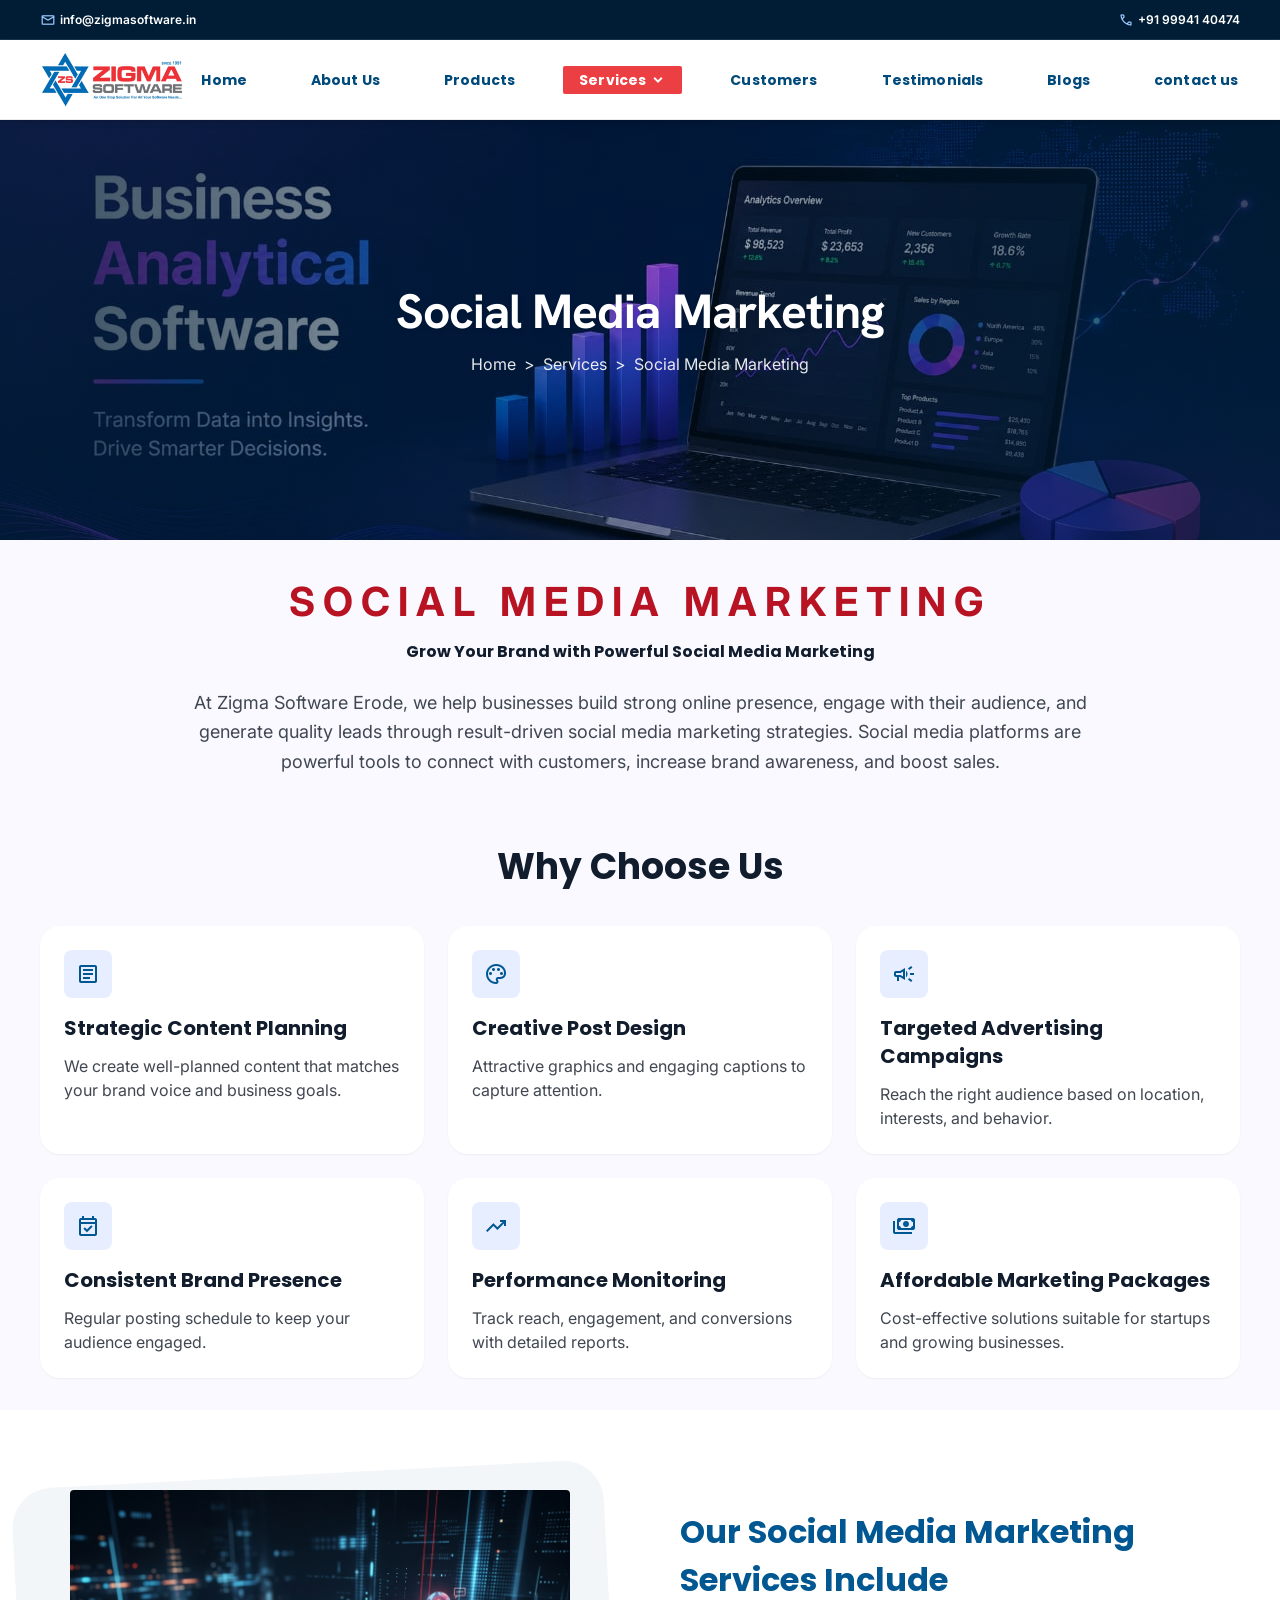
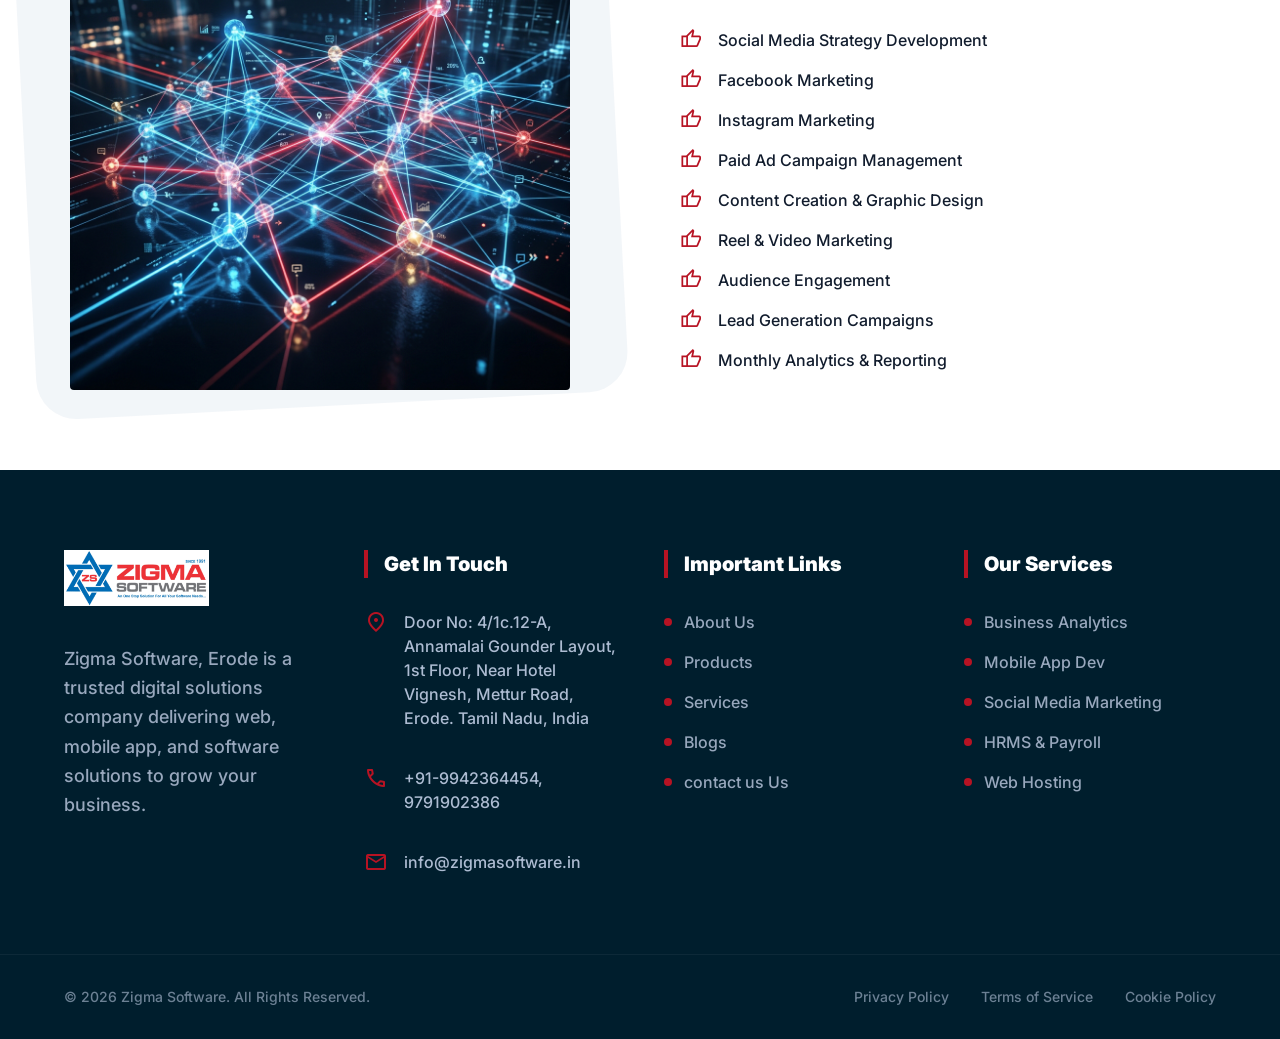
<file: zigma-software-main/social-marketing.html>
<!DOCTYPE html>
<html class="scroll-smooth" lang="en">

<head>
    <meta charset="utf-8" />
    <meta content="width=device-width, initial-scale=1.0" name="viewport" />
    <title>Social Media Marketing | Zigma Software</title>
    <script src="assets/js/tailwind.js"></script>
    <link rel="stylesheet" href="assets/css/style.css">
    <link href="https://fonts.googleapis.com" rel="preconnect" />
    <link crossorigin="" href="https://fonts.gstatic.com" rel="preconnect" />
    <link
        href="https://fonts.googleapis.com/css2?family=Hanken+Grotesk:wght@400;500;600;700;800&amp;family=Inter:wght@400;500;600&amp;family=Poppins:wght@400;600;700&amp;display=swap"
        rel="stylesheet" />
    <link
        href="https://fonts.googleapis.com/css2?family=Material+Symbols+Outlined:wght,FILL@100..700,0..1&amp;display=swap"
        rel="stylesheet" />
    <style>
        .font-poppins {
            font-family: 'Poppins', sans-serif;
        }

        .font-inter {
            font-family: 'Inter', sans-serif;
        }

        .glass-card {
            background: rgba(255, 255, 255, 0.8);
            backdrop-filter: blur(12px);
            border: 1px solid rgba(255, 255, 255, 0.3);
        }

        .hero-gradient-overlay {
            background: linear-gradient(135deg, rgba(0, 87, 145, 0.92) 0%, rgba(18, 28, 45, 0.85) 100%);
        }

        .btn-gradient {
            background: linear-gradient(90deg, #005791 0%, #b71323 100%);
            transition: all 0.3s ease;
        }

        .btn-gradient:hover {
            filter: brightness(1.1);
            box-shadow: 0 4px 15px rgba(183, 19, 35, 0.3);
        }

        .wave-divider {
            position: absolute;
            bottom: 0;
            left: 0;
            width: 100%;
            overflow: hidden;
            line-height: 0;
            transform: rotate(180deg);
        }

        .wave-divider svg {
            position: relative;
            display: block;
            width: calc(100% + 1.3px);
            height: 60px;
        }

        .wave-divider .shape-fill {
            fill: #f9f9ff;
        }

        .text-shadow-sm {
            text-shadow: 0 2px 4px rgba(0, 0, 0, 0.1);
        }
    </style>
    <script id="tailwind-config">
        tailwind.config = {
            darkMode: "class",
            theme: {
                extend: {
                    "colors": {
                        "error-container": "#ffdad6",
                        "on-primary-fixed": "#001d35",
                        "background": "#f9f9ff",
                        "surface-container": "#e7eeff",
                        "on-tertiary-fixed": "#241a00",
                        "primary-container": "#0670b7",
                        "outline-variant": "#c0c7d2",
                        "surface": "#f9f9ff",
                        "on-tertiary": "#ffffff",
                        "on-secondary-fixed-variant": "#930016",
                        "inverse-on-surface": "#ecf1ff",
                        "on-surface-variant": "#404751",
                        "secondary": "#b71323",
                        "outline": "#717882",
                        "on-tertiary-fixed-variant": "#574500",
                        "secondary-fixed": "#ffdad7",
                        "on-primary-container": "#e6f0ff",
                        "tertiary-fixed-dim": "#e9c349",
                        "primary": "#005791",
                        "secondary-fixed-dim": "#ffb3ae",
                        "on-background": "#111c2d",
                        "tertiary": "#735c00",
                        "inverse-primary": "#9ccaff",
                        "primary-fixed": "#d0e4ff",
                        "surface-container-lowest": "#ffffff",
                        "tertiary-container": "#cca72f",
                        "on-secondary-container": "#fffbff",
                        "on-primary-fixed-variant": "#00497b",
                        "surface-variant": "#d8e3fb",
                        "on-surface": "#111c2d",
                        "on-primary": "#ffffff",
                        "surface-container-high": "#dee8ff",
                        "surface-tint": "#0062a1",
                        "primary-fixed-dim": "#9ccaff",
                        "on-tertiary-container": "#4e3d00",
                        "error": "#ba1a1a",
                        "on-error-container": "#93000a",
                        "surface-bright": "#f9f9ff",
                        "surface-container-highest": "#d8e3fb",
                        "on-secondary": "#ffffff",
                        "on-error": "#ffffff",
                        "on-secondary-fixed": "#410005",
                        "tertiary-fixed": "#ffe088",
                        "surface-dim": "#cfdaf2",
                        "secondary-container": "#db3238",
                        "surface-container-low": "#f0f3ff",
                        "inverse-surface": "#263143"
                    },
                    "borderRadius": {
                        "DEFAULT": "0.125rem",
                        "lg": "0.25rem",
                        "xl": "0.5rem",
                        "full": "0.75rem",
                        "20px": "20px"
                    },
                    "spacing": {
                        "gutter": "24px",
                        "margin-desktop": "64px",
                        "margin-mobile": "16px",
                        "base": "8px",
                        "container-max": "1280px",
                        "container-margin-desktop": "40px",
                        "container-margin-mobile": "16px",
                        "xs": "4px",
                        "sm": "12px",
                        "md": "16px",
                        "lg": "24px",
                        "xl": "32px"
                    },
                    "fontFamily": {
                        "headline-lg": ["Hanken Grotesk"],
                        "title-lg": ["Hanken Grotesk"],
                        "label-sm": ["Inter"],
                        "body-lg": ["Inter"],
                        "display-lg": ["Hanken Grotesk"],
                        "headline-md": ["Hanken Grotesk"],
                        "label-md": ["Inter"],
                        "body-md": ["Inter"]
                    },
                    "fontSize": {
                        "headline-lg": ["32px", { "lineHeight": "40px", "letterSpacing": "-0.01em", "fontWeight": "700" }],
                        "title-lg": ["20px", { "lineHeight": "28px", "fontWeight": "600" }],
                        "label-sm": ["12px", { "lineHeight": "16px", "fontWeight": "600" }],
                        "body-lg": ["18px", { "lineHeight": "28px", "fontWeight": "400" }],
                        "display-lg": ["48px", { "lineHeight": "56px", "letterSpacing": "-0.02em", "fontWeight": "700" }],
                        "headline-md": ["24px", { "lineHeight": "32px", "fontWeight": "600" }],
                        "label-md": ["14px", { "lineHeight": "20px", "letterSpacing": "0.01em", "fontWeight": "500" }],
                        "body-md": ["16px", { "lineHeight": "24px", "fontWeight": "400" }]
                    }
                },
            },
        }
    </script>
    <style>
        body {
            min-height: max(884px, 100dvh);
        }
    </style>
</head>

<body class="bg-background text-on-surface font-inter">
    <div id="header-placeholder"></div>


    <main class="bg-background">
        <!-- Hero Banner -->
        <section
            class="relative h-[340px] md:h-[420px] flex flex-col items-center justify-center text-center overflow-hidden">
            <div class="absolute inset-0 z-0">
                <img class="w-full h-full object-cover object-center" src="assets/images/img%203.jpg"
                    alt="Social Media Marketing Hero">
                <div class="absolute inset-0 bg-gradient-to-r from-[#001d35]/80 via-[#001d35]/30 to-[#001d35]/80"></div>
            </div>
            <div class="relative z-10 text-white animate-fade-in">
                <h1 class="font-display-lg text-display-lg mb-sm text-shadow-sm">Social Media Marketing</h1>
                <p class="font-label-md opacity-90"><a href="index.html" class="hover:underline">Home</a> <span
                        class="mx-xs">&gt;</span> Services <span class="mx-xs">&gt;</span> Social Media Marketing</p>
            </div>
        </section>

        <!-- Introduction Section -->
        <section class="py-xl bg-background">
            <div class="max-w-[1280px] mx-auto px-container-margin-desktop text-center">
                <span
                    class="text-secondary font-bold tracking-[0.2em] text-[32px] md:text-[40px] uppercase mb-base block fade-up visible">SOCIAL
                    MEDIA MARKETING</span>
                <h2 class="font-poppins text-on-background text-label-lg font-bold mb-lg fade-up visible delay-100">Grow
                    Your Brand with Powerful Social Media Marketing</h2>
                <p
                    class="text-on-surface-variant text-body-lg max-w-[900px] mx-auto leading-relaxed fade-up visible delay-200">
                    At Zigma Software Erode, we help businesses build strong online presence, engage with their
                    audience, and generate quality leads through result-driven social media marketing strategies. Social
                    media platforms are powerful tools to connect with customers, increase brand awareness, and boost
                    sales.
                </p>
            </div>
        </section>

        <!-- Why Choose Us Grid -->
        <section class="py-xl bg-background">
            <div class="max-w-[1280px] mx-auto px-container-margin-desktop">
                <h3 class="text-center font-poppins text-[28px] md:text-[36px] font-bold text-on-surface mb-xl">Why
                    Choose Us</h3>
                <div class="grid grid-cols-1 md:grid-cols-2 lg:grid-cols-3 gap-lg">
                    <!-- Card 1 -->
                    <div
                        class="group bg-white p-lg rounded-20px shadow-sm hover:shadow-xl hover:-translate-y-2 transition-all duration-300 fade-up visible">
                        <div
                            class="w-12 h-12 rounded-xl bg-surface-container flex items-center justify-center mb-md group-hover:bg-secondary/10 transition-colors duration-300">
                            <span
                                class="material-symbols-outlined text-primary group-hover:text-secondary transition-colors duration-300">article</span>
                        </div>
                        <h3 class="font-poppins text-title-lg font-bold mb-sm">Strategic Content Planning</h3>
                        <p class="text-on-surface-variant text-body-md">We create well-planned content that matches your
                            brand voice and business goals.</p>
                    </div>
                    <!-- Card 2 -->
                    <div
                        class="group bg-white p-lg rounded-20px shadow-sm hover:shadow-xl hover:-translate-y-2 transition-all duration-300 fade-up visible delay-100">
                        <div
                            class="w-12 h-12 rounded-xl bg-surface-container flex items-center justify-center mb-md group-hover:bg-secondary/10 transition-colors duration-300">
                            <span
                                class="material-symbols-outlined text-primary group-hover:text-secondary transition-colors duration-300">palette</span>
                        </div>
                        <h3 class="font-poppins text-title-lg font-bold mb-sm">Creative Post Design</h3>
                        <p class="text-on-surface-variant text-body-md">Attractive graphics and engaging captions to
                            capture attention.</p>
                    </div>
                    <!-- Card 3 -->
                    <div
                        class="group bg-white p-lg rounded-20px shadow-sm hover:shadow-xl hover:-translate-y-2 transition-all duration-300 fade-up visible delay-200">
                        <div
                            class="w-12 h-12 rounded-xl bg-surface-container flex items-center justify-center mb-md group-hover:bg-secondary/10 transition-colors duration-300">
                            <span
                                class="material-symbols-outlined text-primary group-hover:text-secondary transition-colors duration-300">campaign</span>
                        </div>
                        <h3 class="font-poppins text-title-lg font-bold mb-sm">Targeted Advertising Campaigns</h3>
                        <p class="text-on-surface-variant text-body-md">Reach the right audience based on location,
                            interests, and behavior.</p>
                    </div>
                    <!-- Card 4 -->
                    <div
                        class="group bg-white p-lg rounded-20px shadow-sm hover:shadow-xl hover:-translate-y-2 transition-all duration-300 fade-up visible">
                        <div
                            class="w-12 h-12 rounded-xl bg-surface-container flex items-center justify-center mb-md group-hover:bg-secondary/10 transition-colors duration-300">
                            <span
                                class="material-symbols-outlined text-primary group-hover:text-secondary transition-colors duration-300">event_available</span>
                        </div>
                        <h3 class="font-poppins text-title-lg font-bold mb-sm">Consistent Brand Presence</h3>
                        <p class="text-on-surface-variant text-body-md">Regular posting schedule to keep your audience
                            engaged.</p>
                    </div>
                    <!-- Card 5 -->
                    <div
                        class="group bg-white p-lg rounded-20px shadow-sm hover:shadow-xl hover:-translate-y-2 transition-all duration-300 fade-up visible delay-100">
                        <div
                            class="w-12 h-12 rounded-xl bg-surface-container flex items-center justify-center mb-md group-hover:bg-secondary/10 transition-colors duration-300">
                            <span
                                class="material-symbols-outlined text-primary group-hover:text-secondary transition-colors duration-300">trending_up</span>
                        </div>
                        <h3 class="font-poppins text-title-lg font-bold mb-sm">Performance Monitoring</h3>
                        <p class="text-on-surface-variant text-body-md">Track reach, engagement, and conversions with
                            detailed reports.</p>
                    </div>
                    <!-- Card 6 -->
                    <div
                        class="group bg-white p-lg rounded-20px shadow-sm hover:shadow-xl hover:-translate-y-2 transition-all duration-300 fade-up visible delay-200">
                        <div
                            class="w-12 h-12 rounded-xl bg-surface-container flex items-center justify-center mb-md group-hover:bg-secondary/10 transition-colors duration-300">
                            <span
                                class="material-symbols-outlined text-primary group-hover:text-secondary transition-colors duration-300">payments</span>
                        </div>
                        <h3 class="font-poppins text-title-lg font-bold mb-sm">Affordable Marketing Packages</h3>
                        <p class="text-on-surface-variant text-body-md">Cost-effective solutions suitable for startups
                            and growing businesses.</p>
                    </div>
                </div>
            </div>
        </section>

        <!-- Services & Platforms Section -->
        <section class="py-[80px] bg-white overflow-hidden">
            <div
                class="max-w-[1280px] mx-auto px-container-margin-desktop grid grid-cols-1 lg:grid-cols-2 gap-[80px] items-center">
                <div class="relative flex justify-center fade-up visible">
                    <div class="absolute -inset-4 bg-primary/5 rounded-[40px] -rotate-3 z-0"></div>
                    <img src="assets/images/digital_marketing.png" alt="Social Media Marketing Illustration"
                        class="relative z-10 w-full max-w-[500px] h-auto object-contain rounded-lg">
                </div>
                <div class="fade-up visible delay-200 space-y-lg">
                    <h2 class="font-poppins text-[32px] font-bold text-primary">Our Social Media Marketing Services
                        Include</h2>
                    <ul class="space-y-md font-medium text-on-surface">
                        <li class="flex items-start gap-md">
                            <span class="material-symbols-outlined text-secondary text-[22px] shrink-0">thumb_up</span>
                            <span>Social Media Strategy Development</span>
                        </li>
                        <li class="flex items-start gap-md">
                            <span class="material-symbols-outlined text-secondary text-[22px] shrink-0">thumb_up</span>
                            <span>Facebook Marketing</span>
                        </li>
                        <li class="flex items-start gap-md">
                            <span class="material-symbols-outlined text-secondary text-[22px] shrink-0">thumb_up</span>
                            <span>Instagram Marketing</span>
                        </li>
                        <li class="flex items-start gap-md">
                            <span class="material-symbols-outlined text-secondary text-[22px] shrink-0">thumb_up</span>
                            <span>Paid Ad Campaign Management</span>
                        </li>
                        <li class="flex items-start gap-md">
                            <span class="material-symbols-outlined text-secondary text-[22px] shrink-0">thumb_up</span>
                            <span>Content Creation & Graphic Design</span>
                        </li>
                        <li class="flex items-start gap-md">
                            <span class="material-symbols-outlined text-secondary text-[22px] shrink-0">thumb_up</span>
                            <span>Reel & Video Marketing</span>
                        </li>
                        <li class="flex items-start gap-md">
                            <span class="material-symbols-outlined text-secondary text-[22px] shrink-0">thumb_up</span>
                            <span>Audience Engagement</span>
                        </li>
                        <li class="flex items-start gap-md">
                            <span class="material-symbols-outlined text-secondary text-[22px] shrink-0">thumb_up</span>
                            <span>Lead Generation Campaigns</span>
                        </li>
                        <li class="flex items-start gap-md">
                            <span class="material-symbols-outlined text-secondary text-[22px] shrink-0">thumb_up</span>
                            <span>Monthly Analytics & Reporting</span>
                        </li>
                    </ul>


                </div>
            </div>
        </section>
    </main>

    <!-- Footer -->
    <footer class="bg-[#001e2d] pt-20 pb-8 text-on-tertiary">
        <div class="grid grid-cols-1 md:grid-cols-4 gap-12 px-margin-desktop max-w-container-max mx-auto mb-20">
            <div class="space-y-8">
                <a href="index.html" class="inline-block"><img src="assets/images/logo.png" alt="Zigma Software Logo"
                        class="h-14 w-auto"></a>
                <p class="text-surface-variant/70 text-lg leading-relaxed font-medium">
                    Zigma Software, Erode is a trusted digital solutions company delivering web, mobile app, and
                    software solutions to grow your business.
                </p>

            </div>
            <div>
                <h4 class="text-xl font-black text-white mb-8 border-l-4 border-secondary pl-4">Get In Touch</h4>
                <ul class="space-y-6 text-surface-variant/80 font-medium">
                    <li class="flex gap-4">
                        <span class="material-symbols-outlined text-secondary shrink-0">location_on</span>
                        <span class="">Door No: 4/1c.12-A, Annamalai Gounder Layout, 1st Floor, Near Hotel Vignesh,
                            Mettur Road, Erode. Tamil Nadu, India</span>
                    </li>
                    <li class="flex gap-4">
                        <span class="material-symbols-outlined text-secondary shrink-0">phone</span>
                        <span class="">+91-9942364454, 9791902386</span>
                    </li>
                    <li class="flex gap-4">
                        <span class="material-symbols-outlined text-secondary shrink-0">mail</span>
                        <span class="">info@zigmasoftware.in</span>
                    </li>
                </ul>
            </div>
            <div>
                <h4 class="text-xl font-black text-white mb-8 border-l-4 border-secondary pl-4">Important Links</h4>
                <ul class="space-y-4 font-medium">
                    <li class=""><a
                            class="text-surface-variant/70 hover:text-white transition-all flex items-center gap-3 group"
                            href="about.html"><span
                                class="w-2 h-2 bg-secondary rounded-full group-hover:w-6 transition-all"></span> About
                            Us</a></li>
                    <li class=""><a
                            class="text-surface-variant/70 hover:text-white transition-all flex items-center gap-3 group"
                            href="products.html"><span
                                class="w-2 h-2 bg-secondary rounded-full group-hover:w-6 transition-all"></span>
                            Products</a></li>
                    <li class=""><a
                            class="text-surface-variant/70 hover:text-white transition-all flex items-center gap-3 group"
                            href="web-development.html"><span
                                class="w-2 h-2 bg-secondary rounded-full group-hover:w-6 transition-all"></span>
                            Services</a></li>
                    <li class=""><a
                            class="text-surface-variant/70 hover:text-white transition-all flex items-center gap-3 group"
                            href="blog.html"><span
                                class="w-2 h-2 bg-secondary rounded-full group-hover:w-6 transition-all"></span>
                            Blogs</a></li>
                    <li class=""><a
                            class="text-surface-variant/70 hover:text-white transition-all flex items-center gap-3 group"
                            href="contact.html"><span
                                class="w-2 h-2 bg-secondary rounded-full group-hover:w-6 transition-all"></span> contact
                            us Us</a></li>
                </ul>
            </div>
            <div>
                <h4 class="text-xl font-black text-white mb-8 border-l-4 border-secondary pl-4">Our Services</h4>
                <ul class="space-y-4 font-medium">
                    <li class=""><a
                            class="text-surface-variant/70 hover:text-white transition-all flex items-center gap-3 group"
                            href="software-support.html"><span
                                class="w-2 h-2 bg-secondary rounded-full group-hover:w-6 transition-all"></span>
                            Business Analytics</a></li>
                    <li class=""><a
                            class="text-surface-variant/70 hover:text-white transition-all flex items-center gap-3 group"
                            href="mobile-development.html"><span
                                class="w-2 h-2 bg-secondary rounded-full group-hover:w-6 transition-all"></span> Mobile
                            App Dev</a></li>
                    <li class=""><a
                            class="text-surface-variant/70 hover:text-white transition-all flex items-center gap-3 group"
                            href="social-marketing.html"><span
                                class="w-2 h-2 bg-secondary rounded-full group-hover:w-6 transition-all"></span> Social
                            Media Marketing</a></li>
                    <li class=""><a
                            class="text-surface-variant/70 hover:text-white transition-all flex items-center gap-3 group"
                            href="software-support.html"><span
                                class="w-2 h-2 bg-secondary rounded-full group-hover:w-6 transition-all"></span> HRMS
                            &amp; Payroll</a></li>
                    <li class=""><a
                            class="text-surface-variant/70 hover:text-white transition-all flex items-center gap-3 group"
                            href="web-development.html"><span
                                class="w-2 h-2 bg-secondary rounded-full group-hover:w-6 transition-all"></span> Web
                            Hosting</a></li>
                </ul>
            </div>
        </div>
        <div
            class="border-t border-white/5 pt-8 px-margin-desktop max-w-container-max mx-auto flex flex-col md:flex-row justify-between items-center gap-6 text-surface-variant/50 text-sm font-medium">
            <p class="">© 2026 Zigma Software. All Rights Reserved.</p>
            <div class="flex gap-8">
                <a class="hover:text-white transition-colors" href="#">Privacy Policy</a>
                <a class="hover:text-white transition-colors" href="#">Terms of Service</a>
                <a class="hover:text-white transition-colors" href="#">Cookie Policy</a>
            </div>
        </div>
    </footer>

    <script>
        const observerOptions = { threshold: 0.1 };
        const observer = new IntersectionObserver((entries) => {
            entries.forEach(entry => {
                if (entry.isIntersecting) {
                    entry.target.classList.add('opacity-100', 'translate-y-0');
                    entry.target.classList.remove('opacity-0', 'translate-y-10');
                }
            });
        }, observerOptions);

        document.querySelectorAll('section > div').forEach(el => {
            el.classList.add('transition-all', 'duration-1000', 'opacity-0', 'translate-y-10');
            observer.observe(el);
        });
    </script>
    <script src="assets/js/nav.js"></script>
</body>

</html>
</file>
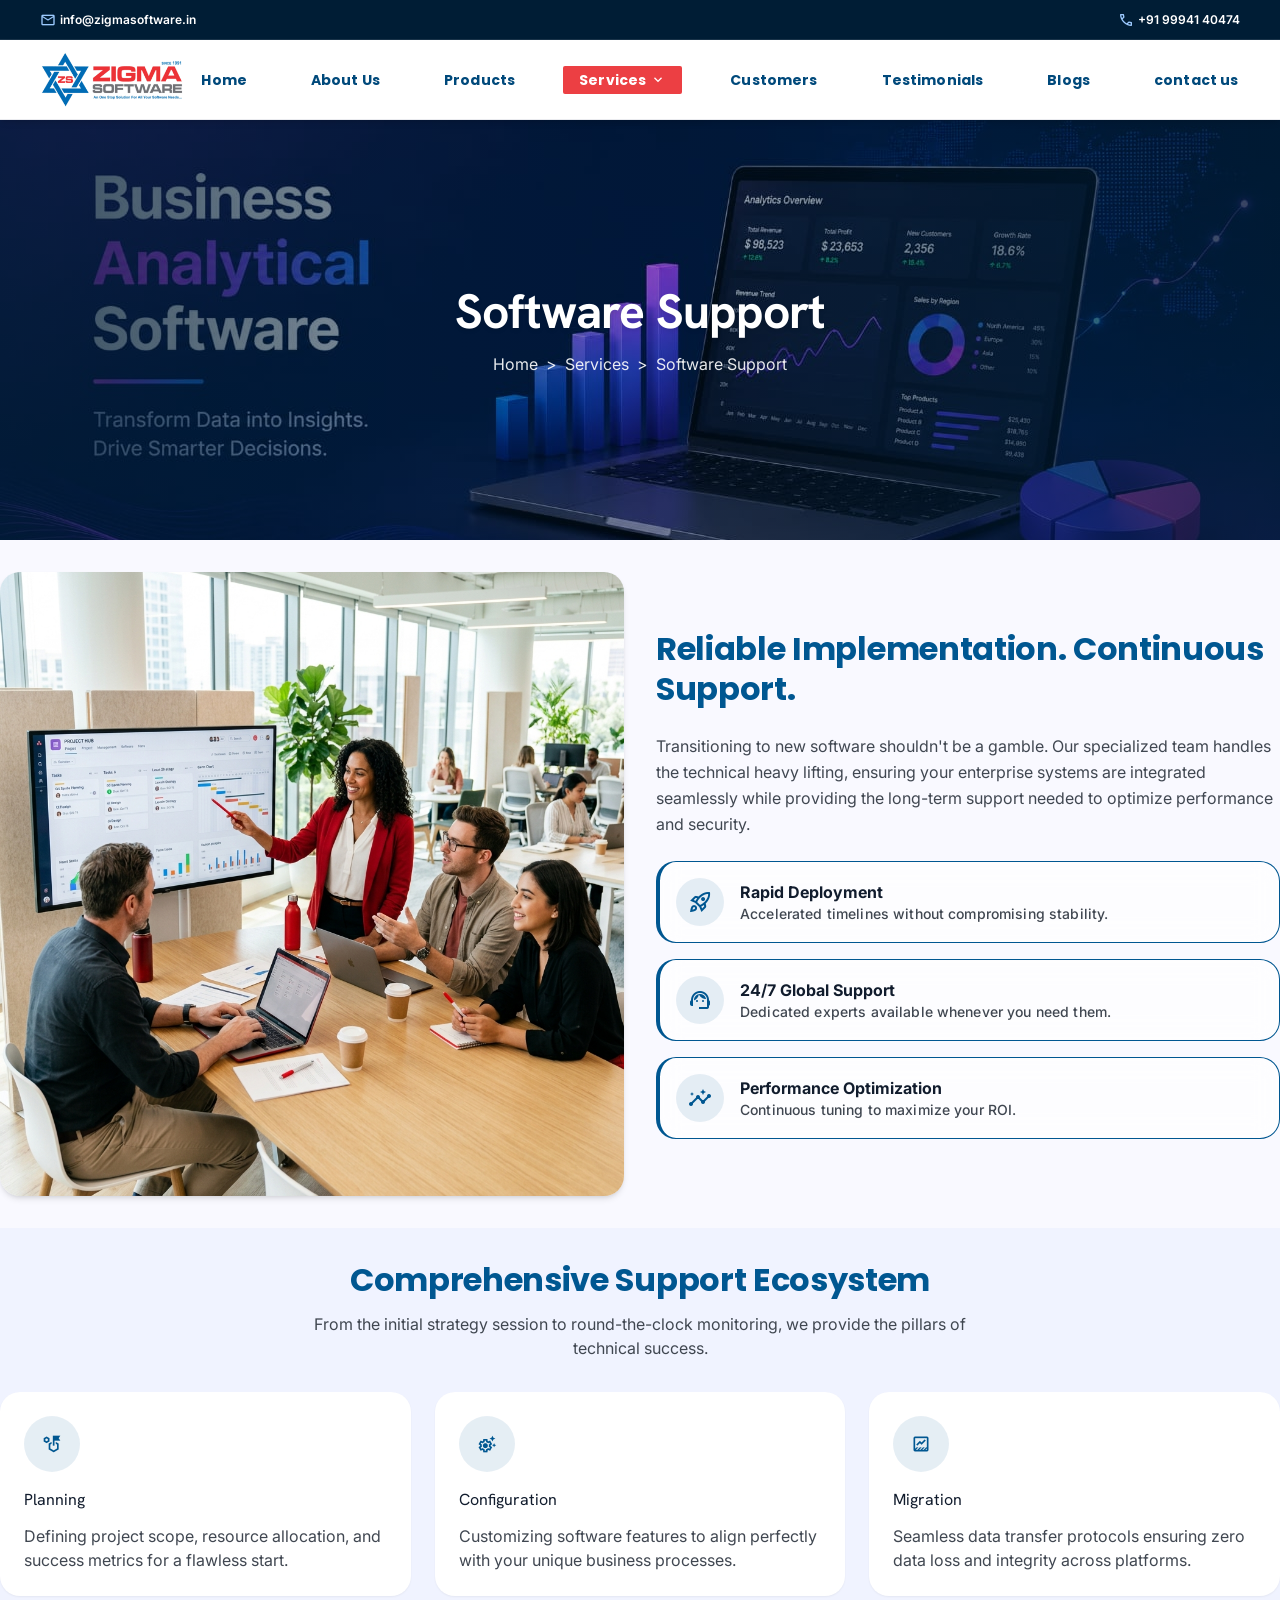
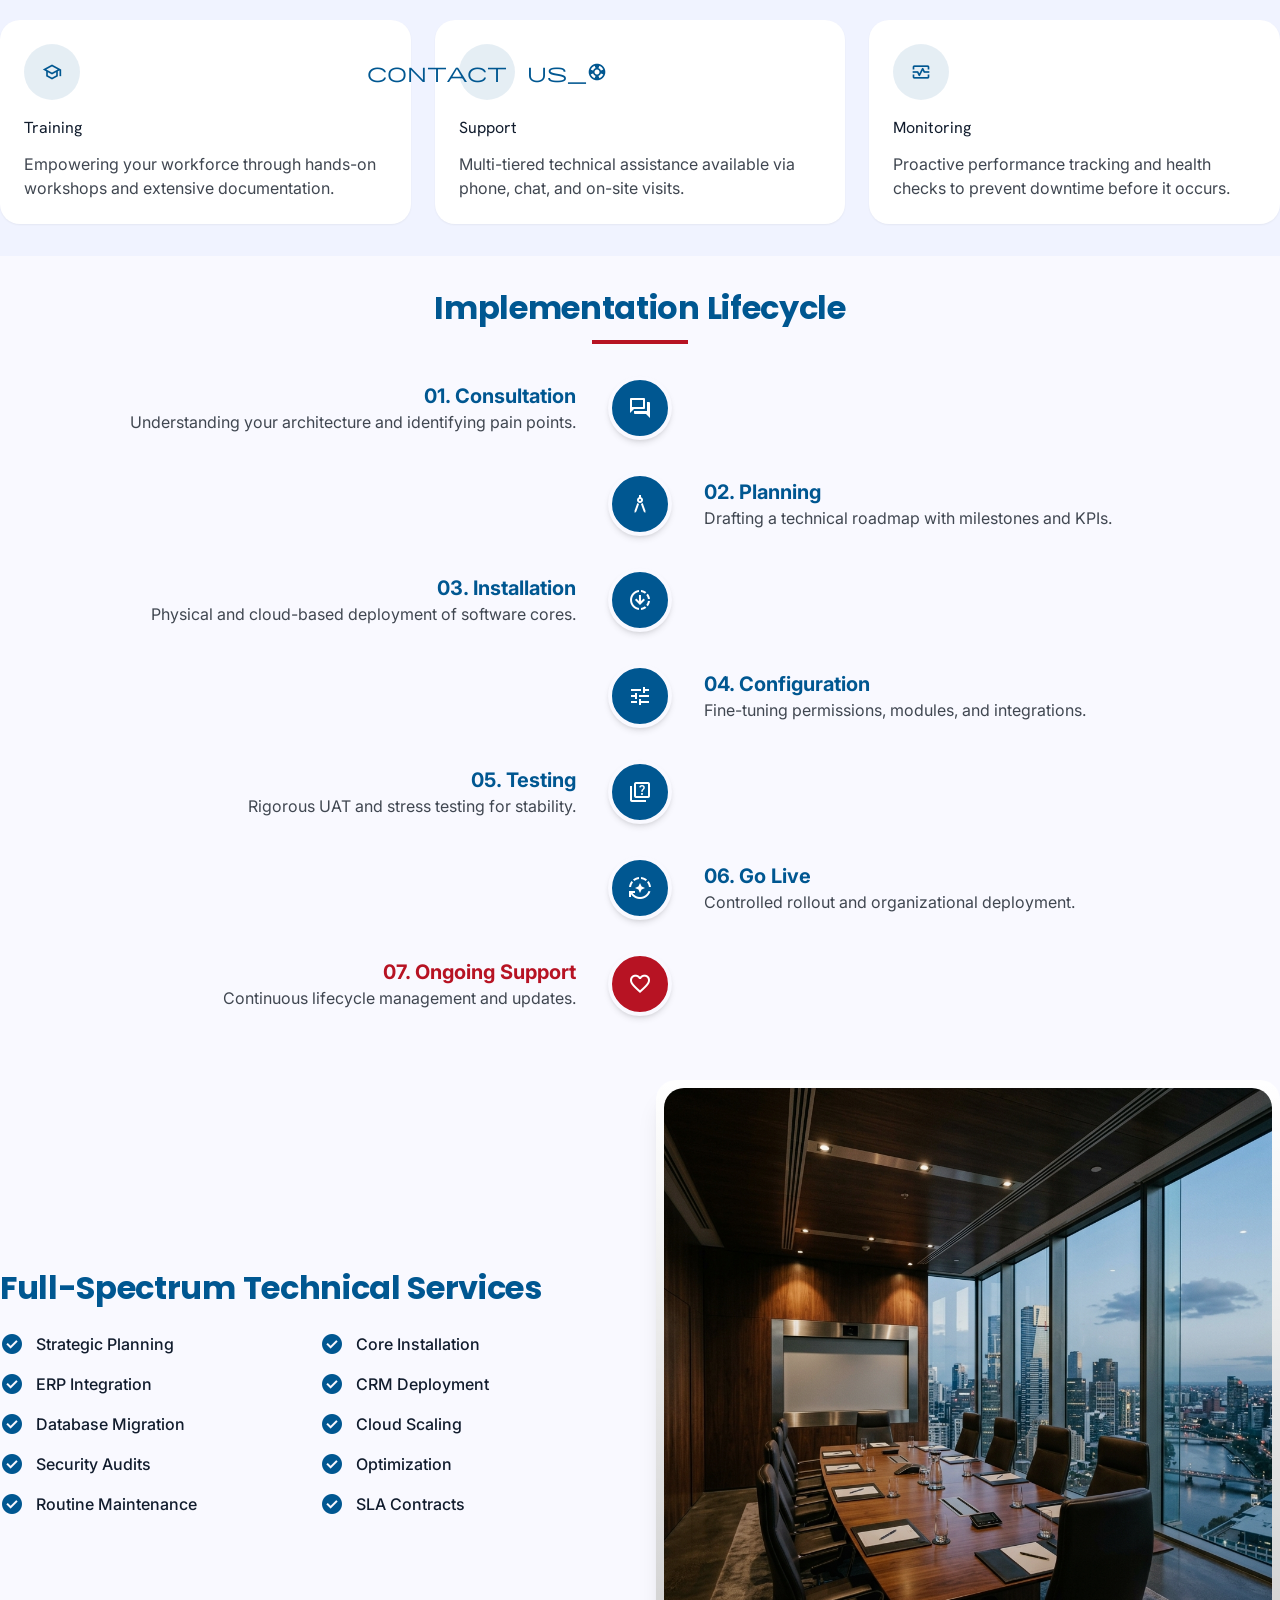
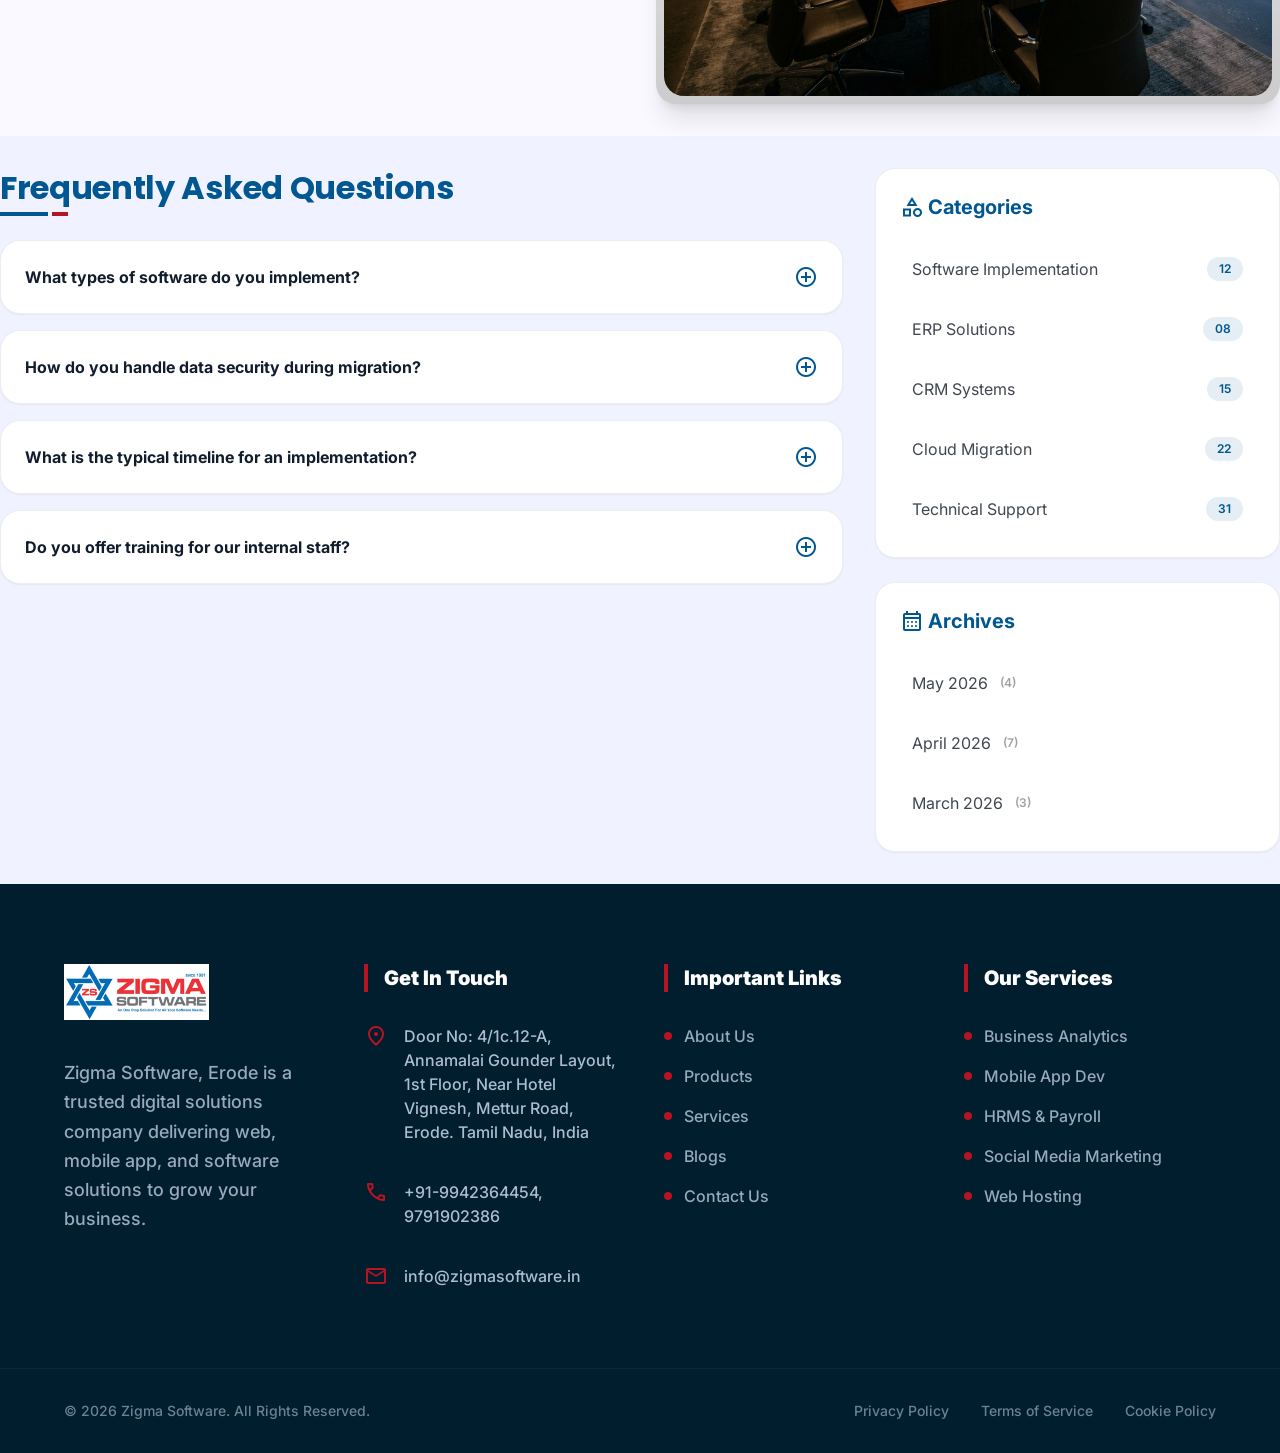
<file: zigma-software-main/software-support.html>
<!DOCTYPE html>

<html class="scroll-smooth" lang="en">

<head>
        <meta charset="utf-8" />
        <meta content="width=device-width, initial-scale=1.0" name="viewport" />
        <title>Software Implementation &amp; Support | Zigma Software</title>
        <script src="assets/js/tailwind.js"></script>
        <link rel="stylesheet" href="assets/css/style.css">
        <link href="https://fonts.googleapis.com/css2?family=Hanken+Grotesk:wght@400;600;700;800&amp;family=Inter:wght@400;500;600&amp;family=Poppins:wght@700&amp;display=swap"
                rel="stylesheet" />
        <link href="https://fonts.googleapis.com/css2?family=Material+Symbols+Outlined:wght,FILL@100..700,0..1&amp;display=swap"
                rel="stylesheet" />
        <style>
                .material-symbols-outlined {
                        font-variation-settings: 'FILL' 0, 'wght' 400, 'GRAD' 0, 'opsz' 24;
                }

                .glass-card {
                        background: rgba(255, 255, 255, 0.7);
                        backdrop-filter: blur(12px);
                        border: 1px solid rgba(255, 255, 255, 0.3);
                }

                .timeline-line {
                        background: linear-gradient(to bottom, #005791, #b71323);
                }

                .reveal-line {
                        height: 0;
                        transition: height 1.5s ease-out;
                }

                .reveal-line.visible {
                        height: 100%;
                }

                .text-shadow-sm {
                        text-shadow: 0 2px 4px rgba(0, 0, 0, 0.1);
                }

                .wave-divider {
                        position: absolute;
                        bottom: 0;
                        left: 0;
                        width: 100%;
                        overflow: hidden;
                        line-height: 0;
                        transform: rotate(180deg);
                }

                .wave-divider svg {
                        position: relative;
                        display: block;
                        width: calc(100% + 1.3px);
                        height: 60px;
                }

                .wave-divider .shape-fill {
                        fill: #f9f9ff;
                }
        </style>
        <script id="tailwind-config">
                tailwind.config = {
                        "darkMode": "class",
                        "theme": {
                                "extend": {
                                        "colors": {
                                                "on-background": "#111c2d",
                                                "outline-variant": "#c0c7d2",
                                                "on-tertiary": "#ffffff",
                                                "on-secondary-fixed": "#410005",
                                                "on-primary-fixed": "#001d35",
                                                "surface-bright": "#f9f9ff",
                                                "on-primary-fixed-variant": "#00497b",
                                                "error": "#ba1a1a",
                                                "outline": "#717882",
                                                "primary-container": "#0670b7",
                                                "on-error-container": "#93000a",
                                                "tertiary-fixed-dim": "#e9c349",
                                                "surface-container-highest": "#d8e3fb",
                                                "on-surface-variant": "#404751",
                                                "on-tertiary-fixed": "#241a00",
                                                "on-secondary-fixed-variant": "#930016",
                                                "surface-variant": "#d8e3fb",
                                                "secondary-fixed": "#ffdad7",
                                                "on-primary": "#ffffff",
                                                "secondary": "#b71323",
                                                "on-secondary-container": "#fffbff",
                                                "surface-dim": "#cfdaf2",
                                                "surface-tint": "#0062a1",
                                                "tertiary-container": "#cca72f",
                                                "on-primary-container": "#e6f0ff",
                                                "surface-container-high": "#dee8ff",
                                                "tertiary": "#735c00",
                                                "inverse-on-surface": "#ecf1ff",
                                                "background": "#f9f9ff",
                                                "surface-container": "#e7eeff",
                                                "primary": "#005791",
                                                "on-secondary": "#ffffff",
                                                "secondary-container": "#db3238",
                                                "primary-fixed": "#d0e4ff",
                                                "on-tertiary-container": "#4e3d00",
                                                "primary-fixed-dim": "#9ccaff",
                                                "on-surface": "#111c2d",
                                                "surface-container-lowest": "#ffffff",
                                                "surface": "#f9f9ff",
                                                "secondary-fixed-dim": "#ffb3ae",
                                                "surface-container-low": "#f0f3ff",
                                                "on-tertiary-fixed-variant": "#574500",
                                                "inverse-primary": "#9ccaff",
                                                "on-error": "#ffffff",
                                                "inverse-surface": "#263143",
                                                "tertiary-fixed": "#ffe088",
                                                "error-container": "#ffdad6"
                                        },
                                        "borderRadius": {
                                                "DEFAULT": "0.125rem",
                                                "lg": "20px",
                                                "xl": "24px",
                                                "full": "9999px"
                                        },
                                        "spacing": {

                                                "gutter": "24px",

                                                "margin-desktop": "64px",

                                                "margin-mobile": "16px",

                                                "base": "8px",

                                                "container-max": "1280px",

                                                "container-margin-desktop": "40px",

                                                "container-margin-mobile": "16px",

                                                "xs": "4px",

                                                "sm": "12px",

                                                "md": "16px",

                                                "lg": "24px",

                                                "xl": "32px"

                                        },
                                        "fontFamily": {
                                                "poppins": [
                                                        "Poppins",
                                                        "sans-serif"
                                                ],
                                                "label-md": [
                                                        "Inter"
                                                ],
                                                "headline-lg-mobile": [
                                                        "Hanken Grotesk"
                                                ],
                                                "display-lg": [
                                                        "Hanken Grotesk"
                                                ],
                                                "body-lg": [
                                                        "Inter"
                                                ],
                                                "label-sm": [
                                                        "Inter"
                                                ],
                                                "title-lg": [
                                                        "Hanken Grotesk"
                                                ],
                                                "headline-lg": [
                                                        "Hanken Grotesk"
                                                ],
                                                "headline-md": [
                                                        "Hanken Grotesk"
                                                ],
                                                "body-md": [
                                                        "Inter"
                                                ]
                                        },
                                        "fontSize": {
                                                "label-md": [
                                                        "14px",
                                                        {
                                                                "lineHeight": "20px",
                                                                "letterSpacing": "0.01em",
                                                                "fontWeight": "500"
                                                        }
                                                ],
                                                "headline-lg-mobile": [
                                                        "28px",
                                                        {
                                                                "lineHeight": "36px",
                                                                "fontWeight": "700"
                                                        }
                                                ],
                                                "display-lg": [
                                                        "48px",
                                                        {
                                                                "lineHeight": "56px",
                                                                "letterSpacing": "-0.02em",
                                                                "fontWeight": "700"
                                                        }
                                                ],
                                                "body-lg": [
                                                        "18px",
                                                        {
                                                                "lineHeight": "28px",
                                                                "fontWeight": "400"
                                                        }
                                                ],
                                                "label-sm": [
                                                        "12px",
                                                        {
                                                                "lineHeight": "16px",
                                                                "fontWeight": "600"
                                                        }
                                                ],
                                                "title-lg": [
                                                        "20px",
                                                        {
                                                                "lineHeight": "28px",
                                                                "fontWeight": "600"
                                                        }
                                                ],
                                                "headline-lg": [
                                                        "32px",
                                                        {
                                                                "lineHeight": "40px",
                                                                "letterSpacing": "-0.01em",
                                                                "fontWeight": "700"
                                                        }
                                                ],
                                                "headline-md": [
                                                        "24px",
                                                        {
                                                                "lineHeight": "32px",
                                                                "fontWeight": "600"
                                                        }
                                                ],
                                                "body-md": [
                                                        "16px",
                                                        {
                                                                "lineHeight": "24px",
                                                                "fontWeight": "400"
                                                        }
                                                ]
                                        }
                                }
                        }
                }
        </script>
        <style>
                body {
                        min-height: max(884px, 100dvh);
                }
        </style>
</head>

<body class="bg-surface font-body-md text-on-surface selection:bg-primary-fixed selection:text-on-primary-fixed">
        <div id="header-placeholder"></div>

        <main>
                <!-- Hero Banner -->
                <section
                        class="relative h-[340px] md:h-[420px] flex flex-col items-center justify-center text-center overflow-hidden">
                        <div class="absolute inset-0 z-0">
                                <img class="w-full h-full object-cover object-center" src="assets/images/img%203.jpg"
                                        alt="Software Support Hero">
                                <div
                                        class="absolute inset-0 bg-gradient-to-r from-[#001d35]/80 via-[#001d35]/30 to-[#001d35]/80">
                                </div>
                        </div>
                        <div class="relative z-10 text-white">
                                <h1 class="font-display-lg text-display-lg mb-sm text-shadow-sm">Software Support</h1>
                                <p class="font-label-md opacity-90"><a href="index.html"
                                                class="hover:underline">Home</a> <span class="mx-xs">&gt;</span>
                                        Services <span class="mx-xs">&gt;</span> Software Support</p>
                        </div>
                </section>
                <!-- Introduction Section -->
                <section class="py-xl max-w-[1280px] mx-auto px-container-desktop">
                        <div class="grid md:grid-cols-2 gap-xl items-center">
                                <div class="order-2 md:order-1 fade-up">
                                        <img alt="Team Deployment" class="w-full rounded-lg shadow-md"
                                                data-alt="A futuristic 3D render of professional software developers collaborating around a large interactive digital table showing deployment progress maps. The lighting is crisp and modern, featuring the brand's Royal Blue and Premium Red as key focal colors within a clean minimalist office environment. The style is sharp, authoritative, and corporate, emphasizing precision and stability."
                                                src="assets/images/office_collaboration.png" />
                                </div>
                                <div class="order-1 md:order-2 space-y-lg fade-up delay-150">
                                        <h2 class="font-poppins text-headline-lg text-primary font-headline">Reliable
                                                Implementation. Continuous Support.</h2>
                                        <p class="text-body-md text-on-surface-variant leading-relaxed">
                                                Transitioning to new software shouldn't be a gamble. Our specialized
                                                team handles the technical heavy lifting, ensuring your enterprise
                                                systems are integrated seamlessly while providing the long-term support
                                                needed to optimize performance and security.
                                        </p>
                                        <div class="space-y-md">
                                                <div
                                                        class="glass-card p-md rounded-lg flex items-center gap-md hover:shadow-md transition-all border-l-4 border-primary">
                                                        <div
                                                                class="w-12 h-12 rounded-full bg-primary/10 flex items-center justify-center text-primary">
                                                                <span
                                                                        class="material-symbols-outlined">rocket_launch</span>
                                                        </div>
                                                        <div>
                                                                <h4 class="font-bold text-on-surface">Rapid Deployment
                                                                </h4>
                                                                <p class="text-label-md text-on-surface-variant">
                                                                        Accelerated timelines without compromising
                                                                        stability.</p>
                                                        </div>
                                                </div>
                                                <div
                                                        class="glass-card p-md rounded-lg flex items-center gap-md hover:shadow-md transition-all border-l-4 border-primary">
                                                        <div
                                                                class="w-12 h-12 rounded-full bg-primary/10 flex items-center justify-center text-primary">
                                                                <span
                                                                        class="material-symbols-outlined">support_agent</span>
                                                        </div>
                                                        <div>
                                                                <h4 class="font-bold text-on-surface">24/7 Global
                                                                        Support</h4>
                                                                <p class="text-label-md text-on-surface-variant">
                                                                        Dedicated experts available whenever you need
                                                                        them.</p>
                                                        </div>
                                                </div>
                                                <div
                                                        class="glass-card p-md rounded-lg flex items-center gap-md hover:shadow-md transition-all border-l-4 border-primary">
                                                        <div
                                                                class="w-12 h-12 rounded-full bg-primary/10 flex items-center justify-center text-primary">
                                                                <span class="material-symbols-outlined">insights</span>
                                                        </div>
                                                        <div>
                                                                <h4 class="font-bold text-on-surface">Performance
                                                                        Optimization</h4>
                                                                <p class="text-label-md text-on-surface-variant">
                                                                        Continuous tuning to maximize your ROI.</p>
                                                        </div>
                                                </div>
                                        </div>
                                </div>
                        </div>
                </section>
                <!-- Support Benefits Grid -->
                <section class="bg-surface-container-low py-xl overflow-hidden">
                        <div class="max-w-[1280px] mx-auto px-container-desktop">
                                <div class="text-center mb-xl fade-up">
                                        <h2 class="font-poppins text-headline-lg text-primary mb-sm font-headline">
                                                Comprehensive Support Ecosystem</h2>
                                        <p class="text-on-surface-variant max-w-2xl mx-auto">From the initial strategy
                                                session to round-the-clock monitoring, we provide the pillars of
                                                technical success.</p>
                                </div>
                                <div class="grid grid-cols-1 md:grid-cols-3 gap-lg">
                                        <!-- Cards -->
                                        <div
                                                class="bg-surface-container-lowest p-lg rounded-lg shadow-sm hover:shadow-xl hover:-translate-y-2 transition-all duration-300 group fade-up">
                                                <div
                                                        class="w-14 h-14 bg-primary/10 text-primary rounded-full flex items-center justify-center mb-md group-hover:bg-primary group-hover:text-on-primary transition-colors">
                                                        <span
                                                                class="material-symbols-outlined text-title-lg">strategy</span>
                                                </div>
                                                <h3 class="font-title-lg text-on-surface mb-sm">Planning</h3>
                                                <p class="text-body-md text-on-surface-variant">Defining project scope,
                                                        resource allocation, and success metrics for a flawless start.
                                                </p>
                                        </div>
                                        <div
                                                class="bg-surface-container-lowest p-lg rounded-lg shadow-sm hover:shadow-xl hover:-translate-y-2 transition-all duration-300 group fade-up delay-100">
                                                <div
                                                        class="w-14 h-14 bg-primary/10 text-primary rounded-full flex items-center justify-center mb-md group-hover:bg-primary group-hover:text-on-primary transition-colors">
                                                        <span
                                                                class="material-symbols-outlined text-title-lg">settings_suggest</span>
                                                </div>
                                                <h3 class="font-title-lg text-on-surface mb-sm">Configuration</h3>
                                                <p class="text-body-md text-on-surface-variant">Customizing software
                                                        features to align perfectly with your unique business processes.
                                                </p>
                                        </div>
                                        <div
                                                class="bg-surface-container-lowest p-lg rounded-lg shadow-sm hover:shadow-xl hover:-translate-y-2 transition-all duration-300 group fade-up delay-200">
                                                <div
                                                        class="w-14 h-14 bg-primary/10 text-primary rounded-full flex items-center justify-center mb-md group-hover:bg-primary group-hover:text-on-primary transition-colors">
                                                        <span
                                                                class="material-symbols-outlined text-title-lg">data_thresholding</span>
                                                </div>
                                                <h3 class="font-title-lg text-on-surface mb-sm">Migration</h3>
                                                <p class="text-body-md text-on-surface-variant">Seamless data transfer
                                                        protocols ensuring zero data loss and integrity across
                                                        platforms.</p>
                                        </div>
                                        <div
                                                class="bg-surface-container-lowest p-lg rounded-lg shadow-sm hover:shadow-xl hover:-translate-y-2 transition-all duration-300 group fade-up delay-300">
                                                <div
                                                        class="w-14 h-14 bg-primary/10 text-primary rounded-full flex items-center justify-center mb-md group-hover:bg-primary group-hover:text-on-primary transition-colors">
                                                        <span
                                                                class="material-symbols-outlined text-title-lg">school</span>
                                                </div>
                                                <h3 class="font-title-lg text-on-surface mb-sm">Training</h3>
                                                <p class="text-body-md text-on-surface-variant">Empowering your
                                                        workforce through hands-on workshops and extensive
                                                        documentation.</p>
                                        </div>
                                        <div
                                                class="bg-surface-container-lowest p-lg rounded-lg shadow-sm hover:shadow-xl hover:-translate-y-2 transition-all duration-300 group fade-up delay-400">
                                                <div
                                                        class="w-14 h-14 bg-primary/10 text-primary rounded-full flex items-center justify-center mb-md group-hover:bg-primary group-hover:text-on-primary transition-colors">
                                                        <span class="material-symbols-outlined text-title-lg">contact
                                                                us_support</span>
                                                </div>
                                                <h3 class="font-title-lg text-on-surface mb-sm">Support</h3>
                                                <p class="text-body-md text-on-surface-variant">Multi-tiered technical
                                                        assistance available via phone, chat, and on-site visits.</p>
                                        </div>
                                        <div
                                                class="bg-surface-container-lowest p-lg rounded-lg shadow-sm hover:shadow-xl hover:-translate-y-2 transition-all duration-300 group fade-up delay-500">
                                                <div
                                                        class="w-14 h-14 bg-primary/10 text-primary rounded-full flex items-center justify-center mb-md group-hover:bg-primary group-hover:text-on-primary transition-colors">
                                                        <span
                                                                class="material-symbols-outlined text-title-lg">monitor_heart</span>
                                                </div>
                                                <h3 class="font-title-lg text-on-surface mb-sm">Monitoring</h3>
                                                <p class="text-body-md text-on-surface-variant">Proactive performance
                                                        tracking and health checks to prevent downtime before it occurs.
                                                </p>
                                        </div>
                                </div>
                        </div>
                </section>
                <!-- Implementation Process Timeline -->
                <section class="py-xl max-w-[1280px] mx-auto px-container-desktop">
                        <div class="text-center mb-xl fade-up">
                                <h2 class="font-poppins text-headline-lg text-primary font-headline">Implementation
                                        Lifecycle</h2>
                                <div class="w-24 h-1 bg-secondary mx-auto mt-sm"></div>
                        </div>
                        <div class="relative">
                                <!-- Vertical Line -->
                                <div
                                        class="absolute left-8 md:left-1/2 top-0 bottom-0 w-1 timeline-line rounded-full opacity-20 reveal-line">
                                </div>
                                <div class="space-y-xl relative">
                                        <!-- Step 1 -->
                                        <div class="flex flex-col md:flex-row items-center gap-lg md:gap-0 fade-up">
                                                <div class="md:w-1/2 md:pr-xl text-left md:text-right">
                                                        <h4 class="font-bold text-title-lg text-primary">01.
                                                                Consultation</h4>
                                                        <p class="text-on-surface-variant text-body-md">Understanding
                                                                your architecture and identifying pain points.</p>
                                                </div>
                                                <div
                                                        class="w-16 h-16 rounded-full bg-primary text-on-primary flex items-center justify-center z-10 shrink-0 border-4 border-surface shadow-md">
                                                        <span class="material-symbols-outlined">forum</span>
                                                </div>
                                                <div class="md:w-1/2 md:pl-xl hidden md:block"></div>
                                        </div>
                                        <!-- Step 2 -->
                                        <div
                                                class="flex flex-col md:flex-row items-center gap-lg md:gap-0 fade-up delay-100">
                                                <div class="md:w-1/2 md:pr-xl hidden md:block"></div>
                                                <div
                                                        class="w-16 h-16 rounded-full bg-primary text-on-primary flex items-center justify-center z-10 shrink-0 border-4 border-surface shadow-md">
                                                        <span class="material-symbols-outlined">architecture</span>
                                                </div>
                                                <div class="md:w-1/2 md:pl-xl text-left">
                                                        <h4 class="font-bold text-title-lg text-primary">02. Planning
                                                        </h4>
                                                        <p class="text-on-surface-variant text-body-md">Drafting a
                                                                technical roadmap with milestones and KPIs.</p>
                                                </div>
                                        </div>
                                        <!-- Step 3 -->
                                        <div
                                                class="flex flex-col md:flex-row items-center gap-lg md:gap-0 fade-up delay-200">
                                                <div class="md:w-1/2 md:pr-xl text-left md:text-right">
                                                        <h4 class="font-bold text-title-lg text-primary">03.
                                                                Installation</h4>
                                                        <p class="text-on-surface-variant text-body-md">Physical and
                                                                cloud-based deployment of software cores.</p>
                                                </div>
                                                <div
                                                        class="w-16 h-16 rounded-full bg-primary text-on-primary flex items-center justify-center z-10 shrink-0 border-4 border-surface shadow-md">
                                                        <span class="material-symbols-outlined">downloading</span>
                                                </div>
                                                <div class="md:w-1/2 md:pl-xl hidden md:block"></div>
                                        </div>
                                        <!-- Step 4 -->
                                        <div
                                                class="flex flex-col md:flex-row items-center gap-lg md:gap-0 fade-up delay-300">
                                                <div class="md:w-1/2 md:pl-xl hidden md:block"></div>
                                                <div
                                                        class="w-16 h-16 rounded-full bg-primary text-on-primary flex items-center justify-center z-10 shrink-0 border-4 border-surface shadow-md">
                                                        <span class="material-symbols-outlined">tune</span>
                                                </div>
                                                <div class="md:w-1/2 md:pl-xl text-left">
                                                        <h4 class="font-bold text-title-lg text-primary">04.
                                                                Configuration</h4>
                                                        <p class="text-on-surface-variant text-body-md">Fine-tuning
                                                                permissions, modules, and integrations.</p>
                                                </div>
                                        </div>
                                        <!-- Step 5 -->
                                        <div
                                                class="flex flex-col md:flex-row items-center gap-lg md:gap-0 fade-up delay-400">
                                                <div class="md:w-1/2 md:pr-xl text-left md:text-right">
                                                        <h4 class="font-bold text-title-lg text-primary">05. Testing
                                                        </h4>
                                                        <p class="text-on-surface-variant text-body-md">Rigorous UAT and
                                                                stress testing for stability.</p>
                                                </div>
                                                <div
                                                        class="w-16 h-16 rounded-full bg-primary text-on-primary flex items-center justify-center z-10 shrink-0 border-4 border-surface shadow-md">
                                                        <span class="material-symbols-outlined">quiz</span>
                                                </div>
                                                <div class="md:w-1/2 md:pl-xl hidden md:block"></div>
                                        </div>
                                        <!-- Step 6 -->
                                        <div
                                                class="flex flex-col md:flex-row items-center gap-lg md:gap-0 fade-up delay-500">
                                                <div class="md:w-1/2 md:pr-xl hidden md:block"></div>
                                                <div
                                                        class="w-16 h-16 rounded-full bg-primary text-on-primary flex items-center justify-center z-10 shrink-0 border-4 border-surface shadow-md">
                                                        <span class="material-symbols-outlined">auto_mode</span>
                                                </div>
                                                <div class="md:w-1/2 md:pl-xl text-left">
                                                        <h4 class="font-bold text-title-lg text-primary">06. Go Live
                                                        </h4>
                                                        <p class="text-on-surface-variant text-body-md">Controlled
                                                                rollout and organizational deployment.</p>
                                                </div>
                                        </div>
                                        <!-- Step 7 -->
                                        <div
                                                class="flex flex-col md:flex-row items-center gap-lg md:gap-0 fade-up delay-600">
                                                <div class="md:w-1/2 md:pr-xl text-left md:text-right">
                                                        <h4 class="font-bold text-title-lg text-secondary">07. Ongoing
                                                                Support</h4>
                                                        <p class="text-on-surface-variant text-body-md">Continuous
                                                                lifecycle management and updates.</p>
                                                </div>
                                                <div
                                                        class="w-16 h-16 rounded-full bg-secondary text-on-secondary flex items-center justify-center z-10 shrink-0 border-4 border-surface shadow-md">
                                                        <span class="material-symbols-outlined">favorite</span>
                                                </div>
                                                <div class="md:w-1/2 md:pl-xl hidden md:block"></div>
                                        </div>
                                </div>
                        </div>
                </section>
                <!-- Support Services & Checklist -->
                <section class="bg-surface py-xl">
                        <div class="max-w-[1280px] mx-auto px-container-desktop">
                                <div class="grid md:grid-cols-2 gap-xl items-center">
                                        <div class="fade-up">
                                                <h2
                                                        class="font-poppins text-headline-lg text-primary mb-lg font-headline">
                                                        Full-Spectrum Technical Services</h2>
                                                <div class="grid grid-cols-1 sm:grid-cols-2 gap-md">
                                                        <div class="flex items-center gap-sm">
                                                                <span class="material-symbols-outlined text-primary"
                                                                        style="font-variation-settings: 'FILL' 1;">check_circle</span>
                                                                <span class="font-medium">Strategic Planning</span>
                                                        </div>
                                                        <div class="flex items-center gap-sm">
                                                                <span class="material-symbols-outlined text-primary"
                                                                        style="font-variation-settings: 'FILL' 1;">check_circle</span>
                                                                <span class="font-medium">Core Installation</span>
                                                        </div>
                                                        <div class="flex items-center gap-sm">
                                                                <span class="material-symbols-outlined text-primary"
                                                                        style="font-variation-settings: 'FILL' 1;">check_circle</span>
                                                                <span class="font-medium">ERP Integration</span>
                                                        </div>
                                                        <div class="flex items-center gap-sm">
                                                                <span class="material-symbols-outlined text-primary"
                                                                        style="font-variation-settings: 'FILL' 1;">check_circle</span>
                                                                <span class="font-medium">CRM Deployment</span>
                                                        </div>
                                                        <div class="flex items-center gap-sm">
                                                                <span class="material-symbols-outlined text-primary"
                                                                        style="font-variation-settings: 'FILL' 1;">check_circle</span>
                                                                <span class="font-medium">Database Migration</span>
                                                        </div>
                                                        <div class="flex items-center gap-sm">
                                                                <span class="material-symbols-outlined text-primary"
                                                                        style="font-variation-settings: 'FILL' 1;">check_circle</span>
                                                                <span class="font-medium">Cloud Scaling</span>
                                                        </div>
                                                        <div class="flex items-center gap-sm">
                                                                <span class="material-symbols-outlined text-primary"
                                                                        style="font-variation-settings: 'FILL' 1;">check_circle</span>
                                                                <span class="font-medium">Security Audits</span>
                                                        </div>
                                                        <div class="flex items-center gap-sm">
                                                                <span class="material-symbols-outlined text-primary"
                                                                        style="font-variation-settings: 'FILL' 1;">check_circle</span>
                                                                <span class="font-medium">Optimization</span>
                                                        </div>
                                                        <div class="flex items-center gap-sm">
                                                                <span class="material-symbols-outlined text-primary"
                                                                        style="font-variation-settings: 'FILL' 1;">check_circle</span>
                                                                <span class="font-medium">Routine Maintenance</span>
                                                        </div>
                                                        <div class="flex items-center gap-sm">
                                                                <span class="material-symbols-outlined text-primary"
                                                                        style="font-variation-settings: 'FILL' 1;">check_circle</span>
                                                                <span class="font-medium">SLA Contracts</span>
                                                        </div>
                                                </div>
                                        </div>
                                        <div class="fade-up delay-200">
                                                <div
                                                        class="relative p-base bg-white rounded-lg shadow-xl overflow-hidden">
                                                        <img alt="Support Dashboard" class="w-full h-auto rounded-lg"
                                                                data-alt="A high-fidelity 3D rendering of a futuristic IT support dashboard displaying real-time system metrics, glowing network maps, and performance indicators. The palette focuses on deep indigo and bright cyan with pops of emergency red. The layout is clean and professional, using glassmorphic UI elements and soft ambient shadows to convey a high-end corporate support environment."
                                                                src="assets/images/board_room.png" />
                                                        <div
                                                                class="absolute inset-0 bg-gradient-to-t from-black/20 to-transparent">
                                                        </div>
                                                </div>
                                        </div>
                                </div>
                        </div>
                </section>
                <!-- FAQ & Sidebar Section -->
                <section class="py-xl bg-surface-container-low">
                        <div class="max-w-[1280px] mx-auto px-container-desktop">
                                <div class="grid lg:grid-cols-3 gap-xl">
                                        <!-- FAQ Column -->
                                        <div class="lg:col-span-2 space-y-lg">
                                                <div class="text-left mb-lg fade-up">
                                                        <h2
                                                                class="font-poppins text-headline-lg text-primary font-headline">
                                                                Frequently Asked Questions</h2>
                                                        <div class="flex gap-xs mt-xs">
                                                                <div class="w-12 h-1 bg-primary"></div>
                                                                <div class="w-4 h-1 bg-secondary"></div>
                                                        </div>
                                                </div>
                                                <div class="space-y-md fade-up delay-100">
                                                        <!-- Accordion Items -->
                                                        <details
                                                                class="group bg-surface-container-lowest rounded-lg shadow-sm open:shadow-md transition-all overflow-hidden border border-outline-variant/30">
                                                                <summary
                                                                        class="flex justify-between items-center p-lg cursor-pointer list-none font-bold text-on-surface">
                                                                        What types of software do you implement?
                                                                        <span
                                                                                class="material-symbols-outlined text-primary transition-transform group-open:rotate-45">add_circle</span>
                                                                </summary>
                                                                <div
                                                                        class="px-lg pb-lg text-on-surface-variant text-body-md">
                                                                        We specialize in enterprise-level solutions
                                                                        including ERP, CRM, Cloud Infrastructure, and
                                                                        custom-built software architectures tailored to
                                                                        your specific industry needs.
                                                                </div>
                                                        </details>
                                                        <details
                                                                class="group bg-surface-container-lowest rounded-lg shadow-sm open:shadow-md transition-all overflow-hidden border border-outline-variant/30">
                                                                <summary
                                                                        class="flex justify-between items-center p-lg cursor-pointer list-none font-bold text-on-surface">
                                                                        How do you handle data security during
                                                                        migration?
                                                                        <span
                                                                                class="material-symbols-outlined text-primary transition-transform group-open:rotate-45">add_circle</span>
                                                                </summary>
                                                                <div
                                                                        class="px-lg pb-lg text-on-surface-variant text-body-md">
                                                                        Security is our top priority. We use end-to-end
                                                                        encryption for all data transfers, conduct
                                                                        rigorous pre-migration audits, and ensure
                                                                        compliance with standard safety guidelines.
                                                                </div>
                                                        </details>
                                                        <details
                                                                class="group bg-surface-container-lowest rounded-lg shadow-sm open:shadow-md transition-all overflow-hidden border border-outline-variant/30">
                                                                <summary
                                                                        class="flex justify-between items-center p-lg cursor-pointer list-none font-bold text-on-surface">
                                                                        What is the typical timeline for an
                                                                        implementation?
                                                                        <span
                                                                                class="material-symbols-outlined text-primary transition-transform group-open:rotate-45">add_circle</span>
                                                                </summary>
                                                                <div
                                                                        class="px-lg pb-lg text-on-surface-variant text-body-md">
                                                                        Timeline varies based on project complexity.
                                                                        Small-scale migrations typically take 4-8 weeks,
                                                                        while full enterprise-wide deployments can range
                                                                        from 4-9 months. We provide a detailed project
                                                                        schedule during our consultation phase.
                                                                </div>
                                                        </details>
                                                        <details
                                                                class="group bg-surface-container-lowest rounded-lg shadow-sm open:shadow-md transition-all overflow-hidden border border-outline-variant/30">
                                                                <summary
                                                                        class="flex justify-between items-center p-lg cursor-pointer list-none font-bold text-on-surface">
                                                                        Do you offer training for our internal staff?
                                                                        <span
                                                                                class="material-symbols-outlined text-primary transition-transform group-open:rotate-45">add_circle</span>
                                                                </summary>
                                                                <div
                                                                        class="px-lg pb-lg text-on-surface-variant text-body-md">
                                                                        Yes, training is a core component of our
                                                                        implementation process. We provide customized
                                                                        training modules, live workshops, and exhaustive
                                                                        documentation to ensure your team is proficient
                                                                        and confident.
                                                                </div>
                                                        </details>
                                                </div>
                                        </div>
                                        <!-- Sidebar Column -->
                                        <div class="space-y-lg">
                                                <!-- Categories -->
                                                <div
                                                        class="bg-surface-container-lowest p-lg rounded-lg shadow-sm border border-outline-variant/30 fade-up delay-300">
                                                        <h3
                                                                class="font-bold text-title-lg text-primary mb-lg flex items-center gap-xs">
                                                                <span class="material-symbols-outlined">category</span>
                                                                Categories
                                                        </h3>
                                                        <ul class="space-y-sm">
                                                                <li
                                                                        class="flex justify-between items-center p-sm hover:bg-surface-container-low rounded-lg transition-colors cursor-pointer group">
                                                                        <span
                                                                                class="text-on-surface-variant group-hover:text-primary">Software
                                                                                Implementation</span>
                                                                        <span
                                                                                class="bg-primary/10 text-primary text-label-sm px-sm py-xs rounded-full">12</span>
                                                                </li>
                                                                <li
                                                                        class="flex justify-between items-center p-sm hover:bg-surface-container-low rounded-lg transition-colors cursor-pointer group">
                                                                        <span
                                                                                class="text-on-surface-variant group-hover:text-primary">ERP
                                                                                Solutions</span>
                                                                        <span
                                                                                class="bg-primary/10 text-primary text-label-sm px-sm py-xs rounded-full">08</span>
                                                                </li>
                                                                <li
                                                                        class="flex justify-between items-center p-sm hover:bg-surface-container-low rounded-lg transition-colors cursor-pointer group">
                                                                        <span
                                                                                class="text-on-surface-variant group-hover:text-primary">CRM
                                                                                Systems</span>
                                                                        <span
                                                                                class="bg-primary/10 text-primary text-label-sm px-sm py-xs rounded-full">15</span>
                                                                </li>
                                                                <li
                                                                        class="flex justify-between items-center p-sm hover:bg-surface-container-low rounded-lg transition-colors cursor-pointer group">
                                                                        <span
                                                                                class="text-on-surface-variant group-hover:text-primary">Cloud
                                                                                Migration</span>
                                                                        <span
                                                                                class="bg-primary/10 text-primary text-label-sm px-sm py-xs rounded-full">22</span>
                                                                </li>
                                                                <li
                                                                        class="flex justify-between items-center p-sm hover:bg-surface-container-low rounded-lg transition-colors cursor-pointer group">
                                                                        <span
                                                                                class="text-on-surface-variant group-hover:text-primary">Technical
                                                                                Support</span>
                                                                        <span
                                                                                class="bg-primary/10 text-primary text-label-sm px-sm py-xs rounded-full">31</span>
                                                                </li>
                                                        </ul>
                                                </div>
                                                <!-- Archives -->
                                                <div
                                                        class="bg-surface-container-lowest p-lg rounded-lg shadow-sm border border-outline-variant/30 fade-up delay-400">
                                                        <h3
                                                                class="font-bold text-title-lg text-primary mb-lg flex items-center gap-xs">
                                                                <span
                                                                        class="material-symbols-outlined">calendar_month</span>
                                                                Archives
                                                        </h3>
                                                        <ul class="space-y-sm">
                                                                <li
                                                                        class="p-sm hover:bg-surface-container-low rounded-lg transition-colors cursor-pointer text-on-surface-variant hover:text-primary flex items-center gap-sm">
                                                                        <span>May 2026</span>
                                                                        <span
                                                                                class="text-label-sm opacity-50">(4)</span>
                                                                </li>
                                                                <li
                                                                        class="p-sm hover:bg-surface-container-low rounded-lg transition-colors cursor-pointer text-on-surface-variant hover:text-primary flex items-center gap-sm">
                                                                        <span>April 2026</span>
                                                                        <span
                                                                                class="text-label-sm opacity-50">(7)</span>
                                                                </li>
                                                                <li
                                                                        class="p-sm hover:bg-surface-container-low rounded-lg transition-colors cursor-pointer text-on-surface-variant hover:text-primary flex items-center gap-sm">
                                                                        <span>March 2026</span>
                                                                        <span
                                                                                class="text-label-sm opacity-50">(3)</span>
                                                                </li>
                                                        </ul>
                                                </div>
                                        </div>
                                </div>
                        </div>
                </section>
        </main>
        <!-- Footer -->
        <footer class="bg-[#001e2d] pt-20 pb-8 text-on-tertiary">
                <div class="grid grid-cols-1 md:grid-cols-4 gap-12 px-margin-desktop max-w-container-max mx-auto mb-20">
                        <div class="space-y-8">
                                <a href="index.html" class="inline-block"><img src="assets/images/logo.png"
                                                alt="Zigma Software Logo" class="h-14 w-auto"></a>
                                <p class="text-surface-variant/70 text-lg leading-relaxed font-medium">
                                        Zigma Software, Erode is a trusted digital solutions company delivering web,
                                        mobile app, and software solutions to grow your business.
                                </p>

                        </div>
                        <div>
                                <h4 class="text-xl font-black text-white mb-8 border-l-4 border-secondary pl-4">Get In
                                        Touch</h4>
                                <ul class="space-y-6 text-surface-variant/80 font-medium">
                                        <li class="flex gap-4">
                                                <span
                                                        class="material-symbols-outlined text-secondary shrink-0">location_on</span>
                                                <span class="">Door No: 4/1c.12-A, Annamalai Gounder Layout, 1st Floor,
                                                        Near Hotel Vignesh, Mettur Road, Erode. Tamil Nadu, India</span>
                                        </li>
                                        <li class="flex gap-4">
                                                <span
                                                        class="material-symbols-outlined text-secondary shrink-0">phone</span>
                                                <span class="">+91-9942364454, 9791902386</span>
                                        </li>
                                        <li class="flex gap-4">
                                                <span
                                                        class="material-symbols-outlined text-secondary shrink-0">mail</span>
                                                <span class="">info@zigmasoftware.in</span>
                                        </li>
                                </ul>
                        </div>
                        <div>
                                <h4 class="text-xl font-black text-white mb-8 border-l-4 border-secondary pl-4">
                                        Important Links</h4>
                                <ul class="space-y-4 font-medium">
                                        <li class=""><a class="text-surface-variant/70 hover:text-white transition-all flex items-center gap-3 group"
                                                        href="about.html"><span
                                                                class="w-2 h-2 bg-secondary rounded-full group-hover:w-6 transition-all"></span>
                                                        About Us</a></li>
                                        <li class=""><a class="text-surface-variant/70 hover:text-white transition-all flex items-center gap-3 group"
                                                        href="products.html"><span
                                                                class="w-2 h-2 bg-secondary rounded-full group-hover:w-6 transition-all"></span>
                                                        Products</a></li>
                                        <li class=""><a class="text-surface-variant/70 hover:text-white transition-all flex items-center gap-3 group"
                                                        href="web-development.html"><span
                                                                class="w-2 h-2 bg-secondary rounded-full group-hover:w-6 transition-all"></span>
                                                        Services</a></li>
                                        <li class=""><a class="text-surface-variant/70 hover:text-white transition-all flex items-center gap-3 group"
                                                        href="blog.html"><span
                                                                class="w-2 h-2 bg-secondary rounded-full group-hover:w-6 transition-all"></span>
                                                        Blogs</a></li>
                                        <li class=""><a class="text-surface-variant/70 hover:text-white transition-all flex items-center gap-3 group"
                                                        href="contact.html"><span
                                                                class="w-2 h-2 bg-secondary rounded-full group-hover:w-6 transition-all"></span>
                                                        Contact Us</a></li>
                                </ul>
                        </div>
                        <div>
                                <h4 class="text-xl font-black text-white mb-8 border-l-4 border-secondary pl-4">Our
                                        Services</h4>
                                <ul class="space-y-4 font-medium">
                                        <li class=""><a class="text-surface-variant/70 hover:text-white transition-all flex items-center gap-3 group"
                                                        href="software-support.html"><span
                                                                class="w-2 h-2 bg-secondary rounded-full group-hover:w-6 transition-all"></span>
                                                        Business Analytics</a></li>
                                        <li class=""><a class="text-surface-variant/70 hover:text-white transition-all flex items-center gap-3 group"
                                                        href="mobile-development.html"><span
                                                                class="w-2 h-2 bg-secondary rounded-full group-hover:w-6 transition-all"></span>
                                                        Mobile App Dev</a></li>
                                        <li class=""><a class="text-surface-variant/70 hover:text-white transition-all flex items-center gap-3 group"
                                                        href="software-support.html"><span
                                                                class="w-2 h-2 bg-secondary rounded-full group-hover:w-6 transition-all"></span>
                                                        HRMS &amp; Payroll</a></li>
                                        <li class=""><a class="text-surface-variant/70 hover:text-white transition-all flex items-center gap-3 group"
                                                        href="social-marketing.html"><span
                                                                class="w-2 h-2 bg-secondary rounded-full group-hover:w-6 transition-all"></span>
                                                        Social Media Marketing</a></li>
                                        <li class=""><a class="text-surface-variant/70 hover:text-white transition-all flex items-center gap-3 group"
                                                        href="web-development.html"><span
                                                                class="w-2 h-2 bg-secondary rounded-full group-hover:w-6 transition-all"></span>
                                                        Web Hosting</a></li>
                                </ul>
                        </div>
                </div>
                <div
                        class="border-t border-white/5 pt-8 px-margin-desktop max-w-container-max mx-auto flex flex-col md:flex-row justify-between items-center gap-6 text-surface-variant/50 text-sm font-medium">
                        <p class="">© 2026 Zigma Software. All Rights Reserved.</p>
                        <div class="flex gap-8">
                                <a class="hover:text-white transition-colors" href="#">Privacy Policy</a>
                                <a class="hover:text-white transition-colors" href="#">Terms of Service</a>
                                <a class="hover:text-white transition-colors" href="#">Cookie Policy</a>
                        </div>
                </div>
        </footer>
        <script>
                const observerOptions = { threshold: 0.1 };
                const observer = new IntersectionObserver((entries) => {
                        entries.forEach(entry => {
                                if (entry.isIntersecting) {
                                        entry.target.classList.add('opacity-100', 'translate-y-0');
                                        entry.target.classList.remove('opacity-0', 'translate-y-10');
                                }
                        });
                }, observerOptions);

                document.querySelectorAll('section > div').forEach(el => {
                        el.classList.add('transition-all', 'duration-1000', 'opacity-0', 'translate-y-10');
                        observer.observe(el);
                });

                // Hover effect for support cards
                document.querySelectorAll('.border-outline-variant').forEach(card => {
                        card.addEventListener('mouseenter', () => {
                                card.classList.add('border-primary-container', 'shadow-lg');
                        });
                        card.addEventListener('mouseleave', () => {
                                card.classList.remove('border-primary-container', 'shadow-lg');
                        });
                });
        </script>
        <script src="assets/js/nav.js"></script>
</body>

</html>
</file>
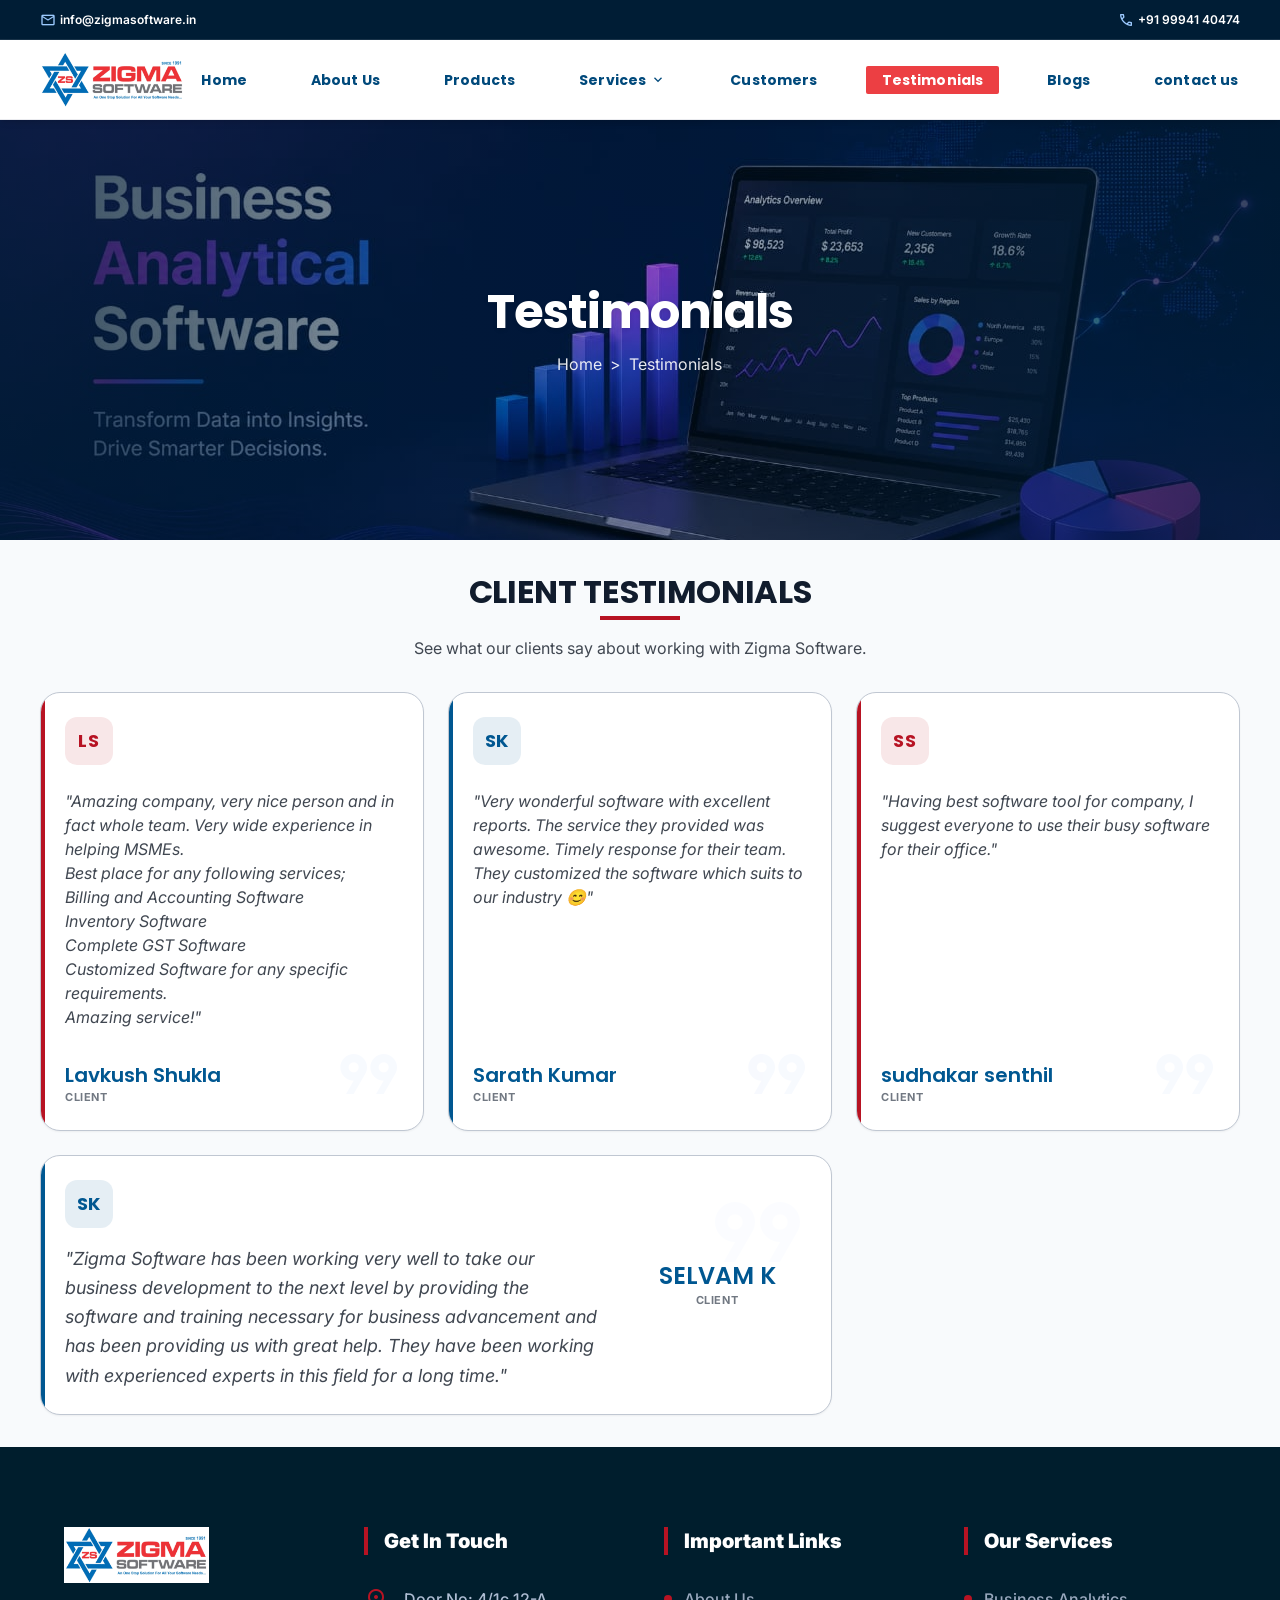
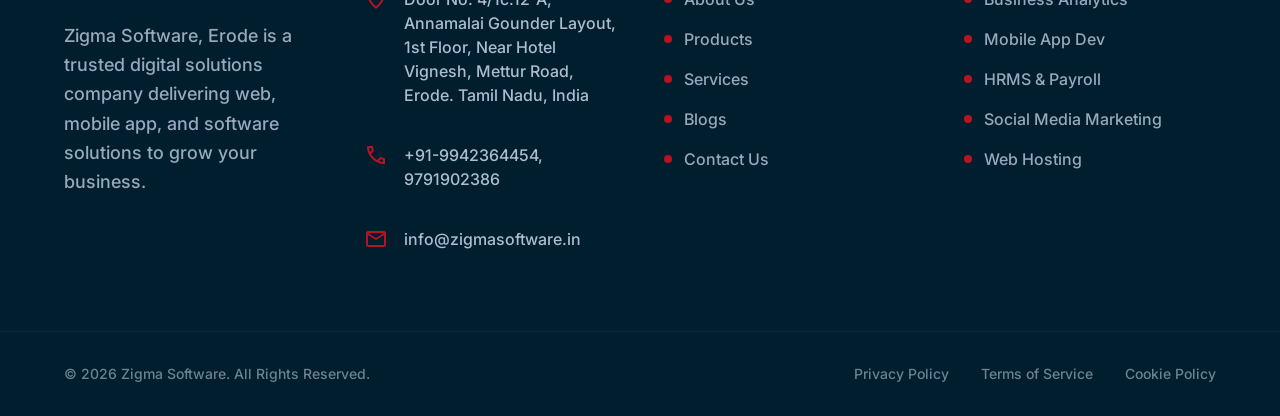
<file: zigma-software-main/testimonials.html>
<!DOCTYPE html>
<html class="scroll-smooth" lang="en" style="">

<head>
        <meta charset="utf-8">
        <meta content="width=device-width, initial-scale=1.0" name="viewport">
        <title>Testimonials | Zigma Software</title>
        <script src="assets/js/tailwind.js"></script>
        <link rel="stylesheet" href="assets/css/style.css">
        <link href="https://fonts.googleapis.com/css2?family=Hanken+Grotesk:wght@400;500;600;700&amp;family=Inter:wght@400;500;600&amp;family=Poppins:wght@600;700&amp;display=swap"
                rel="stylesheet">
        <link href="https://fonts.googleapis.com/css2?family=Material+Symbols+Outlined:wght,FILL@100..700,0..1&amp;display=swap"
                rel="stylesheet">
        <style>
                .material-symbols-outlined {
                        font-variation-settings: 'FILL' 0, 'wght' 400, 'GRAD' 0, 'opsz' 24;
                }

                .text-shadow-sm {
                        text-shadow: 0 2px 4px rgba(0, 0, 0, 0.1);
                }

                .wave-divider {
                        position: absolute;
                        bottom: 0;
                        left: 0;
                        width: 100%;
                        overflow: hidden;
                        line-height: 0;
                        transform: rotate(180deg);
                }

                .wave-divider svg {
                        position: relative;
                        display: block;
                        width: calc(100% + 1.3px);
                        height: 60px;
                }

                .wave-divider .shape-fill {
                        fill: #f9f9ff;
                        /* background color */
                }
        </style>
        <script id="tailwind-config">
                tailwind.config = {
                        "darkMode": "class",
                        "theme": {
                                "extend": {
                                        "colors": {
                                                "on-primary-fixed": "#001d35",
                                                "primary-fixed": "#d0e4ff",
                                                "tertiary-fixed-dim": "#e9c349",
                                                "on-tertiary-fixed": "#241a00",
                                                "tertiary": "#735c00",
                                                "surface-container-highest": "#d8e3fb",
                                                "on-error": "#ffffff",
                                                "on-error-container": "#93000a",
                                                "surface-dim": "#cfdaf2",
                                                "outline-variant": "#c0c7d2",
                                                "on-secondary-fixed": "#410005",
                                                "inverse-surface": "#263143",
                                                "secondary-container": "#db3238",
                                                "on-background": "#111c2d",
                                                "on-surface-variant": "#404751",
                                                "surface-container-high": "#dee8ff",
                                                "secondary": "#b71323",
                                                "surface-container-low": "#f0f3ff",
                                                "surface-bright": "#f9f9ff",
                                                "inverse-on-surface": "#ecf1ff",
                                                "tertiary-fixed": "#ffe088",
                                                "secondary-fixed-dim": "#ffb3ae",
                                                "surface-container-lowest": "#ffffff",
                                                "on-primary-container": "#e6f0ff",
                                                "on-primary": "#ffffff",
                                                "background": "#f9f9ff",
                                                "surface-variant": "#d8e3fb",
                                                "on-tertiary-container": "#4e3d00",
                                                "on-surface": "#111c2d",
                                                "error": "#ba1a1a",
                                                "on-secondary": "#ffffff",
                                                "surface-tint": "#0062a1",
                                                "secondary-fixed": "#ffdad7",
                                                "on-primary-fixed-variant": "#00497b",
                                                "primary-fixed-dim": "#9ccaff",
                                                "primary-container": "#0670b7",
                                                "outline": "#717882",
                                                "primary": "#005791",
                                                "tertiary-container": "#cca72f",
                                                "error-container": "#ffdad6",
                                                "surface-container": "#e7eeff",
                                                "on-tertiary-fixed-variant": "#574500",
                                                "on-tertiary": "#ffffff",
                                                "inverse-primary": "#9ccaff",
                                                "surface": "#f9f9ff",
                                                "on-secondary-fixed-variant": "#930016",
                                                "on-secondary-container": "#fffbff"
                                        },
                                        "borderRadius": {
                                                "DEFAULT": "0.125rem",
                                                "lg": "0.25rem",
                                                "xl": "0.5rem",
                                                "full": "0.75rem",
                                                "card": "20px"
                                        },
                                        "spacing": {

                                                "gutter": "24px",

                                                "margin-desktop": "64px",

                                                "margin-mobile": "16px",

                                                "base": "8px",

                                                "container-max": "1280px",

                                                "container-margin-desktop": "40px",

                                                "container-margin-mobile": "16px",

                                                "xs": "4px",

                                                "sm": "12px",

                                                "md": "16px",

                                                "lg": "24px",

                                                "xl": "32px"

                                        },
                                        "fontFamily": {
                                                "poppins": [
                                                        "Poppins",
                                                        "sans-serif"
                                                ],
                                                "headline-md": [
                                                        "Poppins",
                                                        "sans-serif"
                                                ],
                                                "label-md": [
                                                        "Inter",
                                                        "sans-serif"
                                                ],
                                                "title-lg": [
                                                        "Poppins",
                                                        "sans-serif"
                                                ],
                                                "body-md": [
                                                        "Inter",
                                                        "sans-serif"
                                                ],
                                                "headline-lg": [
                                                        "Poppins",
                                                        "sans-serif"
                                                ],
                                                "label-sm": [
                                                        "Inter",
                                                        "sans-serif"
                                                ],
                                                "display-lg": [
                                                        "Poppins",
                                                        "sans-serif"
                                                ],
                                                "body-lg": [
                                                        "Inter",
                                                        "sans-serif"
                                                ]
                                        },
                                        "fontSize": {
                                                "headline-md": [
                                                        "24px",
                                                        {
                                                                "lineHeight": "32px",
                                                                "fontWeight": "600"
                                                        }
                                                ],
                                                "label-md": [
                                                        "14px",
                                                        {
                                                                "lineHeight": "20px",
                                                                "letterSpacing": "0.01em",
                                                                "fontWeight": "500"
                                                        }
                                                ],
                                                "title-lg": [
                                                        "20px",
                                                        {
                                                                "lineHeight": "28px",
                                                                "fontWeight": "600"
                                                        }
                                                ],
                                                "body-md": [
                                                        "16px",
                                                        {
                                                                "lineHeight": "24px",
                                                                "fontWeight": "400"
                                                        }
                                                ],
                                                "headline-lg": [
                                                        "32px",
                                                        {
                                                                "lineHeight": "40px",
                                                                "letterSpacing": "-0.01em",
                                                                "fontWeight": "700"
                                                        }
                                                ],
                                                "label-sm": [
                                                        "12px",
                                                        {
                                                                "lineHeight": "16px",
                                                                "fontWeight": "600"
                                                        }
                                                ],
                                                "display-lg": [
                                                        "48px",
                                                        {
                                                                "lineHeight": "56px",
                                                                "letterSpacing": "-0.02em",
                                                                "fontWeight": "700"
                                                        }
                                                ],
                                                "body-lg": [
                                                        "18px",
                                                        {
                                                                "lineHeight": "28px",
                                                                "fontWeight": "400"
                                                        }
                                                ]
                                        }
                                }
                        }
                }
        </script>
</head>

<body class="bg-surface font-body-md text-on-surface">
        <div id="header-placeholder"></div>

        <!-- 3. Hero Banner -->
        <section
                class="relative h-[340px] md:h-[420px] flex flex-col items-center justify-center text-center overflow-hidden">
                <div class="absolute inset-0 z-0">
                        <img class="w-full h-full object-cover object-center" src="assets/images/img%203.jpg"
                                alt="Testimonials Hero">
                        <div
                                class="absolute inset-0 bg-gradient-to-r from-[#001d35]/80 via-[#001d35]/30 to-[#001d35]/80">
                        </div>
                </div>
                <div class="relative z-10 text-white">
                        <h1 class="font-display-lg text-display-lg mb-sm text-shadow-sm">Testimonials</h1>
                        <p class="font-label-md opacity-90"><a href="index.html" class="hover:underline">Home</a> <span
                                        class="mx-xs">&gt;</span> Testimonials</p>
                </div>
        </section>
        <!-- 4. Testimonials Section -->
        <section class="py-xl bg-[#F8FAFC]">
                <div class="max-w-7xl mx-auto px-container-margin-desktop">
                        <div class="text-center mb-xl fade-up">
                                <h2 class="font-headline-lg text-headline-lg text-on-surface mb-xs"
                                        style="font-family: Poppins, sans-serif;">CLIENT TESTIMONIALS</h2>
                                <div class="w-20 h-1 bg-secondary mx-auto mb-md"></div>
                                <p class="font-body-lg text-on-surface-variant max-w-2xl mx-auto">See what our clients
                                        say about working with Zigma Software.</p>
                        </div>
                        <!-- Bento-style Asymmetric Grid for Testimonials -->
                        <div class="grid grid-cols-1 md:grid-cols-2 lg:grid-cols-3 gap-lg">
                                <!-- Card 1: Red Accent -->
                                <div
                                        class="fade-up bg-white rounded-card border border-outline-variant p-lg shadow-sm hover:shadow-xl hover:-translate-y-2 transition-all duration-300 relative group flex flex-col justify-between h-full overflow-hidden">
                                        <div
                                                class="absolute left-0 top-0 bottom-0 w-1 bg-secondary group-hover:w-2 transition-all">
                                        </div>
                                        <div>
                                                <div
                                                        class="w-12 h-12 bg-secondary/10 rounded-full flex items-center justify-center mb-lg testimonial-avatar">
                                                        <span class="material-symbols-outlined text-secondary"
                                                                data-icon="format_quote"
                                                                data-weight="fill">format_quote</span>
                                                </div>
                                                <p class="text-on-surface-variant italic mb-xl relative z-10">
                                                        "Amazing company, very nice person and in fact whole team. Very
                                                        wide experience in helping MSMEs.<br>Best place for any
                                                        following services;<br>Billing and Accounting
                                                        Software<br>Inventory Software<br>Complete GST
                                                        Software<br>Customized Software for any specific
                                                        requirements.<br>Amazing service!"
                                                </p>
                                        </div>
                                        <div class="flex items-center gap-md">

                                                <div>
                                                        <h4 class="font-headline-md text-title-lg text-primary"
                                                                style="font-family: Poppins, sans-serif;">Lavkush Shukla
                                                        </h4>
                                                        <p
                                                                class="text-[11px] font-bold text-outline tracking-wider uppercase">
                                                                Client</p>
                                                </div>
                                        </div>
                                        <span class="material-symbols-outlined absolute bottom-4 right-4 text-surface-container-highest text-[80px] opacity-20 pointer-events-none"
                                                data-icon="format_quote">format_quote</span>
                                </div>
                                <!-- Card 2: Blue Accent -->
                                <div
                                        class="fade-up bg-white rounded-card border border-outline-variant p-lg shadow-sm hover:shadow-xl hover:-translate-y-2 transition-all duration-300 relative group flex flex-col justify-between h-full overflow-hidden">
                                        <div
                                                class="absolute left-0 top-0 bottom-0 w-1 bg-primary group-hover:w-2 transition-all">
                                        </div>
                                        <div>
                                                <div
                                                        class="w-12 h-12 bg-primary/10 rounded-full flex items-center justify-center mb-lg testimonial-avatar">
                                                        <span class="material-symbols-outlined text-primary"
                                                                data-icon="format_quote"
                                                                data-weight="fill">format_quote</span>
                                                </div>
                                                <p class="text-on-surface-variant italic mb-xl relative z-10">
                                                        "Very wonderful software with excellent reports. The service
                                                        they provided was awesome. Timely response for their team. They
                                                        customized the software which suits to our industry 😊"
                                                </p>
                                        </div>
                                        <div class="flex items-center gap-md">

                                                <div>
                                                        <h4 class="font-headline-md text-title-lg text-primary"
                                                                style="font-family: Poppins, sans-serif;">Sarath Kumar
                                                        </h4>
                                                        <p
                                                                class="text-[11px] font-bold text-outline tracking-wider uppercase">
                                                                Client</p>
                                                </div>
                                        </div>

                                        <span class="material-symbols-outlined absolute bottom-4 right-4 text-surface-container-highest text-[80px] opacity-20 pointer-events-none"
                                                data-icon="format_quote">format_quote</span>
                                </div>
                                <!-- Card 3: Red Accent -->
                                <div
                                        class="fade-up bg-white rounded-card border border-outline-variant p-lg shadow-sm hover:shadow-xl hover:-translate-y-2 transition-all duration-300 relative group flex flex-col justify-between h-full overflow-hidden">
                                        <div
                                                class="absolute left-0 top-0 bottom-0 w-1 bg-secondary group-hover:w-2 transition-all">
                                        </div>
                                        <div>
                                                <div
                                                        class="w-12 h-12 bg-secondary/10 rounded-full flex items-center justify-center mb-lg testimonial-avatar">
                                                        <span class="material-symbols-outlined text-secondary"
                                                                data-icon="format_quote"
                                                                data-weight="fill">format_quote</span>
                                                </div>
                                                <p class="text-on-surface-variant italic mb-xl relative z-10">
                                                        "Having best software tool for company, I suggest everyone to
                                                        use their busy software for their office."
                                                </p>
                                        </div>
                                        <div class="flex items-center gap-md">

                                                <div>
                                                        <h4 class="font-headline-md text-title-lg text-primary"
                                                                style="font-family: Poppins, sans-serif;">sudhakar
                                                                senthil</h4>
                                                        <p
                                                                class="text-[11px] font-bold text-outline tracking-wider uppercase">
                                                                Client</p>
                                                </div>
                                        </div>
                                        <span class="material-symbols-outlined absolute bottom-4 right-4 text-surface-container-highest text-[80px] opacity-20 pointer-events-none"
                                                data-icon="format_quote">format_quote</span>
                                </div>
                                <!-- Card 4: Blue Accent (Spans 2 on MD) -->
                                <div
                                        class="fade-up md:col-span-2 bg-white rounded-card border border-outline-variant p-lg shadow-sm hover:shadow-xl hover:-translate-y-2 transition-all duration-300 relative group flex flex-col md:flex-row gap-lg justify-between items-center overflow-hidden">
                                        <div
                                                class="absolute left-0 top-0 bottom-0 w-1 bg-primary group-hover:w-2 transition-all">
                                        </div>
                                        <div class="flex-1">
                                                <div
                                                        class="w-12 h-12 bg-primary/10 rounded-full flex items-center justify-center mb-md testimonial-avatar">
                                                        <span class="material-symbols-outlined text-primary"
                                                                data-icon="format_quote"
                                                                data-weight="fill">format_quote</span>
                                                </div>
                                                <p
                                                        class="text-on-surface-variant italic text-lg leading-relaxed relative z-10">
                                                        "Zigma Software has been working very well to take our business
                                                        development to the next level by providing the software and
                                                        training necessary for business advancement and has been
                                                        providing us with great help. They have been working with
                                                        experienced experts in this field for a long time."
                                                </p>
                                        </div>
                                        <div class="flex flex-col items-center text-center min-w-[180px]">

                                                <h4 class="font-headline-md text-headline-md text-primary"
                                                        style="font-family: Poppins, sans-serif;">SELVAM K</h4>
                                                <p class="text-[11px] font-bold text-outline tracking-wider uppercase">
                                                        Client</p>
                                        </div>
                                        <span class="material-symbols-outlined absolute top-4 right-4 text-surface-container-highest text-[120px] opacity-10 pointer-events-none"
                                                data-icon="format_quote">format_quote</span>
                                </div>

                        </div>
                </div>
        </section>
        <!-- Footer -->
        <footer class="bg-[#001e2d] pt-20 pb-8 text-on-tertiary">
                <div class="grid grid-cols-1 md:grid-cols-4 gap-12 px-margin-desktop max-w-container-max mx-auto mb-20">
                        <div class="space-y-8">
                                <a href="index.html" class="inline-block"><img src="assets/images/logo.png"
                                                alt="Zigma Software Logo" class="h-14 w-auto"></a>
                                <p class="text-surface-variant/70 text-lg leading-relaxed font-medium">
                                        Zigma Software, Erode is a trusted digital solutions company delivering web,
                                        mobile app, and software solutions to grow your business.
                                </p>

                        </div>
                        <div>
                                <h4 class="text-xl font-black text-white mb-8 border-l-4 border-secondary pl-4">Get In
                                        Touch</h4>
                                <ul class="space-y-6 text-surface-variant/80 font-medium">
                                        <li class="flex gap-4">
                                                <span
                                                        class="material-symbols-outlined text-secondary shrink-0">location_on</span>
                                                <span class="">Door No: 4/1c.12-A, Annamalai Gounder Layout, 1st Floor,
                                                        Near Hotel Vignesh, Mettur Road, Erode. Tamil Nadu, India</span>
                                        </li>
                                        <li class="flex gap-4">
                                                <span
                                                        class="material-symbols-outlined text-secondary shrink-0">phone</span>
                                                <span class="">+91-9942364454, 9791902386</span>
                                        </li>
                                        <li class="flex gap-4">
                                                <span
                                                        class="material-symbols-outlined text-secondary shrink-0">mail</span>
                                                <span class="">info@zigmasoftware.in</span>
                                        </li>
                                </ul>
                        </div>
                        <div>
                                <h4 class="text-xl font-black text-white mb-8 border-l-4 border-secondary pl-4">
                                        Important Links</h4>
                                <ul class="space-y-4 font-medium">
                                        <li class=""><a class="text-surface-variant/70 hover:text-white transition-all flex items-center gap-3 group"
                                                        href="about.html"><span
                                                                class="w-2 h-2 bg-secondary rounded-full group-hover:w-6 transition-all"></span>
                                                        About Us</a></li>
                                        <li class=""><a class="text-surface-variant/70 hover:text-white transition-all flex items-center gap-3 group"
                                                        href="products.html"><span
                                                                class="w-2 h-2 bg-secondary rounded-full group-hover:w-6 transition-all"></span>
                                                        Products</a></li>
                                        <li class=""><a class="text-surface-variant/70 hover:text-white transition-all flex items-center gap-3 group"
                                                        href="web-development.html"><span
                                                                class="w-2 h-2 bg-secondary rounded-full group-hover:w-6 transition-all"></span>
                                                        Services</a></li>
                                        <li class=""><a class="text-surface-variant/70 hover:text-white transition-all flex items-center gap-3 group"
                                                        href="blog.html"><span
                                                                class="w-2 h-2 bg-secondary rounded-full group-hover:w-6 transition-all"></span>
                                                        Blogs</a></li>
                                        <li class=""><a class="text-surface-variant/70 hover:text-white transition-all flex items-center gap-3 group"
                                                        href="contact.html"><span
                                                                class="w-2 h-2 bg-secondary rounded-full group-hover:w-6 transition-all"></span>
                                                        Contact Us</a></li>
                                </ul>
                        </div>
                        <div>
                                <h4 class="text-xl font-black text-white mb-8 border-l-4 border-secondary pl-4">Our
                                        Services</h4>
                                <ul class="space-y-4 font-medium">
                                        <li class=""><a class="text-surface-variant/70 hover:text-white transition-all flex items-center gap-3 group"
                                                        href="software-support.html"><span
                                                                class="w-2 h-2 bg-secondary rounded-full group-hover:w-6 transition-all"></span>
                                                        Business Analytics</a></li>
                                        <li class=""><a class="text-surface-variant/70 hover:text-white transition-all flex items-center gap-3 group"
                                                        href="mobile-development.html"><span
                                                                class="w-2 h-2 bg-secondary rounded-full group-hover:w-6 transition-all"></span>
                                                        Mobile App Dev</a></li>
                                        <li class=""><a class="text-surface-variant/70 hover:text-white transition-all flex items-center gap-3 group"
                                                        href="software-support.html"><span
                                                                class="w-2 h-2 bg-secondary rounded-full group-hover:w-6 transition-all"></span>
                                                        HRMS &amp; Payroll</a></li>
                                        <li class=""><a class="text-surface-variant/70 hover:text-white transition-all flex items-center gap-3 group"
                                                        href="social-marketing.html"><span
                                                                class="w-2 h-2 bg-secondary rounded-full group-hover:w-6 transition-all"></span>
                                                        Social Media Marketing</a></li>
                                        <li class=""><a class="text-surface-variant/70 hover:text-white transition-all flex items-center gap-3 group"
                                                        href="web-development.html"><span
                                                                class="w-2 h-2 bg-secondary rounded-full group-hover:w-6 transition-all"></span>
                                                        Web Hosting</a></li>
                                </ul>
                        </div>
                </div>
                <div
                        class="border-t border-white/5 pt-8 px-margin-desktop max-w-container-max mx-auto flex flex-col md:flex-row justify-between items-center gap-6 text-surface-variant/50 text-sm font-medium">
                        <p class="">© 2026 Zigma Software. All Rights Reserved.</p>
                        <div class="flex gap-8">
                                <a class="hover:text-white transition-colors" href="#">Privacy Policy</a>
                                <a class="hover:text-white transition-colors" href="#">Terms of Service</a>
                                <a class="hover:text-white transition-colors" href="#">Cookie Policy</a>
                        </div>
                </div>
        </footer>
        <script>
                document.addEventListener('DOMContentLoaded', () => {
                        const testimonialCards = document.querySelectorAll('.rounded-card');
                        testimonialCards.forEach(card => {
                                const avatarCircle = card.querySelector('.testimonial-avatar');
                                const nameHeader = card.querySelector('h4');
                                if (avatarCircle && nameHeader) {
                                        const name = nameHeader.textContent.trim();
                                        const nameParts = name.split(/\s+/).filter(Boolean);
                                        let initials = "";
                                        if (nameParts.length > 0) {
                                                const firstInitial = nameParts[0][0];
                                                const lastInitial = nameParts.length > 1 ? nameParts[nameParts.length - 1][0] : "";
                                                initials = (firstInitial + lastInitial).toUpperCase();
                                        }
                                        if (initials) {
                                                const quoteIcon = avatarCircle.querySelector('.material-symbols-outlined');
                                                let colorClass = 'text-primary';
                                                if (quoteIcon) {
                                                        if (quoteIcon.classList.contains('text-secondary')) {
                                                                colorClass = 'text-secondary';
                                                        } else if (quoteIcon.classList.contains('text-primary')) {
                                                                colorClass = 'text-primary';
                                                        }
                                                }
                                                avatarCircle.innerHTML = `<span class="font-poppins font-bold text-lg tracking-wider ${colorClass}">${initials}</span>`;
                                        }
                                }
                        });
                });

                const observerOptions = { threshold: 0.1 };
                const observer = new IntersectionObserver((entries) => {
                        entries.forEach(entry => {
                                if (entry.isIntersecting) {
                                        entry.target.classList.add('opacity-100', 'translate-y-0');
                                        entry.target.classList.remove('opacity-0', 'translate-y-10');
                                }
                        });
                }, observerOptions);

                document.querySelectorAll('section > div').forEach(el => {
                        el.classList.add('transition-all', 'duration-1000', 'opacity-0', 'translate-y-10');
                        observer.observe(el);
                });
        </script>


        <script src="assets/js/nav.js"></script>
</body>

</html>
</file>
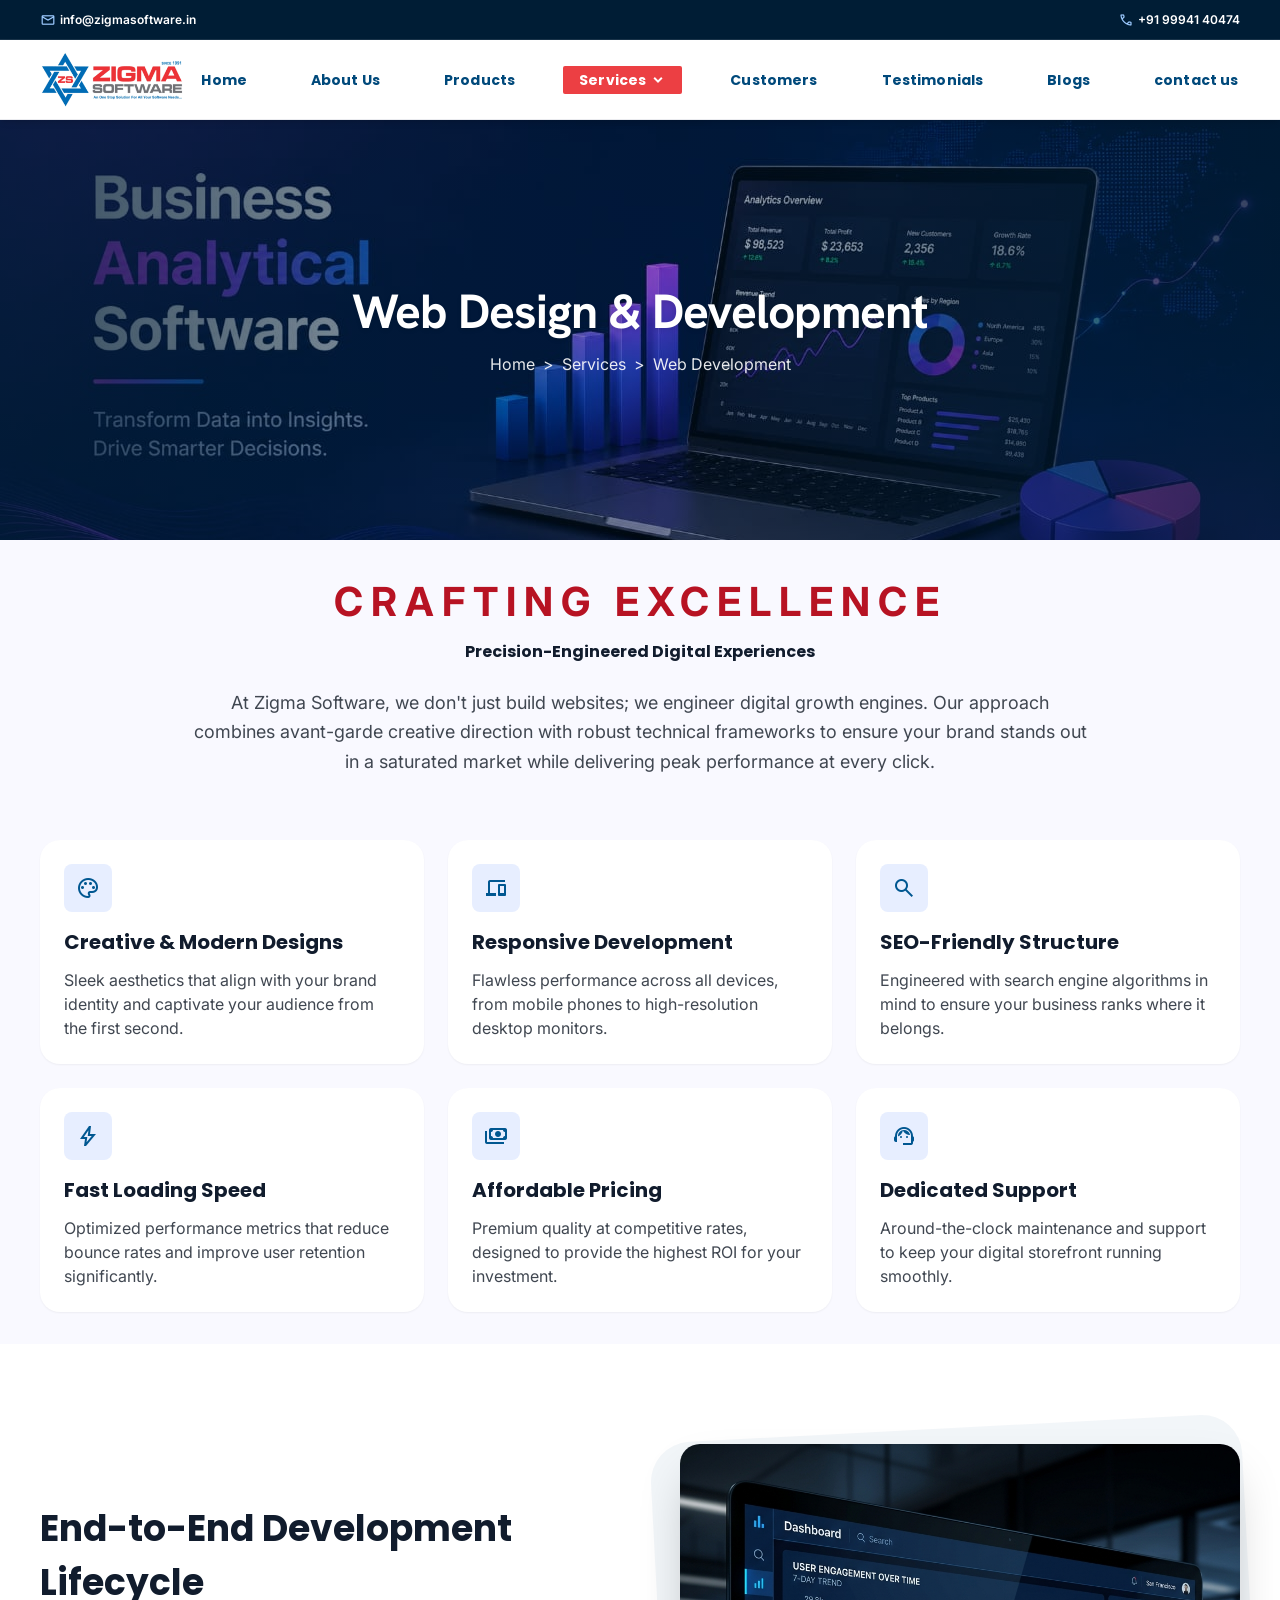
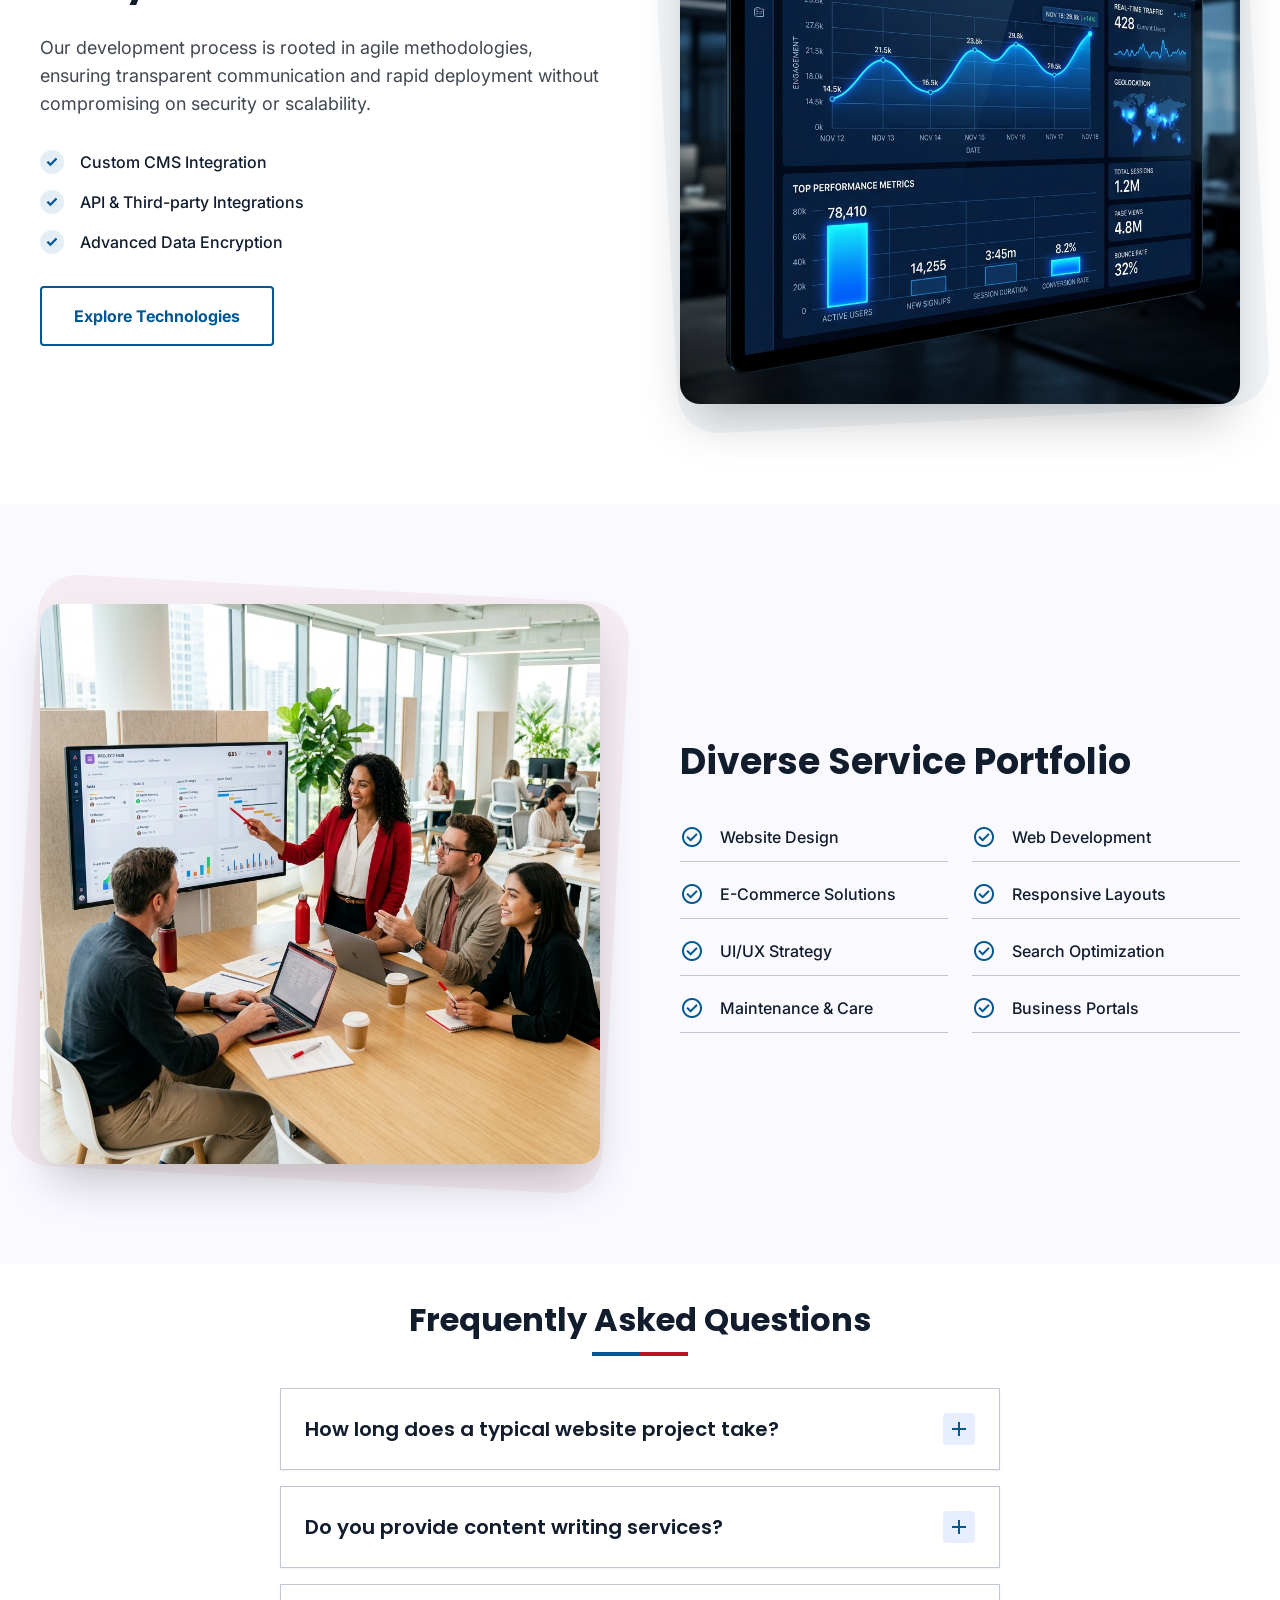
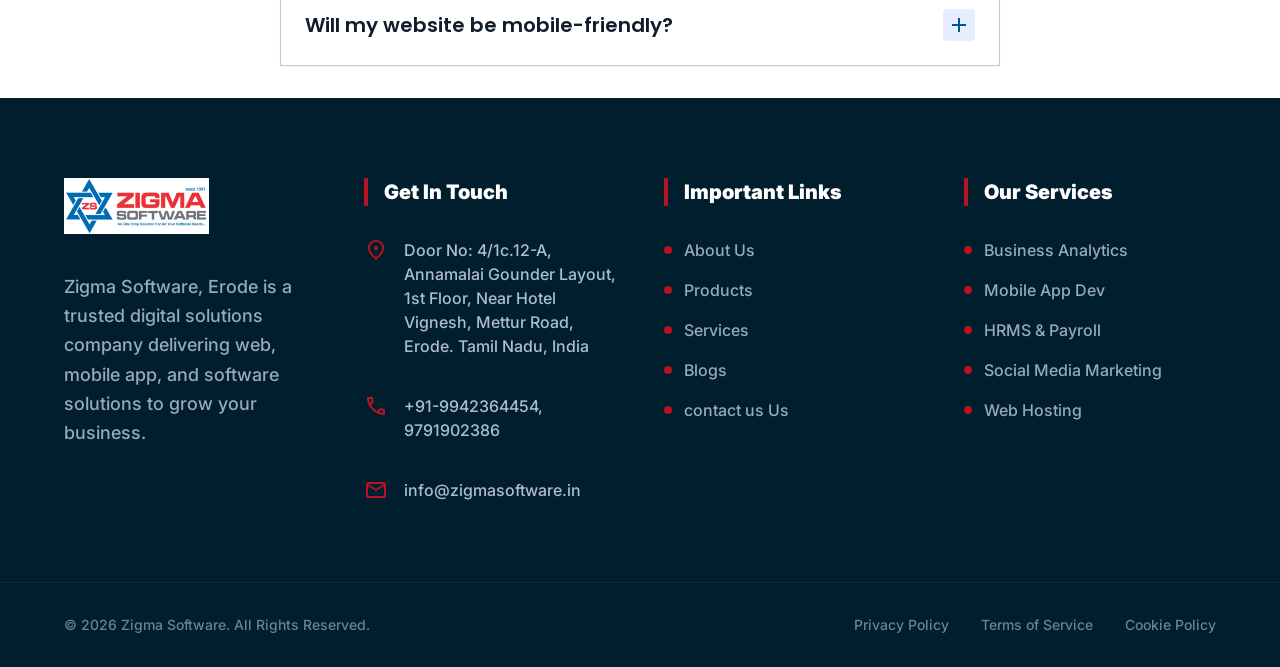
<file: zigma-software-main/web-development.html>
<!DOCTYPE html>

<html class="scroll-smooth" lang="en">

<head>
    <meta charset="utf-8" />
    <meta content="width=device-width, initial-scale=1.0" name="viewport" />
    <title>Web Design &amp; Development | Zigma Software</title>
    <script src="assets/js/tailwind.js"></script>
    <link rel="stylesheet" href="assets/css/style.css">
    <link href="https://fonts.googleapis.com" rel="preconnect" />
    <link crossorigin="" href="https://fonts.gstatic.com" rel="preconnect" />
    <link
        href="https://fonts.googleapis.com/css2?family=Hanken+Grotesk:wght@400;500;600;700;800&amp;family=Inter:wght@400;500;600&amp;family=Poppins:wght@400;600;700&amp;display=swap"
        rel="stylesheet" />
    <link
        href="https://fonts.googleapis.com/css2?family=Material+Symbols+Outlined:wght,FILL@100..700,0..1&amp;display=swap"
        rel="stylesheet" />
    <style>
        .font-poppins {
            font-family: 'Poppins', sans-serif;
        }

        .font-inter {
            font-family: 'Inter', sans-serif;
        }

        .glass-card {
            background: rgba(255, 255, 255, 0.8);
            backdrop-filter: blur(12px);
            border: 1px solid rgba(255, 255, 255, 0.3);
        }

        .hero-gradient-overlay {
            background: linear-gradient(135deg, rgba(0, 87, 145, 0.92) 0%, rgba(18, 28, 45, 0.85) 100%);
        }

        .btn-gradient {
            background: linear-gradient(90deg, #005791 0%, #b71323 100%);
            transition: all 0.3s ease;
        }

        .btn-gradient:hover {
            filter: brightness(1.1);
            box-shadow: 0 4px 15px rgba(183, 19, 35, 0.3);
        }

        .wave-divider {
            position: absolute;
            bottom: 0;
            left: 0;
            width: 100%;
            overflow: hidden;
            line-height: 0;
            transform: rotate(180deg);
        }

        .wave-divider svg {
            position: relative;
            display: block;
            width: calc(100% + 1.3px);
            height: 60px;
        }

        .wave-divider .shape-fill {
            fill: #f9f9ff;
        }

        .text-shadow-sm {
            text-shadow: 0 2px 4px rgba(0, 0, 0, 0.1);
        }
    </style>
    <script id="tailwind-config">
        tailwind.config = {
            darkMode: "class",
            theme: {
                extend: {
                    "colors": {
                        "error-container": "#ffdad6",
                        "on-primary-fixed": "#001d35",
                        "background": "#f9f9ff",
                        "surface-container": "#e7eeff",
                        "on-tertiary-fixed": "#241a00",
                        "primary-container": "#0670b7",
                        "outline-variant": "#c0c7d2",
                        "surface": "#f9f9ff",
                        "on-tertiary": "#ffffff",
                        "on-secondary-fixed-variant": "#930016",
                        "inverse-on-surface": "#ecf1ff",
                        "on-surface-variant": "#404751",
                        "secondary": "#b71323",
                        "outline": "#717882",
                        "on-tertiary-fixed-variant": "#574500",
                        "secondary-fixed": "#ffdad7",
                        "on-primary-container": "#e6f0ff",
                        "tertiary-fixed-dim": "#e9c349",
                        "primary": "#005791",
                        "secondary-fixed-dim": "#ffb3ae",
                        "on-background": "#111c2d",
                        "tertiary": "#735c00",
                        "inverse-primary": "#9ccaff",
                        "primary-fixed": "#d0e4ff",
                        "surface-container-lowest": "#ffffff",
                        "tertiary-container": "#cca72f",
                        "on-secondary-container": "#fffbff",
                        "on-primary-fixed-variant": "#00497b",
                        "surface-variant": "#d8e3fb",
                        "on-surface": "#111c2d",
                        "on-primary": "#ffffff",
                        "surface-container-high": "#dee8ff",
                        "surface-tint": "#0062a1",
                        "primary-fixed-dim": "#9ccaff",
                        "on-tertiary-container": "#4e3d00",
                        "error": "#ba1a1a",
                        "on-error-container": "#93000a",
                        "surface-bright": "#f9f9ff",
                        "surface-container-highest": "#d8e3fb",
                        "on-secondary": "#ffffff",
                        "on-error": "#ffffff",
                        "on-secondary-fixed": "#410005",
                        "tertiary-fixed": "#ffe088",
                        "surface-dim": "#cfdaf2",
                        "secondary-container": "#db3238",
                        "surface-container-low": "#f0f3ff",
                        "inverse-surface": "#263143"
                    },
                    "borderRadius": {
                        "DEFAULT": "0.125rem",
                        "lg": "0.25rem",
                        "xl": "0.5rem",
                        "full": "0.75rem",
                        "20px": "20px"
                    },
                    "spacing": {

                        "gutter": "24px",

                        "margin-desktop": "64px",

                        "margin-mobile": "16px",

                        "base": "8px",

                        "container-max": "1280px",

                        "container-margin-desktop": "40px",

                        "container-margin-mobile": "16px",

                        "xs": "4px",

                        "sm": "12px",

                        "md": "16px",

                        "lg": "24px",

                        "xl": "32px"

                    },
                    "fontFamily": {
                        "headline-lg": ["Hanken Grotesk"],
                        "title-lg": ["Hanken Grotesk"],
                        "label-sm": ["Inter"],
                        "body-lg": ["Inter"],
                        "display-lg": ["Hanken Grotesk"],
                        "headline-md": ["Hanken Grotesk"],
                        "label-md": ["Inter"],
                        "body-md": ["Inter"]
                    },
                    "fontSize": {
                        "headline-lg": ["32px", { "lineHeight": "40px", "letterSpacing": "-0.01em", "fontWeight": "700" }],
                        "title-lg": ["20px", { "lineHeight": "28px", "fontWeight": "600" }],
                        "label-sm": ["12px", { "lineHeight": "16px", "fontWeight": "600" }],
                        "body-lg": ["18px", { "lineHeight": "28px", "fontWeight": "400" }],
                        "display-lg": ["48px", { "lineHeight": "56px", "letterSpacing": "-0.02em", "fontWeight": "700" }],
                        "headline-md": ["24px", { "lineHeight": "32px", "fontWeight": "600" }],
                        "label-md": ["14px", { "lineHeight": "20px", "letterSpacing": "0.01em", "fontWeight": "500" }],
                        "body-md": ["16px", { "lineHeight": "24px", "fontWeight": "400" }]
                    }
                },
            },
        }
    </script>
    <style>
        body {
            min-height: max(884px, 100dvh);
        }
    </style>
</head>

<body class="bg-background text-on-surface font-inter">
    <div id="header-placeholder"></div>

    <!-- Hero Banner -->
    <section
        class="relative h-[340px] md:h-[420px] flex flex-col items-center justify-center text-center overflow-hidden">
        <div class="absolute inset-0 z-0">
            <img class="w-full h-full object-cover object-center" src="assets/images/img%203.jpg"
                alt="Web Development Hero">
            <div class="absolute inset-0 bg-gradient-to-r from-[#001d35]/80 via-[#001d35]/30 to-[#001d35]/80"></div>
        </div>
        <div class="relative z-10 text-white">
            <h1 class="font-display-lg text-display-lg mb-sm text-shadow-sm">Web Design &amp; Development</h1>
            <p class="font-label-md opacity-90"><a href="index.html" class="hover:underline">Home</a> <span
                    class="mx-xs">&gt;</span> Services <span class="mx-xs">&gt;</span> Web Development</p>
        </div>
    </section>
    <!-- Introduction Section -->
    <section class="py-xl bg-background">
        <div class="max-w-[1280px] mx-auto px-container-margin-desktop text-center">
            <h2
                class="text-secondary font-bold tracking-[0.2em] text-[32px] md:text-[40px] uppercase mb-base block fade-up">
                Crafting Excellence</h2>
            <p class="font-poppins text-on-background text-label-lg font-bold mb-lg fade-up delay-100">
                Precision-Engineered Digital Experiences</p>
            <p class="text-on-surface-variant text-body-lg max-w-[900px] mx-auto leading-relaxed fade-up delay-200">
                At Zigma Software, we don't just build websites; we engineer digital growth engines. Our approach
                combines avant-garde creative direction with robust technical frameworks to ensure your brand stands out
                in a saturated market while delivering peak performance at every click.
            </p>
        </div>
    </section>
    <!-- Why Choose Us Grid -->
    <section class="py-xl bg-background">
        <div class="max-w-[1280px] mx-auto px-container-margin-desktop">
            <div class="grid grid-cols-1 md:grid-cols-2 lg:grid-cols-3 gap-lg">
                <!-- Card 1 -->
                <div
                    class="group bg-white p-lg rounded-20px shadow-sm hover:shadow-xl hover:-translate-y-2 transition-all duration-300 fade-up">
                    <div
                        class="w-12 h-12 rounded-xl bg-surface-container flex items-center justify-center mb-md group-hover:bg-primary transition-colors">
                        <span class="material-symbols-outlined text-primary group-hover:text-white">palette</span>
                    </div>
                    <h3 class="font-poppins text-title-lg font-bold mb-sm">Creative &amp; Modern Designs</h3>
                    <p class="text-on-surface-variant text-body-md">Sleek aesthetics that align with your brand identity
                        and captivate your audience from the first second.</p>
                </div>
                <!-- Card 2 -->
                <div
                    class="group bg-white p-lg rounded-20px shadow-sm hover:shadow-xl hover:-translate-y-2 transition-all duration-300 fade-up delay-100">
                    <div
                        class="w-12 h-12 rounded-xl bg-surface-container flex items-center justify-center mb-md group-hover:bg-primary transition-colors">
                        <span class="material-symbols-outlined text-primary group-hover:text-white">devices</span>
                    </div>
                    <h3 class="font-poppins text-title-lg font-bold mb-sm">Responsive Development</h3>
                    <p class="text-on-surface-variant text-body-md">Flawless performance across all devices, from mobile
                        phones to high-resolution desktop monitors.</p>
                </div>
                <!-- Card 3 -->
                <div
                    class="group bg-white p-lg rounded-20px shadow-sm hover:shadow-xl hover:-translate-y-2 transition-all duration-300 fade-up delay-200">
                    <div
                        class="w-12 h-12 rounded-xl bg-surface-container flex items-center justify-center mb-md group-hover:bg-primary transition-colors">
                        <span class="material-symbols-outlined text-primary group-hover:text-white">search</span>
                    </div>
                    <h3 class="font-poppins text-title-lg font-bold mb-sm">SEO-Friendly Structure</h3>
                    <p class="text-on-surface-variant text-body-md">Engineered with search engine algorithms in mind to
                        ensure your business ranks where it belongs.</p>
                </div>
                <!-- Card 4 -->
                <div
                    class="group bg-white p-lg rounded-20px shadow-sm hover:shadow-xl hover:-translate-y-2 transition-all duration-300 fade-up">
                    <div
                        class="w-12 h-12 rounded-xl bg-surface-container flex items-center justify-center mb-md group-hover:bg-primary transition-colors">
                        <span class="material-symbols-outlined text-primary group-hover:text-white">bolt</span>
                    </div>
                    <h3 class="font-poppins text-title-lg font-bold mb-sm">Fast Loading Speed</h3>
                    <p class="text-on-surface-variant text-body-md">Optimized performance metrics that reduce bounce
                        rates and improve user retention significantly.</p>
                </div>
                <!-- Card 5 -->
                <div
                    class="group bg-white p-lg rounded-20px shadow-sm hover:shadow-xl hover:-translate-y-2 transition-all duration-300 fade-up delay-100">
                    <div
                        class="w-12 h-12 rounded-xl bg-surface-container flex items-center justify-center mb-md group-hover:bg-primary transition-colors">
                        <span class="material-symbols-outlined text-primary group-hover:text-white">payments</span>
                    </div>
                    <h3 class="font-poppins text-title-lg font-bold mb-sm">Affordable Pricing</h3>
                    <p class="text-on-surface-variant text-body-md">Premium quality at competitive rates, designed to
                        provide the highest ROI for your investment.</p>
                </div>
                <!-- Card 6 -->
                <div
                    class="group bg-white p-lg rounded-20px shadow-sm hover:shadow-xl hover:-translate-y-2 transition-all duration-300 fade-up delay-200">
                    <div
                        class="w-12 h-12 rounded-xl bg-surface-container flex items-center justify-center mb-md group-hover:bg-primary transition-colors">
                        <span class="material-symbols-outlined text-primary group-hover:text-white">support_agent</span>
                    </div>
                    <h3 class="font-poppins text-title-lg font-bold mb-sm">Dedicated Support</h3>
                    <p class="text-on-surface-variant text-body-md">Around-the-clock maintenance and support to keep
                        your digital storefront running smoothly.</p>
                </div>
            </div>
        </div>
    </section>
    <!-- Website Development Section (Image Right) -->
    <section class="py-[100px] bg-white overflow-hidden">
        <div
            class="max-w-[1280px] mx-auto px-container-margin-desktop grid grid-cols-1 lg:grid-cols-2 gap-[80px] items-center">
            <div class="fade-up">
                <h2 class="font-poppins text-[36px] font-bold text-on-surface mb-lg">End-to-End Development Lifecycle
                </h2>
                <p class="text-on-surface-variant text-body-lg mb-xl">Our development process is rooted in agile
                    methodologies, ensuring transparent communication and rapid deployment without compromising on
                    security or scalability.</p>
                <ul class="space-y-md">
                    <li class="flex items-center gap-md">
                        <div class="w-6 h-6 rounded-full bg-primary/10 flex items-center justify-center">
                            <span class="material-symbols-outlined text-primary text-[18px]"
                                style="font-variation-settings: 'wght' 700;">check</span>
                        </div>
                        <span class="font-medium text-on-surface">Custom CMS Integration</span>
                    </li>
                    <li class="flex items-center gap-md">
                        <div class="w-6 h-6 rounded-full bg-primary/10 flex items-center justify-center">
                            <span class="material-symbols-outlined text-primary text-[18px]"
                                style="font-variation-settings: 'wght' 700;">check</span>
                        </div>
                        <span class="font-medium text-on-surface">API &amp; Third-party Integrations</span>
                    </li>
                    <li class="flex items-center gap-md">
                        <div class="w-6 h-6 rounded-full bg-primary/10 flex items-center justify-center">
                            <span class="material-symbols-outlined text-primary text-[18px]"
                                style="font-variation-settings: 'wght' 700;">check</span>
                        </div>
                        <span class="font-medium text-on-surface">Advanced Data Encryption</span>
                    </li>
                </ul>
                <button
                    class="mt-xl border-2 border-primary text-primary font-bold px-xl py-md rounded-lg hover:bg-primary hover:text-white transition-all">Explore
                    Technologies</button>
            </div>
            <div class="relative fade-up delay-200">
                <div class="absolute -inset-4 bg-primary/5 rounded-[40px] -rotate-3"></div>
                <img class="relative w-full rounded-20px shadow-2xl hover:scale-[1.02] transition-transform duration-500"
                    data-alt="A top-down view of a modern workstation with a sleek laptop displaying clean, organized code. Surrounding the laptop are minimalist design sketches on high-quality paper, a digital tablet with a stylus, and a steaming cup of coffee. The environment is bathed in bright, natural morning light, creating a professional and creative atmosphere with a clean, light-mode aesthetic dominated by whites and soft grays."
                    src="assets/images/analytics_dashboard.png" />
            </div>
        </div>
    </section>
    <!-- Services We Provide (Image Left) -->
    <section class="py-[100px] bg-background">
        <div
            class="max-w-[1280px] mx-auto px-container-margin-desktop grid grid-cols-1 lg:grid-cols-2 gap-[80px] items-center">
            <div class="order-2 lg:order-1 relative fade-up">
                <div class="absolute -inset-4 bg-secondary/5 rounded-[40px] rotate-3"></div>
                <img class="relative w-full rounded-20px shadow-2xl hover:scale-[1.02] transition-transform duration-500"
                    data-alt="A bright, collaborative studio workspace where professional developers and designers are engaged in a planning session around a large touchscreen display. The display shows a colorful user interface layout. The room is modern with large windows, minimalist furniture, and a sophisticated vibe. The lighting is high-key and optimistic, reflecting a culture of innovation and precision. The overall aesthetic is clean, luxurious, and highly professional."
                    src="assets/images/office_collaboration.png" />
            </div>
            <div class="order-1 lg:order-2 fade-up delay-200">
                <h2 class="font-poppins text-[36px] font-bold text-on-surface mb-lg">Diverse Service Portfolio</h2>
                <div class="grid grid-cols-1 md:grid-cols-2 gap-y-base gap-x-lg">
                    <div class="flex items-center gap-md py-sm border-b border-outline-variant">
                        <span class="material-symbols-outlined text-primary animate-pulse">check_circle</span>
                        <span class="font-medium">Website Design</span>
                    </div>
                    <div class="flex items-center gap-md py-sm border-b border-outline-variant">
                        <span class="material-symbols-outlined text-primary animate-pulse">check_circle</span>
                        <span class="font-medium">Web Development</span>
                    </div>
                    <div class="flex items-center gap-md py-sm border-b border-outline-variant">
                        <span class="material-symbols-outlined text-primary animate-pulse">check_circle</span>
                        <span class="font-medium">E-Commerce Solutions</span>
                    </div>
                    <div class="flex items-center gap-md py-sm border-b border-outline-variant">
                        <span class="material-symbols-outlined text-primary animate-pulse">check_circle</span>
                        <span class="font-medium">Responsive Layouts</span>
                    </div>
                    <div class="flex items-center gap-md py-sm border-b border-outline-variant">
                        <span class="material-symbols-outlined text-primary animate-pulse">check_circle</span>
                        <span class="font-medium">UI/UX Strategy</span>
                    </div>
                    <div class="flex items-center gap-md py-sm border-b border-outline-variant">
                        <span class="material-symbols-outlined text-primary animate-pulse">check_circle</span>
                        <span class="font-medium">Search Optimization</span>
                    </div>
                    <div class="flex items-center gap-md py-sm border-b border-outline-variant">
                        <span class="material-symbols-outlined text-primary animate-pulse">check_circle</span>
                        <span class="font-medium">Maintenance &amp; Care</span>
                    </div>
                    <div class="flex items-center gap-md py-sm border-b border-outline-variant">
                        <span class="material-symbols-outlined text-primary animate-pulse">check_circle</span>
                        <span class="font-medium">Business Portals</span>
                    </div>
                </div>
            </div>
        </div>
    </section>
    <!-- FAQ Section -->
    <section class="py-xl bg-white">
        <div class="max-w-[800px] mx-auto px-container-margin-desktop">
            <div class="text-center mb-xl">
                <h2 class="font-poppins text-[32px] font-bold mb-base">Frequently Asked Questions</h2>
                <div class="h-1 w-24 mx-auto flex">
                    <div class="h-full w-1/2 bg-primary"></div>
                    <div class="h-full w-1/2 bg-secondary"></div>
                </div>
            </div>
            <div class="space-y-md">
                <!-- FAQ Item 1 -->
                <div
                    class="border border-outline-variant rounded-16px overflow-hidden shadow-sm transition-all duration-300">
                    <button class="w-full flex items-center justify-between p-lg text-left bg-white faq-toggle"
                        data-target="faq-1">
                        <span class="font-poppins font-semibold text-title-lg">How long does a typical website project
                            take?</span>
                        <div
                            class="w-8 h-8 rounded-lg bg-surface-container flex items-center justify-center text-primary transition-transform duration-300 icon-box">
                            <span class="material-symbols-outlined">add</span>
                        </div>
                    </button>
                    <div class="hidden px-lg pb-lg text-on-surface-variant leading-relaxed" id="faq-1">
                        Standard corporate websites typically range from 4 to 8 weeks, while complex e-commerce or
                        custom applications may take 12 weeks or more. We prioritize quality and thorough testing at
                        every phase.
                    </div>
                </div>
                <!-- FAQ Item 2 -->
                <div
                    class="border border-outline-variant rounded-16px overflow-hidden shadow-sm transition-all duration-300">
                    <button class="w-full flex items-center justify-between p-lg text-left bg-white faq-toggle"
                        data-target="faq-2">
                        <span class="font-poppins font-semibold text-title-lg">Do you provide content writing
                            services?</span>
                        <div
                            class="w-8 h-8 rounded-lg bg-surface-container flex items-center justify-center text-primary transition-transform duration-300 icon-box">
                            <span class="material-symbols-outlined">add</span>
                        </div>
                    </button>
                    <div class="hidden px-lg pb-lg text-on-surface-variant leading-relaxed" id="faq-2">
                        Yes, we have a team of professional copywriters who specialize in SEO-optimized content that
                        aligns with your brand voice and drives conversions.
                    </div>
                </div>
                <!-- FAQ Item 3 -->
                <div
                    class="border border-outline-variant rounded-16px overflow-hidden shadow-sm transition-all duration-300">
                    <button class="w-full flex items-center justify-between p-lg text-left bg-white faq-toggle"
                        data-target="faq-3">
                        <span class="font-poppins font-semibold text-title-lg">Will my website be
                            mobile-friendly?</span>
                        <div
                            class="w-8 h-8 rounded-lg bg-surface-container flex items-center justify-center text-primary transition-transform duration-300 icon-box">
                            <span class="material-symbols-outlined">add</span>
                        </div>
                    </button>
                    <div class="hidden px-lg pb-lg text-on-surface-variant leading-relaxed" id="faq-3">
                        Absolutely. All our websites are built using "Mobile-First" principles, ensuring a seamless and
                        high-performance experience on smartphones, tablets, and desktops.
                    </div>
                </div>
            </div>
        </div>
    </section>
    <!-- Footer -->
    <footer class="bg-[#001e2d] pt-20 pb-8 text-on-tertiary">
        <div class="grid grid-cols-1 md:grid-cols-4 gap-12 px-margin-desktop max-w-container-max mx-auto mb-20">
            <div class="space-y-8">
                <a href="index.html" class="inline-block"><img src="assets/images/logo.png" alt="Zigma Software Logo"
                        class="h-14 w-auto"></a>
                <p class="text-surface-variant/70 text-lg leading-relaxed font-medium">
                    Zigma Software, Erode is a trusted digital solutions company delivering web, mobile app, and
                    software solutions to grow your business.
                </p>

            </div>
            <div>
                <h4 class="text-xl font-black text-white mb-8 border-l-4 border-secondary pl-4">Get In Touch</h4>
                <ul class="space-y-6 text-surface-variant/80 font-medium">
                    <li class="flex gap-4">
                        <span class="material-symbols-outlined text-secondary shrink-0">location_on</span>
                        <span class="">Door No: 4/1c.12-A, Annamalai Gounder Layout, 1st Floor, Near Hotel Vignesh,
                            Mettur Road, Erode. Tamil Nadu, India</span>
                    </li>
                    <li class="flex gap-4">
                        <span class="material-symbols-outlined text-secondary shrink-0">phone</span>
                        <span class="">+91-9942364454, 9791902386</span>
                    </li>
                    <li class="flex gap-4">
                        <span class="material-symbols-outlined text-secondary shrink-0">mail</span>
                        <span class="">info@zigmasoftware.in</span>
                    </li>
                </ul>
            </div>
            <div>
                <h4 class="text-xl font-black text-white mb-8 border-l-4 border-secondary pl-4">Important Links</h4>
                <ul class="space-y-4 font-medium">
                    <li class=""><a
                            class="text-surface-variant/70 hover:text-white transition-all flex items-center gap-3 group"
                            href="about.html"><span
                                class="w-2 h-2 bg-secondary rounded-full group-hover:w-6 transition-all"></span> About
                            Us</a></li>
                    <li class=""><a
                            class="text-surface-variant/70 hover:text-white transition-all flex items-center gap-3 group"
                            href="products.html"><span
                                class="w-2 h-2 bg-secondary rounded-full group-hover:w-6 transition-all"></span>
                            Products</a></li>
                    <li class=""><a
                            class="text-surface-variant/70 hover:text-white transition-all flex items-center gap-3 group"
                            href="web-development.html"><span
                                class="w-2 h-2 bg-secondary rounded-full group-hover:w-6 transition-all"></span>
                            Services</a></li>
                    <li class=""><a
                            class="text-surface-variant/70 hover:text-white transition-all flex items-center gap-3 group"
                            href="blog.html"><span
                                class="w-2 h-2 bg-secondary rounded-full group-hover:w-6 transition-all"></span>
                            Blogs</a></li>
                    <li class=""><a
                            class="text-surface-variant/70 hover:text-white transition-all flex items-center gap-3 group"
                            href="contact.html"><span
                                class="w-2 h-2 bg-secondary rounded-full group-hover:w-6 transition-all"></span> contact
                            us Us</a></li>
                </ul>
            </div>
            <div>
                <h4 class="text-xl font-black text-white mb-8 border-l-4 border-secondary pl-4">Our Services</h4>
                <ul class="space-y-4 font-medium">
                    <li class=""><a
                            class="text-surface-variant/70 hover:text-white transition-all flex items-center gap-3 group"
                            href="software-support.html"><span
                                class="w-2 h-2 bg-secondary rounded-full group-hover:w-6 transition-all"></span>
                            Business Analytics</a></li>
                    <li class=""><a
                            class="text-surface-variant/70 hover:text-white transition-all flex items-center gap-3 group"
                            href="mobile-development.html"><span
                                class="w-2 h-2 bg-secondary rounded-full group-hover:w-6 transition-all"></span> Mobile
                            App Dev</a></li>
                    <li class=""><a
                            class="text-surface-variant/70 hover:text-white transition-all flex items-center gap-3 group"
                            href="software-support.html"><span
                                class="w-2 h-2 bg-secondary rounded-full group-hover:w-6 transition-all"></span> HRMS
                            &amp; Payroll</a></li>
                    <li class=""><a
                            class="text-surface-variant/70 hover:text-white transition-all flex items-center gap-3 group"
                            href="social-marketing.html"><span
                                class="w-2 h-2 bg-secondary rounded-full group-hover:w-6 transition-all"></span> Social
                            Media Marketing</a></li>
                    <li class=""><a
                            class="text-surface-variant/70 hover:text-white transition-all flex items-center gap-3 group"
                            href="web-development.html"><span
                                class="w-2 h-2 bg-secondary rounded-full group-hover:w-6 transition-all"></span> Web
                            Hosting</a></li>
                </ul>
            </div>
        </div>
        <div
            class="border-t border-white/5 pt-8 px-margin-desktop max-w-container-max mx-auto flex flex-col md:flex-row justify-between items-center gap-6 text-surface-variant/50 text-sm font-medium">
            <p class="">© 2026 Zigma Software. All Rights Reserved.</p>
            <div class="flex gap-8">
                <a class="hover:text-white transition-colors" href="#">Privacy Policy</a>
                <a class="hover:text-white transition-colors" href="#">Terms of Service</a>
                <a class="hover:text-white transition-colors" href="#">Cookie Policy</a>
            </div>
        </div>
    </footer>
    <script>
        const observerOptions = { threshold: 0.1 };
        const observer = new IntersectionObserver((entries) => {
            entries.forEach(entry => {
                if (entry.isIntersecting) {
                    entry.target.classList.add('opacity-100', 'translate-y-0');
                    entry.target.classList.remove('opacity-0', 'translate-y-10');
                }
            });
        }, observerOptions);

        document.querySelectorAll('section > div').forEach(el => {
            el.classList.add('transition-all', 'duration-1000', 'opacity-0', 'translate-y-10');
            observer.observe(el);
        });

        // FAQ Accordion Logic
        document.querySelectorAll('.faq-toggle').forEach(button => {
            button.addEventListener('click', () => {
                const targetId = button.getAttribute('data-target');
                const content = document.getElementById(targetId);
                const iconBox = button.querySelector('.icon-box');
                const icon = iconBox.querySelector('span');

                // Close other items
                document.querySelectorAll('.faq-toggle').forEach(otherBtn => {
                    if (otherBtn !== button) {
                        const otherContent = document.getElementById(otherBtn.getAttribute('data-target'));
                        otherContent.classList.add('hidden');
                        otherBtn.querySelector('.icon-box').classList.remove('rotate-45');
                        otherBtn.querySelector('.icon-box').classList.remove('bg-primary');
                        otherBtn.querySelector('.icon-box').classList.remove('text-white');
                        otherBtn.querySelector('.icon-box span').textContent = 'add';
                    }
                });

                // Toggle Current
                if (content.classList.contains('hidden')) {
                    content.classList.remove('hidden');
                    iconBox.classList.add('rotate-45');
                    iconBox.classList.add('bg-primary');
                    iconBox.classList.add('text-white');
                    icon.textContent = 'add';
                } else {
                    content.classList.add('hidden');
                    iconBox.classList.remove('rotate-45');
                    iconBox.classList.remove('bg-primary');
                    iconBox.classList.remove('text-white');
                    icon.textContent = 'add';
                }
            });
        });
    </script>
    <script src="assets/js/nav.js"></script>
</body>

</html>
</file>
<file: zigma-software-main/assets/css/style.css>
/* Zigma Software - Main Stylesheet */

:root {
  /* Color Palette */
  --primary: #005791;
  --primary-container: #0670b7;
  --secondary: #b71323;
  --secondary-container: #db3238;
  --background: #f9f9ff;
  --surface: #ffffff;
  --on-background: #111c2d;
  --on-surface: #111c2d;
  --outline: #717882;
  --outline-variant: #c0c7d2;
}

/* Base styles */
body {
  font-family: 'Inter', sans-serif;
  background-color: var(--background);
  color: var(--on-background);
  margin: 0;
  padding: 0;
}

/* Ensure main navigation links are spaced evenly */
#main-nav .nav-links {
  display: none;
  gap: 20px;
  align-items: center;
}

#main-nav .nav-links a,
#main-nav .nav-links button {
  white-space: nowrap;
}

@media (min-width: 1024px) {
  #main-nav .nav-links {
    display: flex;
  }

  #mobile-menu-toggle {
    display: none;
  }
}

/* Crop logo in header to remove unwanted bottom artifact */
#main-nav .logo-crop {
  height: 48px;
  /* slightly smaller than the image height to hide the bottom line */
  overflow: hidden;
  display: inline-block;
}

#main-nav .logo-crop img {
  display: block;
  transform: translateY(-3px);
}

/* Styles for 'Why Choose Us' feature cards */
.why-card {
  border: 2px solid #3b4652;
  border-radius: 8px;
  min-height: 160px;
  display: flex;
  flex-direction: column;
  align-items: center;
  justify-content: center;
  text-align: center;
  background: #ffffff;
}

.why-card .icon {
  font-size: 36px;
  color: var(--secondary);
  background: transparent;
}

.why-card h4 {
  margin: 0.5rem 0 0.25rem 0;
}

.why-card p {
  margin: 0;
  font-size: 14px;
  color: var(--on-surface-variant);
}

/* Explicit section label/title sizing to ensure consistent visual order */
.section-label {
  font-size: 13px;
  letter-spacing: 0.28em;
  text-transform: uppercase;
  display: block;
}

.section-title {
  font-size: 2.5rem;
  /* ~40px */
}

.section-title-lg {
  font-size: 3rem;
  /* ~48px for large screens */
}

/* Partner logos grid */
.partners-grid .partner-card {
  border: 1px dashed #e6edf2;
  border-radius: 8px;
  height: 72px;
  display: flex;
  align-items: center;
  justify-content: center;
  background: #ffffff;
  color: var(--primary);
  font-weight: 600;
}

.partner-logo {
  max-height: 64px;
  max-width: 100%;
  object-fit: contain;
  display: block;
}

/* Hover effect for partner logo cards */
.partner-logo-card {
  transition: transform 0.3s, box-shadow 0.3s, border-color 0.3s, background-color 0.3s;
}

.partner-logo-card:hover {
  transform: translateY(-5px);
  box-shadow: 0 8px 15px rgba(0, 59, 117, 0.3);
  border-color: #C8102E;
  background-color: rgba(0, 59, 117, 0.1);
}

.partner-logo-card img {
  transition: transform 0.3s;
}

.partner-logo-card:hover img {
  transform: scale(1.05);
}


/* Footer contact us responsive */
footer .grid>div:nth-child(2) ul {
  display: flex;
  flex-direction: column;
  gap: 0.75rem;
}

@media (min-width: 768px) {
  footer .grid>div:nth-child(2) ul {
    flex-direction: row;
    flex-wrap: wrap;
  }
}
</file>
